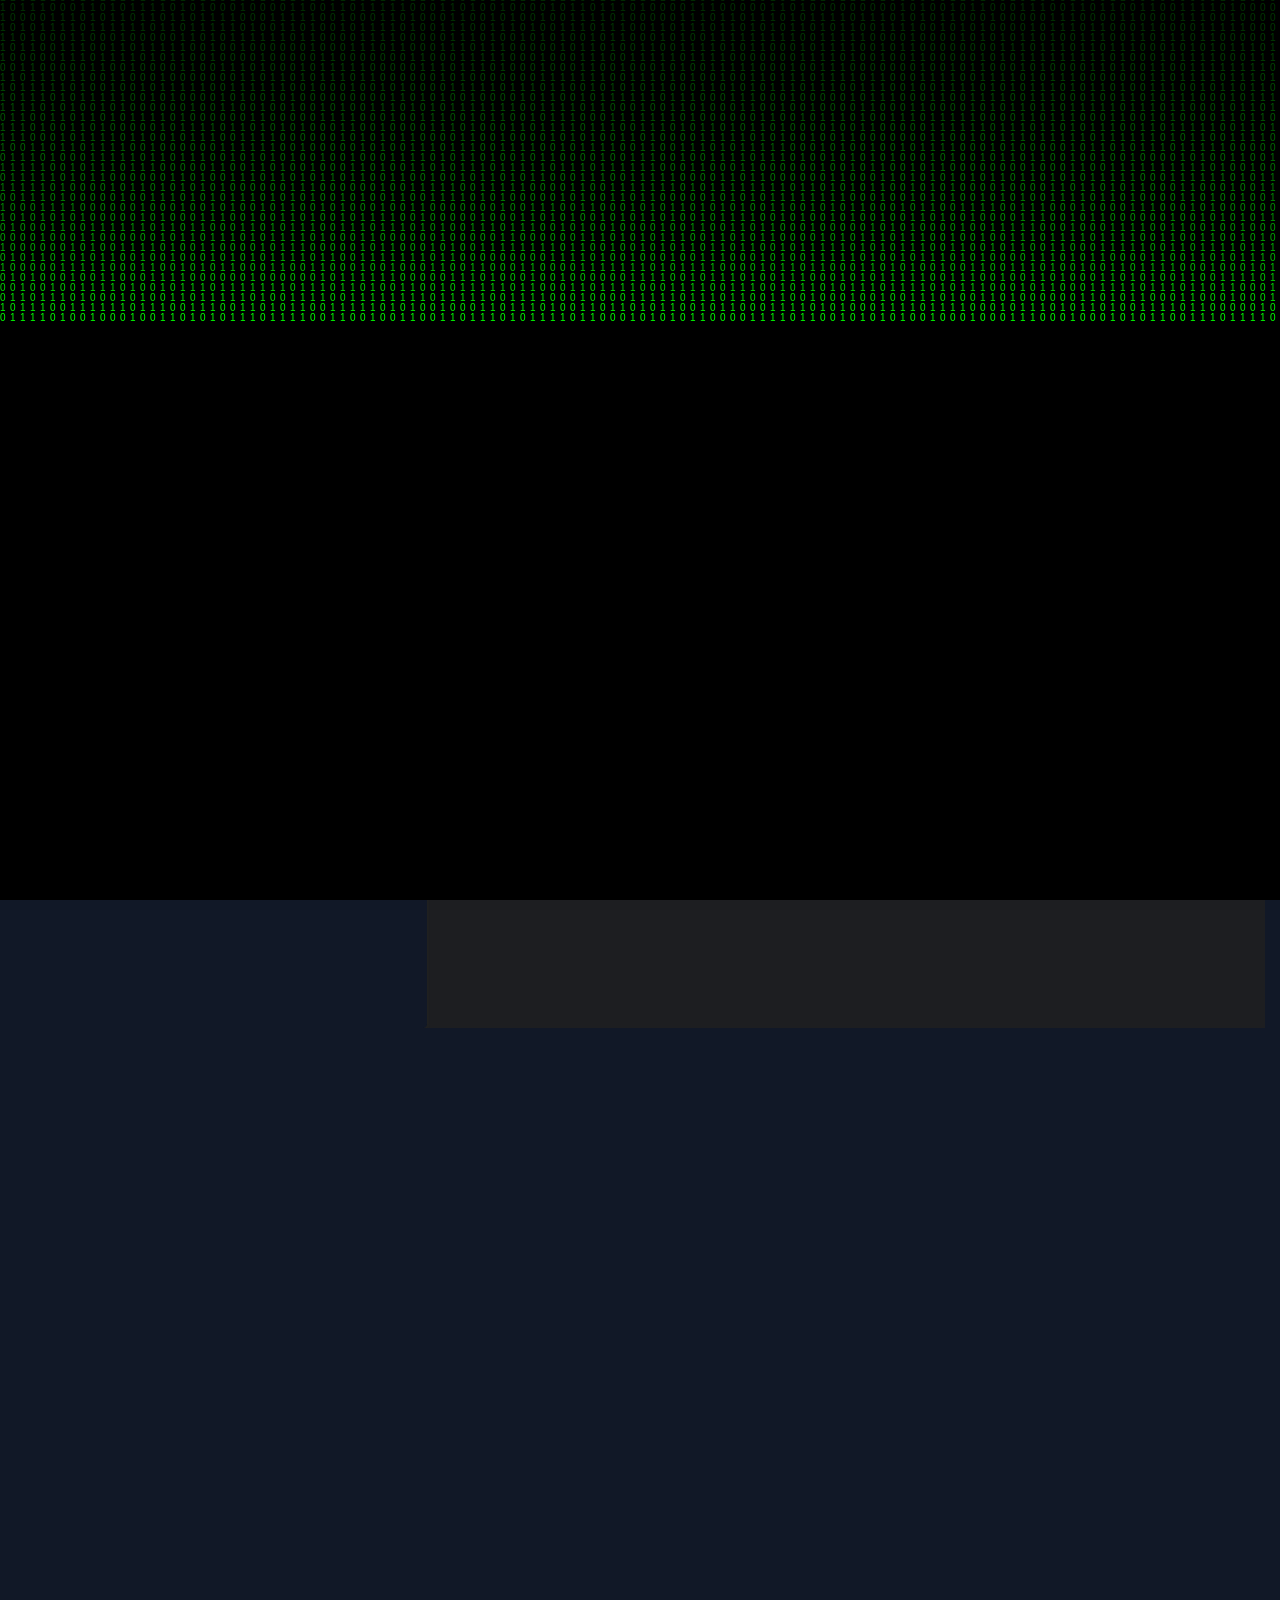
<file: index.html>
<!DOCTYPE html><html lang="es" data-beasties-container><head>
    <meta charset="utf-8">
    <title>Yilson Malambo | Desarrollador Web Angular y Laravel</title>
    <meta name="google-adsense-account" content="ca-pub-7023823599819358">
    <base href="/">
    <meta name="viewport" content="width=device-width, initial-scale=1">
    <script>
      // Maneja el redirect del 404.html de GitHub Pages
      (function() {
        var query = window.location.search;
        if (query && query[1] === 'p') {
          var decoded = query.slice(1).split('&').map(function(s) {
            return s.replace(/~and~/g, '&');
          });
          var path = '/' + decoded[0].slice(2);
          var search = decoded[1] ? '?' + decoded.slice(1).join('&') : '';
          window.history.replaceState(null, null, path + search + window.location.hash);
        }
      })();
    </script>
    <meta name="description" content="Portafolio de Yilson Alexis Malambo Madrigal, desarrollador web con experiencia en Angular, y más. Echa un vistazo a mis proyectos y habilidades.">
    <meta name="keywords" content="desarrollador web, front-end, back-end, Angular, JavaScript, HTML, CSS, desarrollador freelance, portafolio de software">
    <!-- Open Graph Meta Tags -->
    <meta property="og:type" content="website">
    <meta property="og:title" content="Inicio · Yilson Alexis Malambo Madrigal">
    <meta property="og:description" content="Portafolio de Yilson Alexis Malambo Madrigal, desarrollador web con experiencia en Angular, y más. Echa un vistazo a mis proyectos y habilidades.">
    <meta property="og:image" content="https://alexis-madrigal.com/assets/profile-yilsonMalambo.png">
    <meta property="og:url" content="https://alexis-madrigal.com/">
    <meta property="og:site_name" content="Portafolio Yilson Malambo">
    <link rel="canonical" href="https://alexis-madrigal.com/">
    <meta property="og:locale" content="es_ES">
    <!-- Metadatos adicionales -->
    <meta property="ia:markup_url" content="https://alexis-madrigal.com">
    <!-- <meta property="ia:markup_url_dev" content="https://dev-alexis14kl.github.io/welcome/#/index">
<meta property="ia:rules_url" content="https://alexis14kl.github.io/terms-and-conditions">
<meta property="ia:rules_url_dev" content="https://dev-alexis14kl.github.io/terms-and-conditions"> -->
    <!-- Twitter Card Meta Tags -->
    <meta name="twitter:card" content="summary_large_image">
    <meta name="twitter:title" content="Inicio · Yilson Alexis Malambo Madrigal">
    <meta name="twitter:description" content="Portafolio de Yilson Alexis Malambo Madrigal, desarrollador web con experiencia en Angular, y más. Echa un vistazo a mis proyectos y habilidades.">
    <meta name="twitter:image" content="https://alexis-madrigal.com/assets/profile-yilsonMalambo.png">
    <meta name="twitter:creator" content="@1007601001alex">
    <link rel="icon" type="image/x-icon" href="https://alexis-madrigal.com/favicon.ico">
    <link rel="apple-touch-icon" sizes="180x180" href="/apple-touch-icon.png">

    <!-- Schema Markup -->
    <script type="application/ld+json">
        {
            "@context": "http://schema.org",
            "@type": "Person",
            "name": "Yilson Alexis Malambo Madrigal",
            "jobTitle": "Desarrollador Web",
            "url": "https://alexis-madrigal.com/",
            "sameAs": [
                "https://www.linkedin.com/in/yilson-alexis-malambo-madrigal-ab97b526a",
                "https://github.com/alexis14kl",
                "https://linktr.ee/YilsonMalambo"
            ],
            "image": "https://alexis-madrigal.com/assets/profile-yilsonMalambo.png",
            "worksFor": {
                "@type": "Organization",
                "name": "Portafolio de Yilson Alexis Malambo Madrigal"
            }
        }
    </script>
    <script async src="https://pagead2.googlesyndication.com/pagead/js/adsbygoogle.js?client=ca-pub-7023823599819358" crossorigin="anonymous"></script>
    <style>
        :root {
            --font-base: 'Montserrat', system-ui, -apple-system, 'Segoe UI', sans-serif;
        }

        html {
            /* Reserva el ancho de la barra de scroll desde el primer frame
               para que activar/desactivar overflow no corra el layout. */
            scrollbar-gutter: stable;
        }

        html,
        body {
            font-family: var(--font-base);
        }

        body {
            overflow: hidden;
            padding: 0px;
        }

        #matrixContainer {
            position: fixed;
            inset: 0;
            background: #000;
            z-index: 99999999999099;
            overflow: hidden;
        }

        .q {
            position: fixed;
            top: 0;
            left: 0;
            width: 100%;
            height: 100%;
            z-index: 99999999999099;
            overflow: hidden;
            margin: 0;
        }
    </style>
    <link rel="preconnect" href="https://fonts.googleapis.com">
    <link rel="preconnect" href="https://fonts.gstatic.com" crossorigin>
    <link href="https://fonts.googleapis.com/css2?family=Montserrat:wght@300;400;500;600;700;900&amp;display=swap" rel="stylesheet">
<style>html{--mat-sys-background: #faf9fd;--mat-sys-error: #ba1a1a;--mat-sys-error-container: #ffdad6;--mat-sys-inverse-on-surface: #f2f0f4;--mat-sys-inverse-primary: #abc7ff;--mat-sys-inverse-surface: #2f3033;--mat-sys-on-background: #1a1b1f;--mat-sys-on-error: #ffffff;--mat-sys-on-error-container: #93000a;--mat-sys-on-primary: #ffffff;--mat-sys-on-primary-container: #00458f;--mat-sys-on-primary-fixed: #001b3f;--mat-sys-on-primary-fixed-variant: #00458f;--mat-sys-on-secondary: #ffffff;--mat-sys-on-secondary-container: #3e4759;--mat-sys-on-secondary-fixed: #131c2b;--mat-sys-on-secondary-fixed-variant: #3e4759;--mat-sys-on-surface: #1a1b1f;--mat-sys-on-surface-variant: #44474e;--mat-sys-on-tertiary: #ffffff;--mat-sys-on-tertiary-container: #0000ef;--mat-sys-on-tertiary-fixed: #00006e;--mat-sys-on-tertiary-fixed-variant: #0000ef;--mat-sys-outline: #74777f;--mat-sys-outline-variant: #c4c6d0;--mat-sys-primary: #005cbb;--mat-sys-primary-container: #d7e3ff;--mat-sys-primary-fixed: #d7e3ff;--mat-sys-primary-fixed-dim: #abc7ff;--mat-sys-scrim: #000000;--mat-sys-secondary: #565e71;--mat-sys-secondary-container: #dae2f9;--mat-sys-secondary-fixed: #dae2f9;--mat-sys-secondary-fixed-dim: #bec6dc;--mat-sys-shadow: #000000;--mat-sys-surface: #faf9fd;--mat-sys-surface-bright: #faf9fd;--mat-sys-surface-container: #efedf0;--mat-sys-surface-container-high: #e9e7eb;--mat-sys-surface-container-highest: #e3e2e6;--mat-sys-surface-container-low: #f4f3f6;--mat-sys-surface-container-lowest: #ffffff;--mat-sys-surface-dim: #dbd9dd;--mat-sys-surface-tint: #005cbb;--mat-sys-surface-variant: #e0e2ec;--mat-sys-tertiary: #343dff;--mat-sys-tertiary-container: #e0e0ff;--mat-sys-tertiary-fixed: #e0e0ff;--mat-sys-tertiary-fixed-dim: #bec2ff;--mat-sys-neutral-variant20: #2d3038;--mat-sys-neutral10: #1a1b1f;--mat-sys-level0: 0px 0px 0px 0px rgba(0, 0, 0, .2), 0px 0px 0px 0px rgba(0, 0, 0, .14), 0px 0px 0px 0px rgba(0, 0, 0, .12);--mat-sys-level1: 0px 2px 1px -1px rgba(0, 0, 0, .2), 0px 1px 1px 0px rgba(0, 0, 0, .14), 0px 1px 3px 0px rgba(0, 0, 0, .12);--mat-sys-level2: 0px 3px 3px -2px rgba(0, 0, 0, .2), 0px 3px 4px 0px rgba(0, 0, 0, .14), 0px 1px 8px 0px rgba(0, 0, 0, .12);--mat-sys-level3: 0px 3px 5px -1px rgba(0, 0, 0, .2), 0px 6px 10px 0px rgba(0, 0, 0, .14), 0px 1px 18px 0px rgba(0, 0, 0, .12);--mat-sys-level4: 0px 5px 5px -3px rgba(0, 0, 0, .2), 0px 8px 10px 1px rgba(0, 0, 0, .14), 0px 3px 14px 2px rgba(0, 0, 0, .12);--mat-sys-level5: 0px 7px 8px -4px rgba(0, 0, 0, .2), 0px 12px 17px 2px rgba(0, 0, 0, .14), 0px 5px 22px 4px rgba(0, 0, 0, .12);--mat-sys-body-large: 400 1rem / 1.5rem Roboto;--mat-sys-body-large-font: Roboto;--mat-sys-body-large-line-height: 1.5rem;--mat-sys-body-large-size: 1rem;--mat-sys-body-large-tracking: .031rem;--mat-sys-body-large-weight: 400;--mat-sys-body-medium: 400 .875rem / 1.25rem Roboto;--mat-sys-body-medium-font: Roboto;--mat-sys-body-medium-line-height: 1.25rem;--mat-sys-body-medium-size: .875rem;--mat-sys-body-medium-tracking: .016rem;--mat-sys-body-medium-weight: 400;--mat-sys-body-small: 400 .75rem / 1rem Roboto;--mat-sys-body-small-font: Roboto;--mat-sys-body-small-line-height: 1rem;--mat-sys-body-small-size: .75rem;--mat-sys-body-small-tracking: .025rem;--mat-sys-body-small-weight: 400;--mat-sys-display-large: 400 3.562rem / 4rem Roboto;--mat-sys-display-large-font: Roboto;--mat-sys-display-large-line-height: 4rem;--mat-sys-display-large-size: 3.562rem;--mat-sys-display-large-tracking: -.016rem;--mat-sys-display-large-weight: 400;--mat-sys-display-medium: 400 2.812rem / 3.25rem Roboto;--mat-sys-display-medium-font: Roboto;--mat-sys-display-medium-line-height: 3.25rem;--mat-sys-display-medium-size: 2.812rem;--mat-sys-display-medium-tracking: 0;--mat-sys-display-medium-weight: 400;--mat-sys-display-small: 400 2.25rem / 2.75rem Roboto;--mat-sys-display-small-font: Roboto;--mat-sys-display-small-line-height: 2.75rem;--mat-sys-display-small-size: 2.25rem;--mat-sys-display-small-tracking: 0;--mat-sys-display-small-weight: 400;--mat-sys-headline-large: 400 2rem / 2.5rem Roboto;--mat-sys-headline-large-font: Roboto;--mat-sys-headline-large-line-height: 2.5rem;--mat-sys-headline-large-size: 2rem;--mat-sys-headline-large-tracking: 0;--mat-sys-headline-large-weight: 400;--mat-sys-headline-medium: 400 1.75rem / 2.25rem Roboto;--mat-sys-headline-medium-font: Roboto;--mat-sys-headline-medium-line-height: 2.25rem;--mat-sys-headline-medium-size: 1.75rem;--mat-sys-headline-medium-tracking: 0;--mat-sys-headline-medium-weight: 400;--mat-sys-headline-small: 400 1.5rem / 2rem Roboto;--mat-sys-headline-small-font: Roboto;--mat-sys-headline-small-line-height: 2rem;--mat-sys-headline-small-size: 1.5rem;--mat-sys-headline-small-tracking: 0;--mat-sys-headline-small-weight: 400;--mat-sys-label-large: 500 .875rem / 1.25rem Roboto;--mat-sys-label-large-font: Roboto;--mat-sys-label-large-line-height: 1.25rem;--mat-sys-label-large-size: .875rem;--mat-sys-label-large-tracking: .006rem;--mat-sys-label-large-weight: 500;--mat-sys-label-large-weight-prominent: 700;--mat-sys-label-medium: 500 .75rem / 1rem Roboto;--mat-sys-label-medium-font: Roboto;--mat-sys-label-medium-line-height: 1rem;--mat-sys-label-medium-size: .75rem;--mat-sys-label-medium-tracking: .031rem;--mat-sys-label-medium-weight: 500;--mat-sys-label-medium-weight-prominent: 700;--mat-sys-label-small: 500 .688rem / 1rem Roboto;--mat-sys-label-small-font: Roboto;--mat-sys-label-small-line-height: 1rem;--mat-sys-label-small-size: .688rem;--mat-sys-label-small-tracking: .031rem;--mat-sys-label-small-weight: 500;--mat-sys-title-large: 400 1.375rem / 1.75rem Roboto;--mat-sys-title-large-font: Roboto;--mat-sys-title-large-line-height: 1.75rem;--mat-sys-title-large-size: 1.375rem;--mat-sys-title-large-tracking: 0;--mat-sys-title-large-weight: 400;--mat-sys-title-medium: 500 1rem / 1.5rem Roboto;--mat-sys-title-medium-font: Roboto;--mat-sys-title-medium-line-height: 1.5rem;--mat-sys-title-medium-size: 1rem;--mat-sys-title-medium-tracking: .009rem;--mat-sys-title-medium-weight: 500;--mat-sys-title-small: 500 .875rem / 1.25rem Roboto;--mat-sys-title-small-font: Roboto;--mat-sys-title-small-line-height: 1.25rem;--mat-sys-title-small-size: .875rem;--mat-sys-title-small-tracking: .006rem;--mat-sys-title-small-weight: 500;--mat-sys-corner-extra-large: 28px;--mat-sys-corner-extra-large-top: 28px 28px 0 0;--mat-sys-corner-extra-small: 4px;--mat-sys-corner-extra-small-top: 4px 4px 0 0;--mat-sys-corner-full: 9999px;--mat-sys-corner-large: 16px;--mat-sys-corner-large-end: 0 16px 16px 0;--mat-sys-corner-large-start: 16px 0 0 16px;--mat-sys-corner-large-top: 16px 16px 0 0;--mat-sys-corner-medium: 12px;--mat-sys-corner-none: 0;--mat-sys-corner-small: 8px;--mat-sys-dragged-state-layer-opacity: .16;--mat-sys-focus-state-layer-opacity: .12;--mat-sys-hover-state-layer-opacity: .08;--mat-sys-pressed-state-layer-opacity: .12}@-webkit-keyframes fa-spin{0%{-webkit-transform:rotate(0deg);transform:rotate(0)}to{-webkit-transform:rotate(359deg);transform:rotate(359deg)}}@layer tailwind-base,primeng,tailwind-utilities;@layer tailwind-base{*,:before,:after{--tw-border-spacing-x: 0;--tw-border-spacing-y: 0;--tw-translate-x: 0;--tw-translate-y: 0;--tw-rotate: 0;--tw-skew-x: 0;--tw-skew-y: 0;--tw-scale-x: 1;--tw-scale-y: 1;--tw-pan-x: ;--tw-pan-y: ;--tw-pinch-zoom: ;--tw-scroll-snap-strictness: proximity;--tw-gradient-from-position: ;--tw-gradient-via-position: ;--tw-gradient-to-position: ;--tw-ordinal: ;--tw-slashed-zero: ;--tw-numeric-figure: ;--tw-numeric-spacing: ;--tw-numeric-fraction: ;--tw-ring-inset: ;--tw-ring-offset-width: 0px;--tw-ring-offset-color: #fff;--tw-ring-color: rgb(59 130 246 / .5);--tw-ring-offset-shadow: 0 0 #0000;--tw-ring-shadow: 0 0 #0000;--tw-shadow: 0 0 #0000;--tw-shadow-colored: 0 0 #0000;--tw-blur: ;--tw-brightness: ;--tw-contrast: ;--tw-grayscale: ;--tw-hue-rotate: ;--tw-invert: ;--tw-saturate: ;--tw-sepia: ;--tw-drop-shadow: ;--tw-backdrop-blur: ;--tw-backdrop-brightness: ;--tw-backdrop-contrast: ;--tw-backdrop-grayscale: ;--tw-backdrop-hue-rotate: ;--tw-backdrop-invert: ;--tw-backdrop-opacity: ;--tw-backdrop-saturate: ;--tw-backdrop-sepia: ;--tw-contain-size: ;--tw-contain-layout: ;--tw-contain-paint: ;--tw-contain-style: }*,:before,:after{box-sizing:border-box;border-width:0;border-style:solid;border-color:#e5e7eb}:before,:after{--tw-content: ""}html{line-height:1.5;-webkit-text-size-adjust:100%;-moz-tab-size:4;tab-size:4;font-family:ui-sans-serif,system-ui,sans-serif,"Apple Color Emoji","Segoe UI Emoji",Segoe UI Symbol,"Noto Color Emoji";font-feature-settings:normal;font-variation-settings:normal;-webkit-tap-highlight-color:transparent}body{margin:0;line-height:inherit}h1,h2,h3{font-size:inherit;font-weight:inherit}a{color:inherit;text-decoration:inherit}strong{font-weight:bolder}h1,h2,h3,p{margin:0}ul{list-style:none;margin:0;padding:0}img,svg,canvas{display:block;vertical-align:middle}img{max-width:100%;height:auto}}@layer tailwind-utilities{.sr-only{position:absolute;width:1px;height:1px;padding:0;margin:-1px;overflow:hidden;clip:rect(0,0,0,0);white-space:nowrap;border-width:0}.relative{position:relative}.mb-0{margin-bottom:0}.mb-2{margin-bottom:.5rem}.mb-4{margin-bottom:1rem}.mb-6{margin-bottom:1.5rem}.mt-2{margin-top:.5rem}.mt-4{margin-top:1rem}.flex{display:flex}.h-6{height:1.5rem}.w-6{width:1.5rem}.list-disc{list-style-type:disc}.flex-col{flex-direction:column}.bg-gray-800{--tw-bg-opacity: 1;background-color:rgb(31 41 55 / var(--tw-bg-opacity, 1))}.p-6{padding:1.5rem}.px-2{padding-left:.5rem;padding-right:.5rem}.py-1{padding-top:.25rem;padding-bottom:.25rem}.pl-5{padding-left:1.25rem}.text-center{text-align:center}.text-2xl{font-size:1.5rem;line-height:2rem}.text-lg{font-size:1.125rem;line-height:1.75rem}.text-sm{font-size:.875rem;line-height:1.25rem}.text-xl{font-size:1.25rem;line-height:1.75rem}.font-bold{font-weight:700}.font-semibold{font-weight:600}.leading-relaxed{line-height:1.625}.text-gray-400{--tw-text-opacity: 1;color:rgb(156 163 175 / var(--tw-text-opacity, 1))}.text-gray-700{--tw-text-opacity: 1;color:rgb(55 65 81 / var(--tw-text-opacity, 1))}.text-gray-800{--tw-text-opacity: 1;color:rgb(31 41 55 / var(--tw-text-opacity, 1))}.text-indigo-400{--tw-text-opacity: 1;color:rgb(129 140 248 / var(--tw-text-opacity, 1))}.text-white{--tw-text-opacity: 1;color:rgb(255 255 255 / var(--tw-text-opacity, 1))}.underline{text-decoration-line:underline}.outline-none{outline:2px solid transparent;outline-offset:2px}}body:has(.introjs-overlay){overflow-x:clip!important}:root{color-scheme:white}html,body{height:100%;overscroll-behavior-y:none}body{margin:0;background-color:#111827}.hover\:text-indigo-600:hover{--tw-text-opacity: 1;color:rgb(79 70 229 / var(--tw-text-opacity, 1))}.hover\:underline:hover{text-decoration-line:underline}.focus\:outline-none:focus{outline:2px solid transparent;outline-offset:2px}@media(min-width:768px){.md\:w-1\/3{width:33.333333%}.md\:flex-row{flex-direction:row}}:root{--swiper-navigation-size:44px}:root{--swiper-theme-color:#007aff}
</style><link rel="stylesheet" href="styles-ZYGTMKHC.css" media="print" onload="this.media='all'"><noscript><link rel="stylesheet" href="styles-ZYGTMKHC.css"></noscript><style type="text/css" data-primeng-style-id="primitive-variables">@layer primeng{:root,:host{--p-stone-50:#fafaf9;--p-stone-100:#f5f5f4;--p-stone-200:#e7e5e4;--p-stone-300:#d6d3d1;--p-stone-400:#a8a29e;--p-stone-500:#78716c;--p-stone-600:#57534e;--p-stone-700:#44403c;--p-stone-800:#292524;--p-stone-900:#1c1917;--p-stone-950:#0c0a09;--p-neutral-50:#fafafa;--p-neutral-100:#f5f5f5;--p-neutral-200:#e5e5e5;--p-neutral-300:#d4d4d4;--p-neutral-400:#a3a3a3;--p-neutral-500:#737373;--p-neutral-600:#525252;--p-neutral-700:#404040;--p-neutral-800:#262626;--p-neutral-900:#171717;--p-neutral-950:#0a0a0a;--p-zinc-50:#fafafa;--p-zinc-100:#f4f4f5;--p-zinc-200:#e4e4e7;--p-zinc-300:#d4d4d8;--p-zinc-400:#a1a1aa;--p-zinc-500:#71717a;--p-zinc-600:#52525b;--p-zinc-700:#3f3f46;--p-zinc-800:#27272a;--p-zinc-900:#18181b;--p-zinc-950:#09090b;--p-gray-50:#f9fafb;--p-gray-100:#f3f4f6;--p-gray-200:#e5e7eb;--p-gray-300:#d1d5db;--p-gray-400:#9ca3af;--p-gray-500:#6b7280;--p-gray-600:#4b5563;--p-gray-700:#374151;--p-gray-800:#1f2937;--p-gray-900:#111827;--p-gray-950:#030712;--p-slate-50:#f8fafc;--p-slate-100:#f1f5f9;--p-slate-200:#e2e8f0;--p-slate-300:#cbd5e1;--p-slate-400:#94a3b8;--p-slate-500:#64748b;--p-slate-600:#475569;--p-slate-700:#334155;--p-slate-800:#1e293b;--p-slate-900:#0f172a;--p-slate-950:#020617;--p-rose-50:#fff1f2;--p-rose-100:#ffe4e6;--p-rose-200:#fecdd3;--p-rose-300:#fda4af;--p-rose-400:#fb7185;--p-rose-500:#f43f5e;--p-rose-600:#e11d48;--p-rose-700:#be123c;--p-rose-800:#9f1239;--p-rose-900:#881337;--p-rose-950:#4c0519;--p-pink-50:#fdf2f8;--p-pink-100:#fce7f3;--p-pink-200:#fbcfe8;--p-pink-300:#f9a8d4;--p-pink-400:#f472b6;--p-pink-500:#ec4899;--p-pink-600:#db2777;--p-pink-700:#be185d;--p-pink-800:#9d174d;--p-pink-900:#831843;--p-pink-950:#500724;--p-fuchsia-50:#fdf4ff;--p-fuchsia-100:#fae8ff;--p-fuchsia-200:#f5d0fe;--p-fuchsia-300:#f0abfc;--p-fuchsia-400:#e879f9;--p-fuchsia-500:#d946ef;--p-fuchsia-600:#c026d3;--p-fuchsia-700:#a21caf;--p-fuchsia-800:#86198f;--p-fuchsia-900:#701a75;--p-fuchsia-950:#4a044e;--p-purple-50:#faf5ff;--p-purple-100:#f3e8ff;--p-purple-200:#e9d5ff;--p-purple-300:#d8b4fe;--p-purple-400:#c084fc;--p-purple-500:#a855f7;--p-purple-600:#9333ea;--p-purple-700:#7e22ce;--p-purple-800:#6b21a8;--p-purple-900:#581c87;--p-purple-950:#3b0764;--p-violet-50:#f5f3ff;--p-violet-100:#ede9fe;--p-violet-200:#ddd6fe;--p-violet-300:#c4b5fd;--p-violet-400:#a78bfa;--p-violet-500:#8b5cf6;--p-violet-600:#7c3aed;--p-violet-700:#6d28d9;--p-violet-800:#5b21b6;--p-violet-900:#4c1d95;--p-violet-950:#2e1065;--p-indigo-50:#eef2ff;--p-indigo-100:#e0e7ff;--p-indigo-200:#c7d2fe;--p-indigo-300:#a5b4fc;--p-indigo-400:#818cf8;--p-indigo-500:#6366f1;--p-indigo-600:#4f46e5;--p-indigo-700:#4338ca;--p-indigo-800:#3730a3;--p-indigo-900:#312e81;--p-indigo-950:#1e1b4b;--p-blue-50:#eff6ff;--p-blue-100:#dbeafe;--p-blue-200:#bfdbfe;--p-blue-300:#93c5fd;--p-blue-400:#60a5fa;--p-blue-500:#3b82f6;--p-blue-600:#2563eb;--p-blue-700:#1d4ed8;--p-blue-800:#1e40af;--p-blue-900:#1e3a8a;--p-blue-950:#172554;--p-sky-50:#f0f9ff;--p-sky-100:#e0f2fe;--p-sky-200:#bae6fd;--p-sky-300:#7dd3fc;--p-sky-400:#38bdf8;--p-sky-500:#0ea5e9;--p-sky-600:#0284c7;--p-sky-700:#0369a1;--p-sky-800:#075985;--p-sky-900:#0c4a6e;--p-sky-950:#082f49;--p-cyan-50:#ecfeff;--p-cyan-100:#cffafe;--p-cyan-200:#a5f3fc;--p-cyan-300:#67e8f9;--p-cyan-400:#22d3ee;--p-cyan-500:#06b6d4;--p-cyan-600:#0891b2;--p-cyan-700:#0e7490;--p-cyan-800:#155e75;--p-cyan-900:#164e63;--p-cyan-950:#083344;--p-teal-50:#f0fdfa;--p-teal-100:#ccfbf1;--p-teal-200:#99f6e4;--p-teal-300:#5eead4;--p-teal-400:#2dd4bf;--p-teal-500:#14b8a6;--p-teal-600:#0d9488;--p-teal-700:#0f766e;--p-teal-800:#115e59;--p-teal-900:#134e4a;--p-teal-950:#042f2e;--p-yellow-50:#fefce8;--p-yellow-100:#fef9c3;--p-yellow-200:#fef08a;--p-yellow-300:#fde047;--p-yellow-400:#facc15;--p-yellow-500:#eab308;--p-yellow-600:#ca8a04;--p-yellow-700:#a16207;--p-yellow-800:#854d0e;--p-yellow-900:#713f12;--p-yellow-950:#422006;--p-amber-50:#fffbeb;--p-amber-100:#fef3c7;--p-amber-200:#fde68a;--p-amber-300:#fcd34d;--p-amber-400:#fbbf24;--p-amber-500:#f59e0b;--p-amber-600:#d97706;--p-amber-700:#b45309;--p-amber-800:#92400e;--p-amber-900:#78350f;--p-amber-950:#451a03;--p-orange-50:#fff7ed;--p-orange-100:#ffedd5;--p-orange-200:#fed7aa;--p-orange-300:#fdba74;--p-orange-400:#fb923c;--p-orange-500:#f97316;--p-orange-600:#ea580c;--p-orange-700:#c2410c;--p-orange-800:#9a3412;--p-orange-900:#7c2d12;--p-orange-950:#431407;--p-red-50:#fef2f2;--p-red-100:#fee2e2;--p-red-200:#fecaca;--p-red-300:#fca5a5;--p-red-400:#f87171;--p-red-500:#ef4444;--p-red-600:#dc2626;--p-red-700:#b91c1c;--p-red-800:#991b1b;--p-red-900:#7f1d1d;--p-red-950:#450a0a;--p-lime-50:#f7fee7;--p-lime-100:#ecfccb;--p-lime-200:#d9f99d;--p-lime-300:#bef264;--p-lime-400:#a3e635;--p-lime-500:#84cc16;--p-lime-600:#65a30d;--p-lime-700:#4d7c0f;--p-lime-800:#3f6212;--p-lime-900:#365314;--p-lime-950:#1a2e05;--p-green-50:#f0fdf4;--p-green-100:#dcfce7;--p-green-200:#bbf7d0;--p-green-300:#86efac;--p-green-400:#4ade80;--p-green-500:#22c55e;--p-green-600:#16a34a;--p-green-700:#15803d;--p-green-800:#166534;--p-green-900:#14532d;--p-green-950:#052e16;--p-emerald-50:#ecfdf5;--p-emerald-100:#d1fae5;--p-emerald-200:#a7f3d0;--p-emerald-300:#6ee7b7;--p-emerald-400:#34d399;--p-emerald-500:#10b981;--p-emerald-600:#059669;--p-emerald-700:#047857;--p-emerald-800:#065f46;--p-emerald-900:#064e3b;--p-emerald-950:#022c22;--p-border-radius-none:0;--p-border-radius-xs:2px;--p-border-radius-sm:4px;--p-border-radius-md:6px;--p-border-radius-lg:8px;--p-border-radius-xl:12px;}}</style><style type="text/css" data-primeng-style-id="semantic-variables">@layer primeng{:root,:host{--p-transition-duration:0s;--p-disabled-opacity:0.6;--p-icon-size:1rem;--p-anchor-gutter:0;--p-overlay-navigation-shadow:0 4px 6px -1px rgba(0,0,0,0.1),0 2px 4px -2px rgba(0,0,0,0.1);--p-overlay-modal-border-radius:var(--p-border-radius-xs);--p-overlay-modal-padding:1.25rem;--p-overlay-modal-shadow:0 20px 25px -5px rgba(0,0,0,0.1),0 8px 10px -6px rgba(0,0,0,0.1);--p-overlay-popover-border-radius:var(--p-border-radius-xs);--p-overlay-popover-padding:0.75rem;--p-overlay-popover-shadow:0 4px 6px -1px rgba(0,0,0,0.1),0 2px 4px -2px rgba(0,0,0,0.1);--p-overlay-select-border-radius:var(--p-border-radius-xs);--p-overlay-select-shadow:0 4px 6px -1px rgba(0,0,0,0.1),0 2px 4px -2px rgba(0,0,0,0.1);--p-navigation-submenu-icon-size:0.875rem;--p-navigation-submenu-label-padding:0.5rem 0.75rem;--p-navigation-submenu-label-font-weight:700;--p-navigation-item-padding:0.5rem 0.75rem;--p-navigation-item-border-radius:0;--p-navigation-item-gap:0.5rem;--p-navigation-list-padding:0.125rem 0;--p-navigation-list-gap:0;--p-mask-transition-duration:0.3s;--p-content-border-radius:var(--p-border-radius-xs);--p-list-padding:0.125rem 0;--p-list-gap:0;--p-list-option-group-padding:0.5rem 0.75rem;--p-list-option-group-font-weight:700;--p-list-option-padding:0.5rem 0.75rem;--p-list-option-border-radius:0;--p-list-header-padding:0.5rem 0.75rem 0.375rem 0.75rem;--p-form-field-padding-x:0.75rem;--p-form-field-padding-y:0.5rem;--p-form-field-border-radius:var(--p-border-radius-xs);--p-form-field-transition-duration:var(--p-transition-duration);--p-form-field-focus-ring-width:2px;--p-form-field-focus-ring-style:solid;--p-form-field-focus-ring-color:var(--p-primary-color);--p-form-field-focus-ring-offset:-1px;--p-form-field-focus-ring-shadow:none;--p-form-field-lg-font-size:1.125rem;--p-form-field-lg-padding-x:0.875rem;--p-form-field-lg-padding-y:0.625rem;--p-form-field-sm-font-size:0.875rem;--p-form-field-sm-padding-x:0.625rem;--p-form-field-sm-padding-y:0.375rem;--p-primary-50:var(--p-emerald-50);--p-primary-100:var(--p-emerald-100);--p-primary-200:var(--p-emerald-200);--p-primary-300:var(--p-emerald-300);--p-primary-400:var(--p-emerald-400);--p-primary-500:var(--p-emerald-500);--p-primary-600:var(--p-emerald-600);--p-primary-700:var(--p-emerald-700);--p-primary-800:var(--p-emerald-800);--p-primary-900:var(--p-emerald-900);--p-primary-950:var(--p-emerald-950);--p-focus-ring-width:2px;--p-focus-ring-style:solid;--p-focus-ring-color:var(--p-primary-color);--p-focus-ring-offset:2px;--p-focus-ring-shadow:none;--p-navigation-submenu-icon-color:var(--p-text-muted-color);--p-navigation-submenu-icon-focus-color:var(--p-primary-contrast-color);--p-navigation-submenu-icon-active-color:var(--p-text-hover-muted-color);--p-navigation-submenu-label-background:transparent;--p-navigation-submenu-label-color:var(--p-text-color);--p-navigation-item-focus-background:var(--p-primary-color);--p-navigation-item-active-background:var(--p-surface-200);--p-navigation-item-color:var(--p-text-color);--p-navigation-item-focus-color:var(--p-primary-contrast-color);--p-navigation-item-active-color:var(--p-text-hover-color);--p-navigation-item-icon-color:var(--p-text-muted-color);--p-navigation-item-icon-focus-color:var(--p-primary-contrast-color);--p-navigation-item-icon-active-color:var(--p-text-hover-muted-color);--p-list-option-group-background:transparent;--p-list-option-group-color:var(--p-text-color);--p-list-option-focus-background:var(--p-surface-200);--p-list-option-selected-background:var(--p-highlight-background);--p-list-option-selected-focus-background:var(--p-highlight-focus-background);--p-list-option-color:var(--p-text-color);--p-list-option-focus-color:var(--p-text-hover-color);--p-list-option-selected-color:var(--p-highlight-color);--p-list-option-selected-focus-color:var(--p-highlight-focus-color);--p-list-option-icon-color:var(--p-text-muted-color);--p-list-option-icon-focus-color:var(--p-text-hover-muted-color);--p-overlay-modal-background:var(--p-surface-0);--p-overlay-modal-border-color:transparent;--p-overlay-modal-color:var(--p-text-color);--p-overlay-popover-background:var(--p-surface-0);--p-overlay-popover-border-color:transparent;--p-overlay-popover-color:var(--p-text-color);--p-overlay-select-background:var(--p-surface-0);--p-overlay-select-border-color:transparent;--p-overlay-select-color:var(--p-text-color);--p-content-background:var(--p-surface-0);--p-content-hover-background:var(--p-surface-200);--p-content-border-color:var(--p-surface-400);--p-content-color:var(--p-text-color);--p-content-hover-color:var(--p-text-hover-color);--p-text-color:var(--p-surface-900);--p-text-hover-color:var(--p-surface-950);--p-text-muted-color:var(--p-surface-600);--p-text-hover-muted-color:var(--p-surface-700);--p-form-field-background:var(--p-surface-0);--p-form-field-disabled-background:var(--p-surface-300);--p-form-field-filled-background:var(--p-surface-100);--p-form-field-filled-hover-background:var(--p-surface-100);--p-form-field-filled-focus-background:var(--p-surface-100);--p-form-field-border-color:var(--p-surface-500);--p-form-field-hover-border-color:var(--p-surface-500);--p-form-field-focus-border-color:var(--p-surface-500);--p-form-field-invalid-border-color:var(--p-red-500);--p-form-field-color:var(--p-surface-900);--p-form-field-disabled-color:var(--p-surface-600);--p-form-field-placeholder-color:var(--p-surface-600);--p-form-field-invalid-placeholder-color:var(--p-red-600);--p-form-field-float-label-color:var(--p-surface-600);--p-form-field-float-label-focus-color:var(--p-primary-color);--p-form-field-float-label-active-color:var(--p-surface-600);--p-form-field-float-label-invalid-color:var(--p-form-field-invalid-placeholder-color);--p-form-field-icon-color:var(--p-surface-900);--p-form-field-shadow:none;--p-mask-background:rgba(0,0,0,0.4);--p-mask-color:var(--p-surface-200);--p-highlight-background:var(--p-primary-600);--p-highlight-focus-background:var(--p-primary-700);--p-highlight-color:#ffffff;--p-highlight-focus-color:#ffffff;--p-primary-color:var(--p-primary-600);--p-primary-contrast-color:#ffffff;--p-primary-hover-color:var(--p-primary-700);--p-primary-active-color:var(--p-primary-800);--p-surface-0:#ffffff;--p-surface-50:var(--p-slate-50);--p-surface-100:var(--p-slate-100);--p-surface-200:var(--p-slate-200);--p-surface-300:var(--p-slate-300);--p-surface-400:var(--p-slate-400);--p-surface-500:var(--p-slate-500);--p-surface-600:var(--p-slate-600);--p-surface-700:var(--p-slate-700);--p-surface-800:var(--p-slate-800);--p-surface-900:var(--p-slate-900);--p-surface-950:var(--p-slate-950);}}@layer primeng{@media (prefers-color-scheme:dark){:root,:host{--p-navigation-submenu-icon-color:var(--p-text-muted-color);--p-navigation-submenu-icon-focus-color:var(--p-primary-contrast-color);--p-navigation-submenu-icon-active-color:var(--p-text-hover-muted-color);--p-navigation-submenu-label-background:transparent;--p-navigation-submenu-label-color:var(--p-text-color);--p-navigation-item-focus-background:var(--p-primary-color);--p-navigation-item-active-background:var(--p-surface-700);--p-navigation-item-color:var(--p-text-color);--p-navigation-item-focus-color:var(--p-primary-contrast-color);--p-navigation-item-active-color:var(--p-text-color);--p-navigation-item-icon-color:var(--p-text-muted-color);--p-navigation-item-icon-focus-color:var(--p-primary-contrast-color);--p-navigation-item-icon-active-color:var(--p-text-hover-muted-color);--p-list-option-group-background:transparent;--p-list-option-group-color:var(--p-text-color);--p-list-option-focus-background:var(--p-surface-700);--p-list-option-selected-background:var(--p-highlight-background);--p-list-option-selected-focus-background:var(--p-highlight-focus-background);--p-list-option-color:var(--p-text-color);--p-list-option-focus-color:var(--p-text-hover-color);--p-list-option-selected-color:var(--p-highlight-color);--p-list-option-selected-focus-color:var(--p-highlight-focus-color);--p-list-option-icon-color:var(--p-text-muted-color);--p-list-option-icon-focus-color:var(--p-text-hover-muted-color);--p-overlay-modal-background:var(--p-surface-900);--p-overlay-modal-border-color:var(--p-surface-700);--p-overlay-modal-color:var(--p-text-color);--p-overlay-popover-background:var(--p-surface-900);--p-overlay-popover-border-color:var(--p-surface-700);--p-overlay-popover-color:var(--p-text-color);--p-overlay-select-background:var(--p-surface-900);--p-overlay-select-border-color:var(--p-surface-700);--p-overlay-select-color:var(--p-text-color);--p-content-background:var(--p-surface-900);--p-content-hover-background:var(--p-surface-700);--p-content-border-color:var(--p-surface-500);--p-content-color:var(--p-text-color);--p-content-hover-color:var(--p-text-hover-color);--p-text-color:var(--p-surface-0);--p-text-hover-color:var(--p-surface-0);--p-text-muted-color:var(--p-surface-400);--p-text-hover-muted-color:var(--p-surface-300);--p-form-field-background:var(--p-surface-950);--p-form-field-disabled-background:var(--p-surface-700);--p-form-field-filled-background:var(--p-surface-800);--p-form-field-filled-hover-background:var(--p-surface-800);--p-form-field-filled-focus-background:var(--p-surface-800);--p-form-field-border-color:var(--p-surface-500);--p-form-field-hover-border-color:var(--p-surface-500);--p-form-field-focus-border-color:var(--p-surface-500);--p-form-field-invalid-border-color:var(--p-red-400);--p-form-field-color:var(--p-surface-0);--p-form-field-disabled-color:var(--p-surface-400);--p-form-field-placeholder-color:var(--p-surface-400);--p-form-field-invalid-placeholder-color:var(--p-red-400);--p-form-field-float-label-color:var(--p-surface-400);--p-form-field-float-label-focus-color:var(--p-primary-color);--p-form-field-float-label-active-color:var(--p-surface-400);--p-form-field-float-label-invalid-color:var(--p-form-field-invalid-placeholder-color);--p-form-field-icon-color:var(--p-surface-0);--p-form-field-shadow:none;--p-mask-background:rgba(0,0,0,0.6);--p-mask-color:var(--p-surface-200);--p-highlight-background:var(--p-primary-500);--p-highlight-focus-background:var(--p-primary-400);--p-highlight-color:var(--p-surface-950);--p-highlight-focus-color:var(--p-surface-950);--p-primary-color:var(--p-primary-500);--p-primary-contrast-color:var(--p-surface-950);--p-primary-hover-color:var(--p-primary-400);--p-primary-active-color:var(--p-primary-300);--p-surface-0:#ffffff;--p-surface-50:var(--p-zinc-50);--p-surface-100:var(--p-zinc-100);--p-surface-200:var(--p-zinc-200);--p-surface-300:var(--p-zinc-300);--p-surface-400:var(--p-zinc-400);--p-surface-500:var(--p-zinc-500);--p-surface-600:var(--p-zinc-600);--p-surface-700:var(--p-zinc-700);--p-surface-800:var(--p-zinc-800);--p-surface-900:var(--p-zinc-900);--p-surface-950:var(--p-zinc-950);}}}</style><style type="text/css" data-primeng-style-id="global-variables">@layer primeng{:root,:host{color-scheme:light}}@layer primeng{@media (prefers-color-scheme:dark){:root,:host{color-scheme:dark}}}</style><style type="text/css" data-primeng-style-id="global-style">@layer primeng{ *,::before,::after{box-sizing:border-box;}.p-collapsible-enter-active{animation:p-animate-collapsible-expand 0.2s ease-out;overflow:hidden;}.p-collapsible-leave-active{animation:p-animate-collapsible-collapse 0.2s ease-out;overflow:hidden;}@keyframes p-animate-collapsible-expand{from{grid-template-rows:0fr;}to{grid-template-rows:1fr;}} @keyframes p-animate-collapsible-collapse{from{grid-template-rows:1fr;}to{grid-template-rows:0fr;}} .p-disabled,.p-disabled *{cursor:default;pointer-events:none;user-select:none;}.p-disabled,.p-component:disabled{opacity:var(--p-disabled-opacity);}.pi{font-size:var(--p-icon-size);}.p-icon{width:var(--p-icon-size);height:var(--p-icon-size);}.p-overlay-mask{background:var(--px-mask-background,var(--p-mask-background));color:var(--p-mask-color);position:fixed;top:0;left:0;width:100%;height:100%;}.p-overlay-mask-enter-active{animation:p-animate-overlay-mask-enter var(--p-mask-transition-duration) forwards;}.p-overlay-mask-leave-active{animation:p-animate-overlay-mask-leave var(--p-mask-transition-duration) forwards;}@keyframes p-animate-overlay-mask-enter{from{background:transparent;}to{background:var(--px-mask-background,var(--p-mask-background));}} @keyframes p-animate-overlay-mask-leave{from{background:var(--px-mask-background,var(--p-mask-background));}to{background:transparent;}} .p-anchored-overlay-enter-active{animation:p-animate-anchored-overlay-enter 300ms cubic-bezier(.19,1,.22,1);}.p-anchored-overlay-leave-active{animation:p-animate-anchored-overlay-leave 300ms cubic-bezier(.19,1,.22,1);}@keyframes p-animate-anchored-overlay-enter{from{opacity:0;transform:scale(0.93);}} @keyframes p-animate-anchored-overlay-leave{to{opacity:0;transform:scale(0.93);}}}</style><style ng-app-id="ng">#contentToConvert[_ngcontent-ng-c1944349872]{padding:0;margin:0}.cv-wrapper[_ngcontent-ng-c1944349872]{background-color:#fff!important;overflow-x:hidden}.cv-bug[_ngcontent-ng-c1944349872]{position:absolute;top:0;left:0;width:360px;z-index:5;pointer-events:none;will-change:transform;transition:transform 1s cubic-bezier(.4,0,.2,1)}.cv-bug__anim[_ngcontent-ng-c1944349872]{width:100%;height:auto;object-fit:contain;-webkit-user-select:none;user-select:none;display:block}@media(max-width:1280px){.cv-columns[_ngcontent-ng-c1944349872]{flex-wrap:wrap}.cv-bug[_ngcontent-ng-c1944349872]{position:fixed;inset:auto auto 8px 8px;margin:0;z-index:999;width:280px;transform:none!important;transition:none}}@media(max-width:768px){.cv-bug[_ngcontent-ng-c1944349872]{position:fixed;inset:auto auto 8px 8px;width:260px;margin:0;z-index:999;transform:none!important;transition:none}}.cv-wrapper[_ngcontent-ng-c1944349872]   .container-right[_ngcontent-ng-c1944349872]{background-color:#fff!important;color:#1f2937!important}.cv-wrapper[_ngcontent-ng-c1944349872]   .container-right[_ngcontent-ng-c1944349872]   h3[_ngcontent-ng-c1944349872], .cv-wrapper[_ngcontent-ng-c1944349872]   .container-right[_ngcontent-ng-c1944349872]   li[_ngcontent-ng-c1944349872], .cv-wrapper[_ngcontent-ng-c1944349872]   .container-right[_ngcontent-ng-c1944349872]   p[_ngcontent-ng-c1944349872]{color:#374151!important}.profile-photo-wrapper[_ngcontent-ng-c1944349872]{position:relative;width:180px;height:180px;margin:0 auto 1rem;border-radius:16px;padding:3px;background:linear-gradient(135deg,#6366f1,#818cf8,#10b981);background-size:200% 200%;animation:_ngcontent-ng-c1944349872_profileGlow 6s ease infinite;box-shadow:0 20px 40px -15px #0009,0 10px 25px -5px #6366f166,0 0 0 1px #ffffff0d inset;transition:transform .4s cubic-bezier(.34,1.56,.64,1),box-shadow .4s ease}.profile-photo-wrapper[_ngcontent-ng-c1944349872]:before{content:"";position:absolute;inset:-4px;border-radius:18px;background:inherit;filter:blur(14px);opacity:.5;z-index:-1;transition:opacity .4s ease}.profile-photo[_ngcontent-ng-c1944349872]{width:100%;height:100%;object-fit:cover;object-position:center top;border-radius:13px;display:block;background:#1f2937;transition:opacity .35s ease}.profile-photo-wrapper.is-loading[_ngcontent-ng-c1944349872]   .profile-photo[_ngcontent-ng-c1944349872]{opacity:0}.profile-photo-skeleton[_ngcontent-ng-c1944349872]{position:absolute;inset:3px;border-radius:13px;background:linear-gradient(100deg,#1f2937 30%,#374151,#1f2937 70%);background-size:200% 100%;animation:_ngcontent-ng-c1944349872_profileSkeleton 1.4s ease-in-out infinite}@keyframes _ngcontent-ng-c1944349872_profileSkeleton{0%{background-position:200% 0}to{background-position:-200% 0}}@media(prefers-reduced-motion:reduce){.profile-photo-skeleton[_ngcontent-ng-c1944349872]{animation:none}}.profile-photo-wrapper[_ngcontent-ng-c1944349872]:hover{transform:translateY(-4px) scale(1.03);box-shadow:0 28px 50px -15px #000000b3,0 15px 35px -5px #6366f18c,0 0 0 1px #ffffff14 inset}.profile-photo-wrapper[_ngcontent-ng-c1944349872]:hover:before{opacity:.8}@keyframes _ngcontent-ng-c1944349872_profileGlow{0%,to{background-position:0% 50%}50%{background-position:100% 50%}}.social-icons[_ngcontent-ng-c1944349872]   a[_ngcontent-ng-c1944349872]{transition:transform .3s ease,box-shadow .3s ease;-webkit-tap-highlight-color:transparent;outline:none;background-color:transparent;-webkit-appearance:none}.social-icons[_ngcontent-ng-c1944349872]   a[_ngcontent-ng-c1944349872]:hover, .social-icons[_ngcontent-ng-c1944349872]   a[_ngcontent-ng-c1944349872]:focus, .social-icons[_ngcontent-ng-c1944349872]   a[_ngcontent-ng-c1944349872]:active, .social-icons[_ngcontent-ng-c1944349872]   a[_ngcontent-ng-c1944349872]:focus-visible{outline:none;background-color:transparent;box-shadow:none;transform:rotate(360deg)}.whatsapp-container[_ngcontent-ng-c1944349872]{border:silver 75px solid;border-image-source:url("./media/b-w-YNNHZJAS.png");border-image-slice:75;text-align:justify}.container-right[_ngcontent-ng-c1944349872]{margin-right:-61px}.whatsapp-container[_ngcontent-ng-c1944349872]{position:fixed;bottom:-20px;right:20px;z-index:1000}.whatsapp-btn[_ngcontent-ng-c1944349872]{background-color:#25d366;color:#fff;border-radius:50%;width:60px;height:60px;display:flex;justify-content:center;align-items:center;box-shadow:0 4px 6px #0000001a;cursor:pointer;position:relative;overflow:hidden}.whatsapp-btn[_ngcontent-ng-c1944349872]:hover{transform:scale(1.1)}.whatsapp-btn[_ngcontent-ng-c1944349872]   svg[_ngcontent-ng-c1944349872]{width:171px;height:53px}.wave[_ngcontent-ng-c1944349872]{position:absolute;width:60px;height:60px;border:2px solid rgba(37,211,102,.5);border-radius:50%;animation:_ngcontent-ng-c1944349872_wave-animation 2.5s infinite;opacity:0}.wave[_ngcontent-ng-c1944349872]:nth-child(1){animation-delay:0s}.wave[_ngcontent-ng-c1944349872]:nth-child(2){animation-delay:.5s}.wave[_ngcontent-ng-c1944349872]:nth-child(3){animation-delay:1s}@keyframes _ngcontent-ng-c1944349872_wave-animation{0%{transform:scale(1);opacity:1}to{transform:scale(3);opacity:0}}@keyframes _ngcontent-ng-c1944349872_tooltipSlideUp{0%{opacity:0;transform:translateY(16px) scale(.97)}to{opacity:1;transform:translateY(0) scale(1)}}  .introjs-tooltip{background:linear-gradient(145deg,#0f0c29f7,#312e81f7 55%,#1e1b4bf7)!important;border:1px solid rgba(129,140,248,.28)!important;border-radius:20px!important;box-shadow:0 30px 70px -15px #000000b3,0 0 0 1px #ffffff0d inset,0 0 50px #6366f12e!important;-webkit-backdrop-filter:blur(24px)!important;backdrop-filter:blur(24px)!important;padding:0 0 20px!important;overflow:hidden!important;animation:_ngcontent-ng-c1944349872_tooltipSlideUp .35s cubic-bezier(.34,1.56,.64,1) both!important;min-width:270px!important}  .introjs-tooltip:before{content:""!important;display:block!important;width:100%!important;height:3px!important;background:linear-gradient(90deg,#6366f1,#a78bfa,#38bdf8,#6366f1)!important;background-size:300% 100%!important;animation:_ngcontent-ng-c1944349872_barShimmer 3s linear infinite!important}  .introjs-tooltip-header{padding:16px 20px 4px!important;display:flex!important;align-items:center!important;justify-content:space-between!important}  .introjs-tooltip-title{color:#fff!important;font-weight:800!important;font-size:17px!important;letter-spacing:.3px!important;text-shadow:0 0 20px rgba(129,140,248,.5)!important;font-family:var(--font-base)!important}  .introjs-tooltiptext{color:#c7d2fee0!important;font-size:14px!important;line-height:1.65!important;padding:8px 20px 12px!important;font-family:var(--font-base)!important}  .introjs-progress{background:#6366f126!important;height:4px!important;border-radius:10px!important;overflow:hidden!important;margin:0 20px 10px!important}  .introjs-progressbar{background:linear-gradient(90deg,#6366f1,#a78bfa,#38bdf8,#6366f1)!important;background-size:300% 100%!important;height:100%!important;border-radius:10px!important;animation:_ngcontent-ng-c1944349872_barShimmer 3s linear infinite!important;transition:width .45s cubic-bezier(.4,0,.2,1)!important}@keyframes _ngcontent-ng-c1944349872_barShimmer{0%{background-position:0% 0}to{background-position:300% 0}}  .introjs-bullets{display:none!important}  .introjs-stepnumbers{color:#a5b4fcb3!important;font-size:12px!important;font-weight:600!important;letter-spacing:.5px!important;text-align:center!important;padding:0 0 6px!important}  .introjs-skipbutton{color:#a5b4fc80!important;font-size:18px!important;width:28px!important;height:28px!important;border-radius:50%!important;transition:all .25s ease!important;display:flex!important;align-items:center!important;justify-content:center!important;line-height:1!important}  .introjs-skipbutton:hover{color:#fff!important;background:#ef4444b3!important;transform:rotate(90deg) scale(1.1)!important;cursor:pointer!important}@keyframes _ngcontent-ng-c1944349872_arrowNudgeRight{0%,to{transform:translate(0)}50%{transform:translate(4px)}}@keyframes _ngcontent-ng-c1944349872_arrowNudgeLeft{0%,to{transform:translate(0)}50%{transform:translate(-4px)}}@keyframes _ngcontent-ng-c1944349872_arrowPop{0%{opacity:0;transform:scale(.5) rotate(-10deg)}to{opacity:1;transform:scale(1) rotate(0)}}  .introjs-tooltipbuttons{display:flex!important;gap:16px!important;justify-content:center!important;align-items:center!important;padding:14px 20px 0!important;border-top:1px solid rgba(129,140,248,.12)!important;margin-top:4px!important;float:none!important}  .introjs-prevbutton,   .introjs-nextbutton{position:relative!important;font-size:0!important;width:46px!important;height:46px!important;padding:0!important;border-radius:50%!important;border:1.5px solid rgba(129,140,248,.4)!important;background:#6366f126!important;cursor:pointer!important;box-shadow:0 4px 14px -2px #6366f159!important;transition:all .3s cubic-bezier(.34,1.56,.64,1)!important;overflow:visible!important;animation:_ngcontent-ng-c1944349872_arrowPop .4s cubic-bezier(.34,1.56,.64,1) both!important}  .introjs-nextbutton{background:linear-gradient(135deg,#6366f1,#4f46e5)!important;border-color:transparent!important;box-shadow:0 6px 20px -4px #6366f199!important}  .introjs-prevbutton:before,   .introjs-nextbutton:before{content:""!important;position:absolute!important;inset:0!important;background-repeat:no-repeat!important;background-position:center!important;background-size:20px 20px!important;transition:transform .3s ease!important}  .introjs-prevbutton:before{background-image:url("data:image/svg+xml;utf8,<svg xmlns='http://www.w3.org/2000/svg' viewBox='0 0 24 24' fill='none' stroke='%23a5b4fc' stroke-width='2.5' stroke-linecap='round' stroke-linejoin='round'><path d='M19 12H5'/><path d='M12 19l-7-7 7-7'/></svg>")!important;animation:_ngcontent-ng-c1944349872_arrowNudgeLeft 2s ease-in-out infinite!important}  .introjs-nextbutton:before{background-image:url("data:image/svg+xml;utf8,<svg xmlns='http://www.w3.org/2000/svg' viewBox='0 0 24 24' fill='none' stroke='%23ffffff' stroke-width='2.5' stroke-linecap='round' stroke-linejoin='round'><path d='M5 12h14'/><path d='M12 5l7 7-7 7'/></svg>")!important;animation:_ngcontent-ng-c1944349872_arrowNudgeRight 2s ease-in-out infinite!important}  .introjs-prevbutton:hover,   .introjs-nextbutton:hover{transform:scale(1.15)!important}  .introjs-prevbutton:hover{background:#6366f14d!important;border-color:#a5b4fc!important;box-shadow:0 8px 24px -4px #6366f180!important}  .introjs-nextbutton:hover{background:linear-gradient(135deg,#818cf8,#6366f1)!important;box-shadow:0 10px 30px -6px #6366f1cc!important}  .introjs-prevbutton:active,   .introjs-nextbutton:active{transform:scale(.94)!important}  .introjs-disabled{opacity:.25!important;cursor:not-allowed!important;pointer-events:none!important}  .introjs-disabled:before{animation:none!important}  .swal-toast-custom{background:linear-gradient(160deg,#1f2937,#111827)!important;border:1px solid rgba(99,102,241,.3)!important;border-radius:12px!important;box-shadow:0 20px 50px -15px #0009,0 0 0 1px #ffffff0d inset,0 0 30px #6366f126!important;padding:14px 18px!important;min-width:320px!important;max-width:380px!important;-webkit-backdrop-filter:blur(10px);backdrop-filter:blur(10px);font-family:var(--font-base)!important}  .swal-toast-custom .swal2-title{color:#a5b4fc!important;font-size:15px!important;font-weight:700!important;padding:0 0 4px!important;margin:0!important;text-align:left!important;letter-spacing:.2px}  .swal-toast-custom .swal2-html-container{color:#d1d5db!important;font-size:13px!important;font-weight:400!important;padding:0!important;margin:0!important;text-align:left!important;line-height:1.45!important}  .swal-toast-custom .swal2-icon{width:32px!important;height:32px!important;margin:0 14px 0 0!important;flex-shrink:0;transform:scale(.85)}  .swal-toast-custom .swal2-timer-progress-bar{background:linear-gradient(90deg,#6366f1,#818cf8,#6366f1)!important;background-size:200% 100%!important;height:3px!important;animation:_ngcontent-ng-c1944349872_barShimmer 2s linear infinite}  .swal-toast-custom .swal2-timer-progress-bar-container{background:#6366f11f!important;height:3px!important}.tour-mobile-active[_ngcontent-ng-c1944349872]{outline:2px solid rgba(255,255,255,.75)!important;outline-offset:4px!important;border-radius:6px!important}.tour-whatsapp-visible[_ngcontent-ng-c1944349872]{bottom:24px!important;right:24px!important;z-index:9999997!important}.tour-spotlight-fixed[_ngcontent-ng-c1944349872]{z-index:9999997!important}@media(max-width:768px){  .introjs-tooltipReferenceLayer{max-width:100%}  .introjs-helperLayer{max-width:100%}.relative[_ngcontent-ng-c1944349872]{border:none}.whatsapp-container[_ngcontent-ng-c1944349872]{bottom:-44px;right:-53px}.my-8[_ngcontent-ng-c1944349872]{margin-top:0;margin-bottom:0}.flex-col[_ngcontent-ng-c1944349872]{flex-direction:column;width:100%}.container-right[_ngcontent-ng-c1944349872]{margin-right:0!important}}@media(max-width:368px){  .introjs-tooltip{min-width:200px;max-width:95%}  .introjs-button{font-size:12px;padding:8px 16px}  .introjs-tooltiptext{padding:4px}}.header-bar[_ngcontent-ng-c1944349872]{display:flex;align-items:center;justify-content:flex-end;gap:.75rem;padding:.6rem .75rem;position:relative;z-index:10;width:100%;box-sizing:border-box}.header-icons[_ngcontent-ng-c1944349872]{display:flex;align-items:center;gap:1rem}.services-cta[_ngcontent-ng-c1944349872]{position:relative;display:inline-flex;align-items:center;gap:.5rem;padding:.6rem 1.6rem;border-radius:9999px;font-weight:600;font-size:.9rem;letter-spacing:.02em;color:#fff;text-decoration:none;background:linear-gradient(135deg,#4f46e5,#7c3aed 55%,#4f46e5);background-size:200% 200%;background-position:0% 50%;box-shadow:0 0 18px #7c3aed66,0 3px 10px #0000004d;transition:transform .25s ease,box-shadow .25s ease,background-position .6s ease}.services-cta[_ngcontent-ng-c1944349872]:hover, .services-cta[_ngcontent-ng-c1944349872]:focus-visible{transform:translateY(-2px);box-shadow:0 0 26px #7c3aed99,0 6px 16px #00000059;background-position:100% 50%;outline:none}.services-cta-icon[_ngcontent-ng-c1944349872]{display:inline-flex;width:1.05rem;height:1.05rem}.services-cta-icon[_ngcontent-ng-c1944349872]   svg[_ngcontent-ng-c1944349872]{width:100%;height:100%}@media(prefers-reduced-motion:reduce){.services-cta[_ngcontent-ng-c1944349872]{transition:none}}</style></head>

<body>
    <!-- fuente de animacion matrix http://timelessname.com/sandbox/matrix.html-->
    <div id="matrixContainer">
        <canvas id="q" class="q" width="1366" height="768">
    </canvas>
    </div>
    <app-root ng-version="21.2.11" ng-server-context="ssg"><router-outlet><router-outlet></router-outlet><app-beginning _nghost-ng-c1944349872><div _ngcontent-ng-c1944349872 loading="lazy" class="cv-wrapper"><div _ngcontent-ng-c1944349872 class="relative"><div _ngcontent-ng-c1944349872 class="header-bar"><div _ngcontent-ng-c1944349872 class="header-icons"><a _ngcontent-ng-c1944349872 id="step2" href="https://www.linkedin.com/in/yilson-alexis-malambo-madrigal-ab97b526a" target="_blank" rel="noopener" class="text-indigo-400 hover:text-indigo-600 outline-none focus:outline-none"><span _ngcontent-ng-c1944349872 class="sr-only">LinkedIn de Yilson Alexis Malambo Madrigal</span><svg _ngcontent-ng-c1944349872="" xmlns="http://www.w3.org/2000/svg" fill="currentColor" viewBox="0 0 24 24" class="w-6 h-6"><path _ngcontent-ng-c1944349872="" d="M19 0h-14c-2.761 0-5 2.239-5 5v14c0 2.761 2.239 5 5 5h14c2.761 0 5-2.239 5-5v-14c0-2.761-2.239-5-5-5zm-11 20h-3v-11h3v11zm-1.5-12.268c-.966 0-1.732-.791-1.732-1.768 0-.977.766-1.764 1.732-1.764.967 0 1.768.787 1.768 1.764 0 .977-.801 1.768-1.768 1.768zm13.5 12.268h-3v-5.604c0-1.338-.027-3.065-1.869-3.065-1.869 0-2.155 1.46-2.155 2.967v5.702h-3v-11h2.887v1.503h.041c.402-.759 1.384-1.559 2.854-1.559 3.051 0 3.615 2.008 3.615 4.621v6.435z"/></svg></a><a _ngcontent-ng-c1944349872 id="step3" href="https://github.com/alexis14kl" target="_blank" rel="noopener" class="text-indigo-400 hover:text-indigo-600 outline-none focus:outline-none"><span _ngcontent-ng-c1944349872 class="sr-only">GitHub de Yilson Alexis Malambo Madrigal</span><svg _ngcontent-ng-c1944349872="" xmlns="http://www.w3.org/2000/svg" fill="currentColor" viewBox="0 0 24 24" class="w-6 h-6"><path _ngcontent-ng-c1944349872="" d="M12 .5c-6.628 0-12 5.373-12 12 0 5.302 3.438 9.8 8.205 11.385.6.113.82-.258.82-.577v-2.165c-3.338.724-4.033-1.612-4.033-1.612-.546-1.388-1.333-1.758-1.333-1.758-1.089-.744.083-.729.083-.729 1.205.085 1.839 1.238 1.839 1.238 1.07 1.834 2.809 1.304 3.494.997.108-.775.418-1.305.761-1.605-2.665-.303-5.467-1.333-5.467-5.933 0-1.312.469-2.383 1.236-3.223-.123-.303-.536-1.524.117-3.177 0 0 1.008-.322 3.301 1.23.957-.266 1.984-.399 3.004-.404 1.02.005 2.048.138 3.007.404 2.289-1.552 3.295-1.23 3.295-1.23.655 1.653.243 2.874.119 3.177.77.84 1.235 1.911 1.235 3.223 0 4.609-2.807 5.625-5.479 5.921.429.37.811 1.102.811 2.222v3.293c0 .323.218.694.825.575 4.763-1.59 8.195-6.084 8.195-11.382 0-6.627-5.372-12-12-12z"/></svg></a><a _ngcontent-ng-c1944349872 id="step4" routerlinkactive="router-link-active" routerlink="/portafolio" class="text-indigo-400 hover:text-indigo-600 outline-none focus:outline-none" href="/portafolio"><span _ngcontent-ng-c1944349872 class="sr-only">Portafolio de proyectos de desarrollo web</span><svg _ngcontent-ng-c1944349872="" version="1.1" id="Layer_1" xmlns="http://www.w3.org/2000/svg" xmlns:xlink="http://www.w3.org/1999/xlink" viewBox="0 0 512 512" xml:space="preserve" fill="#000000" class="w-6 h-6"><g _ngcontent-ng-c1944349872="" id="SVGRepo_bgCarrier" stroke-width="0"/><g _ngcontent-ng-c1944349872="" id="SVGRepo_tracerCarrier" stroke-linecap="round" stroke-linejoin="round"/><g _ngcontent-ng-c1944349872="" id="SVGRepo_iconCarrier"><g _ngcontent-ng-c1944349872=""><path _ngcontent-ng-c1944349872="" d="M347.463,488.453v-33.16c0-13.004-10.543-23.547-23.547-23.547 c-13.004,0-23.547,10.543-23.547,23.547v33.16c0,13.004,10.543,23.547,23.547,23.547C336.92,512,347.463,501.457,347.463,488.453z" style="fill: #FFB655;"/><path _ngcontent-ng-c1944349872="" d="M488.455,300.37l-33.162-0.002c-0.002,0,0,0-0.002,0c-13.003,0-23.547,10.543-23.547,23.545 c0,13.004,10.541,23.549,23.545,23.549l33.162,0.002c0.002,0,0,0,0.002,0c13.003,0,23.547-10.543,23.547-23.545 C512,310.913,501.459,300.372,488.455,300.37z" style="fill: #FFB655;"/><path _ngcontent-ng-c1944349872="" d="M440.262,463.81c6.025,0,12.053-2.3,16.651-6.898c9.194-9.194,9.196-24.103,0.002-33.3l-23.45-23.45 c-9.196-9.196-24.104-9.196-33.302-0.002c-9.194,9.196-9.196,24.106-0.002,33.302l23.45,23.45 C428.209,461.512,434.235,463.81,440.262,463.81z" style="fill: #FFB655;"/></g><g _ngcontent-ng-c1944349872=""><path _ngcontent-ng-c1944349872="" d="M211.63,23.547C211.63,10.543,201.087,0,188.083,0s-23.547,10.543-23.547,23.547v33.16 c0,13.004,10.543,23.547,23.547,23.547s23.547-10.543,23.547-23.547V23.547z" style="fill: #EE8700;"/><path _ngcontent-ng-c1944349872="" d="M56.706,211.631c13.003,0,23.547-10.543,23.547-23.545c0-13.004-10.541-23.549-23.545-23.549 l-33.159-0.002c-0.002,0,0,0-0.002,0C10.544,164.536,0,175.078,0,188.081c0,13.006,10.541,23.547,23.545,23.549L56.706,211.631 C56.706,211.631,56.704,211.631,56.706,211.631z" style="fill: #EE8700;"/><path _ngcontent-ng-c1944349872="" d="M55.086,55.087c-9.194,9.194-9.196,24.103-0.002,33.3l23.45,23.45 c4.6,4.598,10.626,6.898,16.651,6.898s12.053-2.3,16.651-6.896c9.194-9.196,9.196-24.106,0.002-33.302l-23.45-23.45 C79.189,45.892,64.28,45.89,55.086,55.087z" style="fill: #EE8700;"/></g><g _ngcontent-ng-c1944349872=""><path _ngcontent-ng-c1944349872="" d="M156.098,473.637c31.446,0,61.015-12.248,83.25-34.484c0.006-0.005,0.009-0.011,0.016-0.017 l66.586-66.586c9.196-9.194,9.196-24.104,0-33.3c-9.194-9.196-24.104-9.196-33.3,0l-66.589,66.589 c-0.005,0.005-0.009,0.009-0.016,0.014c-13.34,13.342-31.079,20.69-49.946,20.69c-18.871,0-36.608-7.348-49.951-20.69 c-27.542-27.544-27.542-72.36,0-99.904l66.6-66.6c9.196-9.194,9.196-24.104,0-33.3c-9.194-9.196-24.104-9.196-33.3,0l-66.6,66.6 c-45.904,45.904-45.904,120.597,0,166.504C95.084,461.39,124.65,473.637,156.098,473.637z" style="fill: #424EDE;"/><path _ngcontent-ng-c1944349872="" d="M439.15,72.847c-22.235-22.236-51.8-34.484-83.248-34.484c-0.002,0,0.002,0-0.002,0 c-31.446,0-61.013,12.248-83.25,34.484c-0.002,0.002-0.002,0.002-0.002,0.002s0,0-0.002,0.002l-66.6,66.6 c-9.196,9.194-9.196,24.104,0,33.3c4.598,4.598,10.624,6.898,16.649,6.898c6.026,0,12.053-2.3,16.649-6.898l66.6-66.6 c0.002-0.002,0.002-0.002,0.002-0.002s0,0,0.002-0.002c13.342-13.342,31.082-20.69,49.951-20.69 c18.869,0,36.606,7.348,49.948,20.69c27.544,27.544,27.544,72.36,0,99.904l-66.6,66.6c-9.196,9.196-9.196,24.104,0,33.3 c4.598,4.598,10.624,6.898,16.649,6.898c6.026,0,12.053-2.3,16.649-6.898l66.6-66.6C485.056,193.445,485.056,118.751,439.15,72.847 z" style="fill: #424EDE;"/></g><g _ngcontent-ng-c1944349872=""><path _ngcontent-ng-c1944349872="" d="M72.847,439.155c22.238,22.235,51.803,34.482,83.251,34.482c31.446,0,61.015-12.248,83.25-34.484 c0.006-0.005,0.009-0.011,0.016-0.017l66.586-66.586c9.196-9.194,9.196-24.104,0-33.3c-9.194-9.196-24.104-9.196-33.3,0 l-66.589,66.589c-0.005,0.005-0.009,0.009-0.016,0.014c-13.34,13.342-31.079,20.69-49.946,20.69 c-18.871,0-36.608-7.348-49.951-20.69c-0.165-0.165-0.316-0.337-0.477-0.502l-33.3,33.3 C72.533,438.817,72.682,438.99,72.847,439.155z" style="fill: #6E76E5;"/><path _ngcontent-ng-c1944349872="" d="M438.649,72.371l-33.3,33.3c0.165,0.162,0.337,0.312,0.501,0.477 c27.544,27.544,27.544,72.36,0,99.904l-66.6,66.6c-9.196,9.194-9.196,24.104,0,33.3c4.598,4.598,10.624,6.898,16.649,6.898 c6.025,0,12.053-2.3,16.649-6.898l66.6-66.6c45.906-45.904,45.906-120.598,0-166.503C438.987,72.683,438.814,72.533,438.649,72.371 z" style="fill: #6E76E5;"/></g></g></svg></a></div><a _ngcontent-ng-c1944349872 routerlink="/portafolio/contacto" class="services-cta" href="/portafolio/contacto"><span _ngcontent-ng-c1944349872 aria-hidden="true" class="services-cta-icon"><svg _ngcontent-ng-c1944349872="" xmlns="http://www.w3.org/2000/svg" viewBox="0 0 24 24" fill="none" stroke="currentColor" stroke-width="2" stroke-linecap="round" stroke-linejoin="round"><path _ngcontent-ng-c1944349872="" d="M12 2l1.8 4.2L18 8l-4.2 1.8L12 14l-1.8-4.2L6 8l4.2-1.8L12 2z"/><path _ngcontent-ng-c1944349872="" d="M19 15l.9 2.1L22 18l-2.1.9L19 21l-.9-2.1L16 18l2.1-.9L19 15z"/></svg></span><span _ngcontent-ng-c1944349872>Servicios</span></a></div><div _ngcontent-ng-c1944349872 class="flex flex-col md:flex-row cv-columns"><div _ngcontent-ng-c1944349872 id="step0" class="bg-gray-800 text-white p-6 md:w-1/3"><div _ngcontent-ng-c1944349872 class="profile-photo-wrapper"><!----><img _ngcontent-ng-c1944349872 alt="Foto de perfil de Yilson Alexis Malambo Madrigal" class="profile-photo" src="https://kyc-systems.com/blog/uploads/profile/202604/avatar_4_69d7d5345fc3a.webp"></div><h1 _ngcontent-ng-c1944349872 class="text-xl font-bold text-center">Yilson Alexis Malambo Madrigal</h1><p _ngcontent-ng-c1944349872 class="text-center text-gray-400 mb-0">id: 1007601001</p><p _ngcontent-ng-c1944349872 class="text-center text-gray-400 mb-0">Edad: 27 años</p><p _ngcontent-ng-c1944349872 class="text-center text-gray-400 mb-0">Libreta militar: primera clase</p><p _ngcontent-ng-c1944349872 class="text-center text-gray-400 mb-0">Ingeniero de Sistemas · Desarrollador Web Freelance</p><p _ngcontent-ng-c1944349872 class="text-center text-gray-400 mb-4">Modalidad: Freelance</p><h2 _ngcontent-ng-c1944349872 class="text-lg font-semibold mb-2">Perfil</h2><p _ngcontent-ng-c1944349872 class="text-sm leading-relaxed"><strong _ngcontent-ng-c1944349872>Ingeniero en Sistemas</strong> y desarrollador web con experiencia en proyectos reales para empresas como Asesoftware, Sisfinco, Natillera e Inverteccupos. Trabajo principalmente con <strong _ngcontent-ng-c1944349872>Angular</strong>, <strong _ngcontent-ng-c1944349872>Laravel</strong> y <strong _ngcontent-ng-c1944349872>MySQL</strong>, y disfruto convertir ideas y diseños en aplicaciones funcionales, responsivas y fáciles de mantener. </p><p _ngcontent-ng-c1944349872 class="text-sm leading-relaxed mt-2"> Actualmente me dedico al <strong _ngcontent-ng-c1944349872>desarrollo web freelance</strong>, acompañando a clientes y pequeñas empresas que buscan una presencia digital profesional sin complicarse. Aprendo todos los días, me tomo en serio cada proyecto por pequeño que sea, y creo en construir relaciones de trabajo basadas en la comunicación clara y la honestidad. </p><p _ngcontent-ng-c1944349872 class="text-sm leading-relaxed mt-2"> Si tienes una idea, un diseño o un proyecto en mente, estaré encantado de escucharte y ayudarte a hacerlo realidad. </p><h2 _ngcontent-ng-c1944349872 class="text-lg font-semibold mt-4 mb-2">Contacto</h2><p _ngcontent-ng-c1944349872 class="text-sm"><span _ngcontent-ng-c1944349872 class="font-bold">Teléfono:</span><a _ngcontent-ng-c1944349872 href="https://wa.me/573155042889" target="_blank" class="text-indigo-400 hover:underline">+57 3155042889</a><br _ngcontent-ng-c1944349872><span _ngcontent-ng-c1944349872 class="font-bold">Email:</span><a _ngcontent-ng-c1944349872 href="mailto:yilson.malambo@cun.edu.co" target="_blank" class="text-indigo-400 hover:underline">yilson.malambo@cun.edu.co</a></p></div><div _ngcontent-ng-c1944349872 class="container-right p-6 md:w-3/3"><h2 _ngcontent-ng-c1944349872 class="bg-gray-800 text-white text-2xl font-bold mb-4 px-2 py-1">Estudios</h2><ul _ngcontent-ng-c1944349872 class="list-disc pl-5 mb-6"><li _ngcontent-ng-c1944349872><span _ngcontent-ng-c1944349872 class="font-bold">CUN - Corporación Unificada Nacional de Educación Superior</span> - Ingeniería en Sistemas, 2022 - 2026 (Graduado) </li><li _ngcontent-ng-c1944349872><span _ngcontent-ng-c1944349872 class="font-bold">Sena</span> - Análisis y Desarrollo de Sistemas de Información, 2020 - 2022 </li><li _ngcontent-ng-c1944349872><span _ngcontent-ng-c1944349872 class="font-bold">Educación media superior</span> - Técnico class I.E.D, 2012 - 2018 </li><li _ngcontent-ng-c1944349872><span _ngcontent-ng-c1944349872 class="font-bold">Educación primaria</span> - Escuela la esmeralda. </li></ul><h2 _ngcontent-ng-c1944349872 class="bg-gray-800 text-white text-2xl font-bold mb-4 px-2 py-1">Experiencia</h2><div _ngcontent-ng-c1944349872 class="mb-4"><h3 _ngcontent-ng-c1944349872 class="font-semibold text-gray-800">Empresa: Monkeyjobs SAS - KYC · Desarrollador Web Freelancer · Junio 2025 - Agosto 2026</h3><ul _ngcontent-ng-c1944349872 class="list-disc pl-5 text-sm text-gray-700"><li _ngcontent-ng-c1944349872>Aplicación de principios KYC (Know Your Customer) en el desarrollo de soluciones orientadas al cumplimiento normativo.</li><li _ngcontent-ng-c1944349872>Desarrollo con PHP, CodeIgniter y MySQL en entornos del sector Fintech.</li><li _ngcontent-ng-c1944349872>Colaboración directa con ingenieros senior bajo metodologías de control de versiones con Git.</li><li _ngcontent-ng-c1944349872>Integración de servicios y APIs externas en aplicaciones web.</li><li _ngcontent-ng-c1944349872>Mantenimiento, optimización y aseguramiento de la calidad (QA) de sistemas web.</li><li _ngcontent-ng-c1944349872>Información: <a _ngcontent-ng-c1944349872 href="https://www.noyecode.com/" target="_blank" class="underline">noyecode.com</a></li></ul><h3 _ngcontent-ng-c1944349872 class="font-semibold text-gray-800">Empresa: Monkeyjobs SAS · SEO &amp; Marketing Digital · Junio 2025 - Agosto 2026</h3><ul _ngcontent-ng-c1944349872 class="list-disc pl-5 text-sm text-gray-700"><li _ngcontent-ng-c1944349872>Posicionamiento SEO del sitio web: auditorías técnicas, optimización de meta tags, canonical y estructura de contenido.</li><li _ngcontent-ng-c1944349872>Auditoría y análisis de registro de visitas para identificar oportunidades de mejora en la conversión.</li><li _ngcontent-ng-c1944349872>Contacto y seguimiento de clientes potenciales captados a través de canales digitales.</li><li _ngcontent-ng-c1944349872>Información: <a _ngcontent-ng-c1944349872 href="https://www.noyecode.com/" target="_blank" class="underline">noyecode.com</a></li></ul><h3 _ngcontent-ng-c1944349872 class="font-semibold text-gray-800">Empresa: Asesoftware 6 meses</h3><ul _ngcontent-ng-c1944349872 class="list-disc pl-5 text-sm text-gray-700"><li _ngcontent-ng-c1944349872>Desarrollo de aplicaciones web con Angular 12+ para interfaces interactivas.</li><li _ngcontent-ng-c1944349872>Backend con springBoot y desarrollo de APIs RESTful.</li><li _ngcontent-ng-c1944349872>Información: <a _ngcontent-ng-c1944349872 href="https://asesoftware.com/" target="_blank" class="underline">asesoftware</a>.</li><li _ngcontent-ng-c1944349872>Certificación de experiencia: <a _ngcontent-ng-c1944349872 href="https://drive.google.com/file/d/1AiZLNLctTmDArHfIayUNXQGFhQYx2P-8/view?usp=sharing" target="_blank" class="underline">Certificado</a></li></ul><h3 _ngcontent-ng-c1944349872 class="font-semibold text-gray-800">Empresa: Sisfinco - 3 meses</h3><ul _ngcontent-ng-c1944349872 class="list-disc pl-5 text-sm text-gray-700"><li _ngcontent-ng-c1944349872>Desarrollo de aplicaciones web con html:5 y php plano para interfaces interactivas.</li><li _ngcontent-ng-c1944349872>Información: <a _ngcontent-ng-c1944349872 href="https://sisfinco.com/" target="_blank" class="underline">sisfinco</a>.</li><li _ngcontent-ng-c1944349872>Certificación de experiencia: <a _ngcontent-ng-c1944349872 href="https://drive.google.com/file/d/1ssQg3kXJGdFF56s8Pf3emiqtsz3vZses/view?usp=sharing" target="_blank" class="underline">Certificado</a></li></ul><h3 _ngcontent-ng-c1944349872 class="font-semibold text-gray-800">Empresa: Natillera - 3 meses</h3><ul _ngcontent-ng-c1944349872 class="list-disc pl-5 text-sm text-gray-700"><li _ngcontent-ng-c1944349872>Desarrollo de aplicaciones web con laravel 10 y livewire junto a tailwind css para interfaces interactivas. </li><li _ngcontent-ng-c1944349872>Información: <a _ngcontent-ng-c1944349872 href="https://natillera.com/" target="_blank" class="underline">natillera</a>.</li><li _ngcontent-ng-c1944349872>Certificación de experiencia: <a _ngcontent-ng-c1944349872 href="https://natillera.com/" target="_blank" class="underline">+1 408 4668022</a></li></ul><h3 _ngcontent-ng-c1944349872 class="font-semibold text-gray-800">Empresa: Inverteccupos - 4 meses</h3><ul _ngcontent-ng-c1944349872 class="list-disc pl-5 text-sm text-gray-700"><li _ngcontent-ng-c1944349872>Como desarrollador freelance, me encargué de construir una aplicación web utilizando Angular 19, a partir de un diseño UI/UX entregado por el cliente. Implementé la arquitectura del frontend, componentes dinámicos y lógica de navegación. El proyecto fue desplegado en Hostinger, asegurando un rendimiento óptimo y compatibilidad con dispositivos móviles. Mi rol incluyó la adaptación del diseño al código, integración de funcionalidades clave, pruebas en distintos navegadores y soporte post-lanzamiento. </li><li _ngcontent-ng-c1944349872>Información: <a _ngcontent-ng-c1944349872 href="https://inversionesjog.co/#/index" target="_blank" class="underline">inverteccupos</a>.</li><li _ngcontent-ng-c1944349872>Certificación de experiencia: <a _ngcontent-ng-c1944349872 href="https://inversionesjog.co/#/index" target="_blank" class="underline">inverteccupos</a></li></ul><h3 _ngcontent-ng-c1944349872 class="font-semibold text-gray-800">Empresa: Inverteccupos · Marketing Digital · Mayo 2025 - Agosto 2025</h3><ul _ngcontent-ng-c1944349872 class="list-disc pl-5 text-sm text-gray-700"><li _ngcontent-ng-c1944349872>Gestión de campañas publicitarias en Meta (Facebook/Instagram) orientadas a captación de clientes del sector financiero.</li><li _ngcontent-ng-c1944349872>Auditoría y registro de visitas al sitio web para identificar comportamiento de usuarios.</li><li _ngcontent-ng-c1944349872>Contacto y seguimiento de clientes potenciales generados a través de campañas digitales.</li><li _ngcontent-ng-c1944349872>Información: <a _ngcontent-ng-c1944349872 href="https://inversionesjog.co/#/index" target="_blank" class="underline">inverteccupos</a></li></ul></div><h2 _ngcontent-ng-c1944349872 class="bg-gray-800 text-white text-2xl font-bold mb-4 px-2 py-1">Habilidades Técnicas</h2><div _ngcontent-ng-c1944349872 class="mb-4"><ul _ngcontent-ng-c1944349872 class="list-disc pl-5 text-sm text-gray-700"><li _ngcontent-ng-c1944349872><span _ngcontent-ng-c1944349872 class="font-bold">Desarrollo web:</span> Angular, Angular Material, PrimeNG, Angular UI, CSS/Tailwind CSS, Bootstrap, JS/jQuery, PHP/Laravel 10+, MySQL, XAMPP, GitHub. </li><li _ngcontent-ng-c1944349872><span _ngcontent-ng-c1944349872 class="font-bold">Desarrollo móvil:</span> Android Studio, Kotlin, Jetpack Compose. </li><li _ngcontent-ng-c1944349872><span _ngcontent-ng-c1944349872 class="font-bold">Manipulación de dispositivos Android:</span> uso de ADB, instalación de ROMs, optimización de sistemas operativos, desactivación de actualizaciones automáticas. </li></ul></div><h2 _ngcontent-ng-c1944349872 class="bg-gray-800 text-white text-2xl font-bold mb-4 px-2 py-1">Otras Habilidades</h2><div _ngcontent-ng-c1944349872 class="mb-4"><ul _ngcontent-ng-c1944349872 class="list-disc pl-5 text-sm text-gray-700"><li _ngcontent-ng-c1944349872> Conducir motocicleta (Licencia A2). </li></ul></div><h2 _ngcontent-ng-c1944349872 class="bg-gray-800 text-white text-2xl font-bold mb-4 px-2 py-1">Idiomas</h2><div _ngcontent-ng-c1944349872 class="mb-4"><ul _ngcontent-ng-c1944349872 class="list-disc pl-5 text-sm text-gray-700"><li _ngcontent-ng-c1944349872>Español: Nativo.</li><li _ngcontent-ng-c1944349872>Inglés: Intermedio (Lectura, escritura, y comunicación básica).</li></ul></div></div><div _ngcontent-ng-c1944349872 class="cv-bug" style="transform: translate(1340px, 104px) scaleX(1);"><img _ngcontent-ng-c1944349872 src="assets/bug-bash.webp" alt="Bug bash animación" loading="lazy" class="cv-bug__anim"></div></div></div></div><div _ngcontent-ng-c1944349872 class="whatsapp-container"><span _ngcontent-ng-c1944349872 class="wave"></span><span _ngcontent-ng-c1944349872 class="wave"></span><span _ngcontent-ng-c1944349872 class="wave"></span><a _ngcontent-ng-c1944349872 id="step1" href="https://wa.me/573155042889" target="_blank" rel="noopener" class="whatsapp-btn"><span _ngcontent-ng-c1944349872 class="sr-only">Contactar por WhatsApp</span><svg _ngcontent-ng-c1944349872="" enable-background="new 0 0 32 32" version="1.1" viewBox="0 0 32 32" xml:space="preserve" xmlns="http://www.w3.org/2000/svg" xmlns:xlink="http://www.w3.org/1999/xlink"><g _ngcontent-ng-c1944349872="" id="art_1"><g _ngcontent-ng-c1944349872=""><path _ngcontent-ng-c1944349872="" d="M16.482,0.567c-8.376,0-15.191,6.8-15.191,15.159c0,8.358,6.815,15.158,15.191,15.158s15.191-6.8,15.191-15.158    C31.673,7.367,24.859,0.567,16.482,0.567L16.482,0.567z"/><g _ngcontent-ng-c1944349872=""><path _ngcontent-ng-c1944349872="" d="M16.482,0.567c-8.376,0-15.191,6.8-15.191,15.159c0,8.358,6.815,15.158,15.191,15.158     s15.191-6.8,15.191-15.158C31.673,7.367,24.859,0.567,16.482,0.567L16.482,0.567z" fill="none"/><g _ngcontent-ng-c1944349872=""><path _ngcontent-ng-c1944349872="" d="M18.491,2.071c0.737,0.035,1.401,0.17,2,0.228c1.476,0.615,2.579,1.054,3.671,1.629      c1.056,0.601,2.184,1.26,3.219,2.603c0.946,1.155,1.669,2.225,2.196,3.379c0.51,1.154,0.931,2.36,1.042,3.799      c0.194,0.208,0.33,0.67,0.366,1.282c0.087,0.61,0.011,1.361-0.054,2.144c-0.202,1.572-0.785,3.173-1.013,4.253      c-0.547,1.346-0.771,2.167-0.135,1.212c-1.012,1.815-0.96,1.207-1.913,2.634c0.015,0.009,0.195-0.581,0.195-0.581      c-0.354,0.435-0.883,0.785-1.337,1.352l-0.471,0.704c-0.472,0.342-0.799,0.579-1.12,0.812c-0.33,0.27-0.655,0.505-0.994,0.732      c-0.333,0.236-0.669,0.486-1.077,0.68c-0.401,0.205-0.833,0.438-1.372,0.574c1.412-0.354-0.577,0.338-0.375,0.443      c-0.336,0.083-1.665,0.325-1.229,0.167c-1.816,0.384-3.58,0.81-4.644,0.405c0,0-0.698,0.056-0.697,0.036      c-1.195-0.032-2.1-0.392-3.103-0.787l-0.179,0.056c-0.711-0.155-1.92-0.743-2.402-1.158c-1.615-0.967-3.578-2.358-4.869-3.913      c-0.566-0.815-0.686-1.069-0.907-1.237c-0.197-0.183-0.432-0.32-0.851-1.134c-0.248-0.525-0.522-1.267-0.788-1.955      c-0.208-0.705-0.385-1.366-0.371-1.727c0.386,1.564,0.733,1.684,1.314,3.236c-0.09-0.307,0.242,0.313,0.531,0.83      c0.314,0.505,0.618,0.885,0.298,0.227c-0.879-1.311-1.518-3.004-1.815-4.72c-0.17-0.858-0.201-1.721-0.257-2.55      c0.027-0.828,0.004-1.625,0.086-2.358c0.135,0.129,0.293-0.759,0.601-1.802c0.129-0.528,0.366-1.071,0.525-1.582      c0.2-0.495,0.409-0.926,0.534-1.221L3.207,8.73c0.295-0.472,0.546-0.871,0.836-1.335C4.388,6.963,4.691,6.394,5.26,5.735      c1.362-1.57,3.063-2.838,4.718-3.432c1.192-0.491,2.522-0.907,3.705-1.237c1.188-0.312,2.236-0.463,2.8-0.599      c-1.614-0.114-3.18,0.192-4.573,0.619C10.531,1.578,9.296,2.11,8.147,2.569c1.998-1.085,2.118-1.167,3.726-1.925      c0,0-0.23,0.045-0.458,0.103c-0.229,0.056-0.458,0.113-0.458,0.113l0.699-0.324c-0.411,0.012,0.54-0.375,0.403-0.437      c-0.03-0.092-2.678,0.957-2.653,1.013c1.415-0.571,0.55-0.021,0.212,0.271c0,0-0.328,0.147-0.657,0.294      c-0.321,0.161-0.63,0.347-0.63,0.347c0.315-0.131,1.089-0.54,0.233,0.054c-0.25,0.139-0.53,0.321-0.82,0.502      C7.462,2.768,7.189,2.987,6.909,3.142c0,0,0.772-0.882,0.793-0.858c-1.337,1.132-2.657,1.682-3.696,3.17L3.484,5.736      c0,0-0.252,0.344-0.504,0.688C2.734,6.771,2.529,7.146,2.529,7.146l0.028-0.21c0,0-0.275,0.435-0.549,0.869      C1.761,8.256,1.536,8.72,1.536,8.72c-0.463,1.014-0.332,1.241-0.343,1.443c-0.316,0.788-0.433,1.599-0.582,1.915l0.102-0.994      l-0.275,0.876c0.202-0.596-0.11,0.759-0.048,0.996c-0.085,0.503-0.143,0.843-0.185,1.092c-0.021,0.246-0.035,0.399-0.047,0.539      C0.13,14.851,0.094,15.018,0,15.661c0.078,0.664,0.071,1.406,0.139,1.986c0.079,0.579,0.15,1.002,0.252,1.021      c0.288,2.415,1.388,4.853,2.759,6.708l0.707,0.735c0.84,1.075,1.576,1.757,2.374,2.366c0.814,0.59,1.669,1.144,2.935,1.762      l-0.227-0.045c0,0,0.365,0.133,0.73,0.265c0.181,0.065,0.362,0.13,0.498,0.179c0.14,0.037,0.234,0.061,0.234,0.061      c0.484,0.208,0.904,0.371,1.296,0.497c0.392,0.085,0.767,0.166,1.152,0.25c0.376,0.095,0.776,0.119,1.223,0.19      c0.222,0.037,0.456,0.076,0.718,0.12c0.25,0.027,0.523,0.057,0.841,0.092c0.329,0.024,0.635,0.055,0.922,0.057      c0.286-0.016,0.549-0.031,0.8-0.046c0.495-0.031,0.914-0.084,1.27-0.19c0.715-0.18,1.192-0.37,1.563-0.62      c1.192-0.365,2.693-0.823,3.712-1.319l-0.623,0.403l0.896-0.323c1.367-0.894,1.542-0.825,3.083-2.301      c2.16-1.972,1.432-2.024,2.061-3.041c0,0,0.112-0.128,0.26-0.334c0.153-0.205,0.357-0.479,0.56-0.753      c0.216-0.269,0.364-0.578,0.506-0.795c0.133-0.222,0.222-0.37,0.222-0.37l-0.077,0.031c0.225-0.786,0.241-1.104,0.464-1.644      c0.117-0.268,0.197-0.62,0.343-1.125c0.167-0.501,0.266-1.186,0.406-2.127l-0.192,0.152c0.293-1.25,0.067-1.818-0.047-3.428      c-0.032-0.196-0.062-0.496-0.095-0.858c-0.021-0.365-0.075-0.787-0.18-1.22c-0.148-0.88-0.497-1.797-0.855-2.405      c-0.28-0.658-0.525-1.24-0.865-1.704c-0.309-0.482-0.624-0.895-0.98-1.258c-0.332-0.38-0.677-0.727-1.064-1.068      c-0.193-0.186-0.38-0.367-0.57-0.55c-0.21-0.176-0.424-0.364-0.644-0.569c-1.011-1.065-2.067-1.352-2.158-1.723l0.226,0.134      l-0.325-0.519l-0.155,0.137c-0.725-0.518-1.913-0.966-2.568-1.405c0,0-0.514-0.106-1.039-0.128      c-0.258-0.02-0.516-0.04-0.71-0.055c-0.191-0.019-0.321-0.016-0.321-0.016c0.492,0.076,1.021,0.244,1.55,0.403l-0.037-0.069      c0.501,0.164,1.732,0.564,2.232,0.937l-0.686-0.259c0.735,0.406,0.066,0.186-0.153,0.114c-1.527-0.664-1.159-0.363-2.386-0.631      c-0.265-0.107-0.791-0.234-0.584-0.249c-0.373-0.027-1.035-0.192-1.628-0.24c-0.594-0.037-1.104-0.05-1.137,0.047      c-0.057-0.014-0.093-0.022-0.147-0.035c0.124,0.18,0.391,0.367,0.744,0.556C17.581,1.627,18.021,1.814,18.491,2.071z" fill="#FF0000"/></g></g></g></g><g _ngcontent-ng-c1944349872="" id="Official"><g _ngcontent-ng-c1944349872=""><path _ngcontent-ng-c1944349872="" d="M15.338,15.833c-0.421-0.389-0.888-0.935-1.091-1.419c-0.031-0.062-0.093-0.218,0-0.343    c0.187-0.249,0.218-0.265,0.421-0.499c0.14-0.172,0.249-0.327,0.203-0.468l-0.701-1.824c-0.063-0.125-0.249-0.14-0.468-0.156    c-0.187,0-0.389,0-0.53,0.031c-0.312,0.109-0.95,0.951-1.028,1.559c-0.172,1.325,1.028,3.087,2.228,4.178    c1.2,1.107,3.054,2.152,4.363,1.855c0.608-0.14,1.387-0.842,1.449-1.169c0.031-0.14,0.016-0.343-0.016-0.53    c-0.016-0.218-0.062-0.374-0.187-0.436l-1.589-0.733c-0.141-0.078-0.281-0.016-0.421,0.156c-0.171,0.234-0.25,0.327-0.452,0.577    c-0.109,0.14-0.187,0.234-0.311,0.249c-0.141,0.031-0.327-0.047-0.359-0.047C16.35,16.644,15.774,16.223,15.338,15.833    L15.338,15.833z M10.102,21.431l0.904-2.292C10.008,17.985,9.4,16.472,9.4,14.82c0-3.648,2.961-6.595,6.608-6.595    c3.646,0,6.591,2.947,6.591,6.595c0,3.648-2.945,6.611-6.591,6.611c-1.465,0-2.805-0.468-3.896-1.278L10.102,21.431z     M8.995,19.185l-1.247,4.989l4.457-2.027c1.138,0.592,2.431,0.936,3.803,0.936c4.55,0,8.243-3.695,8.243-8.264    c0-4.552-3.694-8.248-8.243-8.248c-4.566,0-8.259,3.695-8.259,8.248C7.749,16.426,8.216,17.923,8.995,19.185L8.995,19.185z" fill="#FFFFFF"/></g></g></svg></a></div></app-beginning><!----></router-outlet><!----></app-root>


    <script>
        // Esta función se ejecuta cuando la página ha cargado
        window.onload = function() {
            startMatrixEffect();
        };

        function startMatrixEffect() {
            const canvas = document.getElementById('q');
            const ctx = canvas.getContext('2d');
            const matrixContainer = document.getElementById('matrixContainer');

            if (!canvas || !ctx) {
                console.error('Canvas no encontrado');
                return;
            }

            // Configurar el tamaño del canvas
            canvas.width = window.innerWidth;
            canvas.height = window.innerHeight;

            // Variables para las columnas y las posiciones de caída
            let p = [];
            for (let i = 0; i < 256; p[i++] = 1);

            // Variable para controlar si la animación está corriendo
            let isAnimating = true;

            // Función que maneja el efecto de caída
            function step() {
                if (!isAnimating) {
                    return; // Si la animación ya terminó, no hacemos nada
                }

                ctx.fillStyle = 'rgba(0, 0, 0, 0.05)'; // Fondo oscuro
                ctx.fillRect(0, 0, canvas.width, canvas.height); // Limpiar el canvas

                ctx.fillStyle = '#0F0'; // Color verde para las letras

                p.map((v, i) => {
                    const character = Math.random() < 0.5 ? '0' : '1'; // Generar 0 o 1 aleatorio
                    ctx.fillText(character, i * 10, v); // Dibujar el carácter

                    // Desplazar hacia abajo las columnas
                    p[i] = v > 758 + Math.random() * 1e4 ? 0 : v + 10;
                });
            }

            // Ejecutar la animación 30 veces por segundo
            const intervalId = setInterval(step, 33);

            // Detener la animación después de 3 segundos (3000 ms)
            setTimeout(() => {
                isAnimating = false; // Detener la animación
                clearInterval(intervalId); // Detener el intervalo
                ctx.clearRect(0, 0, canvas.width, canvas.height); // Limpiar el canvas al detener la animación

                // Eliminar el div que contiene el canvas después de 3 segundos
                if (matrixContainer) {
                    matrixContainer.remove(); // Eliminar el contenedor que tiene el canvas
                }
                // Restaurar los estilos originales del <body>
                document.body.style.overflow = 'auto'; // Asegurar que el overflow sea 'auto'
            }, 6000); // 3000 ms = 3 segundos
        }
    </script>
<link rel="modulepreload" href="chunk-QDIYRDKK.js"><link rel="modulepreload" href="chunk-JMHMLWON.js"><link rel="modulepreload" href="chunk-B3W3PGJK.js"><link rel="modulepreload" href="chunk-GAL4ENT6.js"><script src="polyfills-DOYHMSTV.js" type="module"></script><script src="scripts-XX2HJWEU.js" defer></script><script src="main-JO5VPCRH.js" type="module"></script>

</body></html>
</file>
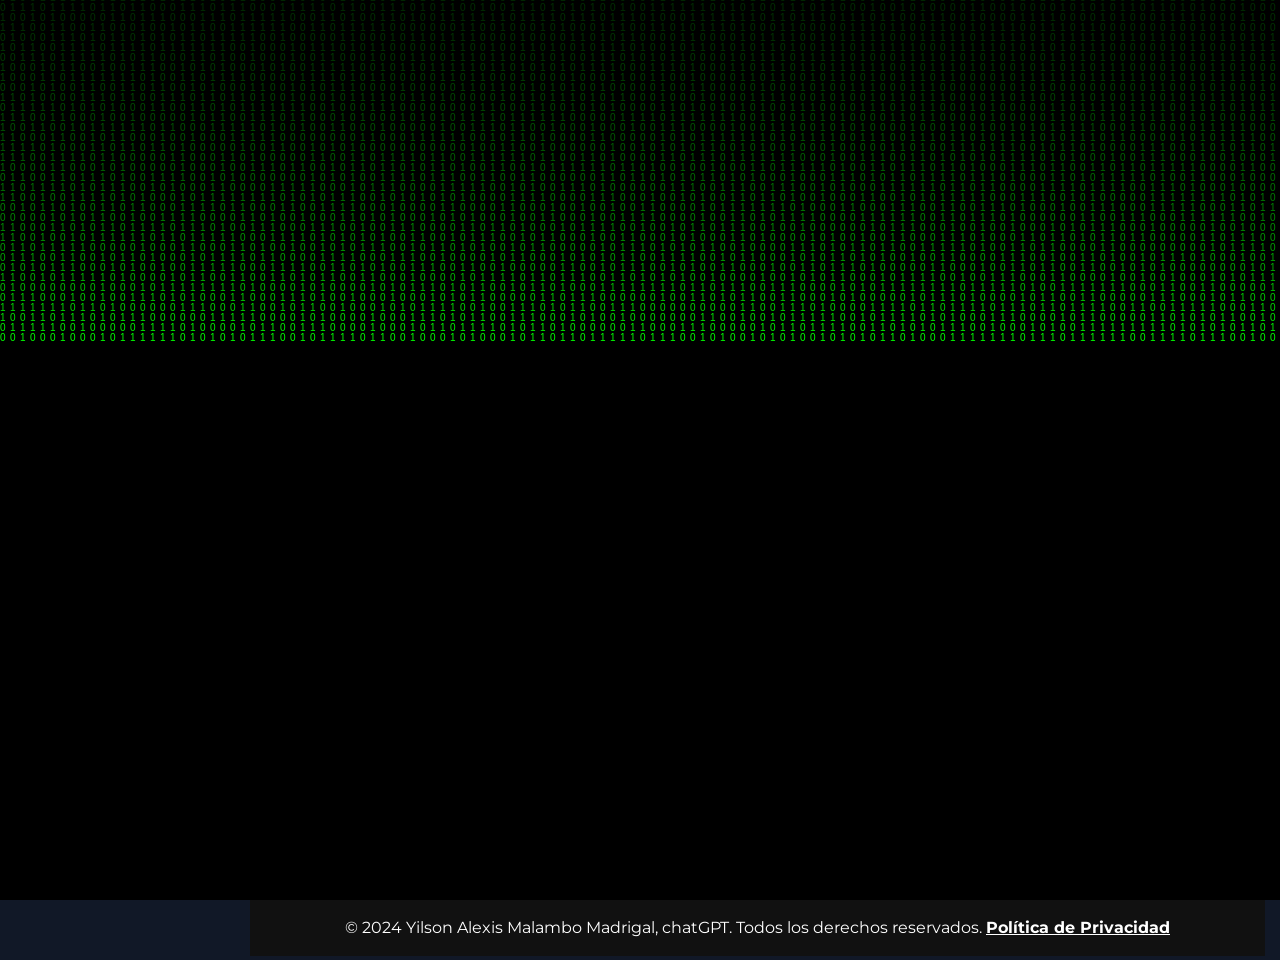
<file: portafolio/index.html>
<!DOCTYPE html><html lang="es" data-beasties-container><head>
    <meta charset="utf-8">
    <title>Portafolio | Yilson Malambo, Desarrollador Web</title>
    <meta name="google-adsense-account" content="ca-pub-7023823599819358">
    <base href="/">
    <meta name="viewport" content="width=device-width, initial-scale=1">
    <script>
      // Maneja el redirect del 404.html de GitHub Pages
      (function() {
        var query = window.location.search;
        if (query && query[1] === 'p') {
          var decoded = query.slice(1).split('&').map(function(s) {
            return s.replace(/~and~/g, '&');
          });
          var path = '/' + decoded[0].slice(2);
          var search = decoded[1] ? '?' + decoded.slice(1).join('&') : '';
          window.history.replaceState(null, null, path + search + window.location.hash);
        }
      })();
    </script>
    <meta name="description" content="Explora el portafolio de Yilson Alexis Malambo Madrigal: proyectos, tecnologías y experiencia como desarrollador web freelance especializado en Angular y Laravel.">
    <meta name="keywords" content="desarrollador web, front-end, back-end, Angular, JavaScript, HTML, CSS, desarrollador freelance, portafolio de software">
    <!-- Open Graph Meta Tags -->
    <meta property="og:type" content="website">
    <meta property="og:title" content="Portafolio · Yilson Alexis Malambo Madrigal">
    <meta property="og:description" content="Explora el portafolio de Yilson Alexis Malambo Madrigal: proyectos, tecnologías y experiencia como desarrollador web freelance especializado en Angular y Laravel.">
    <meta property="og:image" content="https://alexis-madrigal.com/assets/profile-yilsonMalambo.png">
    <meta property="og:url" content="https://alexis-madrigal.com/portafolio/">
    <meta property="og:site_name" content="Portafolio Yilson Malambo">
    <link rel="canonical" href="https://alexis-madrigal.com/portafolio/">
    <meta property="og:locale" content="es_ES">
    <!-- Metadatos adicionales -->
    <meta property="ia:markup_url" content="https://alexis-madrigal.com">
    <!-- <meta property="ia:markup_url_dev" content="https://dev-alexis14kl.github.io/welcome/#/index">
<meta property="ia:rules_url" content="https://alexis14kl.github.io/terms-and-conditions">
<meta property="ia:rules_url_dev" content="https://dev-alexis14kl.github.io/terms-and-conditions"> -->
    <!-- Twitter Card Meta Tags -->
    <meta name="twitter:card" content="summary_large_image">
    <meta name="twitter:title" content="Portafolio · Yilson Alexis Malambo Madrigal">
    <meta name="twitter:description" content="Explora el portafolio de Yilson Alexis Malambo Madrigal: proyectos, tecnologías y experiencia como desarrollador web freelance especializado en Angular y Laravel.">
    <meta name="twitter:image" content="https://alexis-madrigal.com/assets/profile-yilsonMalambo.png">
    <meta name="twitter:creator" content="@1007601001alex">
    <link rel="icon" type="image/x-icon" href="https://alexis-madrigal.com/favicon.ico">
    <link rel="apple-touch-icon" sizes="180x180" href="/apple-touch-icon.png">

    <!-- Schema Markup -->
    <script type="application/ld+json">
        {
            "@context": "http://schema.org",
            "@type": "Person",
            "name": "Yilson Alexis Malambo Madrigal",
            "jobTitle": "Desarrollador Web",
            "url": "https://alexis-madrigal.com/",
            "sameAs": [
                "https://www.linkedin.com/in/yilson-alexis-malambo-madrigal-ab97b526a",
                "https://github.com/alexis14kl",
                "https://linktr.ee/YilsonMalambo"
            ],
            "image": "https://alexis-madrigal.com/assets/profile-yilsonMalambo.png",
            "worksFor": {
                "@type": "Organization",
                "name": "Portafolio de Yilson Alexis Malambo Madrigal"
            }
        }
    </script>
    <script async src="https://pagead2.googlesyndication.com/pagead/js/adsbygoogle.js?client=ca-pub-7023823599819358" crossorigin="anonymous"></script>
    <style>
        :root {
            --font-base: 'Montserrat', system-ui, -apple-system, 'Segoe UI', sans-serif;
        }

        html {
            /* Reserva el ancho de la barra de scroll desde el primer frame
               para que activar/desactivar overflow no corra el layout. */
            scrollbar-gutter: stable;
        }

        html,
        body {
            font-family: var(--font-base);
        }

        body {
            overflow: hidden;
            padding: 0px;
        }

        #matrixContainer {
            position: fixed;
            inset: 0;
            background: #000;
            z-index: 99999999999099;
            overflow: hidden;
        }

        .q {
            position: fixed;
            top: 0;
            left: 0;
            width: 100%;
            height: 100%;
            z-index: 99999999999099;
            overflow: hidden;
            margin: 0;
        }
    </style>
    <link rel="preconnect" href="https://fonts.googleapis.com">
    <link rel="preconnect" href="https://fonts.gstatic.com" crossorigin>
    <link href="https://fonts.googleapis.com/css2?family=Montserrat:wght@300;400;500;600;700;900&amp;display=swap" rel="stylesheet">
<style>html{--mat-sys-background: #faf9fd;--mat-sys-error: #ba1a1a;--mat-sys-error-container: #ffdad6;--mat-sys-inverse-on-surface: #f2f0f4;--mat-sys-inverse-primary: #abc7ff;--mat-sys-inverse-surface: #2f3033;--mat-sys-on-background: #1a1b1f;--mat-sys-on-error: #ffffff;--mat-sys-on-error-container: #93000a;--mat-sys-on-primary: #ffffff;--mat-sys-on-primary-container: #00458f;--mat-sys-on-primary-fixed: #001b3f;--mat-sys-on-primary-fixed-variant: #00458f;--mat-sys-on-secondary: #ffffff;--mat-sys-on-secondary-container: #3e4759;--mat-sys-on-secondary-fixed: #131c2b;--mat-sys-on-secondary-fixed-variant: #3e4759;--mat-sys-on-surface: #1a1b1f;--mat-sys-on-surface-variant: #44474e;--mat-sys-on-tertiary: #ffffff;--mat-sys-on-tertiary-container: #0000ef;--mat-sys-on-tertiary-fixed: #00006e;--mat-sys-on-tertiary-fixed-variant: #0000ef;--mat-sys-outline: #74777f;--mat-sys-outline-variant: #c4c6d0;--mat-sys-primary: #005cbb;--mat-sys-primary-container: #d7e3ff;--mat-sys-primary-fixed: #d7e3ff;--mat-sys-primary-fixed-dim: #abc7ff;--mat-sys-scrim: #000000;--mat-sys-secondary: #565e71;--mat-sys-secondary-container: #dae2f9;--mat-sys-secondary-fixed: #dae2f9;--mat-sys-secondary-fixed-dim: #bec6dc;--mat-sys-shadow: #000000;--mat-sys-surface: #faf9fd;--mat-sys-surface-bright: #faf9fd;--mat-sys-surface-container: #efedf0;--mat-sys-surface-container-high: #e9e7eb;--mat-sys-surface-container-highest: #e3e2e6;--mat-sys-surface-container-low: #f4f3f6;--mat-sys-surface-container-lowest: #ffffff;--mat-sys-surface-dim: #dbd9dd;--mat-sys-surface-tint: #005cbb;--mat-sys-surface-variant: #e0e2ec;--mat-sys-tertiary: #343dff;--mat-sys-tertiary-container: #e0e0ff;--mat-sys-tertiary-fixed: #e0e0ff;--mat-sys-tertiary-fixed-dim: #bec2ff;--mat-sys-neutral-variant20: #2d3038;--mat-sys-neutral10: #1a1b1f;--mat-sys-level0: 0px 0px 0px 0px rgba(0, 0, 0, .2), 0px 0px 0px 0px rgba(0, 0, 0, .14), 0px 0px 0px 0px rgba(0, 0, 0, .12);--mat-sys-level1: 0px 2px 1px -1px rgba(0, 0, 0, .2), 0px 1px 1px 0px rgba(0, 0, 0, .14), 0px 1px 3px 0px rgba(0, 0, 0, .12);--mat-sys-level2: 0px 3px 3px -2px rgba(0, 0, 0, .2), 0px 3px 4px 0px rgba(0, 0, 0, .14), 0px 1px 8px 0px rgba(0, 0, 0, .12);--mat-sys-level3: 0px 3px 5px -1px rgba(0, 0, 0, .2), 0px 6px 10px 0px rgba(0, 0, 0, .14), 0px 1px 18px 0px rgba(0, 0, 0, .12);--mat-sys-level4: 0px 5px 5px -3px rgba(0, 0, 0, .2), 0px 8px 10px 1px rgba(0, 0, 0, .14), 0px 3px 14px 2px rgba(0, 0, 0, .12);--mat-sys-level5: 0px 7px 8px -4px rgba(0, 0, 0, .2), 0px 12px 17px 2px rgba(0, 0, 0, .14), 0px 5px 22px 4px rgba(0, 0, 0, .12);--mat-sys-body-large: 400 1rem / 1.5rem Roboto;--mat-sys-body-large-font: Roboto;--mat-sys-body-large-line-height: 1.5rem;--mat-sys-body-large-size: 1rem;--mat-sys-body-large-tracking: .031rem;--mat-sys-body-large-weight: 400;--mat-sys-body-medium: 400 .875rem / 1.25rem Roboto;--mat-sys-body-medium-font: Roboto;--mat-sys-body-medium-line-height: 1.25rem;--mat-sys-body-medium-size: .875rem;--mat-sys-body-medium-tracking: .016rem;--mat-sys-body-medium-weight: 400;--mat-sys-body-small: 400 .75rem / 1rem Roboto;--mat-sys-body-small-font: Roboto;--mat-sys-body-small-line-height: 1rem;--mat-sys-body-small-size: .75rem;--mat-sys-body-small-tracking: .025rem;--mat-sys-body-small-weight: 400;--mat-sys-display-large: 400 3.562rem / 4rem Roboto;--mat-sys-display-large-font: Roboto;--mat-sys-display-large-line-height: 4rem;--mat-sys-display-large-size: 3.562rem;--mat-sys-display-large-tracking: -.016rem;--mat-sys-display-large-weight: 400;--mat-sys-display-medium: 400 2.812rem / 3.25rem Roboto;--mat-sys-display-medium-font: Roboto;--mat-sys-display-medium-line-height: 3.25rem;--mat-sys-display-medium-size: 2.812rem;--mat-sys-display-medium-tracking: 0;--mat-sys-display-medium-weight: 400;--mat-sys-display-small: 400 2.25rem / 2.75rem Roboto;--mat-sys-display-small-font: Roboto;--mat-sys-display-small-line-height: 2.75rem;--mat-sys-display-small-size: 2.25rem;--mat-sys-display-small-tracking: 0;--mat-sys-display-small-weight: 400;--mat-sys-headline-large: 400 2rem / 2.5rem Roboto;--mat-sys-headline-large-font: Roboto;--mat-sys-headline-large-line-height: 2.5rem;--mat-sys-headline-large-size: 2rem;--mat-sys-headline-large-tracking: 0;--mat-sys-headline-large-weight: 400;--mat-sys-headline-medium: 400 1.75rem / 2.25rem Roboto;--mat-sys-headline-medium-font: Roboto;--mat-sys-headline-medium-line-height: 2.25rem;--mat-sys-headline-medium-size: 1.75rem;--mat-sys-headline-medium-tracking: 0;--mat-sys-headline-medium-weight: 400;--mat-sys-headline-small: 400 1.5rem / 2rem Roboto;--mat-sys-headline-small-font: Roboto;--mat-sys-headline-small-line-height: 2rem;--mat-sys-headline-small-size: 1.5rem;--mat-sys-headline-small-tracking: 0;--mat-sys-headline-small-weight: 400;--mat-sys-label-large: 500 .875rem / 1.25rem Roboto;--mat-sys-label-large-font: Roboto;--mat-sys-label-large-line-height: 1.25rem;--mat-sys-label-large-size: .875rem;--mat-sys-label-large-tracking: .006rem;--mat-sys-label-large-weight: 500;--mat-sys-label-large-weight-prominent: 700;--mat-sys-label-medium: 500 .75rem / 1rem Roboto;--mat-sys-label-medium-font: Roboto;--mat-sys-label-medium-line-height: 1rem;--mat-sys-label-medium-size: .75rem;--mat-sys-label-medium-tracking: .031rem;--mat-sys-label-medium-weight: 500;--mat-sys-label-medium-weight-prominent: 700;--mat-sys-label-small: 500 .688rem / 1rem Roboto;--mat-sys-label-small-font: Roboto;--mat-sys-label-small-line-height: 1rem;--mat-sys-label-small-size: .688rem;--mat-sys-label-small-tracking: .031rem;--mat-sys-label-small-weight: 500;--mat-sys-title-large: 400 1.375rem / 1.75rem Roboto;--mat-sys-title-large-font: Roboto;--mat-sys-title-large-line-height: 1.75rem;--mat-sys-title-large-size: 1.375rem;--mat-sys-title-large-tracking: 0;--mat-sys-title-large-weight: 400;--mat-sys-title-medium: 500 1rem / 1.5rem Roboto;--mat-sys-title-medium-font: Roboto;--mat-sys-title-medium-line-height: 1.5rem;--mat-sys-title-medium-size: 1rem;--mat-sys-title-medium-tracking: .009rem;--mat-sys-title-medium-weight: 500;--mat-sys-title-small: 500 .875rem / 1.25rem Roboto;--mat-sys-title-small-font: Roboto;--mat-sys-title-small-line-height: 1.25rem;--mat-sys-title-small-size: .875rem;--mat-sys-title-small-tracking: .006rem;--mat-sys-title-small-weight: 500;--mat-sys-corner-extra-large: 28px;--mat-sys-corner-extra-large-top: 28px 28px 0 0;--mat-sys-corner-extra-small: 4px;--mat-sys-corner-extra-small-top: 4px 4px 0 0;--mat-sys-corner-full: 9999px;--mat-sys-corner-large: 16px;--mat-sys-corner-large-end: 0 16px 16px 0;--mat-sys-corner-large-start: 16px 0 0 16px;--mat-sys-corner-large-top: 16px 16px 0 0;--mat-sys-corner-medium: 12px;--mat-sys-corner-none: 0;--mat-sys-corner-small: 8px;--mat-sys-dragged-state-layer-opacity: .16;--mat-sys-focus-state-layer-opacity: .12;--mat-sys-hover-state-layer-opacity: .08;--mat-sys-pressed-state-layer-opacity: .12}@font-face{font-family:primeicons;font-display:block;src:url("./media/primeicons-RSSEDYLY.eot");src:url("./media/primeicons-RSSEDYLY.eot?#iefix") format("embedded-opentype"),url("./media/primeicons-4GST5W3O.woff2") format("woff2"),url("./media/primeicons-P53SE5CV.woff") format("woff"),url("./media/primeicons-GEFHGEHP.ttf") format("truetype"),url("./media/primeicons-DHQU4SEP.svg?#primeicons") format("svg");font-weight:400;font-style:normal}.pi{font-family:primeicons;speak:none;font-style:normal;font-weight:400;font-variant:normal;text-transform:none;line-height:1;display:inline-block;-webkit-font-smoothing:antialiased;-moz-osx-font-smoothing:grayscale}.pi:before{--webkit-backface-visibility:hidden;backface-visibility:hidden}@-webkit-keyframes fa-spin{0%{-webkit-transform:rotate(0deg);transform:rotate(0)}to{-webkit-transform:rotate(359deg);transform:rotate(359deg)}}.pi-telegram:before{content:"\e9d3"}.pi-linkedin:before{content:"\e9cb"}.pi-link:before{content:"\e9c1"}.pi-facebook:before{content:"\e9b4"}.pi-desktop:before{content:"\e993"}.pi-sliders-h:before{content:"\e992"}.pi-briefcase:before{content:"\e97d"}.pi-envelope:before{content:"\e979"}.pi-info-circle:before{content:"\e924"}.pi-home:before{content:"\e925"}@layer tailwind-base,primeng,tailwind-utilities;@layer tailwind-base{*,:before,:after{--tw-border-spacing-x: 0;--tw-border-spacing-y: 0;--tw-translate-x: 0;--tw-translate-y: 0;--tw-rotate: 0;--tw-skew-x: 0;--tw-skew-y: 0;--tw-scale-x: 1;--tw-scale-y: 1;--tw-pan-x: ;--tw-pan-y: ;--tw-pinch-zoom: ;--tw-scroll-snap-strictness: proximity;--tw-gradient-from-position: ;--tw-gradient-via-position: ;--tw-gradient-to-position: ;--tw-ordinal: ;--tw-slashed-zero: ;--tw-numeric-figure: ;--tw-numeric-spacing: ;--tw-numeric-fraction: ;--tw-ring-inset: ;--tw-ring-offset-width: 0px;--tw-ring-offset-color: #fff;--tw-ring-color: rgb(59 130 246 / .5);--tw-ring-offset-shadow: 0 0 #0000;--tw-ring-shadow: 0 0 #0000;--tw-shadow: 0 0 #0000;--tw-shadow-colored: 0 0 #0000;--tw-blur: ;--tw-brightness: ;--tw-contrast: ;--tw-grayscale: ;--tw-hue-rotate: ;--tw-invert: ;--tw-saturate: ;--tw-sepia: ;--tw-drop-shadow: ;--tw-backdrop-blur: ;--tw-backdrop-brightness: ;--tw-backdrop-contrast: ;--tw-backdrop-grayscale: ;--tw-backdrop-hue-rotate: ;--tw-backdrop-invert: ;--tw-backdrop-opacity: ;--tw-backdrop-saturate: ;--tw-backdrop-sepia: ;--tw-contain-size: ;--tw-contain-layout: ;--tw-contain-paint: ;--tw-contain-style: }*,:before,:after{box-sizing:border-box;border-width:0;border-style:solid;border-color:#e5e7eb}:before,:after{--tw-content: ""}html{line-height:1.5;-webkit-text-size-adjust:100%;-moz-tab-size:4;tab-size:4;font-family:ui-sans-serif,system-ui,sans-serif,"Apple Color Emoji","Segoe UI Emoji",Segoe UI Symbol,"Noto Color Emoji";font-feature-settings:normal;font-variation-settings:normal;-webkit-tap-highlight-color:transparent}body{margin:0;line-height:inherit}h1,h3{font-size:inherit;font-weight:inherit}a{color:inherit;text-decoration:inherit}strong{font-weight:bolder}h1,h3,p{margin:0}img,canvas{display:block;vertical-align:middle}img{max-width:100%;height:auto}}@layer tailwind-utilities{.fixed{position:fixed}.relative{position:relative}.bottom-0{bottom:0}.left-0{left:0}.top-\[60px\]{top:60px}.z-50{z-index:50}.mx-auto{margin-left:auto;margin-right:auto}.my-2{margin-top:.5rem;margin-bottom:.5rem}.mb-3{margin-bottom:.75rem}.mr-2{margin-right:.5rem}.mt-4{margin-top:1rem}.flex{display:flex}.h-24{height:6rem}.w-24{width:6rem}.w-\[250px\]{width:250px}.w-full{width:100%}.max-w-3xl{max-width:48rem}.shrink-0{flex-shrink:0}.flex-col{flex-direction:column}.items-center{align-items:center}.justify-center{justify-content:center}.gap-4{gap:1rem}.rounded-full{border-radius:9999px}.border-b{border-bottom-width:1px}.border-t{border-top-width:1px}.border-gray-700{--tw-border-opacity: 1;border-color:rgb(55 65 81 / var(--tw-border-opacity, 1))}.bg-gray-900{--tw-bg-opacity: 1;background-color:rgb(17 24 39 / var(--tw-bg-opacity, 1))}.bg-cover{background-size:cover}.bg-fixed{background-attachment:fixed}.bg-center{background-position:center}.object-cover{object-fit:cover}.p-6{padding:1.5rem}.px-4{padding-left:1rem;padding-right:1rem}.py-2{padding-top:.5rem;padding-bottom:.5rem}.py-4{padding-top:1rem;padding-bottom:1rem}.text-center{text-align:center}.text-lg{font-size:1.125rem;line-height:1.75rem}.text-xs{font-size:.75rem;line-height:1rem}.font-semibold{font-weight:600}.italic{font-style:italic}.text-gray-400{--tw-text-opacity: 1;color:rgb(156 163 175 / var(--tw-text-opacity, 1))}.text-gray-500{--tw-text-opacity: 1;color:rgb(107 114 128 / var(--tw-text-opacity, 1))}.text-white{--tw-text-opacity: 1;color:rgb(255 255 255 / var(--tw-text-opacity, 1))}.shadow-lg{--tw-shadow: 0 10px 15px -3px rgb(0 0 0 / .1), 0 4px 6px -4px rgb(0 0 0 / .1);--tw-shadow-colored: 0 10px 15px -3px var(--tw-shadow-color), 0 4px 6px -4px var(--tw-shadow-color);box-shadow:var(--tw-ring-offset-shadow, 0 0 #0000),var(--tw-ring-shadow, 0 0 #0000),var(--tw-shadow)}.shadow-md{--tw-shadow: 0 4px 6px -1px rgb(0 0 0 / .1), 0 2px 4px -2px rgb(0 0 0 / .1);--tw-shadow-colored: 0 4px 6px -1px var(--tw-shadow-color), 0 2px 4px -2px var(--tw-shadow-color);box-shadow:var(--tw-ring-offset-shadow, 0 0 #0000),var(--tw-ring-shadow, 0 0 #0000),var(--tw-shadow)}.transition-transform{transition-property:transform;transition-timing-function:cubic-bezier(.4,0,.2,1);transition-duration:.15s}.duration-300{transition-duration:.3s}}body:has(.introjs-overlay){overflow-x:clip!important}:root{color-scheme:white}html,body{height:100%;overscroll-behavior-y:none}body{margin:0;background-color:#111827}.hover\:text-white:hover{--tw-text-opacity: 1;color:rgb(255 255 255 / var(--tw-text-opacity, 1))}:root{--swiper-navigation-size:44px}.swiper-button-next,.swiper-button-prev{position:absolute;top:var(--swiper-navigation-top-offset,50%);width:calc(var(--swiper-navigation-size)/ 44 * 27);height:var(--swiper-navigation-size);margin-top:calc(0px - (var(--swiper-navigation-size)/ 2));z-index:10;cursor:pointer;display:flex;align-items:center;justify-content:center;color:var(--swiper-navigation-color,var(--swiper-theme-color))}.swiper-button-prev{left:var(--swiper-navigation-sides-offset,10px);right:auto}.swiper-button-next:after,.swiper-button-prev:after{font-family:swiper-icons;font-size:var(--swiper-navigation-size);text-transform:none!important;letter-spacing:0;font-variant:initial;line-height:1}.swiper-button-prev:after{content:"prev"}.swiper-button-next{right:var(--swiper-navigation-sides-offset,10px);left:auto}.swiper-button-next:after{content:"next"}.swiper-pagination{position:absolute;text-align:center;transition:.3s opacity;transform:translateZ(0);z-index:10}@font-face{font-family:swiper-icons;src:url(data:application/font-woff;charset=utf-8;base64,\ [base64]//wADZ2x5ZgAAAywAAADMAAAD2MHtryVoZWFkAAABbAAAADAAAAA2E2+eoWhoZWEAAAGcAAAAHwAAACQC9gDzaG10eAAAAigAAAAZAAAArgJkABFsb2NhAAAC0AAAAFoAAABaFQAUGG1heHAAAAG8AAAAHwAAACAAcABAbmFtZQAAA/gAAAE5AAACXvFdBwlwb3N0AAAFNAAAAGIAAACE5s74hXjaY2BkYGAAYpf5Hu/j+W2+MnAzMYDAzaX6QjD6/4//Bxj5GA8AuRwMYGkAPywL13jaY2BkYGA88P8Agx4j+/8fQDYfA1AEBWgDAIB2BOoAeNpjYGRgYNBh4GdgYgABEMnIABJzYNADCQAACWgAsQB42mNgYfzCOIGBlYGB0YcxjYGBwR1Kf2WQZGhhYGBiYGVmgAFGBiQQkOaawtDAoMBQxXjg/wEGPcYDDA4wNUA2CCgwsAAAO4EL6gAAeNpj2M0gyAACqxgGNWBkZ2D4/wMA+xkDdgAAAHjaY2BgYGaAYBkGRgYQiAHyGMF8FgYHIM3DwMHABGQrMOgyWDLEM1T9/w8UBfEMgLzE////P/5//f/V/xv+r4eaAAeMbAxwIUYmIMHEgKYAYjUcsDAwsLKxc3BycfPw8jEQA/[base64]/uznmfPFBNODM2K7MTQ45YEAZqGP81AmGGcF3iPqOop0r1SPTaTbVkfUe4HXj97wYE+yNwWYxwWu4v1ugWHgo3S1XdZEVqWM7ET0cfnLGxWfkgR42o2PvWrDMBSFj/IHLaF0zKjRgdiVMwScNRAoWUoH78Y2icB/yIY09An6AH2Bdu/UB+yxopYshQiEvnvu0dURgDt8QeC8PDw7Fpji3fEA4z/PEJ6YOB5hKh4dj3EvXhxPqH/SKUY3rJ7srZ4FZnh1PMAtPhwP6fl2PMJMPDgeQ4rY8YT6Gzao0eAEA409DuggmTnFnOcSCiEiLMgxCiTI6Cq5DZUd3Qmp10vO0LaLTd2cjN4fOumlc7lUYbSQcZFkutRG7g6JKZKy0RmdLY680CDnEJ+UMkpFFe1RN7nxdVpXrC4aTtnaurOnYercZg2YVmLN/d/gczfEimrE/fs/bOuq29Zmn8tloORaXgZgGa78yO9/cnXm2BpaGvq25Dv9S4E9+5SIc9PqupJKhYFSSl47+Qcr1mYNAAAAeNptw0cKwkAAAMDZJA8Q7OUJvkLsPfZ6zFVERPy8qHh2YER+3i/BP83vIBLLySsoKimrqKqpa2hp6+jq6RsYGhmbmJqZSy0sraxtbO3sHRydnEMU4uR6yx7JJXveP7WrDycAAAAAAAH//wACeNpjYGRgYOABYhkgZgJCZgZNBkYGLQZtIJsFLMYAAAw3ALgAeNolizEKgDAQBCchRbC2sFER0YD6qVQiBCv/H9ezGI6Z5XBAw8CBK/m5iQQVauVbXLnOrMZv2oLdKFa8Pjuru2hJzGabmOSLzNMzvutpB3N42mNgZGBg4GKQYzBhYMxJLMlj4GBgAYow/P/PAJJhLM6sSoWKfWCAAwDAjgbRAAB42mNgYGBkAIIbCZo5IPrmUn0hGA0AO8EFTQAA);font-weight:400;font-style:normal}:root{--swiper-theme-color:#007aff}.swiper{margin-left:auto;margin-right:auto;position:relative;overflow:hidden;list-style:none;padding:0;z-index:1;display:block}.swiper-wrapper{position:relative;width:100%;height:100%;z-index:1;display:flex;transition-property:transform;transition-timing-function:var(--swiper-wrapper-transition-timing-function,initial);box-sizing:content-box}.swiper-wrapper{transform:translateZ(0)}.swiper-slide{flex-shrink:0;width:100%;height:100%;position:relative;transition-property:transform;display:block}
</style><link rel="stylesheet" href="styles-ZYGTMKHC.css" media="print" onload="this.media='all'"><noscript><link rel="stylesheet" href="styles-ZYGTMKHC.css"></noscript><style type="text/css" data-primeng-style-id="primitive-variables">@layer primeng{:root,:host{--p-stone-50:#fafaf9;--p-stone-100:#f5f5f4;--p-stone-200:#e7e5e4;--p-stone-300:#d6d3d1;--p-stone-400:#a8a29e;--p-stone-500:#78716c;--p-stone-600:#57534e;--p-stone-700:#44403c;--p-stone-800:#292524;--p-stone-900:#1c1917;--p-stone-950:#0c0a09;--p-neutral-50:#fafafa;--p-neutral-100:#f5f5f5;--p-neutral-200:#e5e5e5;--p-neutral-300:#d4d4d4;--p-neutral-400:#a3a3a3;--p-neutral-500:#737373;--p-neutral-600:#525252;--p-neutral-700:#404040;--p-neutral-800:#262626;--p-neutral-900:#171717;--p-neutral-950:#0a0a0a;--p-zinc-50:#fafafa;--p-zinc-100:#f4f4f5;--p-zinc-200:#e4e4e7;--p-zinc-300:#d4d4d8;--p-zinc-400:#a1a1aa;--p-zinc-500:#71717a;--p-zinc-600:#52525b;--p-zinc-700:#3f3f46;--p-zinc-800:#27272a;--p-zinc-900:#18181b;--p-zinc-950:#09090b;--p-gray-50:#f9fafb;--p-gray-100:#f3f4f6;--p-gray-200:#e5e7eb;--p-gray-300:#d1d5db;--p-gray-400:#9ca3af;--p-gray-500:#6b7280;--p-gray-600:#4b5563;--p-gray-700:#374151;--p-gray-800:#1f2937;--p-gray-900:#111827;--p-gray-950:#030712;--p-slate-50:#f8fafc;--p-slate-100:#f1f5f9;--p-slate-200:#e2e8f0;--p-slate-300:#cbd5e1;--p-slate-400:#94a3b8;--p-slate-500:#64748b;--p-slate-600:#475569;--p-slate-700:#334155;--p-slate-800:#1e293b;--p-slate-900:#0f172a;--p-slate-950:#020617;--p-rose-50:#fff1f2;--p-rose-100:#ffe4e6;--p-rose-200:#fecdd3;--p-rose-300:#fda4af;--p-rose-400:#fb7185;--p-rose-500:#f43f5e;--p-rose-600:#e11d48;--p-rose-700:#be123c;--p-rose-800:#9f1239;--p-rose-900:#881337;--p-rose-950:#4c0519;--p-pink-50:#fdf2f8;--p-pink-100:#fce7f3;--p-pink-200:#fbcfe8;--p-pink-300:#f9a8d4;--p-pink-400:#f472b6;--p-pink-500:#ec4899;--p-pink-600:#db2777;--p-pink-700:#be185d;--p-pink-800:#9d174d;--p-pink-900:#831843;--p-pink-950:#500724;--p-fuchsia-50:#fdf4ff;--p-fuchsia-100:#fae8ff;--p-fuchsia-200:#f5d0fe;--p-fuchsia-300:#f0abfc;--p-fuchsia-400:#e879f9;--p-fuchsia-500:#d946ef;--p-fuchsia-600:#c026d3;--p-fuchsia-700:#a21caf;--p-fuchsia-800:#86198f;--p-fuchsia-900:#701a75;--p-fuchsia-950:#4a044e;--p-purple-50:#faf5ff;--p-purple-100:#f3e8ff;--p-purple-200:#e9d5ff;--p-purple-300:#d8b4fe;--p-purple-400:#c084fc;--p-purple-500:#a855f7;--p-purple-600:#9333ea;--p-purple-700:#7e22ce;--p-purple-800:#6b21a8;--p-purple-900:#581c87;--p-purple-950:#3b0764;--p-violet-50:#f5f3ff;--p-violet-100:#ede9fe;--p-violet-200:#ddd6fe;--p-violet-300:#c4b5fd;--p-violet-400:#a78bfa;--p-violet-500:#8b5cf6;--p-violet-600:#7c3aed;--p-violet-700:#6d28d9;--p-violet-800:#5b21b6;--p-violet-900:#4c1d95;--p-violet-950:#2e1065;--p-indigo-50:#eef2ff;--p-indigo-100:#e0e7ff;--p-indigo-200:#c7d2fe;--p-indigo-300:#a5b4fc;--p-indigo-400:#818cf8;--p-indigo-500:#6366f1;--p-indigo-600:#4f46e5;--p-indigo-700:#4338ca;--p-indigo-800:#3730a3;--p-indigo-900:#312e81;--p-indigo-950:#1e1b4b;--p-blue-50:#eff6ff;--p-blue-100:#dbeafe;--p-blue-200:#bfdbfe;--p-blue-300:#93c5fd;--p-blue-400:#60a5fa;--p-blue-500:#3b82f6;--p-blue-600:#2563eb;--p-blue-700:#1d4ed8;--p-blue-800:#1e40af;--p-blue-900:#1e3a8a;--p-blue-950:#172554;--p-sky-50:#f0f9ff;--p-sky-100:#e0f2fe;--p-sky-200:#bae6fd;--p-sky-300:#7dd3fc;--p-sky-400:#38bdf8;--p-sky-500:#0ea5e9;--p-sky-600:#0284c7;--p-sky-700:#0369a1;--p-sky-800:#075985;--p-sky-900:#0c4a6e;--p-sky-950:#082f49;--p-cyan-50:#ecfeff;--p-cyan-100:#cffafe;--p-cyan-200:#a5f3fc;--p-cyan-300:#67e8f9;--p-cyan-400:#22d3ee;--p-cyan-500:#06b6d4;--p-cyan-600:#0891b2;--p-cyan-700:#0e7490;--p-cyan-800:#155e75;--p-cyan-900:#164e63;--p-cyan-950:#083344;--p-teal-50:#f0fdfa;--p-teal-100:#ccfbf1;--p-teal-200:#99f6e4;--p-teal-300:#5eead4;--p-teal-400:#2dd4bf;--p-teal-500:#14b8a6;--p-teal-600:#0d9488;--p-teal-700:#0f766e;--p-teal-800:#115e59;--p-teal-900:#134e4a;--p-teal-950:#042f2e;--p-yellow-50:#fefce8;--p-yellow-100:#fef9c3;--p-yellow-200:#fef08a;--p-yellow-300:#fde047;--p-yellow-400:#facc15;--p-yellow-500:#eab308;--p-yellow-600:#ca8a04;--p-yellow-700:#a16207;--p-yellow-800:#854d0e;--p-yellow-900:#713f12;--p-yellow-950:#422006;--p-amber-50:#fffbeb;--p-amber-100:#fef3c7;--p-amber-200:#fde68a;--p-amber-300:#fcd34d;--p-amber-400:#fbbf24;--p-amber-500:#f59e0b;--p-amber-600:#d97706;--p-amber-700:#b45309;--p-amber-800:#92400e;--p-amber-900:#78350f;--p-amber-950:#451a03;--p-orange-50:#fff7ed;--p-orange-100:#ffedd5;--p-orange-200:#fed7aa;--p-orange-300:#fdba74;--p-orange-400:#fb923c;--p-orange-500:#f97316;--p-orange-600:#ea580c;--p-orange-700:#c2410c;--p-orange-800:#9a3412;--p-orange-900:#7c2d12;--p-orange-950:#431407;--p-red-50:#fef2f2;--p-red-100:#fee2e2;--p-red-200:#fecaca;--p-red-300:#fca5a5;--p-red-400:#f87171;--p-red-500:#ef4444;--p-red-600:#dc2626;--p-red-700:#b91c1c;--p-red-800:#991b1b;--p-red-900:#7f1d1d;--p-red-950:#450a0a;--p-lime-50:#f7fee7;--p-lime-100:#ecfccb;--p-lime-200:#d9f99d;--p-lime-300:#bef264;--p-lime-400:#a3e635;--p-lime-500:#84cc16;--p-lime-600:#65a30d;--p-lime-700:#4d7c0f;--p-lime-800:#3f6212;--p-lime-900:#365314;--p-lime-950:#1a2e05;--p-green-50:#f0fdf4;--p-green-100:#dcfce7;--p-green-200:#bbf7d0;--p-green-300:#86efac;--p-green-400:#4ade80;--p-green-500:#22c55e;--p-green-600:#16a34a;--p-green-700:#15803d;--p-green-800:#166534;--p-green-900:#14532d;--p-green-950:#052e16;--p-emerald-50:#ecfdf5;--p-emerald-100:#d1fae5;--p-emerald-200:#a7f3d0;--p-emerald-300:#6ee7b7;--p-emerald-400:#34d399;--p-emerald-500:#10b981;--p-emerald-600:#059669;--p-emerald-700:#047857;--p-emerald-800:#065f46;--p-emerald-900:#064e3b;--p-emerald-950:#022c22;--p-border-radius-none:0;--p-border-radius-xs:2px;--p-border-radius-sm:4px;--p-border-radius-md:6px;--p-border-radius-lg:8px;--p-border-radius-xl:12px;}}</style><style type="text/css" data-primeng-style-id="semantic-variables">@layer primeng{:root,:host{--p-transition-duration:0s;--p-disabled-opacity:0.6;--p-icon-size:1rem;--p-anchor-gutter:0;--p-overlay-navigation-shadow:0 4px 6px -1px rgba(0,0,0,0.1),0 2px 4px -2px rgba(0,0,0,0.1);--p-overlay-modal-border-radius:var(--p-border-radius-xs);--p-overlay-modal-padding:1.25rem;--p-overlay-modal-shadow:0 20px 25px -5px rgba(0,0,0,0.1),0 8px 10px -6px rgba(0,0,0,0.1);--p-overlay-popover-border-radius:var(--p-border-radius-xs);--p-overlay-popover-padding:0.75rem;--p-overlay-popover-shadow:0 4px 6px -1px rgba(0,0,0,0.1),0 2px 4px -2px rgba(0,0,0,0.1);--p-overlay-select-border-radius:var(--p-border-radius-xs);--p-overlay-select-shadow:0 4px 6px -1px rgba(0,0,0,0.1),0 2px 4px -2px rgba(0,0,0,0.1);--p-navigation-submenu-icon-size:0.875rem;--p-navigation-submenu-label-padding:0.5rem 0.75rem;--p-navigation-submenu-label-font-weight:700;--p-navigation-item-padding:0.5rem 0.75rem;--p-navigation-item-border-radius:0;--p-navigation-item-gap:0.5rem;--p-navigation-list-padding:0.125rem 0;--p-navigation-list-gap:0;--p-mask-transition-duration:0.3s;--p-content-border-radius:var(--p-border-radius-xs);--p-list-padding:0.125rem 0;--p-list-gap:0;--p-list-option-group-padding:0.5rem 0.75rem;--p-list-option-group-font-weight:700;--p-list-option-padding:0.5rem 0.75rem;--p-list-option-border-radius:0;--p-list-header-padding:0.5rem 0.75rem 0.375rem 0.75rem;--p-form-field-padding-x:0.75rem;--p-form-field-padding-y:0.5rem;--p-form-field-border-radius:var(--p-border-radius-xs);--p-form-field-transition-duration:var(--p-transition-duration);--p-form-field-focus-ring-width:2px;--p-form-field-focus-ring-style:solid;--p-form-field-focus-ring-color:var(--p-primary-color);--p-form-field-focus-ring-offset:-1px;--p-form-field-focus-ring-shadow:none;--p-form-field-lg-font-size:1.125rem;--p-form-field-lg-padding-x:0.875rem;--p-form-field-lg-padding-y:0.625rem;--p-form-field-sm-font-size:0.875rem;--p-form-field-sm-padding-x:0.625rem;--p-form-field-sm-padding-y:0.375rem;--p-primary-50:var(--p-emerald-50);--p-primary-100:var(--p-emerald-100);--p-primary-200:var(--p-emerald-200);--p-primary-300:var(--p-emerald-300);--p-primary-400:var(--p-emerald-400);--p-primary-500:var(--p-emerald-500);--p-primary-600:var(--p-emerald-600);--p-primary-700:var(--p-emerald-700);--p-primary-800:var(--p-emerald-800);--p-primary-900:var(--p-emerald-900);--p-primary-950:var(--p-emerald-950);--p-focus-ring-width:2px;--p-focus-ring-style:solid;--p-focus-ring-color:var(--p-primary-color);--p-focus-ring-offset:2px;--p-focus-ring-shadow:none;--p-navigation-submenu-icon-color:var(--p-text-muted-color);--p-navigation-submenu-icon-focus-color:var(--p-primary-contrast-color);--p-navigation-submenu-icon-active-color:var(--p-text-hover-muted-color);--p-navigation-submenu-label-background:transparent;--p-navigation-submenu-label-color:var(--p-text-color);--p-navigation-item-focus-background:var(--p-primary-color);--p-navigation-item-active-background:var(--p-surface-200);--p-navigation-item-color:var(--p-text-color);--p-navigation-item-focus-color:var(--p-primary-contrast-color);--p-navigation-item-active-color:var(--p-text-hover-color);--p-navigation-item-icon-color:var(--p-text-muted-color);--p-navigation-item-icon-focus-color:var(--p-primary-contrast-color);--p-navigation-item-icon-active-color:var(--p-text-hover-muted-color);--p-list-option-group-background:transparent;--p-list-option-group-color:var(--p-text-color);--p-list-option-focus-background:var(--p-surface-200);--p-list-option-selected-background:var(--p-highlight-background);--p-list-option-selected-focus-background:var(--p-highlight-focus-background);--p-list-option-color:var(--p-text-color);--p-list-option-focus-color:var(--p-text-hover-color);--p-list-option-selected-color:var(--p-highlight-color);--p-list-option-selected-focus-color:var(--p-highlight-focus-color);--p-list-option-icon-color:var(--p-text-muted-color);--p-list-option-icon-focus-color:var(--p-text-hover-muted-color);--p-overlay-modal-background:var(--p-surface-0);--p-overlay-modal-border-color:transparent;--p-overlay-modal-color:var(--p-text-color);--p-overlay-popover-background:var(--p-surface-0);--p-overlay-popover-border-color:transparent;--p-overlay-popover-color:var(--p-text-color);--p-overlay-select-background:var(--p-surface-0);--p-overlay-select-border-color:transparent;--p-overlay-select-color:var(--p-text-color);--p-content-background:var(--p-surface-0);--p-content-hover-background:var(--p-surface-200);--p-content-border-color:var(--p-surface-400);--p-content-color:var(--p-text-color);--p-content-hover-color:var(--p-text-hover-color);--p-text-color:var(--p-surface-900);--p-text-hover-color:var(--p-surface-950);--p-text-muted-color:var(--p-surface-600);--p-text-hover-muted-color:var(--p-surface-700);--p-form-field-background:var(--p-surface-0);--p-form-field-disabled-background:var(--p-surface-300);--p-form-field-filled-background:var(--p-surface-100);--p-form-field-filled-hover-background:var(--p-surface-100);--p-form-field-filled-focus-background:var(--p-surface-100);--p-form-field-border-color:var(--p-surface-500);--p-form-field-hover-border-color:var(--p-surface-500);--p-form-field-focus-border-color:var(--p-surface-500);--p-form-field-invalid-border-color:var(--p-red-500);--p-form-field-color:var(--p-surface-900);--p-form-field-disabled-color:var(--p-surface-600);--p-form-field-placeholder-color:var(--p-surface-600);--p-form-field-invalid-placeholder-color:var(--p-red-600);--p-form-field-float-label-color:var(--p-surface-600);--p-form-field-float-label-focus-color:var(--p-primary-color);--p-form-field-float-label-active-color:var(--p-surface-600);--p-form-field-float-label-invalid-color:var(--p-form-field-invalid-placeholder-color);--p-form-field-icon-color:var(--p-surface-900);--p-form-field-shadow:none;--p-mask-background:rgba(0,0,0,0.4);--p-mask-color:var(--p-surface-200);--p-highlight-background:var(--p-primary-600);--p-highlight-focus-background:var(--p-primary-700);--p-highlight-color:#ffffff;--p-highlight-focus-color:#ffffff;--p-primary-color:var(--p-primary-600);--p-primary-contrast-color:#ffffff;--p-primary-hover-color:var(--p-primary-700);--p-primary-active-color:var(--p-primary-800);--p-surface-0:#ffffff;--p-surface-50:var(--p-slate-50);--p-surface-100:var(--p-slate-100);--p-surface-200:var(--p-slate-200);--p-surface-300:var(--p-slate-300);--p-surface-400:var(--p-slate-400);--p-surface-500:var(--p-slate-500);--p-surface-600:var(--p-slate-600);--p-surface-700:var(--p-slate-700);--p-surface-800:var(--p-slate-800);--p-surface-900:var(--p-slate-900);--p-surface-950:var(--p-slate-950);}}@layer primeng{@media (prefers-color-scheme:dark){:root,:host{--p-navigation-submenu-icon-color:var(--p-text-muted-color);--p-navigation-submenu-icon-focus-color:var(--p-primary-contrast-color);--p-navigation-submenu-icon-active-color:var(--p-text-hover-muted-color);--p-navigation-submenu-label-background:transparent;--p-navigation-submenu-label-color:var(--p-text-color);--p-navigation-item-focus-background:var(--p-primary-color);--p-navigation-item-active-background:var(--p-surface-700);--p-navigation-item-color:var(--p-text-color);--p-navigation-item-focus-color:var(--p-primary-contrast-color);--p-navigation-item-active-color:var(--p-text-color);--p-navigation-item-icon-color:var(--p-text-muted-color);--p-navigation-item-icon-focus-color:var(--p-primary-contrast-color);--p-navigation-item-icon-active-color:var(--p-text-hover-muted-color);--p-list-option-group-background:transparent;--p-list-option-group-color:var(--p-text-color);--p-list-option-focus-background:var(--p-surface-700);--p-list-option-selected-background:var(--p-highlight-background);--p-list-option-selected-focus-background:var(--p-highlight-focus-background);--p-list-option-color:var(--p-text-color);--p-list-option-focus-color:var(--p-text-hover-color);--p-list-option-selected-color:var(--p-highlight-color);--p-list-option-selected-focus-color:var(--p-highlight-focus-color);--p-list-option-icon-color:var(--p-text-muted-color);--p-list-option-icon-focus-color:var(--p-text-hover-muted-color);--p-overlay-modal-background:var(--p-surface-900);--p-overlay-modal-border-color:var(--p-surface-700);--p-overlay-modal-color:var(--p-text-color);--p-overlay-popover-background:var(--p-surface-900);--p-overlay-popover-border-color:var(--p-surface-700);--p-overlay-popover-color:var(--p-text-color);--p-overlay-select-background:var(--p-surface-900);--p-overlay-select-border-color:var(--p-surface-700);--p-overlay-select-color:var(--p-text-color);--p-content-background:var(--p-surface-900);--p-content-hover-background:var(--p-surface-700);--p-content-border-color:var(--p-surface-500);--p-content-color:var(--p-text-color);--p-content-hover-color:var(--p-text-hover-color);--p-text-color:var(--p-surface-0);--p-text-hover-color:var(--p-surface-0);--p-text-muted-color:var(--p-surface-400);--p-text-hover-muted-color:var(--p-surface-300);--p-form-field-background:var(--p-surface-950);--p-form-field-disabled-background:var(--p-surface-700);--p-form-field-filled-background:var(--p-surface-800);--p-form-field-filled-hover-background:var(--p-surface-800);--p-form-field-filled-focus-background:var(--p-surface-800);--p-form-field-border-color:var(--p-surface-500);--p-form-field-hover-border-color:var(--p-surface-500);--p-form-field-focus-border-color:var(--p-surface-500);--p-form-field-invalid-border-color:var(--p-red-400);--p-form-field-color:var(--p-surface-0);--p-form-field-disabled-color:var(--p-surface-400);--p-form-field-placeholder-color:var(--p-surface-400);--p-form-field-invalid-placeholder-color:var(--p-red-400);--p-form-field-float-label-color:var(--p-surface-400);--p-form-field-float-label-focus-color:var(--p-primary-color);--p-form-field-float-label-active-color:var(--p-surface-400);--p-form-field-float-label-invalid-color:var(--p-form-field-invalid-placeholder-color);--p-form-field-icon-color:var(--p-surface-0);--p-form-field-shadow:none;--p-mask-background:rgba(0,0,0,0.6);--p-mask-color:var(--p-surface-200);--p-highlight-background:var(--p-primary-500);--p-highlight-focus-background:var(--p-primary-400);--p-highlight-color:var(--p-surface-950);--p-highlight-focus-color:var(--p-surface-950);--p-primary-color:var(--p-primary-500);--p-primary-contrast-color:var(--p-surface-950);--p-primary-hover-color:var(--p-primary-400);--p-primary-active-color:var(--p-primary-300);--p-surface-0:#ffffff;--p-surface-50:var(--p-zinc-50);--p-surface-100:var(--p-zinc-100);--p-surface-200:var(--p-zinc-200);--p-surface-300:var(--p-zinc-300);--p-surface-400:var(--p-zinc-400);--p-surface-500:var(--p-zinc-500);--p-surface-600:var(--p-zinc-600);--p-surface-700:var(--p-zinc-700);--p-surface-800:var(--p-zinc-800);--p-surface-900:var(--p-zinc-900);--p-surface-950:var(--p-zinc-950);}}}</style><style type="text/css" data-primeng-style-id="global-variables">@layer primeng{:root,:host{color-scheme:light}}@layer primeng{@media (prefers-color-scheme:dark){:root,:host{color-scheme:dark}}}</style><style type="text/css" data-primeng-style-id="global-style">@layer primeng{ *,::before,::after{box-sizing:border-box;}.p-collapsible-enter-active{animation:p-animate-collapsible-expand 0.2s ease-out;overflow:hidden;}.p-collapsible-leave-active{animation:p-animate-collapsible-collapse 0.2s ease-out;overflow:hidden;}@keyframes p-animate-collapsible-expand{from{grid-template-rows:0fr;}to{grid-template-rows:1fr;}} @keyframes p-animate-collapsible-collapse{from{grid-template-rows:1fr;}to{grid-template-rows:0fr;}} .p-disabled,.p-disabled *{cursor:default;pointer-events:none;user-select:none;}.p-disabled,.p-component:disabled{opacity:var(--p-disabled-opacity);}.pi{font-size:var(--p-icon-size);}.p-icon{width:var(--p-icon-size);height:var(--p-icon-size);}.p-overlay-mask{background:var(--px-mask-background,var(--p-mask-background));color:var(--p-mask-color);position:fixed;top:0;left:0;width:100%;height:100%;}.p-overlay-mask-enter-active{animation:p-animate-overlay-mask-enter var(--p-mask-transition-duration) forwards;}.p-overlay-mask-leave-active{animation:p-animate-overlay-mask-leave var(--p-mask-transition-duration) forwards;}@keyframes p-animate-overlay-mask-enter{from{background:transparent;}to{background:var(--px-mask-background,var(--p-mask-background));}} @keyframes p-animate-overlay-mask-leave{from{background:var(--px-mask-background,var(--p-mask-background));}to{background:transparent;}} .p-anchored-overlay-enter-active{animation:p-animate-anchored-overlay-enter 300ms cubic-bezier(.19,1,.22,1);}.p-anchored-overlay-leave-active{animation:p-animate-anchored-overlay-leave 300ms cubic-bezier(.19,1,.22,1);}@keyframes p-animate-anchored-overlay-enter{from{opacity:0;transform:scale(0.93);}} @keyframes p-animate-anchored-overlay-leave{to{opacity:0;transform:scale(0.93);}}}</style><style ng-app-id="ng">app-index{display:block}main{min-height:calc(100dvh - 60px);display:flex;flex-direction:column;margin-top:60px;margin-left:250px;transition:margin-left .3s ease;overflow:hidden}.overlay{flex:1;background:#000000bf;display:flex;flex-direction:column;justify-content:center;padding:2.5rem 2rem}.section-header{text-align:center;margin-bottom:2rem}.section-header h1,.section-header h2{font-size:2rem;font-weight:800;color:#fff;letter-spacing:.5px;margin-bottom:.5rem}.header-line{width:60px;height:3px;background:linear-gradient(90deg,#6366f1,#a78bfa);margin:0 auto;border-radius:10px}.swiper-tech{padding-bottom:2.5rem!important}.slide-card{display:flex;flex-direction:row;border-radius:16px;overflow:hidden;border:1px solid rgba(129,140,248,.2);box-shadow:0 20px 50px -15px #0009;height:340px}.slide-text{flex:1;min-width:0;padding:2rem;background:#0f0c29eb;display:flex;flex-direction:column;justify-content:center;gap:1rem;overflow-y:auto}.slide-text h3{font-size:1.8rem;font-weight:800;color:#fff;letter-spacing:.3px}.slide-text p{font-size:.9rem;color:#c7d2fed9;line-height:1.7}.slide-img{width:40%;flex-shrink:0;overflow:hidden}.slide-img img{width:100%;height:100%;object-fit:cover;transition:transform .5s ease}.slide-card:hover .slide-img img{transform:scale(1.05)}.swiper-button-next,.swiper-button-prev{color:#a5b4fc!important;width:36px!important;height:36px!important}.swiper-button-next:after,.swiper-button-prev:after{font-size:18px!important}.swiper-pagination-bullet{background:#a5b4fc!important;opacity:.5!important}.swiper-pagination-bullet-active{background:#6366f1!important;opacity:1!important}@media(max-width:768px){main{margin-left:0}.section-header h1,.section-header h2{font-size:1.4rem}.slide-card{flex-direction:column;height:auto;min-height:unset}.slide-img{width:100%;height:160px;order:-1}.slide-text{padding:1.25rem;overflow-y:auto;height:calc(100dvh - 340px)}.slide-text h3{font-size:1.3rem}.slide-text p{font-size:.82rem}}
</style><style ng-app-id="ng">@layer reset,primeng;  .p-menubar{background:none!important;border:none!important}.bg-gradient-to-r[_ngcontent-ng-c1222453475]{background:linear-gradient(90deg,#1e3a8a,#3b82f6)}.badge-custom[_ngcontent-ng-c1222453475]{background-color:#2563eb;color:#fff;font-weight:700;border-radius:9999px}.text-shadow-md[_ngcontent-ng-c1222453475]{text-shadow:1px 1px 3px rgba(0,0,0,.2)}.hover\:bg-blue-500[_ngcontent-ng-c1222453475]:hover{background-color:(#3b82f6)}.p-avatar[_ngcontent-ng-c1222453475]{border:2px solid white}.p-menubar-item-link[_ngcontent-ng-c1222453475]{padding:10px 15px;display:flex;transition:background .3s ease}header[_ngcontent-ng-c1222453475]{position:fixed;top:0;left:0;width:100%;z-index:50}body[_ngcontent-ng-c1222453475]{margin-top:80px} :root{--p-menubar-transition-duration: unset !important;--p-menubar-item-focus-background: unset !important;--p-menubar-item-active-background: unset !important;--p-menubar-item-color: unset !important;--p-menubar-item-focus-color: unset !important;--p-menubar-item-active-color: unset !important;--p-menubar-item-border-radius: unset !important;--p-menubar-item-icon-color: unset !important;--p-menubar-item-icon-focus-color: unset !important;--p-menubar-item-icon-active-color: unset !important}@media(max-width:600px){  .p-1{display:none!important}}@media(max-width:325px){  .text-3xl{font-size:10pt}}header[_ngcontent-ng-c1222453475]{position:fixed;top:0;left:0;width:100%;height:60px;background-color:#111;color:#fff;display:flex;align-items:center;padding:0 1rem;z-index:1001}.logo[_ngcontent-ng-c1222453475]{font-weight:700;font-size:1.25rem}.hamburger[_ngcontent-ng-c1222453475]{display:none;flex-direction:column;cursor:pointer;width:24px;height:18px;justify-content:space-between;margin-left:auto}.hamburger[_ngcontent-ng-c1222453475]   span[_ngcontent-ng-c1222453475]{height:3px;width:100%;background:#fff;border-radius:2px}@media(max-width:768px){.hamburger[_ngcontent-ng-c1222453475]{display:flex}}.logo[_ngcontent-ng-c1222453475]{font-family:var(--font-base);font-weight:900;color:#fff;text-transform:uppercase;letter-spacing:2px;position:relative;text-shadow:2px 2px 0 #000,-2px 2px 0 #000,2px -2px 0 #000,-2px -2px 0 #000,0 0 10px #fbfafb,0 0 20px #fbfbfb,0 0 30px #ffffff,0 0 40px #ffffff;transform:rotate(-2deg) skew(-5deg,2deg);-webkit-user-select:none;user-select:none;cursor:default}</style><style ng-app-id="ng">nav[_ngcontent-ng-c421023958]{position:fixed;top:60px;bottom:0;left:0;width:250px;height:calc(100dvh - 60px);max-height:calc(100dvh - 60px);background-color:#222;display:flex;flex-direction:column;padding-top:1rem;transition:transform .3s ease;z-index:1000;overscroll-behavior:contain;touch-action:pan-y}nav[_ngcontent-ng-c421023958]   a[_ngcontent-ng-c421023958]{color:#fff;text-decoration:none;padding:1rem 1.5rem;font-weight:500;border-left:4px solid transparent;transition:background-color .2s ease,border-color .2s ease}nav[_ngcontent-ng-c421023958]   a[_ngcontent-ng-c421023958]:hover{background-color:#444;border-left-color:#4f46e5}nav[_ngcontent-ng-c421023958]   a.active-link[_ngcontent-ng-c421023958]{background:linear-gradient(90deg,#6366f140,#6366f10d);border-left-color:#6366f1;color:#a5b4fc;font-weight:700}.social-icons-row[_ngcontent-ng-c421023958]   a[_ngcontent-ng-c421023958]{padding:.4rem;border-left:none}.social-icons-row[_ngcontent-ng-c421023958]   a[_ngcontent-ng-c421023958]:hover{background-color:transparent;border-left:none}@media(max-width:768px){nav[_ngcontent-ng-c421023958]{transform:translate(-100%);width:250px;max-width:80vw;box-shadow:2px 0 12px #000000b3}nav.open[_ngcontent-ng-c421023958]{transform:translate(0)}}@media(min-width:769px){nav[_ngcontent-ng-c421023958]{transform:translate(0)!important;box-shadow:none}}</style><style ng-app-id="ng">footer[_ngcontent-ng-c1964554699]{transition:margin-left .3s ease}@media(min-width:769px){footer[_ngcontent-ng-c1964554699]{margin-left:250px}}</style><style ng-app-id="ng">perfect-scrollbar{position:relative;display:block;overflow:hidden;width:100%;height:100%;max-width:100%;max-height:100%}perfect-scrollbar[hidden]{display:none}perfect-scrollbar>.ps{position:static;display:block;width:100%;height:100%;max-width:100%;max-height:100%}perfect-scrollbar>.ps textarea{-ms-overflow-style:scrollbar}perfect-scrollbar>.ps>.ps-overlay{position:absolute;inset:0;display:block;overflow:hidden;pointer-events:none}perfect-scrollbar>.ps>.ps-overlay .ps-indicator-top,perfect-scrollbar>.ps>.ps-overlay .ps-indicator-left,perfect-scrollbar>.ps>.ps-overlay .ps-indicator-right,perfect-scrollbar>.ps>.ps-overlay .ps-indicator-bottom{position:absolute;opacity:0;transition:opacity .3s ease-in-out}perfect-scrollbar>.ps>.ps-overlay .ps-indicator-top,perfect-scrollbar>.ps>.ps-overlay .ps-indicator-bottom{left:0;min-width:100%;min-height:24px}perfect-scrollbar>.ps>.ps-overlay .ps-indicator-left,perfect-scrollbar>.ps>.ps-overlay .ps-indicator-right{top:0;min-width:24px;min-height:100%}perfect-scrollbar>.ps>.ps-overlay .ps-indicator-top{top:0}perfect-scrollbar>.ps>.ps-overlay .ps-indicator-left{left:0}perfect-scrollbar>.ps>.ps-overlay .ps-indicator-right{right:0}perfect-scrollbar>.ps>.ps-overlay .ps-indicator-bottom{bottom:0}perfect-scrollbar>.ps.ps--active-y>.ps__rail-y{top:0!important;right:0!important;left:auto!important;width:10px;cursor:default;transition:width .2s linear,opacity .2s linear,background-color .2s linear}perfect-scrollbar>.ps.ps--active-y>.ps__rail-y:hover,perfect-scrollbar>.ps.ps--active-y>.ps__rail-y.ps--clicking{width:15px}perfect-scrollbar>.ps.ps--active-x>.ps__rail-x{top:auto!important;bottom:0!important;left:0!important;height:10px;cursor:default;transition:height .2s linear,opacity .2s linear,background-color .2s linear}perfect-scrollbar>.ps.ps--active-x>.ps__rail-x:hover,perfect-scrollbar>.ps.ps--active-x>.ps__rail-x.ps--clicking{height:15px}perfect-scrollbar>.ps.ps--active-x.ps--active-y>.ps__rail-y{margin:0 0 10px}perfect-scrollbar>.ps.ps--active-x.ps--active-y>.ps__rail-x{margin:0 10px 0 0}perfect-scrollbar>.ps.ps--scrolling-y>.ps__rail-y,perfect-scrollbar>.ps.ps--scrolling-x>.ps__rail-x{opacity:.9;background-color:#eee}perfect-scrollbar.ps-show-always>.ps.ps--active-y>.ps__rail-y,perfect-scrollbar.ps-show-always>.ps.ps--active-x>.ps__rail-x{opacity:.6}perfect-scrollbar.ps-show-active>.ps.ps--active-y>.ps-overlay:not(.ps-at-top) .ps-indicator-top{opacity:1;background:linear-gradient(to bottom,#ffffff80,#fff0)}perfect-scrollbar.ps-show-active>.ps.ps--active-y>.ps-overlay:not(.ps-at-bottom) .ps-indicator-bottom{opacity:1;background:linear-gradient(to top,#ffffff80,#fff0)}perfect-scrollbar.ps-show-active>.ps.ps--active-x>.ps-overlay:not(.ps-at-left) .ps-indicator-left{opacity:1;background:linear-gradient(to right,#ffffff80,#fff0)}perfect-scrollbar.ps-show-active>.ps.ps--active-x>.ps-overlay:not(.ps-at-right) .ps-indicator-right{opacity:1;background:linear-gradient(to left,#ffffff80,#fff0)}perfect-scrollbar.ps-show-active.ps-show-limits>.ps.ps--active-y>.ps-overlay.ps-at-top .ps-indicator-top{background:linear-gradient(to bottom,#aaaaaa80,#aaa0)}perfect-scrollbar.ps-show-active.ps-show-limits>.ps.ps--active-y>.ps-overlay.ps-at-bottom .ps-indicator-bottom{background:linear-gradient(to top,#aaaaaa80,#aaa0)}perfect-scrollbar.ps-show-active.ps-show-limits>.ps.ps--active-x>.ps-overlay.ps-at-left .ps-indicator-left{background:linear-gradient(to right,#aaaaaa80,#aaa0)}perfect-scrollbar.ps-show-active.ps-show-limits>.ps.ps--active-x>.ps-overlay.ps-at-right .ps-indicator-right{background:linear-gradient(to left,#aaaaaa80,#aaa0)}perfect-scrollbar.ps-show-active.ps-show-limits>.ps.ps--active-y>.ps-overlay.ps-at-top .ps-indicator-top.ps-indicator-show,perfect-scrollbar.ps-show-active.ps-show-limits>.ps.ps--active-y>.ps-overlay.ps-at-bottom .ps-indicator-bottom.ps-indicator-show,perfect-scrollbar.ps-show-active.ps-show-limits>.ps.ps--active-x>.ps-overlay.ps-at-left .ps-indicator-left.ps-indicator-show,perfect-scrollbar.ps-show-active.ps-show-limits>.ps.ps--active-x>.ps-overlay.ps-at-right .ps-indicator-right.ps-indicator-show{opacity:1}
</style><style ng-app-id="ng">.ps{overflow:hidden!important;overflow-anchor:none;-ms-overflow-style:none;touch-action:auto;-ms-touch-action:auto}.ps__rail-x{display:none;opacity:0;transition:background-color .2s linear,opacity .2s linear;-webkit-transition:background-color .2s linear,opacity .2s linear;height:15px;bottom:0;position:absolute}.ps__rail-y{display:none;opacity:0;transition:background-color .2s linear,opacity .2s linear;-webkit-transition:background-color .2s linear,opacity .2s linear;width:15px;right:0;position:absolute}.ps--active-x>.ps__rail-x,.ps--active-y>.ps__rail-y{display:block;background-color:transparent}.ps:hover>.ps__rail-x,.ps:hover>.ps__rail-y,.ps--focus>.ps__rail-x,.ps--focus>.ps__rail-y,.ps--scrolling-x>.ps__rail-x,.ps--scrolling-y>.ps__rail-y{opacity:.6}.ps .ps__rail-x:hover,.ps .ps__rail-y:hover,.ps .ps__rail-x:focus,.ps .ps__rail-y:focus,.ps .ps__rail-x.ps--clicking,.ps .ps__rail-y.ps--clicking{background-color:#eee;opacity:.9}.ps__thumb-x{background-color:#aaa;border-radius:6px;transition:background-color .2s linear,height .2s ease-in-out;-webkit-transition:background-color .2s linear,height .2s ease-in-out;height:6px;bottom:2px;position:absolute}.ps__thumb-y{background-color:#aaa;border-radius:6px;transition:background-color .2s linear,width .2s ease-in-out;-webkit-transition:background-color .2s linear,width .2s ease-in-out;width:6px;right:2px;position:absolute}.ps__rail-x:hover>.ps__thumb-x,.ps__rail-x:focus>.ps__thumb-x,.ps__rail-x.ps--clicking .ps__thumb-x{background-color:#999;height:11px}.ps__rail-y:hover>.ps__thumb-y,.ps__rail-y:focus>.ps__thumb-y,.ps__rail-y.ps--clicking .ps__thumb-y{background-color:#999;width:11px}@supports (-ms-overflow-style: none){.ps{overflow:auto!important}}@media screen and (-ms-high-contrast: active),(-ms-high-contrast: none){.ps{overflow:auto!important}}
</style></head>

<body>
    <!-- fuente de animacion matrix http://timelessname.com/sandbox/matrix.html-->
    <div id="matrixContainer">
        <canvas id="q" class="q" width="1366" height="768">
    </canvas>
    </div>
    <app-root ng-version="21.2.11" ng-server-context="ssg"><router-outlet><router-outlet></router-outlet><app-index><app-header _nghost-ng-c1222453475><header _ngcontent-ng-c1222453475><div _ngcontent-ng-c1222453475 class="logo">Mi Portafolio</div><div _ngcontent-ng-c1222453475 class="hamburger"><span _ngcontent-ng-c1222453475></span><span _ngcontent-ng-c1222453475></span><span _ngcontent-ng-c1222453475></span></div></header></app-header><app-sidebar _nghost-ng-c421023958><!----><nav _ngcontent-ng-c421023958 class="bg-gray-900 text-white fixed top-[60px] bottom-0 left-0 w-[250px] flex flex-col shadow-lg transition-transform duration-300 z-50"><perfect-scrollbar _ngcontent-ng-c421023958 style="overflow-y: auto; flex: 1; min-height: 0; overscroll-behavior: contain;" class><div style="position: static;" class="ps"><div class="ps-content"><div _ngcontent-ng-c421023958 class="flex flex-col items-center p-6 border-b border-gray-700"><img _ngcontent-ng-c421023958 alt="Perfil" class="rounded-full w-24 h-24 object-cover mb-3 shadow-md" src="assets/header-img-profile-fotor-20241231111158.png"><p _ngcontent-ng-c421023958 class="text-lg font-semibold text-center">Yilson Alexis Malambo Madrigal</p></div><div _ngcontent-ng-c421023958 class="flex justify-center items-center gap-4 social-icons-row text-gray-400 my-2"><a _ngcontent-ng-c421023958 href="https://www.facebook.com/yammx100pre" target="_blank" class="hover:text-white"><i _ngcontent-ng-c421023958 class="pi pi-facebook"></i></a><a _ngcontent-ng-c421023958 href="https://t.me/H0l4Mund0" target="_blank" class="hover:text-white"><i _ngcontent-ng-c421023958 class="pi pi-telegram"></i></a><a _ngcontent-ng-c421023958 href="https://co.linkedin.com/in/yilson-alexis-malambo-madrigal-ab97b526a" target="_blank" class="hover:text-white"><i _ngcontent-ng-c421023958 class="pi pi-linkedin"></i></a><a _ngcontent-ng-c421023958 href="https://linktr.ee/YilsonMalambo" target="_blank" aria-label="Linktree" class="hover:text-white"><i _ngcontent-ng-c421023958 class="pi pi-link"></i></a></div><div _ngcontent-ng-c421023958 class="flex flex-col mt-4"><a _ngcontent-ng-c421023958 routerlink="/index" routerlinkactive="active-link" class="nav-link" href="/index"><i _ngcontent-ng-c421023958 class="pi pi-home mr-2"></i>Inicio</a><a _ngcontent-ng-c421023958 routerlink="/portafolio" routerlinkactive="active-link" class="nav-link active-link" href="/portafolio"><i _ngcontent-ng-c421023958 class="pi pi-briefcase mr-2"></i>Portafolio</a><a _ngcontent-ng-c421023958 routerlink="/portafolio/proyectos" routerlinkactive="active-link" class="nav-link" href="/portafolio/proyectos"><i _ngcontent-ng-c421023958 class="pi pi-desktop mr-2"></i>Proyectos</a><a _ngcontent-ng-c421023958 routerlink="/portafolio/tecnologia" routerlinkactive="active-link" class="nav-link" href="/portafolio/tecnologia"><i _ngcontent-ng-c421023958 class="pi pi-sliders-h mr-2"></i>Tecnología</a><a _ngcontent-ng-c421023958 routerlink="/portafolio/contacto" routerlinkactive="active-link" class="nav-link" href="/portafolio/contacto"><i _ngcontent-ng-c421023958 class="pi pi-envelope mr-2"></i>Contacto</a><a _ngcontent-ng-c421023958 routerlink="/portafolio/acerca" routerlinkactive="active-link" class="nav-link" href="/portafolio/acerca"><i _ngcontent-ng-c421023958 class="pi pi-info-circle mr-2"></i>Acerca</a></div></div><!----></div></perfect-scrollbar><div _ngcontent-ng-c421023958 class="py-2 px-4 text-xs text-gray-500 text-center border-t border-gray-700 shrink-0"><p _ngcontent-ng-c421023958>Versión 2.0</p><p _ngcontent-ng-c421023958 class="italic">Última actualización: Ago 2025</p></div></nav></app-sidebar><main class="relative bg-cover bg-center bg-fixed" style="background-image: url('https://images.unsplash.com/photo-1504384308090-c894fdcc538d');"><div class="overlay w-full"><div class="section-header"><h1>Stack Tecnológico</h1><div class="header-line"></div></div><div class="swiper swiper-tech w-full max-w-3xl mx-auto relative"><div class="swiper-wrapper"><div class="swiper-slide"><div class="slide-card"><div class="slide-text"><h3>GitHub</h3><p>Uso GitHub por el control de versiones, ya que me permite gestionar y seguir los cambios en mi código de manera eficiente. Con GitHub, puedo colaborar fácilmente con otros desarrolladores, realizar un seguimiento del historial de mi proyecto y asegurarme de que el código esté respaldado y organizado. Además, su integración con otras herramientas de desarrollo facilita el flujo de trabajo y mejora la productividad.</p></div><div class="slide-img"><img src="assets/Imgswiper-carousel/gitHub.jpg" alt="GitHub"></div></div></div><div class="swiper-slide"><div class="slide-card"><div class="slide-text"><h3>Laravel</h3><p>Uso Laravel porque me gusta su estructura y lo entiendo bien. Es fácil de usar y ofrece un desarrollo rápido para aplicaciones web backend. Además, proporciona herramientas útiles y una sintaxis clara que optimiza el tiempo de desarrollo.</p></div><div class="slide-img"><img src="assets/Imgswiper-carousel/laravel-image-resize-intervention.jpg" alt="Laravel"></div></div></div><div class="swiper-slide"><div class="slide-card"><div class="slide-text"><h3>Angular</h3><p>Uso Angular porque desde que comencé en el desarrollo web, me atraen las aplicaciones SPA (Single Page Application). Angular facilita la creación de interfaces dinámicas y rápidas, con un flujo de trabajo organizado gracias a su arquitectura basada encomponentes, lo que hace que el desarrollo sea más eficiente y escalable.</p></div><div class="slide-img"><img src="assets/Imgswiper-carousel/angular.png" alt="Angular"></div></div></div><div class="swiper-slide"><div class="slide-card"><div class="slide-text"><h3>MySQL</h3><p>Uso MySQL porque su estructura relacional permite una conexión estable y fácil de manejar. Es ideal para organizar y gestionar datos de manera eficiente, y su flexibilidad y soporte para consultas complejas lo hacen perfecto para aplicaciones web con necesidades de datos estructurados. Además, su popularidad garantiza una amplia comunidad y recursos de soporte.</p></div><div class="slide-img"><img src="assets/Imgswiper-carousel/mysql.jpg" alt="MySQL"></div></div></div><!----></div><div class="swiper-pagination"></div><div class="swiper-button-next"></div><div class="swiper-button-prev"></div></div></div></main><app-footer _nghost-ng-c1964554699><footer _ngcontent-ng-c1964554699 class="text-white py-4 text-center" style="background: #111;"><p _ngcontent-ng-c1964554699>© 2024 Yilson Alexis Malambo Madrigal, chatGPT. Todos los derechos reservados. <a _ngcontent-ng-c1964554699 routerlink="/portafolio/politica" style="text-align: right; text-decoration: revert;" href="/portafolio/politica"><strong _ngcontent-ng-c1964554699>Política de Privacidad</strong></a></p></footer></app-footer></app-index><!----></router-outlet><!----></app-root>


    <script>
        // Esta función se ejecuta cuando la página ha cargado
        window.onload = function() {
            startMatrixEffect();
        };

        function startMatrixEffect() {
            const canvas = document.getElementById('q');
            const ctx = canvas.getContext('2d');
            const matrixContainer = document.getElementById('matrixContainer');

            if (!canvas || !ctx) {
                console.error('Canvas no encontrado');
                return;
            }

            // Configurar el tamaño del canvas
            canvas.width = window.innerWidth;
            canvas.height = window.innerHeight;

            // Variables para las columnas y las posiciones de caída
            let p = [];
            for (let i = 0; i < 256; p[i++] = 1);

            // Variable para controlar si la animación está corriendo
            let isAnimating = true;

            // Función que maneja el efecto de caída
            function step() {
                if (!isAnimating) {
                    return; // Si la animación ya terminó, no hacemos nada
                }

                ctx.fillStyle = 'rgba(0, 0, 0, 0.05)'; // Fondo oscuro
                ctx.fillRect(0, 0, canvas.width, canvas.height); // Limpiar el canvas

                ctx.fillStyle = '#0F0'; // Color verde para las letras

                p.map((v, i) => {
                    const character = Math.random() < 0.5 ? '0' : '1'; // Generar 0 o 1 aleatorio
                    ctx.fillText(character, i * 10, v); // Dibujar el carácter

                    // Desplazar hacia abajo las columnas
                    p[i] = v > 758 + Math.random() * 1e4 ? 0 : v + 10;
                });
            }

            // Ejecutar la animación 30 veces por segundo
            const intervalId = setInterval(step, 33);

            // Detener la animación después de 3 segundos (3000 ms)
            setTimeout(() => {
                isAnimating = false; // Detener la animación
                clearInterval(intervalId); // Detener el intervalo
                ctx.clearRect(0, 0, canvas.width, canvas.height); // Limpiar el canvas al detener la animación

                // Eliminar el div que contiene el canvas después de 3 segundos
                if (matrixContainer) {
                    matrixContainer.remove(); // Eliminar el contenedor que tiene el canvas
                }
                // Restaurar los estilos originales del <body>
                document.body.style.overflow = 'auto'; // Asegurar que el overflow sea 'auto'
            }, 6000); // 3000 ms = 3 segundos
        }
    </script>
<link rel="modulepreload" href="chunk-QDIYRDKK.js"><link rel="modulepreload" href="chunk-JMHMLWON.js"><link rel="modulepreload" href="chunk-B3W3PGJK.js"><link rel="modulepreload" href="chunk-GAL4ENT6.js"><script src="polyfills-DOYHMSTV.js" type="module"></script><script src="scripts-XX2HJWEU.js" defer></script><script src="main-JO5VPCRH.js" type="module"></script>
<link rel="modulepreload" href="chunk-YUKXP5FT.js">
<link rel="modulepreload" href="chunk-HVUZU4M5.js">
<link rel="modulepreload" href="chunk-5SW3YXWB.js">


</body></html>
</file>
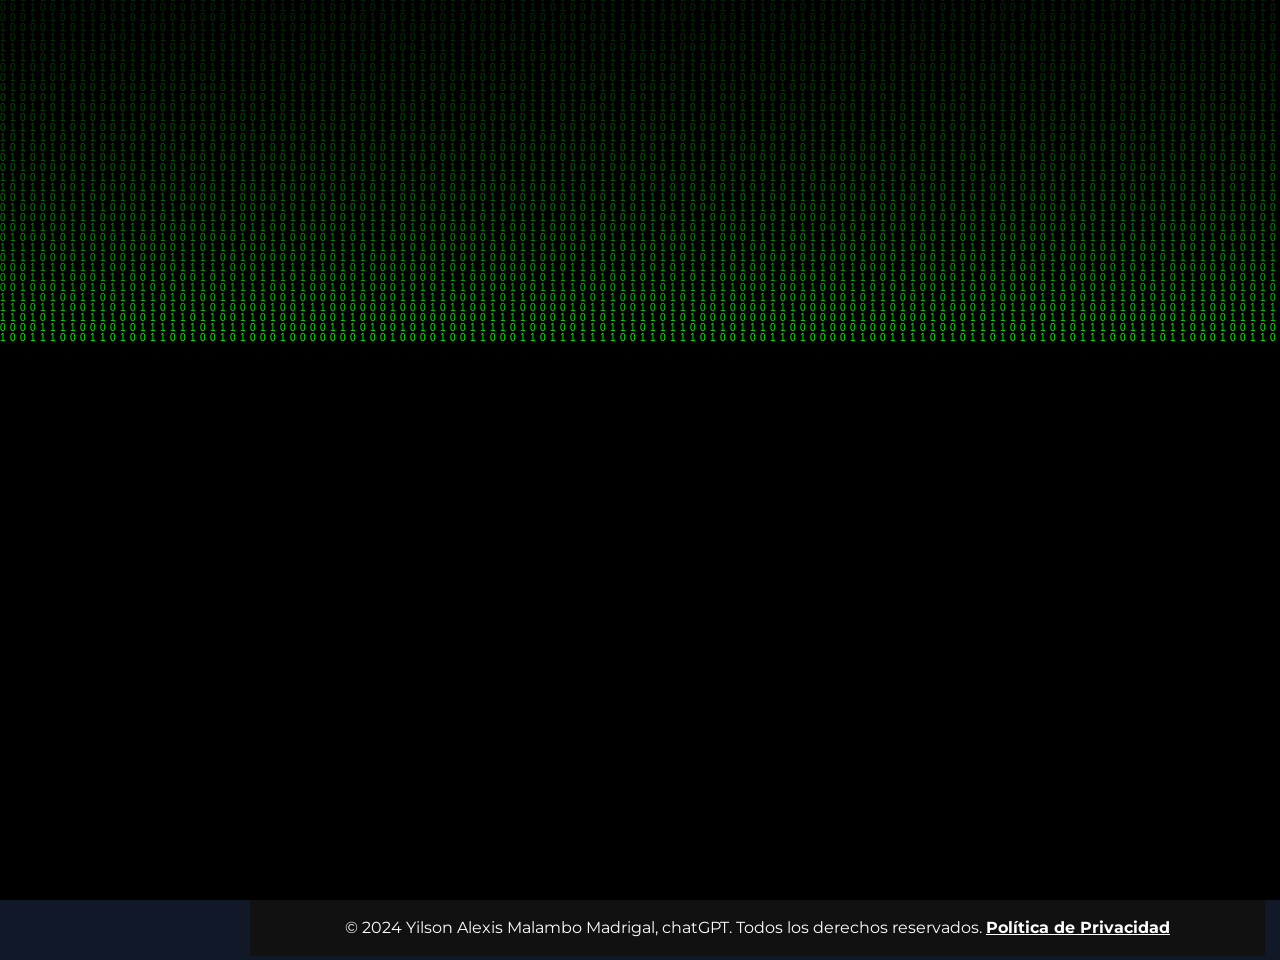
<file: portafolio/acerca/index.html>
<!DOCTYPE html><html lang="es" data-beasties-container><head>
    <meta charset="utf-8">
    <title>Acerca de mí | Yilson Malambo, Ing. de Sistemas</title>
    <meta name="google-adsense-account" content="ca-pub-7023823599819358">
    <base href="/">
    <meta name="viewport" content="width=device-width, initial-scale=1">
    <script>
      // Maneja el redirect del 404.html de GitHub Pages
      (function() {
        var query = window.location.search;
        if (query && query[1] === 'p') {
          var decoded = query.slice(1).split('&').map(function(s) {
            return s.replace(/~and~/g, '&');
          });
          var path = '/' + decoded[0].slice(2);
          var search = decoded[1] ? '?' + decoded.slice(1).join('&') : '';
          window.history.replaceState(null, null, path + search + window.location.hash);
        }
      })();
    </script>
    <meta name="description" content="Conoce más sobre Yilson Alexis Malambo Madrigal, Ingeniero de Sistemas y desarrollador web freelance con experiencia en proyectos reales.">
    <meta name="keywords" content="desarrollador web, front-end, back-end, Angular, JavaScript, HTML, CSS, desarrollador freelance, portafolio de software">
    <!-- Open Graph Meta Tags -->
    <meta property="og:type" content="website">
    <meta property="og:title" content="Acerca · Yilson Alexis Malambo Madrigal">
    <meta property="og:description" content="Conoce más sobre Yilson Alexis Malambo Madrigal, Ingeniero de Sistemas y desarrollador web freelance con experiencia en proyectos reales.">
    <meta property="og:image" content="https://alexis-madrigal.com/assets/profile-yilsonMalambo.png">
    <meta property="og:url" content="https://alexis-madrigal.com/portafolio/acerca/">
    <meta property="og:site_name" content="Portafolio Yilson Malambo">
    <link rel="canonical" href="https://alexis-madrigal.com/portafolio/acerca/">
    <meta property="og:locale" content="es_ES">
    <!-- Metadatos adicionales -->
    <meta property="ia:markup_url" content="https://alexis-madrigal.com">
    <!-- <meta property="ia:markup_url_dev" content="https://dev-alexis14kl.github.io/welcome/#/index">
<meta property="ia:rules_url" content="https://alexis14kl.github.io/terms-and-conditions">
<meta property="ia:rules_url_dev" content="https://dev-alexis14kl.github.io/terms-and-conditions"> -->
    <!-- Twitter Card Meta Tags -->
    <meta name="twitter:card" content="summary_large_image">
    <meta name="twitter:title" content="Acerca · Yilson Alexis Malambo Madrigal">
    <meta name="twitter:description" content="Conoce más sobre Yilson Alexis Malambo Madrigal, Ingeniero de Sistemas y desarrollador web freelance con experiencia en proyectos reales.">
    <meta name="twitter:image" content="https://alexis-madrigal.com/assets/profile-yilsonMalambo.png">
    <meta name="twitter:creator" content="@1007601001alex">
    <link rel="icon" type="image/x-icon" href="https://alexis-madrigal.com/favicon.ico">
    <link rel="apple-touch-icon" sizes="180x180" href="/apple-touch-icon.png">

    <!-- Schema Markup -->
    <script type="application/ld+json">
        {
            "@context": "http://schema.org",
            "@type": "Person",
            "name": "Yilson Alexis Malambo Madrigal",
            "jobTitle": "Desarrollador Web",
            "url": "https://alexis-madrigal.com/",
            "sameAs": [
                "https://www.linkedin.com/in/yilson-alexis-malambo-madrigal-ab97b526a",
                "https://github.com/alexis14kl",
                "https://linktr.ee/YilsonMalambo"
            ],
            "image": "https://alexis-madrigal.com/assets/profile-yilsonMalambo.png",
            "worksFor": {
                "@type": "Organization",
                "name": "Portafolio de Yilson Alexis Malambo Madrigal"
            }
        }
    </script>
    <script async src="https://pagead2.googlesyndication.com/pagead/js/adsbygoogle.js?client=ca-pub-7023823599819358" crossorigin="anonymous"></script>
    <style>
        :root {
            --font-base: 'Montserrat', system-ui, -apple-system, 'Segoe UI', sans-serif;
        }

        html {
            /* Reserva el ancho de la barra de scroll desde el primer frame
               para que activar/desactivar overflow no corra el layout. */
            scrollbar-gutter: stable;
        }

        html,
        body {
            font-family: var(--font-base);
        }

        body {
            overflow: hidden;
            padding: 0px;
        }

        #matrixContainer {
            position: fixed;
            inset: 0;
            background: #000;
            z-index: 99999999999099;
            overflow: hidden;
        }

        .q {
            position: fixed;
            top: 0;
            left: 0;
            width: 100%;
            height: 100%;
            z-index: 99999999999099;
            overflow: hidden;
            margin: 0;
        }
    </style>
    <link rel="preconnect" href="https://fonts.googleapis.com">
    <link rel="preconnect" href="https://fonts.gstatic.com" crossorigin>
    <link href="https://fonts.googleapis.com/css2?family=Montserrat:wght@300;400;500;600;700;900&amp;display=swap" rel="stylesheet">
<style>html{--mat-sys-background: #faf9fd;--mat-sys-error: #ba1a1a;--mat-sys-error-container: #ffdad6;--mat-sys-inverse-on-surface: #f2f0f4;--mat-sys-inverse-primary: #abc7ff;--mat-sys-inverse-surface: #2f3033;--mat-sys-on-background: #1a1b1f;--mat-sys-on-error: #ffffff;--mat-sys-on-error-container: #93000a;--mat-sys-on-primary: #ffffff;--mat-sys-on-primary-container: #00458f;--mat-sys-on-primary-fixed: #001b3f;--mat-sys-on-primary-fixed-variant: #00458f;--mat-sys-on-secondary: #ffffff;--mat-sys-on-secondary-container: #3e4759;--mat-sys-on-secondary-fixed: #131c2b;--mat-sys-on-secondary-fixed-variant: #3e4759;--mat-sys-on-surface: #1a1b1f;--mat-sys-on-surface-variant: #44474e;--mat-sys-on-tertiary: #ffffff;--mat-sys-on-tertiary-container: #0000ef;--mat-sys-on-tertiary-fixed: #00006e;--mat-sys-on-tertiary-fixed-variant: #0000ef;--mat-sys-outline: #74777f;--mat-sys-outline-variant: #c4c6d0;--mat-sys-primary: #005cbb;--mat-sys-primary-container: #d7e3ff;--mat-sys-primary-fixed: #d7e3ff;--mat-sys-primary-fixed-dim: #abc7ff;--mat-sys-scrim: #000000;--mat-sys-secondary: #565e71;--mat-sys-secondary-container: #dae2f9;--mat-sys-secondary-fixed: #dae2f9;--mat-sys-secondary-fixed-dim: #bec6dc;--mat-sys-shadow: #000000;--mat-sys-surface: #faf9fd;--mat-sys-surface-bright: #faf9fd;--mat-sys-surface-container: #efedf0;--mat-sys-surface-container-high: #e9e7eb;--mat-sys-surface-container-highest: #e3e2e6;--mat-sys-surface-container-low: #f4f3f6;--mat-sys-surface-container-lowest: #ffffff;--mat-sys-surface-dim: #dbd9dd;--mat-sys-surface-tint: #005cbb;--mat-sys-surface-variant: #e0e2ec;--mat-sys-tertiary: #343dff;--mat-sys-tertiary-container: #e0e0ff;--mat-sys-tertiary-fixed: #e0e0ff;--mat-sys-tertiary-fixed-dim: #bec2ff;--mat-sys-neutral-variant20: #2d3038;--mat-sys-neutral10: #1a1b1f;--mat-sys-level0: 0px 0px 0px 0px rgba(0, 0, 0, .2), 0px 0px 0px 0px rgba(0, 0, 0, .14), 0px 0px 0px 0px rgba(0, 0, 0, .12);--mat-sys-level1: 0px 2px 1px -1px rgba(0, 0, 0, .2), 0px 1px 1px 0px rgba(0, 0, 0, .14), 0px 1px 3px 0px rgba(0, 0, 0, .12);--mat-sys-level2: 0px 3px 3px -2px rgba(0, 0, 0, .2), 0px 3px 4px 0px rgba(0, 0, 0, .14), 0px 1px 8px 0px rgba(0, 0, 0, .12);--mat-sys-level3: 0px 3px 5px -1px rgba(0, 0, 0, .2), 0px 6px 10px 0px rgba(0, 0, 0, .14), 0px 1px 18px 0px rgba(0, 0, 0, .12);--mat-sys-level4: 0px 5px 5px -3px rgba(0, 0, 0, .2), 0px 8px 10px 1px rgba(0, 0, 0, .14), 0px 3px 14px 2px rgba(0, 0, 0, .12);--mat-sys-level5: 0px 7px 8px -4px rgba(0, 0, 0, .2), 0px 12px 17px 2px rgba(0, 0, 0, .14), 0px 5px 22px 4px rgba(0, 0, 0, .12);--mat-sys-body-large: 400 1rem / 1.5rem Roboto;--mat-sys-body-large-font: Roboto;--mat-sys-body-large-line-height: 1.5rem;--mat-sys-body-large-size: 1rem;--mat-sys-body-large-tracking: .031rem;--mat-sys-body-large-weight: 400;--mat-sys-body-medium: 400 .875rem / 1.25rem Roboto;--mat-sys-body-medium-font: Roboto;--mat-sys-body-medium-line-height: 1.25rem;--mat-sys-body-medium-size: .875rem;--mat-sys-body-medium-tracking: .016rem;--mat-sys-body-medium-weight: 400;--mat-sys-body-small: 400 .75rem / 1rem Roboto;--mat-sys-body-small-font: Roboto;--mat-sys-body-small-line-height: 1rem;--mat-sys-body-small-size: .75rem;--mat-sys-body-small-tracking: .025rem;--mat-sys-body-small-weight: 400;--mat-sys-display-large: 400 3.562rem / 4rem Roboto;--mat-sys-display-large-font: Roboto;--mat-sys-display-large-line-height: 4rem;--mat-sys-display-large-size: 3.562rem;--mat-sys-display-large-tracking: -.016rem;--mat-sys-display-large-weight: 400;--mat-sys-display-medium: 400 2.812rem / 3.25rem Roboto;--mat-sys-display-medium-font: Roboto;--mat-sys-display-medium-line-height: 3.25rem;--mat-sys-display-medium-size: 2.812rem;--mat-sys-display-medium-tracking: 0;--mat-sys-display-medium-weight: 400;--mat-sys-display-small: 400 2.25rem / 2.75rem Roboto;--mat-sys-display-small-font: Roboto;--mat-sys-display-small-line-height: 2.75rem;--mat-sys-display-small-size: 2.25rem;--mat-sys-display-small-tracking: 0;--mat-sys-display-small-weight: 400;--mat-sys-headline-large: 400 2rem / 2.5rem Roboto;--mat-sys-headline-large-font: Roboto;--mat-sys-headline-large-line-height: 2.5rem;--mat-sys-headline-large-size: 2rem;--mat-sys-headline-large-tracking: 0;--mat-sys-headline-large-weight: 400;--mat-sys-headline-medium: 400 1.75rem / 2.25rem Roboto;--mat-sys-headline-medium-font: Roboto;--mat-sys-headline-medium-line-height: 2.25rem;--mat-sys-headline-medium-size: 1.75rem;--mat-sys-headline-medium-tracking: 0;--mat-sys-headline-medium-weight: 400;--mat-sys-headline-small: 400 1.5rem / 2rem Roboto;--mat-sys-headline-small-font: Roboto;--mat-sys-headline-small-line-height: 2rem;--mat-sys-headline-small-size: 1.5rem;--mat-sys-headline-small-tracking: 0;--mat-sys-headline-small-weight: 400;--mat-sys-label-large: 500 .875rem / 1.25rem Roboto;--mat-sys-label-large-font: Roboto;--mat-sys-label-large-line-height: 1.25rem;--mat-sys-label-large-size: .875rem;--mat-sys-label-large-tracking: .006rem;--mat-sys-label-large-weight: 500;--mat-sys-label-large-weight-prominent: 700;--mat-sys-label-medium: 500 .75rem / 1rem Roboto;--mat-sys-label-medium-font: Roboto;--mat-sys-label-medium-line-height: 1rem;--mat-sys-label-medium-size: .75rem;--mat-sys-label-medium-tracking: .031rem;--mat-sys-label-medium-weight: 500;--mat-sys-label-medium-weight-prominent: 700;--mat-sys-label-small: 500 .688rem / 1rem Roboto;--mat-sys-label-small-font: Roboto;--mat-sys-label-small-line-height: 1rem;--mat-sys-label-small-size: .688rem;--mat-sys-label-small-tracking: .031rem;--mat-sys-label-small-weight: 500;--mat-sys-title-large: 400 1.375rem / 1.75rem Roboto;--mat-sys-title-large-font: Roboto;--mat-sys-title-large-line-height: 1.75rem;--mat-sys-title-large-size: 1.375rem;--mat-sys-title-large-tracking: 0;--mat-sys-title-large-weight: 400;--mat-sys-title-medium: 500 1rem / 1.5rem Roboto;--mat-sys-title-medium-font: Roboto;--mat-sys-title-medium-line-height: 1.5rem;--mat-sys-title-medium-size: 1rem;--mat-sys-title-medium-tracking: .009rem;--mat-sys-title-medium-weight: 500;--mat-sys-title-small: 500 .875rem / 1.25rem Roboto;--mat-sys-title-small-font: Roboto;--mat-sys-title-small-line-height: 1.25rem;--mat-sys-title-small-size: .875rem;--mat-sys-title-small-tracking: .006rem;--mat-sys-title-small-weight: 500;--mat-sys-corner-extra-large: 28px;--mat-sys-corner-extra-large-top: 28px 28px 0 0;--mat-sys-corner-extra-small: 4px;--mat-sys-corner-extra-small-top: 4px 4px 0 0;--mat-sys-corner-full: 9999px;--mat-sys-corner-large: 16px;--mat-sys-corner-large-end: 0 16px 16px 0;--mat-sys-corner-large-start: 16px 0 0 16px;--mat-sys-corner-large-top: 16px 16px 0 0;--mat-sys-corner-medium: 12px;--mat-sys-corner-none: 0;--mat-sys-corner-small: 8px;--mat-sys-dragged-state-layer-opacity: .16;--mat-sys-focus-state-layer-opacity: .12;--mat-sys-hover-state-layer-opacity: .08;--mat-sys-pressed-state-layer-opacity: .12}@font-face{font-family:primeicons;font-display:block;src:url("./media/primeicons-RSSEDYLY.eot");src:url("./media/primeicons-RSSEDYLY.eot?#iefix") format("embedded-opentype"),url("./media/primeicons-4GST5W3O.woff2") format("woff2"),url("./media/primeicons-P53SE5CV.woff") format("woff"),url("./media/primeicons-GEFHGEHP.ttf") format("truetype"),url("./media/primeicons-DHQU4SEP.svg?#primeicons") format("svg");font-weight:400;font-style:normal}.pi{font-family:primeicons;speak:none;font-style:normal;font-weight:400;font-variant:normal;text-transform:none;line-height:1;display:inline-block;-webkit-font-smoothing:antialiased;-moz-osx-font-smoothing:grayscale}.pi:before{--webkit-backface-visibility:hidden;backface-visibility:hidden}@-webkit-keyframes fa-spin{0%{-webkit-transform:rotate(0deg);transform:rotate(0)}to{-webkit-transform:rotate(359deg);transform:rotate(359deg)}}.pi-telegram:before{content:"\e9d3"}.pi-linkedin:before{content:"\e9cb"}.pi-link:before{content:"\e9c1"}.pi-facebook:before{content:"\e9b4"}.pi-compass:before{content:"\e9ab"}.pi-desktop:before{content:"\e993"}.pi-sliders-h:before{content:"\e992"}.pi-briefcase:before{content:"\e97d"}.pi-envelope:before{content:"\e979"}.pi-eye:before{content:"\e966"}.pi-info-circle:before{content:"\e924"}.pi-home:before{content:"\e925"}@layer tailwind-base,primeng,tailwind-utilities;@layer tailwind-base{*,:before,:after{--tw-border-spacing-x: 0;--tw-border-spacing-y: 0;--tw-translate-x: 0;--tw-translate-y: 0;--tw-rotate: 0;--tw-skew-x: 0;--tw-skew-y: 0;--tw-scale-x: 1;--tw-scale-y: 1;--tw-pan-x: ;--tw-pan-y: ;--tw-pinch-zoom: ;--tw-scroll-snap-strictness: proximity;--tw-gradient-from-position: ;--tw-gradient-via-position: ;--tw-gradient-to-position: ;--tw-ordinal: ;--tw-slashed-zero: ;--tw-numeric-figure: ;--tw-numeric-spacing: ;--tw-numeric-fraction: ;--tw-ring-inset: ;--tw-ring-offset-width: 0px;--tw-ring-offset-color: #fff;--tw-ring-color: rgb(59 130 246 / .5);--tw-ring-offset-shadow: 0 0 #0000;--tw-ring-shadow: 0 0 #0000;--tw-shadow: 0 0 #0000;--tw-shadow-colored: 0 0 #0000;--tw-blur: ;--tw-brightness: ;--tw-contrast: ;--tw-grayscale: ;--tw-hue-rotate: ;--tw-invert: ;--tw-saturate: ;--tw-sepia: ;--tw-drop-shadow: ;--tw-backdrop-blur: ;--tw-backdrop-brightness: ;--tw-backdrop-contrast: ;--tw-backdrop-grayscale: ;--tw-backdrop-hue-rotate: ;--tw-backdrop-invert: ;--tw-backdrop-opacity: ;--tw-backdrop-saturate: ;--tw-backdrop-sepia: ;--tw-contain-size: ;--tw-contain-layout: ;--tw-contain-paint: ;--tw-contain-style: }*,:before,:after{box-sizing:border-box;border-width:0;border-style:solid;border-color:#e5e7eb}:before,:after{--tw-content: ""}html{line-height:1.5;-webkit-text-size-adjust:100%;-moz-tab-size:4;tab-size:4;font-family:ui-sans-serif,system-ui,sans-serif,"Apple Color Emoji","Segoe UI Emoji",Segoe UI Symbol,"Noto Color Emoji";font-feature-settings:normal;font-variation-settings:normal;-webkit-tap-highlight-color:transparent}body{margin:0;line-height:inherit}h1,h3{font-size:inherit;font-weight:inherit}a{color:inherit;text-decoration:inherit}strong{font-weight:bolder}h1,h3,p{margin:0}img,canvas{display:block;vertical-align:middle}img{max-width:100%;height:auto}}@layer tailwind-utilities{.fixed{position:fixed}.relative{position:relative}.bottom-0{bottom:0}.left-0{left:0}.top-\[60px\]{top:60px}.z-50{z-index:50}.my-2{margin-top:.5rem;margin-bottom:.5rem}.mb-3{margin-bottom:.75rem}.mr-2{margin-right:.5rem}.mt-4{margin-top:1rem}.flex{display:flex}.h-24{height:6rem}.w-24{width:6rem}.w-\[250px\]{width:250px}.w-full{width:100%}.shrink-0{flex-shrink:0}.flex-col{flex-direction:column}.items-center{align-items:center}.justify-center{justify-content:center}.gap-4{gap:1rem}.rounded-full{border-radius:9999px}.border-b{border-bottom-width:1px}.border-t{border-top-width:1px}.border-gray-700{--tw-border-opacity: 1;border-color:rgb(55 65 81 / var(--tw-border-opacity, 1))}.bg-gray-900{--tw-bg-opacity: 1;background-color:rgb(17 24 39 / var(--tw-bg-opacity, 1))}.bg-cover{background-size:cover}.bg-fixed{background-attachment:fixed}.bg-center{background-position:center}.object-cover{object-fit:cover}.p-6{padding:1.5rem}.px-4{padding-left:1rem;padding-right:1rem}.py-2{padding-top:.5rem;padding-bottom:.5rem}.py-4{padding-top:1rem;padding-bottom:1rem}.text-center{text-align:center}.text-lg{font-size:1.125rem;line-height:1.75rem}.text-xs{font-size:.75rem;line-height:1rem}.font-semibold{font-weight:600}.italic{font-style:italic}.text-gray-400{--tw-text-opacity: 1;color:rgb(156 163 175 / var(--tw-text-opacity, 1))}.text-gray-500{--tw-text-opacity: 1;color:rgb(107 114 128 / var(--tw-text-opacity, 1))}.text-white{--tw-text-opacity: 1;color:rgb(255 255 255 / var(--tw-text-opacity, 1))}.shadow-lg{--tw-shadow: 0 10px 15px -3px rgb(0 0 0 / .1), 0 4px 6px -4px rgb(0 0 0 / .1);--tw-shadow-colored: 0 10px 15px -3px var(--tw-shadow-color), 0 4px 6px -4px var(--tw-shadow-color);box-shadow:var(--tw-ring-offset-shadow, 0 0 #0000),var(--tw-ring-shadow, 0 0 #0000),var(--tw-shadow)}.shadow-md{--tw-shadow: 0 4px 6px -1px rgb(0 0 0 / .1), 0 2px 4px -2px rgb(0 0 0 / .1);--tw-shadow-colored: 0 4px 6px -1px var(--tw-shadow-color), 0 2px 4px -2px var(--tw-shadow-color);box-shadow:var(--tw-ring-offset-shadow, 0 0 #0000),var(--tw-ring-shadow, 0 0 #0000),var(--tw-shadow)}.transition-transform{transition-property:transform;transition-timing-function:cubic-bezier(.4,0,.2,1);transition-duration:.15s}.duration-300{transition-duration:.3s}}body:has(.introjs-overlay){overflow-x:clip!important}:root{color-scheme:white}html,body{height:100%;overscroll-behavior-y:none}body{margin:0;background-color:#111827}.hover\:text-white:hover{--tw-text-opacity: 1;color:rgb(255 255 255 / var(--tw-text-opacity, 1))}:root{--swiper-navigation-size:44px}:root{--swiper-theme-color:#007aff}
</style><link rel="stylesheet" href="styles-ZYGTMKHC.css" media="print" onload="this.media='all'"><noscript><link rel="stylesheet" href="styles-ZYGTMKHC.css"></noscript><style type="text/css" data-primeng-style-id="primitive-variables">@layer primeng{:root,:host{--p-stone-50:#fafaf9;--p-stone-100:#f5f5f4;--p-stone-200:#e7e5e4;--p-stone-300:#d6d3d1;--p-stone-400:#a8a29e;--p-stone-500:#78716c;--p-stone-600:#57534e;--p-stone-700:#44403c;--p-stone-800:#292524;--p-stone-900:#1c1917;--p-stone-950:#0c0a09;--p-neutral-50:#fafafa;--p-neutral-100:#f5f5f5;--p-neutral-200:#e5e5e5;--p-neutral-300:#d4d4d4;--p-neutral-400:#a3a3a3;--p-neutral-500:#737373;--p-neutral-600:#525252;--p-neutral-700:#404040;--p-neutral-800:#262626;--p-neutral-900:#171717;--p-neutral-950:#0a0a0a;--p-zinc-50:#fafafa;--p-zinc-100:#f4f4f5;--p-zinc-200:#e4e4e7;--p-zinc-300:#d4d4d8;--p-zinc-400:#a1a1aa;--p-zinc-500:#71717a;--p-zinc-600:#52525b;--p-zinc-700:#3f3f46;--p-zinc-800:#27272a;--p-zinc-900:#18181b;--p-zinc-950:#09090b;--p-gray-50:#f9fafb;--p-gray-100:#f3f4f6;--p-gray-200:#e5e7eb;--p-gray-300:#d1d5db;--p-gray-400:#9ca3af;--p-gray-500:#6b7280;--p-gray-600:#4b5563;--p-gray-700:#374151;--p-gray-800:#1f2937;--p-gray-900:#111827;--p-gray-950:#030712;--p-slate-50:#f8fafc;--p-slate-100:#f1f5f9;--p-slate-200:#e2e8f0;--p-slate-300:#cbd5e1;--p-slate-400:#94a3b8;--p-slate-500:#64748b;--p-slate-600:#475569;--p-slate-700:#334155;--p-slate-800:#1e293b;--p-slate-900:#0f172a;--p-slate-950:#020617;--p-rose-50:#fff1f2;--p-rose-100:#ffe4e6;--p-rose-200:#fecdd3;--p-rose-300:#fda4af;--p-rose-400:#fb7185;--p-rose-500:#f43f5e;--p-rose-600:#e11d48;--p-rose-700:#be123c;--p-rose-800:#9f1239;--p-rose-900:#881337;--p-rose-950:#4c0519;--p-pink-50:#fdf2f8;--p-pink-100:#fce7f3;--p-pink-200:#fbcfe8;--p-pink-300:#f9a8d4;--p-pink-400:#f472b6;--p-pink-500:#ec4899;--p-pink-600:#db2777;--p-pink-700:#be185d;--p-pink-800:#9d174d;--p-pink-900:#831843;--p-pink-950:#500724;--p-fuchsia-50:#fdf4ff;--p-fuchsia-100:#fae8ff;--p-fuchsia-200:#f5d0fe;--p-fuchsia-300:#f0abfc;--p-fuchsia-400:#e879f9;--p-fuchsia-500:#d946ef;--p-fuchsia-600:#c026d3;--p-fuchsia-700:#a21caf;--p-fuchsia-800:#86198f;--p-fuchsia-900:#701a75;--p-fuchsia-950:#4a044e;--p-purple-50:#faf5ff;--p-purple-100:#f3e8ff;--p-purple-200:#e9d5ff;--p-purple-300:#d8b4fe;--p-purple-400:#c084fc;--p-purple-500:#a855f7;--p-purple-600:#9333ea;--p-purple-700:#7e22ce;--p-purple-800:#6b21a8;--p-purple-900:#581c87;--p-purple-950:#3b0764;--p-violet-50:#f5f3ff;--p-violet-100:#ede9fe;--p-violet-200:#ddd6fe;--p-violet-300:#c4b5fd;--p-violet-400:#a78bfa;--p-violet-500:#8b5cf6;--p-violet-600:#7c3aed;--p-violet-700:#6d28d9;--p-violet-800:#5b21b6;--p-violet-900:#4c1d95;--p-violet-950:#2e1065;--p-indigo-50:#eef2ff;--p-indigo-100:#e0e7ff;--p-indigo-200:#c7d2fe;--p-indigo-300:#a5b4fc;--p-indigo-400:#818cf8;--p-indigo-500:#6366f1;--p-indigo-600:#4f46e5;--p-indigo-700:#4338ca;--p-indigo-800:#3730a3;--p-indigo-900:#312e81;--p-indigo-950:#1e1b4b;--p-blue-50:#eff6ff;--p-blue-100:#dbeafe;--p-blue-200:#bfdbfe;--p-blue-300:#93c5fd;--p-blue-400:#60a5fa;--p-blue-500:#3b82f6;--p-blue-600:#2563eb;--p-blue-700:#1d4ed8;--p-blue-800:#1e40af;--p-blue-900:#1e3a8a;--p-blue-950:#172554;--p-sky-50:#f0f9ff;--p-sky-100:#e0f2fe;--p-sky-200:#bae6fd;--p-sky-300:#7dd3fc;--p-sky-400:#38bdf8;--p-sky-500:#0ea5e9;--p-sky-600:#0284c7;--p-sky-700:#0369a1;--p-sky-800:#075985;--p-sky-900:#0c4a6e;--p-sky-950:#082f49;--p-cyan-50:#ecfeff;--p-cyan-100:#cffafe;--p-cyan-200:#a5f3fc;--p-cyan-300:#67e8f9;--p-cyan-400:#22d3ee;--p-cyan-500:#06b6d4;--p-cyan-600:#0891b2;--p-cyan-700:#0e7490;--p-cyan-800:#155e75;--p-cyan-900:#164e63;--p-cyan-950:#083344;--p-teal-50:#f0fdfa;--p-teal-100:#ccfbf1;--p-teal-200:#99f6e4;--p-teal-300:#5eead4;--p-teal-400:#2dd4bf;--p-teal-500:#14b8a6;--p-teal-600:#0d9488;--p-teal-700:#0f766e;--p-teal-800:#115e59;--p-teal-900:#134e4a;--p-teal-950:#042f2e;--p-yellow-50:#fefce8;--p-yellow-100:#fef9c3;--p-yellow-200:#fef08a;--p-yellow-300:#fde047;--p-yellow-400:#facc15;--p-yellow-500:#eab308;--p-yellow-600:#ca8a04;--p-yellow-700:#a16207;--p-yellow-800:#854d0e;--p-yellow-900:#713f12;--p-yellow-950:#422006;--p-amber-50:#fffbeb;--p-amber-100:#fef3c7;--p-amber-200:#fde68a;--p-amber-300:#fcd34d;--p-amber-400:#fbbf24;--p-amber-500:#f59e0b;--p-amber-600:#d97706;--p-amber-700:#b45309;--p-amber-800:#92400e;--p-amber-900:#78350f;--p-amber-950:#451a03;--p-orange-50:#fff7ed;--p-orange-100:#ffedd5;--p-orange-200:#fed7aa;--p-orange-300:#fdba74;--p-orange-400:#fb923c;--p-orange-500:#f97316;--p-orange-600:#ea580c;--p-orange-700:#c2410c;--p-orange-800:#9a3412;--p-orange-900:#7c2d12;--p-orange-950:#431407;--p-red-50:#fef2f2;--p-red-100:#fee2e2;--p-red-200:#fecaca;--p-red-300:#fca5a5;--p-red-400:#f87171;--p-red-500:#ef4444;--p-red-600:#dc2626;--p-red-700:#b91c1c;--p-red-800:#991b1b;--p-red-900:#7f1d1d;--p-red-950:#450a0a;--p-lime-50:#f7fee7;--p-lime-100:#ecfccb;--p-lime-200:#d9f99d;--p-lime-300:#bef264;--p-lime-400:#a3e635;--p-lime-500:#84cc16;--p-lime-600:#65a30d;--p-lime-700:#4d7c0f;--p-lime-800:#3f6212;--p-lime-900:#365314;--p-lime-950:#1a2e05;--p-green-50:#f0fdf4;--p-green-100:#dcfce7;--p-green-200:#bbf7d0;--p-green-300:#86efac;--p-green-400:#4ade80;--p-green-500:#22c55e;--p-green-600:#16a34a;--p-green-700:#15803d;--p-green-800:#166534;--p-green-900:#14532d;--p-green-950:#052e16;--p-emerald-50:#ecfdf5;--p-emerald-100:#d1fae5;--p-emerald-200:#a7f3d0;--p-emerald-300:#6ee7b7;--p-emerald-400:#34d399;--p-emerald-500:#10b981;--p-emerald-600:#059669;--p-emerald-700:#047857;--p-emerald-800:#065f46;--p-emerald-900:#064e3b;--p-emerald-950:#022c22;--p-border-radius-none:0;--p-border-radius-xs:2px;--p-border-radius-sm:4px;--p-border-radius-md:6px;--p-border-radius-lg:8px;--p-border-radius-xl:12px;}}</style><style type="text/css" data-primeng-style-id="semantic-variables">@layer primeng{:root,:host{--p-transition-duration:0s;--p-disabled-opacity:0.6;--p-icon-size:1rem;--p-anchor-gutter:0;--p-overlay-navigation-shadow:0 4px 6px -1px rgba(0,0,0,0.1),0 2px 4px -2px rgba(0,0,0,0.1);--p-overlay-modal-border-radius:var(--p-border-radius-xs);--p-overlay-modal-padding:1.25rem;--p-overlay-modal-shadow:0 20px 25px -5px rgba(0,0,0,0.1),0 8px 10px -6px rgba(0,0,0,0.1);--p-overlay-popover-border-radius:var(--p-border-radius-xs);--p-overlay-popover-padding:0.75rem;--p-overlay-popover-shadow:0 4px 6px -1px rgba(0,0,0,0.1),0 2px 4px -2px rgba(0,0,0,0.1);--p-overlay-select-border-radius:var(--p-border-radius-xs);--p-overlay-select-shadow:0 4px 6px -1px rgba(0,0,0,0.1),0 2px 4px -2px rgba(0,0,0,0.1);--p-navigation-submenu-icon-size:0.875rem;--p-navigation-submenu-label-padding:0.5rem 0.75rem;--p-navigation-submenu-label-font-weight:700;--p-navigation-item-padding:0.5rem 0.75rem;--p-navigation-item-border-radius:0;--p-navigation-item-gap:0.5rem;--p-navigation-list-padding:0.125rem 0;--p-navigation-list-gap:0;--p-mask-transition-duration:0.3s;--p-content-border-radius:var(--p-border-radius-xs);--p-list-padding:0.125rem 0;--p-list-gap:0;--p-list-option-group-padding:0.5rem 0.75rem;--p-list-option-group-font-weight:700;--p-list-option-padding:0.5rem 0.75rem;--p-list-option-border-radius:0;--p-list-header-padding:0.5rem 0.75rem 0.375rem 0.75rem;--p-form-field-padding-x:0.75rem;--p-form-field-padding-y:0.5rem;--p-form-field-border-radius:var(--p-border-radius-xs);--p-form-field-transition-duration:var(--p-transition-duration);--p-form-field-focus-ring-width:2px;--p-form-field-focus-ring-style:solid;--p-form-field-focus-ring-color:var(--p-primary-color);--p-form-field-focus-ring-offset:-1px;--p-form-field-focus-ring-shadow:none;--p-form-field-lg-font-size:1.125rem;--p-form-field-lg-padding-x:0.875rem;--p-form-field-lg-padding-y:0.625rem;--p-form-field-sm-font-size:0.875rem;--p-form-field-sm-padding-x:0.625rem;--p-form-field-sm-padding-y:0.375rem;--p-primary-50:var(--p-emerald-50);--p-primary-100:var(--p-emerald-100);--p-primary-200:var(--p-emerald-200);--p-primary-300:var(--p-emerald-300);--p-primary-400:var(--p-emerald-400);--p-primary-500:var(--p-emerald-500);--p-primary-600:var(--p-emerald-600);--p-primary-700:var(--p-emerald-700);--p-primary-800:var(--p-emerald-800);--p-primary-900:var(--p-emerald-900);--p-primary-950:var(--p-emerald-950);--p-focus-ring-width:2px;--p-focus-ring-style:solid;--p-focus-ring-color:var(--p-primary-color);--p-focus-ring-offset:2px;--p-focus-ring-shadow:none;--p-navigation-submenu-icon-color:var(--p-text-muted-color);--p-navigation-submenu-icon-focus-color:var(--p-primary-contrast-color);--p-navigation-submenu-icon-active-color:var(--p-text-hover-muted-color);--p-navigation-submenu-label-background:transparent;--p-navigation-submenu-label-color:var(--p-text-color);--p-navigation-item-focus-background:var(--p-primary-color);--p-navigation-item-active-background:var(--p-surface-200);--p-navigation-item-color:var(--p-text-color);--p-navigation-item-focus-color:var(--p-primary-contrast-color);--p-navigation-item-active-color:var(--p-text-hover-color);--p-navigation-item-icon-color:var(--p-text-muted-color);--p-navigation-item-icon-focus-color:var(--p-primary-contrast-color);--p-navigation-item-icon-active-color:var(--p-text-hover-muted-color);--p-list-option-group-background:transparent;--p-list-option-group-color:var(--p-text-color);--p-list-option-focus-background:var(--p-surface-200);--p-list-option-selected-background:var(--p-highlight-background);--p-list-option-selected-focus-background:var(--p-highlight-focus-background);--p-list-option-color:var(--p-text-color);--p-list-option-focus-color:var(--p-text-hover-color);--p-list-option-selected-color:var(--p-highlight-color);--p-list-option-selected-focus-color:var(--p-highlight-focus-color);--p-list-option-icon-color:var(--p-text-muted-color);--p-list-option-icon-focus-color:var(--p-text-hover-muted-color);--p-overlay-modal-background:var(--p-surface-0);--p-overlay-modal-border-color:transparent;--p-overlay-modal-color:var(--p-text-color);--p-overlay-popover-background:var(--p-surface-0);--p-overlay-popover-border-color:transparent;--p-overlay-popover-color:var(--p-text-color);--p-overlay-select-background:var(--p-surface-0);--p-overlay-select-border-color:transparent;--p-overlay-select-color:var(--p-text-color);--p-content-background:var(--p-surface-0);--p-content-hover-background:var(--p-surface-200);--p-content-border-color:var(--p-surface-400);--p-content-color:var(--p-text-color);--p-content-hover-color:var(--p-text-hover-color);--p-text-color:var(--p-surface-900);--p-text-hover-color:var(--p-surface-950);--p-text-muted-color:var(--p-surface-600);--p-text-hover-muted-color:var(--p-surface-700);--p-form-field-background:var(--p-surface-0);--p-form-field-disabled-background:var(--p-surface-300);--p-form-field-filled-background:var(--p-surface-100);--p-form-field-filled-hover-background:var(--p-surface-100);--p-form-field-filled-focus-background:var(--p-surface-100);--p-form-field-border-color:var(--p-surface-500);--p-form-field-hover-border-color:var(--p-surface-500);--p-form-field-focus-border-color:var(--p-surface-500);--p-form-field-invalid-border-color:var(--p-red-500);--p-form-field-color:var(--p-surface-900);--p-form-field-disabled-color:var(--p-surface-600);--p-form-field-placeholder-color:var(--p-surface-600);--p-form-field-invalid-placeholder-color:var(--p-red-600);--p-form-field-float-label-color:var(--p-surface-600);--p-form-field-float-label-focus-color:var(--p-primary-color);--p-form-field-float-label-active-color:var(--p-surface-600);--p-form-field-float-label-invalid-color:var(--p-form-field-invalid-placeholder-color);--p-form-field-icon-color:var(--p-surface-900);--p-form-field-shadow:none;--p-mask-background:rgba(0,0,0,0.4);--p-mask-color:var(--p-surface-200);--p-highlight-background:var(--p-primary-600);--p-highlight-focus-background:var(--p-primary-700);--p-highlight-color:#ffffff;--p-highlight-focus-color:#ffffff;--p-primary-color:var(--p-primary-600);--p-primary-contrast-color:#ffffff;--p-primary-hover-color:var(--p-primary-700);--p-primary-active-color:var(--p-primary-800);--p-surface-0:#ffffff;--p-surface-50:var(--p-slate-50);--p-surface-100:var(--p-slate-100);--p-surface-200:var(--p-slate-200);--p-surface-300:var(--p-slate-300);--p-surface-400:var(--p-slate-400);--p-surface-500:var(--p-slate-500);--p-surface-600:var(--p-slate-600);--p-surface-700:var(--p-slate-700);--p-surface-800:var(--p-slate-800);--p-surface-900:var(--p-slate-900);--p-surface-950:var(--p-slate-950);}}@layer primeng{@media (prefers-color-scheme:dark){:root,:host{--p-navigation-submenu-icon-color:var(--p-text-muted-color);--p-navigation-submenu-icon-focus-color:var(--p-primary-contrast-color);--p-navigation-submenu-icon-active-color:var(--p-text-hover-muted-color);--p-navigation-submenu-label-background:transparent;--p-navigation-submenu-label-color:var(--p-text-color);--p-navigation-item-focus-background:var(--p-primary-color);--p-navigation-item-active-background:var(--p-surface-700);--p-navigation-item-color:var(--p-text-color);--p-navigation-item-focus-color:var(--p-primary-contrast-color);--p-navigation-item-active-color:var(--p-text-color);--p-navigation-item-icon-color:var(--p-text-muted-color);--p-navigation-item-icon-focus-color:var(--p-primary-contrast-color);--p-navigation-item-icon-active-color:var(--p-text-hover-muted-color);--p-list-option-group-background:transparent;--p-list-option-group-color:var(--p-text-color);--p-list-option-focus-background:var(--p-surface-700);--p-list-option-selected-background:var(--p-highlight-background);--p-list-option-selected-focus-background:var(--p-highlight-focus-background);--p-list-option-color:var(--p-text-color);--p-list-option-focus-color:var(--p-text-hover-color);--p-list-option-selected-color:var(--p-highlight-color);--p-list-option-selected-focus-color:var(--p-highlight-focus-color);--p-list-option-icon-color:var(--p-text-muted-color);--p-list-option-icon-focus-color:var(--p-text-hover-muted-color);--p-overlay-modal-background:var(--p-surface-900);--p-overlay-modal-border-color:var(--p-surface-700);--p-overlay-modal-color:var(--p-text-color);--p-overlay-popover-background:var(--p-surface-900);--p-overlay-popover-border-color:var(--p-surface-700);--p-overlay-popover-color:var(--p-text-color);--p-overlay-select-background:var(--p-surface-900);--p-overlay-select-border-color:var(--p-surface-700);--p-overlay-select-color:var(--p-text-color);--p-content-background:var(--p-surface-900);--p-content-hover-background:var(--p-surface-700);--p-content-border-color:var(--p-surface-500);--p-content-color:var(--p-text-color);--p-content-hover-color:var(--p-text-hover-color);--p-text-color:var(--p-surface-0);--p-text-hover-color:var(--p-surface-0);--p-text-muted-color:var(--p-surface-400);--p-text-hover-muted-color:var(--p-surface-300);--p-form-field-background:var(--p-surface-950);--p-form-field-disabled-background:var(--p-surface-700);--p-form-field-filled-background:var(--p-surface-800);--p-form-field-filled-hover-background:var(--p-surface-800);--p-form-field-filled-focus-background:var(--p-surface-800);--p-form-field-border-color:var(--p-surface-500);--p-form-field-hover-border-color:var(--p-surface-500);--p-form-field-focus-border-color:var(--p-surface-500);--p-form-field-invalid-border-color:var(--p-red-400);--p-form-field-color:var(--p-surface-0);--p-form-field-disabled-color:var(--p-surface-400);--p-form-field-placeholder-color:var(--p-surface-400);--p-form-field-invalid-placeholder-color:var(--p-red-400);--p-form-field-float-label-color:var(--p-surface-400);--p-form-field-float-label-focus-color:var(--p-primary-color);--p-form-field-float-label-active-color:var(--p-surface-400);--p-form-field-float-label-invalid-color:var(--p-form-field-invalid-placeholder-color);--p-form-field-icon-color:var(--p-surface-0);--p-form-field-shadow:none;--p-mask-background:rgba(0,0,0,0.6);--p-mask-color:var(--p-surface-200);--p-highlight-background:var(--p-primary-500);--p-highlight-focus-background:var(--p-primary-400);--p-highlight-color:var(--p-surface-950);--p-highlight-focus-color:var(--p-surface-950);--p-primary-color:var(--p-primary-500);--p-primary-contrast-color:var(--p-surface-950);--p-primary-hover-color:var(--p-primary-400);--p-primary-active-color:var(--p-primary-300);--p-surface-0:#ffffff;--p-surface-50:var(--p-zinc-50);--p-surface-100:var(--p-zinc-100);--p-surface-200:var(--p-zinc-200);--p-surface-300:var(--p-zinc-300);--p-surface-400:var(--p-zinc-400);--p-surface-500:var(--p-zinc-500);--p-surface-600:var(--p-zinc-600);--p-surface-700:var(--p-zinc-700);--p-surface-800:var(--p-zinc-800);--p-surface-900:var(--p-zinc-900);--p-surface-950:var(--p-zinc-950);}}}</style><style type="text/css" data-primeng-style-id="global-variables">@layer primeng{:root,:host{color-scheme:light}}@layer primeng{@media (prefers-color-scheme:dark){:root,:host{color-scheme:dark}}}</style><style type="text/css" data-primeng-style-id="global-style">@layer primeng{ *,::before,::after{box-sizing:border-box;}.p-collapsible-enter-active{animation:p-animate-collapsible-expand 0.2s ease-out;overflow:hidden;}.p-collapsible-leave-active{animation:p-animate-collapsible-collapse 0.2s ease-out;overflow:hidden;}@keyframes p-animate-collapsible-expand{from{grid-template-rows:0fr;}to{grid-template-rows:1fr;}} @keyframes p-animate-collapsible-collapse{from{grid-template-rows:1fr;}to{grid-template-rows:0fr;}} .p-disabled,.p-disabled *{cursor:default;pointer-events:none;user-select:none;}.p-disabled,.p-component:disabled{opacity:var(--p-disabled-opacity);}.pi{font-size:var(--p-icon-size);}.p-icon{width:var(--p-icon-size);height:var(--p-icon-size);}.p-overlay-mask{background:var(--px-mask-background,var(--p-mask-background));color:var(--p-mask-color);position:fixed;top:0;left:0;width:100%;height:100%;}.p-overlay-mask-enter-active{animation:p-animate-overlay-mask-enter var(--p-mask-transition-duration) forwards;}.p-overlay-mask-leave-active{animation:p-animate-overlay-mask-leave var(--p-mask-transition-duration) forwards;}@keyframes p-animate-overlay-mask-enter{from{background:transparent;}to{background:var(--px-mask-background,var(--p-mask-background));}} @keyframes p-animate-overlay-mask-leave{from{background:var(--px-mask-background,var(--p-mask-background));}to{background:transparent;}} .p-anchored-overlay-enter-active{animation:p-animate-anchored-overlay-enter 300ms cubic-bezier(.19,1,.22,1);}.p-anchored-overlay-leave-active{animation:p-animate-anchored-overlay-leave 300ms cubic-bezier(.19,1,.22,1);}@keyframes p-animate-anchored-overlay-enter{from{opacity:0;transform:scale(0.93);}} @keyframes p-animate-anchored-overlay-leave{to{opacity:0;transform:scale(0.93);}}}</style><style ng-app-id="ng">main[_ngcontent-ng-c606688452]{min-height:calc(100dvh - 60px);display:block;margin-top:60px;margin-left:250px;transition:margin-left .3s ease}@media(max-width:768px){main[_ngcontent-ng-c606688452]{margin-left:0}}.overlay[_ngcontent-ng-c606688452]{min-height:calc(100dvh - 60px);background:#000000bf;display:flex;flex-direction:column;justify-content:center;padding:3rem 1.5rem 4rem}.section-header[_ngcontent-ng-c606688452]{text-align:center;margin-bottom:2.5rem}.section-header[_ngcontent-ng-c606688452]   h1[_ngcontent-ng-c606688452]{font-size:2.25rem;font-weight:800;color:#fff;letter-spacing:.5px;margin-bottom:.5rem}.header-line[_ngcontent-ng-c606688452]{width:60px;height:3px;background:linear-gradient(90deg,#6366f1,#a78bfa);margin:0 auto;border-radius:10px}.mission-vision-container[_ngcontent-ng-c606688452]{width:100%;max-width:1100px;margin:0 auto}.cards-grid[_ngcontent-ng-c606688452]{display:grid;grid-template-columns:repeat(auto-fit,minmax(300px,1fr));gap:2rem}.mv-card[_ngcontent-ng-c606688452]{background:#0f172abf;border:1px solid rgba(129,140,248,.25);border-radius:20px;padding:2.5rem 2rem;backdrop-filter:blur(14px);-webkit-backdrop-filter:blur(14px);box-shadow:0 20px 40px -15px #0009;transition:transform .35s ease,box-shadow .35s ease,border-color .35s ease;display:flex;flex-direction:column;position:relative;overflow:hidden}.mv-card[_ngcontent-ng-c606688452]:before{content:"";position:absolute;top:0;left:0;right:0;height:3px;background:linear-gradient(90deg,#6366f1,#a78bfa);opacity:.8}.mv-card[_ngcontent-ng-c606688452]:hover{transform:translateY(-6px);border-color:#818cf899;box-shadow:0 25px 50px -12px #6366f140}.card-icon-wrap[_ngcontent-ng-c606688452]{width:56px;height:56px;border-radius:14px;background:#6366f126;border:1px solid rgba(129,140,248,.3);display:flex;align-items:center;justify-content:center;margin-bottom:1.5rem;color:#a5b4fc;font-size:1.5rem;transition:transform .3s ease,background-color .3s ease}.mv-card[_ngcontent-ng-c606688452]:hover   .card-icon-wrap[_ngcontent-ng-c606688452]{transform:scale(1.1);background:#6366f140;color:#fff}.mv-card[_ngcontent-ng-c606688452]   h3[_ngcontent-ng-c606688452]{font-size:1.75rem;font-weight:700;color:#fff;margin-bottom:1rem;letter-spacing:.3px}.mv-card[_ngcontent-ng-c606688452]   p[_ngcontent-ng-c606688452]{font-size:1.02rem;line-height:1.8;color:#e2e8f0e6;font-weight:400;text-align:justify}@media(max-width:768px){.section-header[_ngcontent-ng-c606688452]   h1[_ngcontent-ng-c606688452]{font-size:1.75rem}.overlay[_ngcontent-ng-c606688452]{padding:2rem 1rem 3rem}.mv-card[_ngcontent-ng-c606688452]{padding:2rem 1.5rem}.mv-card[_ngcontent-ng-c606688452]   h3[_ngcontent-ng-c606688452]{font-size:1.5rem}.mv-card[_ngcontent-ng-c606688452]   p[_ngcontent-ng-c606688452]{font-size:.95rem;line-height:1.7;text-align:left}}</style><style ng-app-id="ng">@layer reset,primeng;  .p-menubar{background:none!important;border:none!important}.bg-gradient-to-r[_ngcontent-ng-c1222453475]{background:linear-gradient(90deg,#1e3a8a,#3b82f6)}.badge-custom[_ngcontent-ng-c1222453475]{background-color:#2563eb;color:#fff;font-weight:700;border-radius:9999px}.text-shadow-md[_ngcontent-ng-c1222453475]{text-shadow:1px 1px 3px rgba(0,0,0,.2)}.hover\:bg-blue-500[_ngcontent-ng-c1222453475]:hover{background-color:(#3b82f6)}.p-avatar[_ngcontent-ng-c1222453475]{border:2px solid white}.p-menubar-item-link[_ngcontent-ng-c1222453475]{padding:10px 15px;display:flex;transition:background .3s ease}header[_ngcontent-ng-c1222453475]{position:fixed;top:0;left:0;width:100%;z-index:50}body[_ngcontent-ng-c1222453475]{margin-top:80px} :root{--p-menubar-transition-duration: unset !important;--p-menubar-item-focus-background: unset !important;--p-menubar-item-active-background: unset !important;--p-menubar-item-color: unset !important;--p-menubar-item-focus-color: unset !important;--p-menubar-item-active-color: unset !important;--p-menubar-item-border-radius: unset !important;--p-menubar-item-icon-color: unset !important;--p-menubar-item-icon-focus-color: unset !important;--p-menubar-item-icon-active-color: unset !important}@media(max-width:600px){  .p-1{display:none!important}}@media(max-width:325px){  .text-3xl{font-size:10pt}}header[_ngcontent-ng-c1222453475]{position:fixed;top:0;left:0;width:100%;height:60px;background-color:#111;color:#fff;display:flex;align-items:center;padding:0 1rem;z-index:1001}.logo[_ngcontent-ng-c1222453475]{font-weight:700;font-size:1.25rem}.hamburger[_ngcontent-ng-c1222453475]{display:none;flex-direction:column;cursor:pointer;width:24px;height:18px;justify-content:space-between;margin-left:auto}.hamburger[_ngcontent-ng-c1222453475]   span[_ngcontent-ng-c1222453475]{height:3px;width:100%;background:#fff;border-radius:2px}@media(max-width:768px){.hamburger[_ngcontent-ng-c1222453475]{display:flex}}.logo[_ngcontent-ng-c1222453475]{font-family:var(--font-base);font-weight:900;color:#fff;text-transform:uppercase;letter-spacing:2px;position:relative;text-shadow:2px 2px 0 #000,-2px 2px 0 #000,2px -2px 0 #000,-2px -2px 0 #000,0 0 10px #fbfafb,0 0 20px #fbfbfb,0 0 30px #ffffff,0 0 40px #ffffff;transform:rotate(-2deg) skew(-5deg,2deg);-webkit-user-select:none;user-select:none;cursor:default}</style><style ng-app-id="ng">nav[_ngcontent-ng-c421023958]{position:fixed;top:60px;bottom:0;left:0;width:250px;height:calc(100dvh - 60px);max-height:calc(100dvh - 60px);background-color:#222;display:flex;flex-direction:column;padding-top:1rem;transition:transform .3s ease;z-index:1000;overscroll-behavior:contain;touch-action:pan-y}nav[_ngcontent-ng-c421023958]   a[_ngcontent-ng-c421023958]{color:#fff;text-decoration:none;padding:1rem 1.5rem;font-weight:500;border-left:4px solid transparent;transition:background-color .2s ease,border-color .2s ease}nav[_ngcontent-ng-c421023958]   a[_ngcontent-ng-c421023958]:hover{background-color:#444;border-left-color:#4f46e5}nav[_ngcontent-ng-c421023958]   a.active-link[_ngcontent-ng-c421023958]{background:linear-gradient(90deg,#6366f140,#6366f10d);border-left-color:#6366f1;color:#a5b4fc;font-weight:700}.social-icons-row[_ngcontent-ng-c421023958]   a[_ngcontent-ng-c421023958]{padding:.4rem;border-left:none}.social-icons-row[_ngcontent-ng-c421023958]   a[_ngcontent-ng-c421023958]:hover{background-color:transparent;border-left:none}@media(max-width:768px){nav[_ngcontent-ng-c421023958]{transform:translate(-100%);width:250px;max-width:80vw;box-shadow:2px 0 12px #000000b3}nav.open[_ngcontent-ng-c421023958]{transform:translate(0)}}@media(min-width:769px){nav[_ngcontent-ng-c421023958]{transform:translate(0)!important;box-shadow:none}}</style><style ng-app-id="ng">footer[_ngcontent-ng-c1964554699]{transition:margin-left .3s ease}@media(min-width:769px){footer[_ngcontent-ng-c1964554699]{margin-left:250px}}</style><style ng-app-id="ng">perfect-scrollbar{position:relative;display:block;overflow:hidden;width:100%;height:100%;max-width:100%;max-height:100%}perfect-scrollbar[hidden]{display:none}perfect-scrollbar>.ps{position:static;display:block;width:100%;height:100%;max-width:100%;max-height:100%}perfect-scrollbar>.ps textarea{-ms-overflow-style:scrollbar}perfect-scrollbar>.ps>.ps-overlay{position:absolute;inset:0;display:block;overflow:hidden;pointer-events:none}perfect-scrollbar>.ps>.ps-overlay .ps-indicator-top,perfect-scrollbar>.ps>.ps-overlay .ps-indicator-left,perfect-scrollbar>.ps>.ps-overlay .ps-indicator-right,perfect-scrollbar>.ps>.ps-overlay .ps-indicator-bottom{position:absolute;opacity:0;transition:opacity .3s ease-in-out}perfect-scrollbar>.ps>.ps-overlay .ps-indicator-top,perfect-scrollbar>.ps>.ps-overlay .ps-indicator-bottom{left:0;min-width:100%;min-height:24px}perfect-scrollbar>.ps>.ps-overlay .ps-indicator-left,perfect-scrollbar>.ps>.ps-overlay .ps-indicator-right{top:0;min-width:24px;min-height:100%}perfect-scrollbar>.ps>.ps-overlay .ps-indicator-top{top:0}perfect-scrollbar>.ps>.ps-overlay .ps-indicator-left{left:0}perfect-scrollbar>.ps>.ps-overlay .ps-indicator-right{right:0}perfect-scrollbar>.ps>.ps-overlay .ps-indicator-bottom{bottom:0}perfect-scrollbar>.ps.ps--active-y>.ps__rail-y{top:0!important;right:0!important;left:auto!important;width:10px;cursor:default;transition:width .2s linear,opacity .2s linear,background-color .2s linear}perfect-scrollbar>.ps.ps--active-y>.ps__rail-y:hover,perfect-scrollbar>.ps.ps--active-y>.ps__rail-y.ps--clicking{width:15px}perfect-scrollbar>.ps.ps--active-x>.ps__rail-x{top:auto!important;bottom:0!important;left:0!important;height:10px;cursor:default;transition:height .2s linear,opacity .2s linear,background-color .2s linear}perfect-scrollbar>.ps.ps--active-x>.ps__rail-x:hover,perfect-scrollbar>.ps.ps--active-x>.ps__rail-x.ps--clicking{height:15px}perfect-scrollbar>.ps.ps--active-x.ps--active-y>.ps__rail-y{margin:0 0 10px}perfect-scrollbar>.ps.ps--active-x.ps--active-y>.ps__rail-x{margin:0 10px 0 0}perfect-scrollbar>.ps.ps--scrolling-y>.ps__rail-y,perfect-scrollbar>.ps.ps--scrolling-x>.ps__rail-x{opacity:.9;background-color:#eee}perfect-scrollbar.ps-show-always>.ps.ps--active-y>.ps__rail-y,perfect-scrollbar.ps-show-always>.ps.ps--active-x>.ps__rail-x{opacity:.6}perfect-scrollbar.ps-show-active>.ps.ps--active-y>.ps-overlay:not(.ps-at-top) .ps-indicator-top{opacity:1;background:linear-gradient(to bottom,#ffffff80,#fff0)}perfect-scrollbar.ps-show-active>.ps.ps--active-y>.ps-overlay:not(.ps-at-bottom) .ps-indicator-bottom{opacity:1;background:linear-gradient(to top,#ffffff80,#fff0)}perfect-scrollbar.ps-show-active>.ps.ps--active-x>.ps-overlay:not(.ps-at-left) .ps-indicator-left{opacity:1;background:linear-gradient(to right,#ffffff80,#fff0)}perfect-scrollbar.ps-show-active>.ps.ps--active-x>.ps-overlay:not(.ps-at-right) .ps-indicator-right{opacity:1;background:linear-gradient(to left,#ffffff80,#fff0)}perfect-scrollbar.ps-show-active.ps-show-limits>.ps.ps--active-y>.ps-overlay.ps-at-top .ps-indicator-top{background:linear-gradient(to bottom,#aaaaaa80,#aaa0)}perfect-scrollbar.ps-show-active.ps-show-limits>.ps.ps--active-y>.ps-overlay.ps-at-bottom .ps-indicator-bottom{background:linear-gradient(to top,#aaaaaa80,#aaa0)}perfect-scrollbar.ps-show-active.ps-show-limits>.ps.ps--active-x>.ps-overlay.ps-at-left .ps-indicator-left{background:linear-gradient(to right,#aaaaaa80,#aaa0)}perfect-scrollbar.ps-show-active.ps-show-limits>.ps.ps--active-x>.ps-overlay.ps-at-right .ps-indicator-right{background:linear-gradient(to left,#aaaaaa80,#aaa0)}perfect-scrollbar.ps-show-active.ps-show-limits>.ps.ps--active-y>.ps-overlay.ps-at-top .ps-indicator-top.ps-indicator-show,perfect-scrollbar.ps-show-active.ps-show-limits>.ps.ps--active-y>.ps-overlay.ps-at-bottom .ps-indicator-bottom.ps-indicator-show,perfect-scrollbar.ps-show-active.ps-show-limits>.ps.ps--active-x>.ps-overlay.ps-at-left .ps-indicator-left.ps-indicator-show,perfect-scrollbar.ps-show-active.ps-show-limits>.ps.ps--active-x>.ps-overlay.ps-at-right .ps-indicator-right.ps-indicator-show{opacity:1}
</style><style ng-app-id="ng">.ps{overflow:hidden!important;overflow-anchor:none;-ms-overflow-style:none;touch-action:auto;-ms-touch-action:auto}.ps__rail-x{display:none;opacity:0;transition:background-color .2s linear,opacity .2s linear;-webkit-transition:background-color .2s linear,opacity .2s linear;height:15px;bottom:0;position:absolute}.ps__rail-y{display:none;opacity:0;transition:background-color .2s linear,opacity .2s linear;-webkit-transition:background-color .2s linear,opacity .2s linear;width:15px;right:0;position:absolute}.ps--active-x>.ps__rail-x,.ps--active-y>.ps__rail-y{display:block;background-color:transparent}.ps:hover>.ps__rail-x,.ps:hover>.ps__rail-y,.ps--focus>.ps__rail-x,.ps--focus>.ps__rail-y,.ps--scrolling-x>.ps__rail-x,.ps--scrolling-y>.ps__rail-y{opacity:.6}.ps .ps__rail-x:hover,.ps .ps__rail-y:hover,.ps .ps__rail-x:focus,.ps .ps__rail-y:focus,.ps .ps__rail-x.ps--clicking,.ps .ps__rail-y.ps--clicking{background-color:#eee;opacity:.9}.ps__thumb-x{background-color:#aaa;border-radius:6px;transition:background-color .2s linear,height .2s ease-in-out;-webkit-transition:background-color .2s linear,height .2s ease-in-out;height:6px;bottom:2px;position:absolute}.ps__thumb-y{background-color:#aaa;border-radius:6px;transition:background-color .2s linear,width .2s ease-in-out;-webkit-transition:background-color .2s linear,width .2s ease-in-out;width:6px;right:2px;position:absolute}.ps__rail-x:hover>.ps__thumb-x,.ps__rail-x:focus>.ps__thumb-x,.ps__rail-x.ps--clicking .ps__thumb-x{background-color:#999;height:11px}.ps__rail-y:hover>.ps__thumb-y,.ps__rail-y:focus>.ps__thumb-y,.ps__rail-y.ps--clicking .ps__thumb-y{background-color:#999;width:11px}@supports (-ms-overflow-style: none){.ps{overflow:auto!important}}@media screen and (-ms-high-contrast: active),(-ms-high-contrast: none){.ps{overflow:auto!important}}
</style></head>

<body>
    <!-- fuente de animacion matrix http://timelessname.com/sandbox/matrix.html-->
    <div id="matrixContainer">
        <canvas id="q" class="q" width="1366" height="768">
    </canvas>
    </div>
    <app-root ng-version="21.2.11" ng-server-context="ssg"><router-outlet><router-outlet></router-outlet><app-about-me _nghost-ng-c606688452><app-header _ngcontent-ng-c606688452 _nghost-ng-c1222453475><header _ngcontent-ng-c1222453475><div _ngcontent-ng-c1222453475 class="logo">Mi Portafolio</div><div _ngcontent-ng-c1222453475 class="hamburger"><span _ngcontent-ng-c1222453475></span><span _ngcontent-ng-c1222453475></span><span _ngcontent-ng-c1222453475></span></div></header></app-header><app-sidebar _ngcontent-ng-c606688452 _nghost-ng-c421023958><!----><nav _ngcontent-ng-c421023958 class="bg-gray-900 text-white fixed top-[60px] bottom-0 left-0 w-[250px] flex flex-col shadow-lg transition-transform duration-300 z-50"><perfect-scrollbar _ngcontent-ng-c421023958 style="overflow-y: auto; flex: 1; min-height: 0; overscroll-behavior: contain;" class><div style="position: static;" class="ps"><div class="ps-content"><div _ngcontent-ng-c421023958 class="flex flex-col items-center p-6 border-b border-gray-700"><img _ngcontent-ng-c421023958 alt="Perfil" class="rounded-full w-24 h-24 object-cover mb-3 shadow-md" src="assets/header-img-profile-fotor-20241231111158.png"><p _ngcontent-ng-c421023958 class="text-lg font-semibold text-center">Yilson Alexis Malambo Madrigal</p></div><div _ngcontent-ng-c421023958 class="flex justify-center items-center gap-4 social-icons-row text-gray-400 my-2"><a _ngcontent-ng-c421023958 href="https://www.facebook.com/yammx100pre" target="_blank" class="hover:text-white"><i _ngcontent-ng-c421023958 class="pi pi-facebook"></i></a><a _ngcontent-ng-c421023958 href="https://t.me/H0l4Mund0" target="_blank" class="hover:text-white"><i _ngcontent-ng-c421023958 class="pi pi-telegram"></i></a><a _ngcontent-ng-c421023958 href="https://co.linkedin.com/in/yilson-alexis-malambo-madrigal-ab97b526a" target="_blank" class="hover:text-white"><i _ngcontent-ng-c421023958 class="pi pi-linkedin"></i></a><a _ngcontent-ng-c421023958 href="https://linktr.ee/YilsonMalambo" target="_blank" aria-label="Linktree" class="hover:text-white"><i _ngcontent-ng-c421023958 class="pi pi-link"></i></a></div><div _ngcontent-ng-c421023958 class="flex flex-col mt-4"><a _ngcontent-ng-c421023958 routerlink="/index" routerlinkactive="active-link" class="nav-link" href="/index"><i _ngcontent-ng-c421023958 class="pi pi-home mr-2"></i>Inicio</a><a _ngcontent-ng-c421023958 routerlink="/portafolio" routerlinkactive="active-link" class="nav-link" href="/portafolio"><i _ngcontent-ng-c421023958 class="pi pi-briefcase mr-2"></i>Portafolio</a><a _ngcontent-ng-c421023958 routerlink="/portafolio/proyectos" routerlinkactive="active-link" class="nav-link" href="/portafolio/proyectos"><i _ngcontent-ng-c421023958 class="pi pi-desktop mr-2"></i>Proyectos</a><a _ngcontent-ng-c421023958 routerlink="/portafolio/tecnologia" routerlinkactive="active-link" class="nav-link" href="/portafolio/tecnologia"><i _ngcontent-ng-c421023958 class="pi pi-sliders-h mr-2"></i>Tecnología</a><a _ngcontent-ng-c421023958 routerlink="/portafolio/contacto" routerlinkactive="active-link" class="nav-link" href="/portafolio/contacto"><i _ngcontent-ng-c421023958 class="pi pi-envelope mr-2"></i>Contacto</a><a _ngcontent-ng-c421023958 routerlink="/portafolio/acerca" routerlinkactive="active-link" class="nav-link active-link" href="/portafolio/acerca"><i _ngcontent-ng-c421023958 class="pi pi-info-circle mr-2"></i>Acerca</a></div></div><!----></div></perfect-scrollbar><div _ngcontent-ng-c421023958 class="py-2 px-4 text-xs text-gray-500 text-center border-t border-gray-700 shrink-0"><p _ngcontent-ng-c421023958>Versión 2.0</p><p _ngcontent-ng-c421023958 class="italic">Última actualización: Ago 2025</p></div></nav></app-sidebar><main _ngcontent-ng-c606688452 class="relative bg-cover bg-center bg-fixed" style="background-image: url('https://images.unsplash.com/photo-1504384308090-c894fdcc538d');"><div _ngcontent-ng-c606688452 class="overlay w-full"><div _ngcontent-ng-c606688452 class="section-header"><h1 _ngcontent-ng-c606688452>Misión y Visión</h1><div _ngcontent-ng-c606688452 class="header-line"></div></div><section _ngcontent-ng-c606688452 id="mission-vision" class="mission-vision-container"><div _ngcontent-ng-c606688452 class="cards-grid"><div _ngcontent-ng-c606688452 class="mv-card"><div _ngcontent-ng-c606688452 class="card-icon-wrap"><i _ngcontent-ng-c606688452 class="pi pi-compass"></i></div><h3 _ngcontent-ng-c606688452>Misión</h3><p _ngcontent-ng-c606688452> Mi misión es continuar desarrollando mis habilidades en ingeniería en sistemas, promoviendo el aprendizaje constante y la innovación. A través de la formación académica y la investigación, busco adquirir los conocimientos necesarios para contribuir al desarrollo tecnológico y, en el futuro, transmitir esos aprendizajes a otros, convirtiéndome en un referente de la enseñanza en el ámbito de las ciencias y la tecnología. </p></div><div _ngcontent-ng-c606688452 class="mv-card"><div _ngcontent-ng-c606688452 class="card-icon-wrap"><i _ngcontent-ng-c606688452 class="pi pi-eye"></i></div><h3 _ngcontent-ng-c606688452>Visión</h3><p _ngcontent-ng-c606688452> Mi visión es ser un profesional comprometido con la educación y la tecnología, orientado a inspirar y formar nuevas generaciones de ingenieros. A largo plazo, quiero ser un docente destacado, que fomente el pensamiento crítico y la creatividad en mis estudiantes, y que promueva la implementación de soluciones tecnológicas innovadoras que mejoren la sociedad. </p></div></div></section></div></main><app-footer _ngcontent-ng-c606688452 _nghost-ng-c1964554699><footer _ngcontent-ng-c1964554699 class="text-white py-4 text-center" style="background: #111;"><p _ngcontent-ng-c1964554699>© 2024 Yilson Alexis Malambo Madrigal, chatGPT. Todos los derechos reservados. <a _ngcontent-ng-c1964554699 routerlink="/portafolio/politica" style="text-align: right; text-decoration: revert;" href="/portafolio/politica"><strong _ngcontent-ng-c1964554699>Política de Privacidad</strong></a></p></footer></app-footer></app-about-me><!----></router-outlet><!----></app-root>


    <script>
        // Esta función se ejecuta cuando la página ha cargado
        window.onload = function() {
            startMatrixEffect();
        };

        function startMatrixEffect() {
            const canvas = document.getElementById('q');
            const ctx = canvas.getContext('2d');
            const matrixContainer = document.getElementById('matrixContainer');

            if (!canvas || !ctx) {
                console.error('Canvas no encontrado');
                return;
            }

            // Configurar el tamaño del canvas
            canvas.width = window.innerWidth;
            canvas.height = window.innerHeight;

            // Variables para las columnas y las posiciones de caída
            let p = [];
            for (let i = 0; i < 256; p[i++] = 1);

            // Variable para controlar si la animación está corriendo
            let isAnimating = true;

            // Función que maneja el efecto de caída
            function step() {
                if (!isAnimating) {
                    return; // Si la animación ya terminó, no hacemos nada
                }

                ctx.fillStyle = 'rgba(0, 0, 0, 0.05)'; // Fondo oscuro
                ctx.fillRect(0, 0, canvas.width, canvas.height); // Limpiar el canvas

                ctx.fillStyle = '#0F0'; // Color verde para las letras

                p.map((v, i) => {
                    const character = Math.random() < 0.5 ? '0' : '1'; // Generar 0 o 1 aleatorio
                    ctx.fillText(character, i * 10, v); // Dibujar el carácter

                    // Desplazar hacia abajo las columnas
                    p[i] = v > 758 + Math.random() * 1e4 ? 0 : v + 10;
                });
            }

            // Ejecutar la animación 30 veces por segundo
            const intervalId = setInterval(step, 33);

            // Detener la animación después de 3 segundos (3000 ms)
            setTimeout(() => {
                isAnimating = false; // Detener la animación
                clearInterval(intervalId); // Detener el intervalo
                ctx.clearRect(0, 0, canvas.width, canvas.height); // Limpiar el canvas al detener la animación

                // Eliminar el div que contiene el canvas después de 3 segundos
                if (matrixContainer) {
                    matrixContainer.remove(); // Eliminar el contenedor que tiene el canvas
                }
                // Restaurar los estilos originales del <body>
                document.body.style.overflow = 'auto'; // Asegurar que el overflow sea 'auto'
            }, 6000); // 3000 ms = 3 segundos
        }
    </script>
<link rel="modulepreload" href="chunk-QDIYRDKK.js"><link rel="modulepreload" href="chunk-JMHMLWON.js"><link rel="modulepreload" href="chunk-B3W3PGJK.js"><link rel="modulepreload" href="chunk-GAL4ENT6.js"><script src="polyfills-DOYHMSTV.js" type="module"></script><script src="scripts-XX2HJWEU.js" defer></script><script src="main-JO5VPCRH.js" type="module"></script>
<link rel="modulepreload" href="chunk-YUKXP5FT.js">
<link rel="modulepreload" href="chunk-XSSQ2Y52.js">
<link rel="modulepreload" href="chunk-5SW3YXWB.js">


</body></html>
</file>
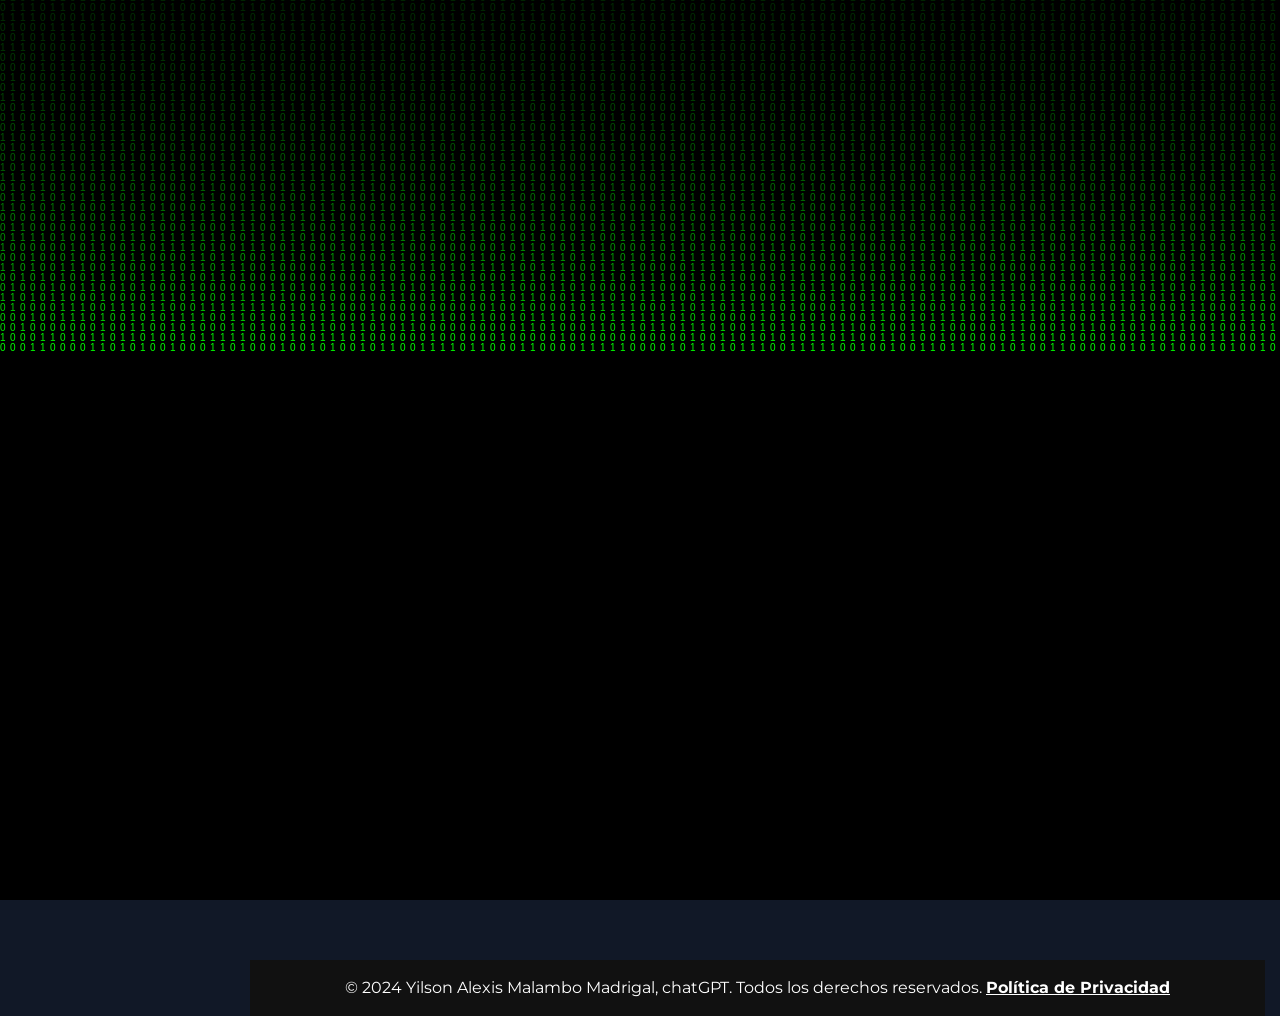
<file: portafolio/contacto/index.html>
<!DOCTYPE html><html lang="es" data-beasties-container><head><style type="text/css" data-primeng-style-id="layer-order">@layer tailwind-base,primeng,tailwind-utilities</style>
    <meta charset="utf-8">
    <title>Contacto | Yilson Malambo, Desarrollador Freelance</title>
    <meta name="google-adsense-account" content="ca-pub-7023823599819358">
    <base href="/">
    <meta name="viewport" content="width=device-width, initial-scale=1">
    <script>
      // Maneja el redirect del 404.html de GitHub Pages
      (function() {
        var query = window.location.search;
        if (query && query[1] === 'p') {
          var decoded = query.slice(1).split('&').map(function(s) {
            return s.replace(/~and~/g, '&');
          });
          var path = '/' + decoded[0].slice(2);
          var search = decoded[1] ? '?' + decoded.slice(1).join('&') : '';
          window.history.replaceState(null, null, path + search + window.location.hash);
        }
      })();
    </script>
    <meta name="description" content="Contacta a Yilson Alexis Malambo Madrigal, desarrollador web freelance, vía WhatsApp o correo para tu próximo proyecto.">
    <meta name="keywords" content="desarrollador web, front-end, back-end, Angular, JavaScript, HTML, CSS, desarrollador freelance, portafolio de software">
    <!-- Open Graph Meta Tags -->
    <meta property="og:type" content="website">
    <meta property="og:title" content="Contacto · Yilson Alexis Malambo Madrigal">
    <meta property="og:description" content="Contacta a Yilson Alexis Malambo Madrigal, desarrollador web freelance, vía WhatsApp o correo para tu próximo proyecto.">
    <meta property="og:image" content="https://alexis-madrigal.com/assets/profile-yilsonMalambo.png">
    <meta property="og:url" content="https://alexis-madrigal.com/portafolio/contacto/">
    <meta property="og:site_name" content="Portafolio Yilson Malambo">
    <link rel="canonical" href="https://alexis-madrigal.com/portafolio/contacto/">
    <meta property="og:locale" content="es_ES">
    <!-- Metadatos adicionales -->
    <meta property="ia:markup_url" content="https://alexis-madrigal.com">
    <!-- <meta property="ia:markup_url_dev" content="https://dev-alexis14kl.github.io/welcome/#/index">
<meta property="ia:rules_url" content="https://alexis14kl.github.io/terms-and-conditions">
<meta property="ia:rules_url_dev" content="https://dev-alexis14kl.github.io/terms-and-conditions"> -->
    <!-- Twitter Card Meta Tags -->
    <meta name="twitter:card" content="summary_large_image">
    <meta name="twitter:title" content="Contacto · Yilson Alexis Malambo Madrigal">
    <meta name="twitter:description" content="Contacta a Yilson Alexis Malambo Madrigal, desarrollador web freelance, vía WhatsApp o correo para tu próximo proyecto.">
    <meta name="twitter:image" content="https://alexis-madrigal.com/assets/profile-yilsonMalambo.png">
    <meta name="twitter:creator" content="@1007601001alex">
    <link rel="icon" type="image/x-icon" href="https://alexis-madrigal.com/favicon.ico">
    <link rel="apple-touch-icon" sizes="180x180" href="/apple-touch-icon.png">

    <!-- Schema Markup -->
    <script type="application/ld+json">
        {
            "@context": "http://schema.org",
            "@type": "Person",
            "name": "Yilson Alexis Malambo Madrigal",
            "jobTitle": "Desarrollador Web",
            "url": "https://alexis-madrigal.com/",
            "sameAs": [
                "https://www.linkedin.com/in/yilson-alexis-malambo-madrigal-ab97b526a",
                "https://github.com/alexis14kl",
                "https://linktr.ee/YilsonMalambo"
            ],
            "image": "https://alexis-madrigal.com/assets/profile-yilsonMalambo.png",
            "worksFor": {
                "@type": "Organization",
                "name": "Portafolio de Yilson Alexis Malambo Madrigal"
            }
        }
    </script>
    <script async src="https://pagead2.googlesyndication.com/pagead/js/adsbygoogle.js?client=ca-pub-7023823599819358" crossorigin="anonymous"></script>
    <style>
        :root {
            --font-base: 'Montserrat', system-ui, -apple-system, 'Segoe UI', sans-serif;
        }

        html {
            /* Reserva el ancho de la barra de scroll desde el primer frame
               para que activar/desactivar overflow no corra el layout. */
            scrollbar-gutter: stable;
        }

        html,
        body {
            font-family: var(--font-base);
        }

        body {
            overflow: hidden;
            padding: 0px;
        }

        #matrixContainer {
            position: fixed;
            inset: 0;
            background: #000;
            z-index: 99999999999099;
            overflow: hidden;
        }

        .q {
            position: fixed;
            top: 0;
            left: 0;
            width: 100%;
            height: 100%;
            z-index: 99999999999099;
            overflow: hidden;
            margin: 0;
        }
    </style>
    <link rel="preconnect" href="https://fonts.googleapis.com">
    <link rel="preconnect" href="https://fonts.gstatic.com" crossorigin>
    <link href="https://fonts.googleapis.com/css2?family=Montserrat:wght@300;400;500;600;700;900&amp;display=swap" rel="stylesheet">
<style>html{--mat-sys-background: #faf9fd;--mat-sys-error: #ba1a1a;--mat-sys-error-container: #ffdad6;--mat-sys-inverse-on-surface: #f2f0f4;--mat-sys-inverse-primary: #abc7ff;--mat-sys-inverse-surface: #2f3033;--mat-sys-on-background: #1a1b1f;--mat-sys-on-error: #ffffff;--mat-sys-on-error-container: #93000a;--mat-sys-on-primary: #ffffff;--mat-sys-on-primary-container: #00458f;--mat-sys-on-primary-fixed: #001b3f;--mat-sys-on-primary-fixed-variant: #00458f;--mat-sys-on-secondary: #ffffff;--mat-sys-on-secondary-container: #3e4759;--mat-sys-on-secondary-fixed: #131c2b;--mat-sys-on-secondary-fixed-variant: #3e4759;--mat-sys-on-surface: #1a1b1f;--mat-sys-on-surface-variant: #44474e;--mat-sys-on-tertiary: #ffffff;--mat-sys-on-tertiary-container: #0000ef;--mat-sys-on-tertiary-fixed: #00006e;--mat-sys-on-tertiary-fixed-variant: #0000ef;--mat-sys-outline: #74777f;--mat-sys-outline-variant: #c4c6d0;--mat-sys-primary: #005cbb;--mat-sys-primary-container: #d7e3ff;--mat-sys-primary-fixed: #d7e3ff;--mat-sys-primary-fixed-dim: #abc7ff;--mat-sys-scrim: #000000;--mat-sys-secondary: #565e71;--mat-sys-secondary-container: #dae2f9;--mat-sys-secondary-fixed: #dae2f9;--mat-sys-secondary-fixed-dim: #bec6dc;--mat-sys-shadow: #000000;--mat-sys-surface: #faf9fd;--mat-sys-surface-bright: #faf9fd;--mat-sys-surface-container: #efedf0;--mat-sys-surface-container-high: #e9e7eb;--mat-sys-surface-container-highest: #e3e2e6;--mat-sys-surface-container-low: #f4f3f6;--mat-sys-surface-container-lowest: #ffffff;--mat-sys-surface-dim: #dbd9dd;--mat-sys-surface-tint: #005cbb;--mat-sys-surface-variant: #e0e2ec;--mat-sys-tertiary: #343dff;--mat-sys-tertiary-container: #e0e0ff;--mat-sys-tertiary-fixed: #e0e0ff;--mat-sys-tertiary-fixed-dim: #bec2ff;--mat-sys-neutral-variant20: #2d3038;--mat-sys-neutral10: #1a1b1f;--mat-sys-level0: 0px 0px 0px 0px rgba(0, 0, 0, .2), 0px 0px 0px 0px rgba(0, 0, 0, .14), 0px 0px 0px 0px rgba(0, 0, 0, .12);--mat-sys-level1: 0px 2px 1px -1px rgba(0, 0, 0, .2), 0px 1px 1px 0px rgba(0, 0, 0, .14), 0px 1px 3px 0px rgba(0, 0, 0, .12);--mat-sys-level2: 0px 3px 3px -2px rgba(0, 0, 0, .2), 0px 3px 4px 0px rgba(0, 0, 0, .14), 0px 1px 8px 0px rgba(0, 0, 0, .12);--mat-sys-level3: 0px 3px 5px -1px rgba(0, 0, 0, .2), 0px 6px 10px 0px rgba(0, 0, 0, .14), 0px 1px 18px 0px rgba(0, 0, 0, .12);--mat-sys-level4: 0px 5px 5px -3px rgba(0, 0, 0, .2), 0px 8px 10px 1px rgba(0, 0, 0, .14), 0px 3px 14px 2px rgba(0, 0, 0, .12);--mat-sys-level5: 0px 7px 8px -4px rgba(0, 0, 0, .2), 0px 12px 17px 2px rgba(0, 0, 0, .14), 0px 5px 22px 4px rgba(0, 0, 0, .12);--mat-sys-body-large: 400 1rem / 1.5rem Roboto;--mat-sys-body-large-font: Roboto;--mat-sys-body-large-line-height: 1.5rem;--mat-sys-body-large-size: 1rem;--mat-sys-body-large-tracking: .031rem;--mat-sys-body-large-weight: 400;--mat-sys-body-medium: 400 .875rem / 1.25rem Roboto;--mat-sys-body-medium-font: Roboto;--mat-sys-body-medium-line-height: 1.25rem;--mat-sys-body-medium-size: .875rem;--mat-sys-body-medium-tracking: .016rem;--mat-sys-body-medium-weight: 400;--mat-sys-body-small: 400 .75rem / 1rem Roboto;--mat-sys-body-small-font: Roboto;--mat-sys-body-small-line-height: 1rem;--mat-sys-body-small-size: .75rem;--mat-sys-body-small-tracking: .025rem;--mat-sys-body-small-weight: 400;--mat-sys-display-large: 400 3.562rem / 4rem Roboto;--mat-sys-display-large-font: Roboto;--mat-sys-display-large-line-height: 4rem;--mat-sys-display-large-size: 3.562rem;--mat-sys-display-large-tracking: -.016rem;--mat-sys-display-large-weight: 400;--mat-sys-display-medium: 400 2.812rem / 3.25rem Roboto;--mat-sys-display-medium-font: Roboto;--mat-sys-display-medium-line-height: 3.25rem;--mat-sys-display-medium-size: 2.812rem;--mat-sys-display-medium-tracking: 0;--mat-sys-display-medium-weight: 400;--mat-sys-display-small: 400 2.25rem / 2.75rem Roboto;--mat-sys-display-small-font: Roboto;--mat-sys-display-small-line-height: 2.75rem;--mat-sys-display-small-size: 2.25rem;--mat-sys-display-small-tracking: 0;--mat-sys-display-small-weight: 400;--mat-sys-headline-large: 400 2rem / 2.5rem Roboto;--mat-sys-headline-large-font: Roboto;--mat-sys-headline-large-line-height: 2.5rem;--mat-sys-headline-large-size: 2rem;--mat-sys-headline-large-tracking: 0;--mat-sys-headline-large-weight: 400;--mat-sys-headline-medium: 400 1.75rem / 2.25rem Roboto;--mat-sys-headline-medium-font: Roboto;--mat-sys-headline-medium-line-height: 2.25rem;--mat-sys-headline-medium-size: 1.75rem;--mat-sys-headline-medium-tracking: 0;--mat-sys-headline-medium-weight: 400;--mat-sys-headline-small: 400 1.5rem / 2rem Roboto;--mat-sys-headline-small-font: Roboto;--mat-sys-headline-small-line-height: 2rem;--mat-sys-headline-small-size: 1.5rem;--mat-sys-headline-small-tracking: 0;--mat-sys-headline-small-weight: 400;--mat-sys-label-large: 500 .875rem / 1.25rem Roboto;--mat-sys-label-large-font: Roboto;--mat-sys-label-large-line-height: 1.25rem;--mat-sys-label-large-size: .875rem;--mat-sys-label-large-tracking: .006rem;--mat-sys-label-large-weight: 500;--mat-sys-label-large-weight-prominent: 700;--mat-sys-label-medium: 500 .75rem / 1rem Roboto;--mat-sys-label-medium-font: Roboto;--mat-sys-label-medium-line-height: 1rem;--mat-sys-label-medium-size: .75rem;--mat-sys-label-medium-tracking: .031rem;--mat-sys-label-medium-weight: 500;--mat-sys-label-medium-weight-prominent: 700;--mat-sys-label-small: 500 .688rem / 1rem Roboto;--mat-sys-label-small-font: Roboto;--mat-sys-label-small-line-height: 1rem;--mat-sys-label-small-size: .688rem;--mat-sys-label-small-tracking: .031rem;--mat-sys-label-small-weight: 500;--mat-sys-title-large: 400 1.375rem / 1.75rem Roboto;--mat-sys-title-large-font: Roboto;--mat-sys-title-large-line-height: 1.75rem;--mat-sys-title-large-size: 1.375rem;--mat-sys-title-large-tracking: 0;--mat-sys-title-large-weight: 400;--mat-sys-title-medium: 500 1rem / 1.5rem Roboto;--mat-sys-title-medium-font: Roboto;--mat-sys-title-medium-line-height: 1.5rem;--mat-sys-title-medium-size: 1rem;--mat-sys-title-medium-tracking: .009rem;--mat-sys-title-medium-weight: 500;--mat-sys-title-small: 500 .875rem / 1.25rem Roboto;--mat-sys-title-small-font: Roboto;--mat-sys-title-small-line-height: 1.25rem;--mat-sys-title-small-size: .875rem;--mat-sys-title-small-tracking: .006rem;--mat-sys-title-small-weight: 500;--mat-sys-corner-extra-large: 28px;--mat-sys-corner-extra-large-top: 28px 28px 0 0;--mat-sys-corner-extra-small: 4px;--mat-sys-corner-extra-small-top: 4px 4px 0 0;--mat-sys-corner-full: 9999px;--mat-sys-corner-large: 16px;--mat-sys-corner-large-end: 0 16px 16px 0;--mat-sys-corner-large-start: 16px 0 0 16px;--mat-sys-corner-large-top: 16px 16px 0 0;--mat-sys-corner-medium: 12px;--mat-sys-corner-none: 0;--mat-sys-corner-small: 8px;--mat-sys-dragged-state-layer-opacity: .16;--mat-sys-focus-state-layer-opacity: .12;--mat-sys-hover-state-layer-opacity: .08;--mat-sys-pressed-state-layer-opacity: .12}@font-face{font-family:primeicons;font-display:block;src:url("./media/primeicons-RSSEDYLY.eot");src:url("./media/primeicons-RSSEDYLY.eot?#iefix") format("embedded-opentype"),url("./media/primeicons-4GST5W3O.woff2") format("woff2"),url("./media/primeicons-P53SE5CV.woff") format("woff"),url("./media/primeicons-GEFHGEHP.ttf") format("truetype"),url("./media/primeicons-DHQU4SEP.svg?#primeicons") format("svg");font-weight:400;font-style:normal}.pi{font-family:primeicons;speak:none;font-style:normal;font-weight:400;font-variant:normal;text-transform:none;line-height:1;display:inline-block;-webkit-font-smoothing:antialiased;-moz-osx-font-smoothing:grayscale}.pi:before{--webkit-backface-visibility:hidden;backface-visibility:hidden}@-webkit-keyframes fa-spin{0%{-webkit-transform:rotate(0deg);transform:rotate(0)}to{-webkit-transform:rotate(359deg);transform:rotate(359deg)}}.pi-telegram:before{content:"\e9d3"}.pi-linkedin:before{content:"\e9cb"}.pi-link:before{content:"\e9c1"}.pi-facebook:before{content:"\e9b4"}.pi-desktop:before{content:"\e993"}.pi-sliders-h:before{content:"\e992"}.pi-briefcase:before{content:"\e97d"}.pi-envelope:before{content:"\e979"}.pi-check:before{content:"\e909"}.pi-info-circle:before{content:"\e924"}.pi-home:before{content:"\e925"}@layer tailwind-base,primeng,tailwind-utilities;@layer tailwind-base{*,:before,:after{--tw-border-spacing-x: 0;--tw-border-spacing-y: 0;--tw-translate-x: 0;--tw-translate-y: 0;--tw-rotate: 0;--tw-skew-x: 0;--tw-skew-y: 0;--tw-scale-x: 1;--tw-scale-y: 1;--tw-pan-x: ;--tw-pan-y: ;--tw-pinch-zoom: ;--tw-scroll-snap-strictness: proximity;--tw-gradient-from-position: ;--tw-gradient-via-position: ;--tw-gradient-to-position: ;--tw-ordinal: ;--tw-slashed-zero: ;--tw-numeric-figure: ;--tw-numeric-spacing: ;--tw-numeric-fraction: ;--tw-ring-inset: ;--tw-ring-offset-width: 0px;--tw-ring-offset-color: #fff;--tw-ring-color: rgb(59 130 246 / .5);--tw-ring-offset-shadow: 0 0 #0000;--tw-ring-shadow: 0 0 #0000;--tw-shadow: 0 0 #0000;--tw-shadow-colored: 0 0 #0000;--tw-blur: ;--tw-brightness: ;--tw-contrast: ;--tw-grayscale: ;--tw-hue-rotate: ;--tw-invert: ;--tw-saturate: ;--tw-sepia: ;--tw-drop-shadow: ;--tw-backdrop-blur: ;--tw-backdrop-brightness: ;--tw-backdrop-contrast: ;--tw-backdrop-grayscale: ;--tw-backdrop-hue-rotate: ;--tw-backdrop-invert: ;--tw-backdrop-opacity: ;--tw-backdrop-saturate: ;--tw-backdrop-sepia: ;--tw-contain-size: ;--tw-contain-layout: ;--tw-contain-paint: ;--tw-contain-style: }*,:before,:after{box-sizing:border-box;border-width:0;border-style:solid;border-color:#e5e7eb}:before,:after{--tw-content: ""}html{line-height:1.5;-webkit-text-size-adjust:100%;-moz-tab-size:4;tab-size:4;font-family:ui-sans-serif,system-ui,sans-serif,"Apple Color Emoji","Segoe UI Emoji",Segoe UI Symbol,"Noto Color Emoji";font-feature-settings:normal;font-variation-settings:normal;-webkit-tap-highlight-color:transparent}body{margin:0;line-height:inherit}h1{font-size:inherit;font-weight:inherit}a{color:inherit;text-decoration:inherit}strong{font-weight:bolder}button,input{font-family:inherit;font-feature-settings:inherit;font-variation-settings:inherit;font-size:100%;font-weight:inherit;line-height:inherit;letter-spacing:inherit;color:inherit;margin:0;padding:0}button{text-transform:none}button,input:where([type=button]),input:where([type=reset]),input:where([type=submit]){-webkit-appearance:button;background-color:transparent;background-image:none}h1,p{margin:0}input::placeholder{opacity:1;color:#9ca3af}button{cursor:pointer}img,canvas,iframe{display:block;vertical-align:middle}img{max-width:100%;height:auto}}@layer tailwind-utilities{.fixed{position:fixed}.relative{position:relative}.bottom-0{bottom:0}.left-0{left:0}.top-\[60px\]{top:60px}.z-50{z-index:50}.my-2{margin-top:.5rem;margin-bottom:.5rem}.mb-1{margin-bottom:.25rem}.mb-3{margin-bottom:.75rem}.mb-6{margin-bottom:1.5rem}.mr-2{margin-right:.5rem}.mt-4{margin-top:1rem}.block{display:block}.flex{display:flex}.h-24{height:6rem}.h-\[300px\]{height:300px}.h-full{height:100%}.min-h-\[150px\]{min-height:150px}.min-h-screen{min-height:100vh}.w-24{width:6rem}.w-\[250px\]{width:250px}.w-full{width:100%}.max-w-6xl{max-width:72rem}.shrink-0{flex-shrink:0}.flex-col{flex-direction:column}.items-center{align-items:center}.justify-center{justify-content:center}.gap-4{gap:1rem}.space-y-6>:not([hidden])~:not([hidden]){--tw-space-y-reverse: 0;margin-top:calc(1.5rem * calc(1 - var(--tw-space-y-reverse)));margin-bottom:calc(1.5rem * var(--tw-space-y-reverse))}.overflow-hidden{overflow:hidden}.rounded-full{border-radius:9999px}.rounded-lg{border-radius:.5rem}.rounded-xl{border-radius:.75rem}.border{border-width:1px}.border-0{border-width:0px}.border-b{border-bottom-width:1px}.border-t{border-top-width:1px}.border-gray-300{--tw-border-opacity: 1;border-color:rgb(209 213 219 / var(--tw-border-opacity, 1))}.border-gray-700{--tw-border-opacity: 1;border-color:rgb(55 65 81 / var(--tw-border-opacity, 1))}.bg-black{--tw-bg-opacity: 1;background-color:rgb(0 0 0 / var(--tw-bg-opacity, 1))}.bg-blue-600{--tw-bg-opacity: 1;background-color:rgb(37 99 235 / var(--tw-bg-opacity, 1))}.bg-gray-900{--tw-bg-opacity: 1;background-color:rgb(17 24 39 / var(--tw-bg-opacity, 1))}.bg-white{--tw-bg-opacity: 1;background-color:rgb(255 255 255 / var(--tw-bg-opacity, 1))}.bg-opacity-60{--tw-bg-opacity: .6}.bg-cover{background-size:cover}.bg-center{background-position:center}.object-cover{object-fit:cover}.p-6{padding:1.5rem}.px-4{padding-left:1rem;padding-right:1rem}.px-6{padding-left:1.5rem;padding-right:1.5rem}.py-12{padding-top:3rem;padding-bottom:3rem}.py-2{padding-top:.5rem;padding-bottom:.5rem}.py-3{padding-top:.75rem;padding-bottom:.75rem}.py-4{padding-top:1rem;padding-bottom:1rem}.text-center{text-align:center}.text-3xl{font-size:1.875rem;line-height:2.25rem}.text-lg{font-size:1.125rem;line-height:1.75rem}.text-sm{font-size:.875rem;line-height:1.25rem}.text-xs{font-size:.75rem;line-height:1rem}.font-bold{font-weight:700}.font-medium{font-weight:500}.font-semibold{font-weight:600}.italic{font-style:italic}.text-blue-600{--tw-text-opacity: 1;color:rgb(37 99 235 / var(--tw-text-opacity, 1))}.text-gray-400{--tw-text-opacity: 1;color:rgb(156 163 175 / var(--tw-text-opacity, 1))}.text-gray-500{--tw-text-opacity: 1;color:rgb(107 114 128 / var(--tw-text-opacity, 1))}.text-gray-700{--tw-text-opacity: 1;color:rgb(55 65 81 / var(--tw-text-opacity, 1))}.text-white{--tw-text-opacity: 1;color:rgb(255 255 255 / var(--tw-text-opacity, 1))}.shadow-2xl{--tw-shadow: 0 25px 50px -12px rgb(0 0 0 / .25);--tw-shadow-colored: 0 25px 50px -12px var(--tw-shadow-color);box-shadow:var(--tw-ring-offset-shadow, 0 0 #0000),var(--tw-ring-shadow, 0 0 #0000),var(--tw-shadow)}.shadow-lg{--tw-shadow: 0 10px 15px -3px rgb(0 0 0 / .1), 0 4px 6px -4px rgb(0 0 0 / .1);--tw-shadow-colored: 0 10px 15px -3px var(--tw-shadow-color), 0 4px 6px -4px var(--tw-shadow-color);box-shadow:var(--tw-ring-offset-shadow, 0 0 #0000),var(--tw-ring-shadow, 0 0 #0000),var(--tw-shadow)}.shadow-md{--tw-shadow: 0 4px 6px -1px rgb(0 0 0 / .1), 0 2px 4px -2px rgb(0 0 0 / .1);--tw-shadow-colored: 0 4px 6px -1px var(--tw-shadow-color), 0 2px 4px -2px var(--tw-shadow-color);box-shadow:var(--tw-ring-offset-shadow, 0 0 #0000),var(--tw-ring-shadow, 0 0 #0000),var(--tw-shadow)}.shadow-sm{--tw-shadow: 0 1px 2px 0 rgb(0 0 0 / .05);--tw-shadow-colored: 0 1px 2px 0 var(--tw-shadow-color);box-shadow:var(--tw-ring-offset-shadow, 0 0 #0000),var(--tw-ring-shadow, 0 0 #0000),var(--tw-shadow)}.transition{transition-property:color,background-color,border-color,text-decoration-color,fill,stroke,opacity,box-shadow,transform,filter,backdrop-filter;transition-timing-function:cubic-bezier(.4,0,.2,1);transition-duration:.15s}.transition-transform{transition-property:transform;transition-timing-function:cubic-bezier(.4,0,.2,1);transition-duration:.15s}.duration-300{transition-duration:.3s}}body:has(.introjs-overlay){overflow-x:clip!important}:root{color-scheme:white}html,body{height:100%;overscroll-behavior-y:none}body{margin:0;background-color:#111827}input,button,.p-component{font-family:var(--font-base)!important}.hover\:bg-blue-700:hover{--tw-bg-opacity: 1;background-color:rgb(29 78 216 / var(--tw-bg-opacity, 1))}.hover\:text-white:hover{--tw-text-opacity: 1;color:rgb(255 255 255 / var(--tw-text-opacity, 1))}.focus\:ring-2:focus{--tw-ring-offset-shadow: var(--tw-ring-inset) 0 0 0 var(--tw-ring-offset-width) var(--tw-ring-offset-color);--tw-ring-shadow: var(--tw-ring-inset) 0 0 0 calc(2px + var(--tw-ring-offset-width)) var(--tw-ring-color);box-shadow:var(--tw-ring-offset-shadow),var(--tw-ring-shadow),var(--tw-shadow, 0 0 #0000)}.focus\:ring-blue-500:focus{--tw-ring-opacity: 1;--tw-ring-color: rgb(59 130 246 / var(--tw-ring-opacity, 1))}.disabled\:cursor-not-allowed:disabled{cursor:not-allowed}.disabled\:opacity-50:disabled{opacity:.5}@media(min-width:640px){.sm\:px-6{padding-left:1.5rem;padding-right:1.5rem}}@media(min-width:768px){.md\:h-auto{height:auto}.md\:w-1\/2{width:50%}.md\:flex-row{flex-direction:row}.md\:p-10{padding:2.5rem}.md\:px-10{padding-left:2.5rem;padding-right:2.5rem}.md\:text-left{text-align:left}}:root{--swiper-navigation-size:44px}:root{--swiper-theme-color:#007aff}
</style><link rel="stylesheet" href="styles-ZYGTMKHC.css" media="print" onload="this.media='all'"><noscript><link rel="stylesheet" href="styles-ZYGTMKHC.css"></noscript><style type="text/css" data-primeng-style-id="primitive-variables">@layer primeng{:root,:host{--p-stone-50:#fafaf9;--p-stone-100:#f5f5f4;--p-stone-200:#e7e5e4;--p-stone-300:#d6d3d1;--p-stone-400:#a8a29e;--p-stone-500:#78716c;--p-stone-600:#57534e;--p-stone-700:#44403c;--p-stone-800:#292524;--p-stone-900:#1c1917;--p-stone-950:#0c0a09;--p-neutral-50:#fafafa;--p-neutral-100:#f5f5f5;--p-neutral-200:#e5e5e5;--p-neutral-300:#d4d4d4;--p-neutral-400:#a3a3a3;--p-neutral-500:#737373;--p-neutral-600:#525252;--p-neutral-700:#404040;--p-neutral-800:#262626;--p-neutral-900:#171717;--p-neutral-950:#0a0a0a;--p-zinc-50:#fafafa;--p-zinc-100:#f4f4f5;--p-zinc-200:#e4e4e7;--p-zinc-300:#d4d4d8;--p-zinc-400:#a1a1aa;--p-zinc-500:#71717a;--p-zinc-600:#52525b;--p-zinc-700:#3f3f46;--p-zinc-800:#27272a;--p-zinc-900:#18181b;--p-zinc-950:#09090b;--p-gray-50:#f9fafb;--p-gray-100:#f3f4f6;--p-gray-200:#e5e7eb;--p-gray-300:#d1d5db;--p-gray-400:#9ca3af;--p-gray-500:#6b7280;--p-gray-600:#4b5563;--p-gray-700:#374151;--p-gray-800:#1f2937;--p-gray-900:#111827;--p-gray-950:#030712;--p-slate-50:#f8fafc;--p-slate-100:#f1f5f9;--p-slate-200:#e2e8f0;--p-slate-300:#cbd5e1;--p-slate-400:#94a3b8;--p-slate-500:#64748b;--p-slate-600:#475569;--p-slate-700:#334155;--p-slate-800:#1e293b;--p-slate-900:#0f172a;--p-slate-950:#020617;--p-rose-50:#fff1f2;--p-rose-100:#ffe4e6;--p-rose-200:#fecdd3;--p-rose-300:#fda4af;--p-rose-400:#fb7185;--p-rose-500:#f43f5e;--p-rose-600:#e11d48;--p-rose-700:#be123c;--p-rose-800:#9f1239;--p-rose-900:#881337;--p-rose-950:#4c0519;--p-pink-50:#fdf2f8;--p-pink-100:#fce7f3;--p-pink-200:#fbcfe8;--p-pink-300:#f9a8d4;--p-pink-400:#f472b6;--p-pink-500:#ec4899;--p-pink-600:#db2777;--p-pink-700:#be185d;--p-pink-800:#9d174d;--p-pink-900:#831843;--p-pink-950:#500724;--p-fuchsia-50:#fdf4ff;--p-fuchsia-100:#fae8ff;--p-fuchsia-200:#f5d0fe;--p-fuchsia-300:#f0abfc;--p-fuchsia-400:#e879f9;--p-fuchsia-500:#d946ef;--p-fuchsia-600:#c026d3;--p-fuchsia-700:#a21caf;--p-fuchsia-800:#86198f;--p-fuchsia-900:#701a75;--p-fuchsia-950:#4a044e;--p-purple-50:#faf5ff;--p-purple-100:#f3e8ff;--p-purple-200:#e9d5ff;--p-purple-300:#d8b4fe;--p-purple-400:#c084fc;--p-purple-500:#a855f7;--p-purple-600:#9333ea;--p-purple-700:#7e22ce;--p-purple-800:#6b21a8;--p-purple-900:#581c87;--p-purple-950:#3b0764;--p-violet-50:#f5f3ff;--p-violet-100:#ede9fe;--p-violet-200:#ddd6fe;--p-violet-300:#c4b5fd;--p-violet-400:#a78bfa;--p-violet-500:#8b5cf6;--p-violet-600:#7c3aed;--p-violet-700:#6d28d9;--p-violet-800:#5b21b6;--p-violet-900:#4c1d95;--p-violet-950:#2e1065;--p-indigo-50:#eef2ff;--p-indigo-100:#e0e7ff;--p-indigo-200:#c7d2fe;--p-indigo-300:#a5b4fc;--p-indigo-400:#818cf8;--p-indigo-500:#6366f1;--p-indigo-600:#4f46e5;--p-indigo-700:#4338ca;--p-indigo-800:#3730a3;--p-indigo-900:#312e81;--p-indigo-950:#1e1b4b;--p-blue-50:#eff6ff;--p-blue-100:#dbeafe;--p-blue-200:#bfdbfe;--p-blue-300:#93c5fd;--p-blue-400:#60a5fa;--p-blue-500:#3b82f6;--p-blue-600:#2563eb;--p-blue-700:#1d4ed8;--p-blue-800:#1e40af;--p-blue-900:#1e3a8a;--p-blue-950:#172554;--p-sky-50:#f0f9ff;--p-sky-100:#e0f2fe;--p-sky-200:#bae6fd;--p-sky-300:#7dd3fc;--p-sky-400:#38bdf8;--p-sky-500:#0ea5e9;--p-sky-600:#0284c7;--p-sky-700:#0369a1;--p-sky-800:#075985;--p-sky-900:#0c4a6e;--p-sky-950:#082f49;--p-cyan-50:#ecfeff;--p-cyan-100:#cffafe;--p-cyan-200:#a5f3fc;--p-cyan-300:#67e8f9;--p-cyan-400:#22d3ee;--p-cyan-500:#06b6d4;--p-cyan-600:#0891b2;--p-cyan-700:#0e7490;--p-cyan-800:#155e75;--p-cyan-900:#164e63;--p-cyan-950:#083344;--p-teal-50:#f0fdfa;--p-teal-100:#ccfbf1;--p-teal-200:#99f6e4;--p-teal-300:#5eead4;--p-teal-400:#2dd4bf;--p-teal-500:#14b8a6;--p-teal-600:#0d9488;--p-teal-700:#0f766e;--p-teal-800:#115e59;--p-teal-900:#134e4a;--p-teal-950:#042f2e;--p-yellow-50:#fefce8;--p-yellow-100:#fef9c3;--p-yellow-200:#fef08a;--p-yellow-300:#fde047;--p-yellow-400:#facc15;--p-yellow-500:#eab308;--p-yellow-600:#ca8a04;--p-yellow-700:#a16207;--p-yellow-800:#854d0e;--p-yellow-900:#713f12;--p-yellow-950:#422006;--p-amber-50:#fffbeb;--p-amber-100:#fef3c7;--p-amber-200:#fde68a;--p-amber-300:#fcd34d;--p-amber-400:#fbbf24;--p-amber-500:#f59e0b;--p-amber-600:#d97706;--p-amber-700:#b45309;--p-amber-800:#92400e;--p-amber-900:#78350f;--p-amber-950:#451a03;--p-orange-50:#fff7ed;--p-orange-100:#ffedd5;--p-orange-200:#fed7aa;--p-orange-300:#fdba74;--p-orange-400:#fb923c;--p-orange-500:#f97316;--p-orange-600:#ea580c;--p-orange-700:#c2410c;--p-orange-800:#9a3412;--p-orange-900:#7c2d12;--p-orange-950:#431407;--p-red-50:#fef2f2;--p-red-100:#fee2e2;--p-red-200:#fecaca;--p-red-300:#fca5a5;--p-red-400:#f87171;--p-red-500:#ef4444;--p-red-600:#dc2626;--p-red-700:#b91c1c;--p-red-800:#991b1b;--p-red-900:#7f1d1d;--p-red-950:#450a0a;--p-lime-50:#f7fee7;--p-lime-100:#ecfccb;--p-lime-200:#d9f99d;--p-lime-300:#bef264;--p-lime-400:#a3e635;--p-lime-500:#84cc16;--p-lime-600:#65a30d;--p-lime-700:#4d7c0f;--p-lime-800:#3f6212;--p-lime-900:#365314;--p-lime-950:#1a2e05;--p-green-50:#f0fdf4;--p-green-100:#dcfce7;--p-green-200:#bbf7d0;--p-green-300:#86efac;--p-green-400:#4ade80;--p-green-500:#22c55e;--p-green-600:#16a34a;--p-green-700:#15803d;--p-green-800:#166534;--p-green-900:#14532d;--p-green-950:#052e16;--p-emerald-50:#ecfdf5;--p-emerald-100:#d1fae5;--p-emerald-200:#a7f3d0;--p-emerald-300:#6ee7b7;--p-emerald-400:#34d399;--p-emerald-500:#10b981;--p-emerald-600:#059669;--p-emerald-700:#047857;--p-emerald-800:#065f46;--p-emerald-900:#064e3b;--p-emerald-950:#022c22;--p-border-radius-none:0;--p-border-radius-xs:2px;--p-border-radius-sm:4px;--p-border-radius-md:6px;--p-border-radius-lg:8px;--p-border-radius-xl:12px;}}</style><style type="text/css" data-primeng-style-id="semantic-variables">@layer primeng{:root,:host{--p-transition-duration:0s;--p-disabled-opacity:0.6;--p-icon-size:1rem;--p-anchor-gutter:0;--p-overlay-navigation-shadow:0 4px 6px -1px rgba(0,0,0,0.1),0 2px 4px -2px rgba(0,0,0,0.1);--p-overlay-modal-border-radius:var(--p-border-radius-xs);--p-overlay-modal-padding:1.25rem;--p-overlay-modal-shadow:0 20px 25px -5px rgba(0,0,0,0.1),0 8px 10px -6px rgba(0,0,0,0.1);--p-overlay-popover-border-radius:var(--p-border-radius-xs);--p-overlay-popover-padding:0.75rem;--p-overlay-popover-shadow:0 4px 6px -1px rgba(0,0,0,0.1),0 2px 4px -2px rgba(0,0,0,0.1);--p-overlay-select-border-radius:var(--p-border-radius-xs);--p-overlay-select-shadow:0 4px 6px -1px rgba(0,0,0,0.1),0 2px 4px -2px rgba(0,0,0,0.1);--p-navigation-submenu-icon-size:0.875rem;--p-navigation-submenu-label-padding:0.5rem 0.75rem;--p-navigation-submenu-label-font-weight:700;--p-navigation-item-padding:0.5rem 0.75rem;--p-navigation-item-border-radius:0;--p-navigation-item-gap:0.5rem;--p-navigation-list-padding:0.125rem 0;--p-navigation-list-gap:0;--p-mask-transition-duration:0.3s;--p-content-border-radius:var(--p-border-radius-xs);--p-list-padding:0.125rem 0;--p-list-gap:0;--p-list-option-group-padding:0.5rem 0.75rem;--p-list-option-group-font-weight:700;--p-list-option-padding:0.5rem 0.75rem;--p-list-option-border-radius:0;--p-list-header-padding:0.5rem 0.75rem 0.375rem 0.75rem;--p-form-field-padding-x:0.75rem;--p-form-field-padding-y:0.5rem;--p-form-field-border-radius:var(--p-border-radius-xs);--p-form-field-transition-duration:var(--p-transition-duration);--p-form-field-focus-ring-width:2px;--p-form-field-focus-ring-style:solid;--p-form-field-focus-ring-color:var(--p-primary-color);--p-form-field-focus-ring-offset:-1px;--p-form-field-focus-ring-shadow:none;--p-form-field-lg-font-size:1.125rem;--p-form-field-lg-padding-x:0.875rem;--p-form-field-lg-padding-y:0.625rem;--p-form-field-sm-font-size:0.875rem;--p-form-field-sm-padding-x:0.625rem;--p-form-field-sm-padding-y:0.375rem;--p-primary-50:var(--p-emerald-50);--p-primary-100:var(--p-emerald-100);--p-primary-200:var(--p-emerald-200);--p-primary-300:var(--p-emerald-300);--p-primary-400:var(--p-emerald-400);--p-primary-500:var(--p-emerald-500);--p-primary-600:var(--p-emerald-600);--p-primary-700:var(--p-emerald-700);--p-primary-800:var(--p-emerald-800);--p-primary-900:var(--p-emerald-900);--p-primary-950:var(--p-emerald-950);--p-focus-ring-width:2px;--p-focus-ring-style:solid;--p-focus-ring-color:var(--p-primary-color);--p-focus-ring-offset:2px;--p-focus-ring-shadow:none;--p-navigation-submenu-icon-color:var(--p-text-muted-color);--p-navigation-submenu-icon-focus-color:var(--p-primary-contrast-color);--p-navigation-submenu-icon-active-color:var(--p-text-hover-muted-color);--p-navigation-submenu-label-background:transparent;--p-navigation-submenu-label-color:var(--p-text-color);--p-navigation-item-focus-background:var(--p-primary-color);--p-navigation-item-active-background:var(--p-surface-200);--p-navigation-item-color:var(--p-text-color);--p-navigation-item-focus-color:var(--p-primary-contrast-color);--p-navigation-item-active-color:var(--p-text-hover-color);--p-navigation-item-icon-color:var(--p-text-muted-color);--p-navigation-item-icon-focus-color:var(--p-primary-contrast-color);--p-navigation-item-icon-active-color:var(--p-text-hover-muted-color);--p-list-option-group-background:transparent;--p-list-option-group-color:var(--p-text-color);--p-list-option-focus-background:var(--p-surface-200);--p-list-option-selected-background:var(--p-highlight-background);--p-list-option-selected-focus-background:var(--p-highlight-focus-background);--p-list-option-color:var(--p-text-color);--p-list-option-focus-color:var(--p-text-hover-color);--p-list-option-selected-color:var(--p-highlight-color);--p-list-option-selected-focus-color:var(--p-highlight-focus-color);--p-list-option-icon-color:var(--p-text-muted-color);--p-list-option-icon-focus-color:var(--p-text-hover-muted-color);--p-overlay-modal-background:var(--p-surface-0);--p-overlay-modal-border-color:transparent;--p-overlay-modal-color:var(--p-text-color);--p-overlay-popover-background:var(--p-surface-0);--p-overlay-popover-border-color:transparent;--p-overlay-popover-color:var(--p-text-color);--p-overlay-select-background:var(--p-surface-0);--p-overlay-select-border-color:transparent;--p-overlay-select-color:var(--p-text-color);--p-content-background:var(--p-surface-0);--p-content-hover-background:var(--p-surface-200);--p-content-border-color:var(--p-surface-400);--p-content-color:var(--p-text-color);--p-content-hover-color:var(--p-text-hover-color);--p-text-color:var(--p-surface-900);--p-text-hover-color:var(--p-surface-950);--p-text-muted-color:var(--p-surface-600);--p-text-hover-muted-color:var(--p-surface-700);--p-form-field-background:var(--p-surface-0);--p-form-field-disabled-background:var(--p-surface-300);--p-form-field-filled-background:var(--p-surface-100);--p-form-field-filled-hover-background:var(--p-surface-100);--p-form-field-filled-focus-background:var(--p-surface-100);--p-form-field-border-color:var(--p-surface-500);--p-form-field-hover-border-color:var(--p-surface-500);--p-form-field-focus-border-color:var(--p-surface-500);--p-form-field-invalid-border-color:var(--p-red-500);--p-form-field-color:var(--p-surface-900);--p-form-field-disabled-color:var(--p-surface-600);--p-form-field-placeholder-color:var(--p-surface-600);--p-form-field-invalid-placeholder-color:var(--p-red-600);--p-form-field-float-label-color:var(--p-surface-600);--p-form-field-float-label-focus-color:var(--p-primary-color);--p-form-field-float-label-active-color:var(--p-surface-600);--p-form-field-float-label-invalid-color:var(--p-form-field-invalid-placeholder-color);--p-form-field-icon-color:var(--p-surface-900);--p-form-field-shadow:none;--p-mask-background:rgba(0,0,0,0.4);--p-mask-color:var(--p-surface-200);--p-highlight-background:var(--p-primary-600);--p-highlight-focus-background:var(--p-primary-700);--p-highlight-color:#ffffff;--p-highlight-focus-color:#ffffff;--p-primary-color:var(--p-primary-600);--p-primary-contrast-color:#ffffff;--p-primary-hover-color:var(--p-primary-700);--p-primary-active-color:var(--p-primary-800);--p-surface-0:#ffffff;--p-surface-50:var(--p-slate-50);--p-surface-100:var(--p-slate-100);--p-surface-200:var(--p-slate-200);--p-surface-300:var(--p-slate-300);--p-surface-400:var(--p-slate-400);--p-surface-500:var(--p-slate-500);--p-surface-600:var(--p-slate-600);--p-surface-700:var(--p-slate-700);--p-surface-800:var(--p-slate-800);--p-surface-900:var(--p-slate-900);--p-surface-950:var(--p-slate-950);}}@layer primeng{@media (prefers-color-scheme:dark){:root,:host{--p-navigation-submenu-icon-color:var(--p-text-muted-color);--p-navigation-submenu-icon-focus-color:var(--p-primary-contrast-color);--p-navigation-submenu-icon-active-color:var(--p-text-hover-muted-color);--p-navigation-submenu-label-background:transparent;--p-navigation-submenu-label-color:var(--p-text-color);--p-navigation-item-focus-background:var(--p-primary-color);--p-navigation-item-active-background:var(--p-surface-700);--p-navigation-item-color:var(--p-text-color);--p-navigation-item-focus-color:var(--p-primary-contrast-color);--p-navigation-item-active-color:var(--p-text-color);--p-navigation-item-icon-color:var(--p-text-muted-color);--p-navigation-item-icon-focus-color:var(--p-primary-contrast-color);--p-navigation-item-icon-active-color:var(--p-text-hover-muted-color);--p-list-option-group-background:transparent;--p-list-option-group-color:var(--p-text-color);--p-list-option-focus-background:var(--p-surface-700);--p-list-option-selected-background:var(--p-highlight-background);--p-list-option-selected-focus-background:var(--p-highlight-focus-background);--p-list-option-color:var(--p-text-color);--p-list-option-focus-color:var(--p-text-hover-color);--p-list-option-selected-color:var(--p-highlight-color);--p-list-option-selected-focus-color:var(--p-highlight-focus-color);--p-list-option-icon-color:var(--p-text-muted-color);--p-list-option-icon-focus-color:var(--p-text-hover-muted-color);--p-overlay-modal-background:var(--p-surface-900);--p-overlay-modal-border-color:var(--p-surface-700);--p-overlay-modal-color:var(--p-text-color);--p-overlay-popover-background:var(--p-surface-900);--p-overlay-popover-border-color:var(--p-surface-700);--p-overlay-popover-color:var(--p-text-color);--p-overlay-select-background:var(--p-surface-900);--p-overlay-select-border-color:var(--p-surface-700);--p-overlay-select-color:var(--p-text-color);--p-content-background:var(--p-surface-900);--p-content-hover-background:var(--p-surface-700);--p-content-border-color:var(--p-surface-500);--p-content-color:var(--p-text-color);--p-content-hover-color:var(--p-text-hover-color);--p-text-color:var(--p-surface-0);--p-text-hover-color:var(--p-surface-0);--p-text-muted-color:var(--p-surface-400);--p-text-hover-muted-color:var(--p-surface-300);--p-form-field-background:var(--p-surface-950);--p-form-field-disabled-background:var(--p-surface-700);--p-form-field-filled-background:var(--p-surface-800);--p-form-field-filled-hover-background:var(--p-surface-800);--p-form-field-filled-focus-background:var(--p-surface-800);--p-form-field-border-color:var(--p-surface-500);--p-form-field-hover-border-color:var(--p-surface-500);--p-form-field-focus-border-color:var(--p-surface-500);--p-form-field-invalid-border-color:var(--p-red-400);--p-form-field-color:var(--p-surface-0);--p-form-field-disabled-color:var(--p-surface-400);--p-form-field-placeholder-color:var(--p-surface-400);--p-form-field-invalid-placeholder-color:var(--p-red-400);--p-form-field-float-label-color:var(--p-surface-400);--p-form-field-float-label-focus-color:var(--p-primary-color);--p-form-field-float-label-active-color:var(--p-surface-400);--p-form-field-float-label-invalid-color:var(--p-form-field-invalid-placeholder-color);--p-form-field-icon-color:var(--p-surface-0);--p-form-field-shadow:none;--p-mask-background:rgba(0,0,0,0.6);--p-mask-color:var(--p-surface-200);--p-highlight-background:var(--p-primary-500);--p-highlight-focus-background:var(--p-primary-400);--p-highlight-color:var(--p-surface-950);--p-highlight-focus-color:var(--p-surface-950);--p-primary-color:var(--p-primary-500);--p-primary-contrast-color:var(--p-surface-950);--p-primary-hover-color:var(--p-primary-400);--p-primary-active-color:var(--p-primary-300);--p-surface-0:#ffffff;--p-surface-50:var(--p-zinc-50);--p-surface-100:var(--p-zinc-100);--p-surface-200:var(--p-zinc-200);--p-surface-300:var(--p-zinc-300);--p-surface-400:var(--p-zinc-400);--p-surface-500:var(--p-zinc-500);--p-surface-600:var(--p-zinc-600);--p-surface-700:var(--p-zinc-700);--p-surface-800:var(--p-zinc-800);--p-surface-900:var(--p-zinc-900);--p-surface-950:var(--p-zinc-950);}}}</style><style type="text/css" data-primeng-style-id="global-variables">@layer primeng{:root,:host{color-scheme:light}}@layer primeng{@media (prefers-color-scheme:dark){:root,:host{color-scheme:dark}}}</style><style type="text/css" data-primeng-style-id="global-style">@layer primeng{ *,::before,::after{box-sizing:border-box;}.p-collapsible-enter-active{animation:p-animate-collapsible-expand 0.2s ease-out;overflow:hidden;}.p-collapsible-leave-active{animation:p-animate-collapsible-collapse 0.2s ease-out;overflow:hidden;}@keyframes p-animate-collapsible-expand{from{grid-template-rows:0fr;}to{grid-template-rows:1fr;}} @keyframes p-animate-collapsible-collapse{from{grid-template-rows:1fr;}to{grid-template-rows:0fr;}} .p-disabled,.p-disabled *{cursor:default;pointer-events:none;user-select:none;}.p-disabled,.p-component:disabled{opacity:var(--p-disabled-opacity);}.pi{font-size:var(--p-icon-size);}.p-icon{width:var(--p-icon-size);height:var(--p-icon-size);}.p-overlay-mask{background:var(--px-mask-background,var(--p-mask-background));color:var(--p-mask-color);position:fixed;top:0;left:0;width:100%;height:100%;}.p-overlay-mask-enter-active{animation:p-animate-overlay-mask-enter var(--p-mask-transition-duration) forwards;}.p-overlay-mask-leave-active{animation:p-animate-overlay-mask-leave var(--p-mask-transition-duration) forwards;}@keyframes p-animate-overlay-mask-enter{from{background:transparent;}to{background:var(--px-mask-background,var(--p-mask-background));}} @keyframes p-animate-overlay-mask-leave{from{background:var(--px-mask-background,var(--p-mask-background));}to{background:transparent;}} .p-anchored-overlay-enter-active{animation:p-animate-anchored-overlay-enter 300ms cubic-bezier(.19,1,.22,1);}.p-anchored-overlay-leave-active{animation:p-animate-anchored-overlay-leave 300ms cubic-bezier(.19,1,.22,1);}@keyframes p-animate-anchored-overlay-enter{from{opacity:0;transform:scale(0.93);}} @keyframes p-animate-anchored-overlay-leave{to{opacity:0;transform:scale(0.93);}}}</style><style ng-app-id="ng">@layer reset,primeng;@layer reset;  .introjs-tooltipReferenceLayer{display:none}  .introjs-helperLayer{display:none}  .introjs-overlay{display:none!important}[_nghost-ng-c818403611]     .p-toast{margin-right:-21px!important;margin-top:-21px!important}[_nghost-ng-c818403611]     .ql-snow, .ql-snow[_ngcontent-ng-c818403611]   *[_ngcontent-ng-c818403611]{background:#fff}@media(max-width:768px){#contactH2[_ngcontent-ng-c818403611]{font-size:1.3rem!important}[_nghost-ng-c818403611]     .p-toast{width:100%!important}}main[_ngcontent-ng-c818403611]{height:100dvh;display:list-item;margin-top:60px;margin-left:250px;padding:1rem;transition:margin-left .3s ease}@media(max-width:768px){main[_ngcontent-ng-c818403611]{margin-left:0}}.map-frame[_ngcontent-ng-c818403611]{transition:opacity .35s ease}.is-loading[_ngcontent-ng-c818403611]   .map-frame[_ngcontent-ng-c818403611]{opacity:0}.map-skeleton[_ngcontent-ng-c818403611]{position:absolute;inset:0;background:linear-gradient(100deg,#e5e7eb 30%,#f3f4f6,#e5e7eb 70%);background-size:200% 100%;animation:_ngcontent-ng-c818403611_mapSkeleton 1.4s ease-in-out infinite}@keyframes _ngcontent-ng-c818403611_mapSkeleton{0%{background-position:200% 0}to{background-position:-200% 0}}@media(prefers-reduced-motion:reduce){.map-skeleton[_ngcontent-ng-c818403611]{animation:none}}</style><style ng-app-id="ng">@layer reset,primeng;  .p-menubar{background:none!important;border:none!important}.bg-gradient-to-r[_ngcontent-ng-c1222453475]{background:linear-gradient(90deg,#1e3a8a,#3b82f6)}.badge-custom[_ngcontent-ng-c1222453475]{background-color:#2563eb;color:#fff;font-weight:700;border-radius:9999px}.text-shadow-md[_ngcontent-ng-c1222453475]{text-shadow:1px 1px 3px rgba(0,0,0,.2)}.hover\:bg-blue-500[_ngcontent-ng-c1222453475]:hover{background-color:(#3b82f6)}.p-avatar[_ngcontent-ng-c1222453475]{border:2px solid white}.p-menubar-item-link[_ngcontent-ng-c1222453475]{padding:10px 15px;display:flex;transition:background .3s ease}header[_ngcontent-ng-c1222453475]{position:fixed;top:0;left:0;width:100%;z-index:50}body[_ngcontent-ng-c1222453475]{margin-top:80px} :root{--p-menubar-transition-duration: unset !important;--p-menubar-item-focus-background: unset !important;--p-menubar-item-active-background: unset !important;--p-menubar-item-color: unset !important;--p-menubar-item-focus-color: unset !important;--p-menubar-item-active-color: unset !important;--p-menubar-item-border-radius: unset !important;--p-menubar-item-icon-color: unset !important;--p-menubar-item-icon-focus-color: unset !important;--p-menubar-item-icon-active-color: unset !important}@media(max-width:600px){  .p-1{display:none!important}}@media(max-width:325px){  .text-3xl{font-size:10pt}}header[_ngcontent-ng-c1222453475]{position:fixed;top:0;left:0;width:100%;height:60px;background-color:#111;color:#fff;display:flex;align-items:center;padding:0 1rem;z-index:1001}.logo[_ngcontent-ng-c1222453475]{font-weight:700;font-size:1.25rem}.hamburger[_ngcontent-ng-c1222453475]{display:none;flex-direction:column;cursor:pointer;width:24px;height:18px;justify-content:space-between;margin-left:auto}.hamburger[_ngcontent-ng-c1222453475]   span[_ngcontent-ng-c1222453475]{height:3px;width:100%;background:#fff;border-radius:2px}@media(max-width:768px){.hamburger[_ngcontent-ng-c1222453475]{display:flex}}.logo[_ngcontent-ng-c1222453475]{font-family:var(--font-base);font-weight:900;color:#fff;text-transform:uppercase;letter-spacing:2px;position:relative;text-shadow:2px 2px 0 #000,-2px 2px 0 #000,2px -2px 0 #000,-2px -2px 0 #000,0 0 10px #fbfafb,0 0 20px #fbfbfb,0 0 30px #ffffff,0 0 40px #ffffff;transform:rotate(-2deg) skew(-5deg,2deg);-webkit-user-select:none;user-select:none;cursor:default}</style><style ng-app-id="ng">nav[_ngcontent-ng-c421023958]{position:fixed;top:60px;bottom:0;left:0;width:250px;height:calc(100dvh - 60px);max-height:calc(100dvh - 60px);background-color:#222;display:flex;flex-direction:column;padding-top:1rem;transition:transform .3s ease;z-index:1000;overscroll-behavior:contain;touch-action:pan-y}nav[_ngcontent-ng-c421023958]   a[_ngcontent-ng-c421023958]{color:#fff;text-decoration:none;padding:1rem 1.5rem;font-weight:500;border-left:4px solid transparent;transition:background-color .2s ease,border-color .2s ease}nav[_ngcontent-ng-c421023958]   a[_ngcontent-ng-c421023958]:hover{background-color:#444;border-left-color:#4f46e5}nav[_ngcontent-ng-c421023958]   a.active-link[_ngcontent-ng-c421023958]{background:linear-gradient(90deg,#6366f140,#6366f10d);border-left-color:#6366f1;color:#a5b4fc;font-weight:700}.social-icons-row[_ngcontent-ng-c421023958]   a[_ngcontent-ng-c421023958]{padding:.4rem;border-left:none}.social-icons-row[_ngcontent-ng-c421023958]   a[_ngcontent-ng-c421023958]:hover{background-color:transparent;border-left:none}@media(max-width:768px){nav[_ngcontent-ng-c421023958]{transform:translate(-100%);width:250px;max-width:80vw;box-shadow:2px 0 12px #000000b3}nav.open[_ngcontent-ng-c421023958]{transform:translate(0)}}@media(min-width:769px){nav[_ngcontent-ng-c421023958]{transform:translate(0)!important;box-shadow:none}}</style><style ng-app-id="ng">footer[_ngcontent-ng-c1964554699]{transition:margin-left .3s ease}@media(min-width:769px){footer[_ngcontent-ng-c1964554699]{margin-left:250px}}</style><style ng-app-id="ng">perfect-scrollbar{position:relative;display:block;overflow:hidden;width:100%;height:100%;max-width:100%;max-height:100%}perfect-scrollbar[hidden]{display:none}perfect-scrollbar>.ps{position:static;display:block;width:100%;height:100%;max-width:100%;max-height:100%}perfect-scrollbar>.ps textarea{-ms-overflow-style:scrollbar}perfect-scrollbar>.ps>.ps-overlay{position:absolute;inset:0;display:block;overflow:hidden;pointer-events:none}perfect-scrollbar>.ps>.ps-overlay .ps-indicator-top,perfect-scrollbar>.ps>.ps-overlay .ps-indicator-left,perfect-scrollbar>.ps>.ps-overlay .ps-indicator-right,perfect-scrollbar>.ps>.ps-overlay .ps-indicator-bottom{position:absolute;opacity:0;transition:opacity .3s ease-in-out}perfect-scrollbar>.ps>.ps-overlay .ps-indicator-top,perfect-scrollbar>.ps>.ps-overlay .ps-indicator-bottom{left:0;min-width:100%;min-height:24px}perfect-scrollbar>.ps>.ps-overlay .ps-indicator-left,perfect-scrollbar>.ps>.ps-overlay .ps-indicator-right{top:0;min-width:24px;min-height:100%}perfect-scrollbar>.ps>.ps-overlay .ps-indicator-top{top:0}perfect-scrollbar>.ps>.ps-overlay .ps-indicator-left{left:0}perfect-scrollbar>.ps>.ps-overlay .ps-indicator-right{right:0}perfect-scrollbar>.ps>.ps-overlay .ps-indicator-bottom{bottom:0}perfect-scrollbar>.ps.ps--active-y>.ps__rail-y{top:0!important;right:0!important;left:auto!important;width:10px;cursor:default;transition:width .2s linear,opacity .2s linear,background-color .2s linear}perfect-scrollbar>.ps.ps--active-y>.ps__rail-y:hover,perfect-scrollbar>.ps.ps--active-y>.ps__rail-y.ps--clicking{width:15px}perfect-scrollbar>.ps.ps--active-x>.ps__rail-x{top:auto!important;bottom:0!important;left:0!important;height:10px;cursor:default;transition:height .2s linear,opacity .2s linear,background-color .2s linear}perfect-scrollbar>.ps.ps--active-x>.ps__rail-x:hover,perfect-scrollbar>.ps.ps--active-x>.ps__rail-x.ps--clicking{height:15px}perfect-scrollbar>.ps.ps--active-x.ps--active-y>.ps__rail-y{margin:0 0 10px}perfect-scrollbar>.ps.ps--active-x.ps--active-y>.ps__rail-x{margin:0 10px 0 0}perfect-scrollbar>.ps.ps--scrolling-y>.ps__rail-y,perfect-scrollbar>.ps.ps--scrolling-x>.ps__rail-x{opacity:.9;background-color:#eee}perfect-scrollbar.ps-show-always>.ps.ps--active-y>.ps__rail-y,perfect-scrollbar.ps-show-always>.ps.ps--active-x>.ps__rail-x{opacity:.6}perfect-scrollbar.ps-show-active>.ps.ps--active-y>.ps-overlay:not(.ps-at-top) .ps-indicator-top{opacity:1;background:linear-gradient(to bottom,#ffffff80,#fff0)}perfect-scrollbar.ps-show-active>.ps.ps--active-y>.ps-overlay:not(.ps-at-bottom) .ps-indicator-bottom{opacity:1;background:linear-gradient(to top,#ffffff80,#fff0)}perfect-scrollbar.ps-show-active>.ps.ps--active-x>.ps-overlay:not(.ps-at-left) .ps-indicator-left{opacity:1;background:linear-gradient(to right,#ffffff80,#fff0)}perfect-scrollbar.ps-show-active>.ps.ps--active-x>.ps-overlay:not(.ps-at-right) .ps-indicator-right{opacity:1;background:linear-gradient(to left,#ffffff80,#fff0)}perfect-scrollbar.ps-show-active.ps-show-limits>.ps.ps--active-y>.ps-overlay.ps-at-top .ps-indicator-top{background:linear-gradient(to bottom,#aaaaaa80,#aaa0)}perfect-scrollbar.ps-show-active.ps-show-limits>.ps.ps--active-y>.ps-overlay.ps-at-bottom .ps-indicator-bottom{background:linear-gradient(to top,#aaaaaa80,#aaa0)}perfect-scrollbar.ps-show-active.ps-show-limits>.ps.ps--active-x>.ps-overlay.ps-at-left .ps-indicator-left{background:linear-gradient(to right,#aaaaaa80,#aaa0)}perfect-scrollbar.ps-show-active.ps-show-limits>.ps.ps--active-x>.ps-overlay.ps-at-right .ps-indicator-right{background:linear-gradient(to left,#aaaaaa80,#aaa0)}perfect-scrollbar.ps-show-active.ps-show-limits>.ps.ps--active-y>.ps-overlay.ps-at-top .ps-indicator-top.ps-indicator-show,perfect-scrollbar.ps-show-active.ps-show-limits>.ps.ps--active-y>.ps-overlay.ps-at-bottom .ps-indicator-bottom.ps-indicator-show,perfect-scrollbar.ps-show-active.ps-show-limits>.ps.ps--active-x>.ps-overlay.ps-at-left .ps-indicator-left.ps-indicator-show,perfect-scrollbar.ps-show-active.ps-show-limits>.ps.ps--active-x>.ps-overlay.ps-at-right .ps-indicator-right.ps-indicator-show{opacity:1}
</style><style ng-app-id="ng">.ps{overflow:hidden!important;overflow-anchor:none;-ms-overflow-style:none;touch-action:auto;-ms-touch-action:auto}.ps__rail-x{display:none;opacity:0;transition:background-color .2s linear,opacity .2s linear;-webkit-transition:background-color .2s linear,opacity .2s linear;height:15px;bottom:0;position:absolute}.ps__rail-y{display:none;opacity:0;transition:background-color .2s linear,opacity .2s linear;-webkit-transition:background-color .2s linear,opacity .2s linear;width:15px;right:0;position:absolute}.ps--active-x>.ps__rail-x,.ps--active-y>.ps__rail-y{display:block;background-color:transparent}.ps:hover>.ps__rail-x,.ps:hover>.ps__rail-y,.ps--focus>.ps__rail-x,.ps--focus>.ps__rail-y,.ps--scrolling-x>.ps__rail-x,.ps--scrolling-y>.ps__rail-y{opacity:.6}.ps .ps__rail-x:hover,.ps .ps__rail-y:hover,.ps .ps__rail-x:focus,.ps .ps__rail-y:focus,.ps .ps__rail-x.ps--clicking,.ps .ps__rail-y.ps--clicking{background-color:#eee;opacity:.9}.ps__thumb-x{background-color:#aaa;border-radius:6px;transition:background-color .2s linear,height .2s ease-in-out;-webkit-transition:background-color .2s linear,height .2s ease-in-out;height:6px;bottom:2px;position:absolute}.ps__thumb-y{background-color:#aaa;border-radius:6px;transition:background-color .2s linear,width .2s ease-in-out;-webkit-transition:background-color .2s linear,width .2s ease-in-out;width:6px;right:2px;position:absolute}.ps__rail-x:hover>.ps__thumb-x,.ps__rail-x:focus>.ps__thumb-x,.ps__rail-x.ps--clicking .ps__thumb-x{background-color:#999;height:11px}.ps__rail-y:hover>.ps__thumb-y,.ps__rail-y:focus>.ps__thumb-y,.ps__rail-y.ps--clicking .ps__thumb-y{background-color:#999;width:11px}@supports (-ms-overflow-style: none){.ps{overflow:auto!important}}@media screen and (-ms-high-contrast: active),(-ms-high-contrast: none){.ps{overflow:auto!important}}
</style><style type="text/css" data-primeng-style-id="base">.p-hidden-accessible{border:0;clip:rect(0 0 0 0);height:1px;margin:-1px;overflow:hidden;padding:0;position:absolute;width:1px;}.p-hidden-accessible input,.p-hidden-accessible select{transform:scale(0);}.p-overflow-hidden{overflow:hidden;padding-right:var(--p-scrollbar-width);}</style><style type="text/css" data-primeng-style-id="toast-variables">@layer primeng{:root,:host{--p-toast-close-icon-size:1rem;--p-toast-close-button-width:1.75rem;--p-toast-close-button-height:1.75rem;--p-toast-close-button-border-radius:50%;--p-toast-close-button-focus-ring-width:var(--p-focus-ring-width);--p-toast-close-button-focus-ring-style:var(--p-focus-ring-style);--p-toast-close-button-focus-ring-offset:var(--p-focus-ring-offset);--p-toast-detail-font-weight:500;--p-toast-detail-font-size:0.875rem;--p-toast-summary-font-weight:700;--p-toast-summary-font-size:1rem;--p-toast-text-gap:0.5rem;--p-toast-content-padding:var(--p-overlay-popover-padding);--p-toast-content-gap:0.5rem;--p-toast-icon-size:1.125rem;--p-toast-width:25rem;--p-toast-border-radius:var(--p-content-border-radius);--p-toast-border-width:0 0 0 6px;--p-toast-transition-duration:var(--p-transition-duration);--p-toast-blur:0;--p-toast-contrast-background:var(--p-surface-900);--p-toast-contrast-border-color:var(--p-surface-900);--p-toast-contrast-color:var(--p-surface-50);--p-toast-contrast-detail-color:var(--p-surface-0);--p-toast-contrast-shadow:0px 4px 8px 0px color-mix(in srgb,var(--p-surface-950),transparent 96%);--p-toast-contrast-close-button-hover-background:var(--p-surface-700);--p-toast-contrast-close-button-focus-ring-color:var(--p-surface-50);--p-toast-contrast-close-button-focus-ring-shadow:none;--p-toast-secondary-background:var(--p-surface-200);--p-toast-secondary-border-color:var(--p-surface-200);--p-toast-secondary-color:var(--p-surface-700);--p-toast-secondary-detail-color:var(--p-surface-700);--p-toast-secondary-shadow:var(--p-overlay-popover-shadow);--p-toast-secondary-close-button-hover-background:var(--p-surface-50);--p-toast-secondary-close-button-focus-ring-color:var(--p-surface-700);--p-toast-secondary-close-button-focus-ring-shadow:none;--p-toast-error-background:var(--p-red-800);--p-toast-error-border-color:var(--p-red-800);--p-toast-error-color:var(--p-red-50);--p-toast-error-detail-color:var(--p-red-50);--p-toast-error-shadow:var(--p-overlay-popover-shadow);--p-toast-error-close-button-hover-background:var(--p-red-600);--p-toast-error-close-button-focus-ring-color:var(--p-red-50);--p-toast-error-close-button-focus-ring-shadow:none;--p-toast-warn-background:var(--p-yellow-600);--p-toast-warn-border-color:var(--p-yellow-600);--p-toast-warn-color:var(--p-yellow-50);--p-toast-warn-detail-color:var(--p-yellow-50);--p-toast-warn-shadow:var(--p-overlay-popover-shadow);--p-toast-warn-close-button-hover-background:var(--p-yellow-400);--p-toast-warn-close-button-focus-ring-color:var(--p-yellow-50);--p-toast-warn-close-button-focus-ring-shadow:none;--p-toast-success-background:var(--p-green-800);--p-toast-success-border-color:var(--p-green-800);--p-toast-success-color:var(--p-green-50);--p-toast-success-detail-color:var(--p-green-50);--p-toast-success-shadow:var(--p-overlay-popover-shadow);--p-toast-success-close-button-hover-background:var(--p-green-600);--p-toast-success-close-button-focus-ring-color:var(--p-green-50);--p-toast-success-close-button-focus-ring-shadow:none;--p-toast-info-background:var(--p-blue-800);--p-toast-info-border-color:var(--p-blue-800);--p-toast-info-color:var(--p-blue-50);--p-toast-info-detail-color:var(--p-blue-50);--p-toast-info-shadow:var(--p-overlay-popover-shadow);--p-toast-info-close-button-hover-background:var(--p-blue-600);--p-toast-info-close-button-focus-ring-color:var(--p-blue-50);--p-toast-info-close-button-focus-ring-shadow:none;}}@layer primeng{@media (prefers-color-scheme:dark){:root,:host{--p-toast-contrast-background:var(--p-surface-0);--p-toast-contrast-border-color:var(--p-surface-0);--p-toast-contrast-color:var(--p-surface-950);--p-toast-contrast-detail-color:var(--p-surface-950);--p-toast-contrast-shadow:var(--p-overlay-popover-shadow);--p-toast-contrast-close-button-hover-background:var(--p-surface-200);--p-toast-contrast-close-button-focus-ring-color:var(--p-surface-950);--p-toast-contrast-close-button-focus-ring-shadow:none;--p-toast-secondary-background:var(--p-surface-700);--p-toast-secondary-border-color:var(--p-surface-700);--p-toast-secondary-color:var(--p-surface-200);--p-toast-secondary-detail-color:var(--p-surface-200);--p-toast-secondary-shadow:var(--p-overlay-popover-shadow);--p-toast-secondary-close-button-hover-background:var(--p-surface-500);--p-toast-secondary-close-button-focus-ring-color:var(--p-surface-200);--p-toast-secondary-close-button-focus-ring-shadow:none;--p-toast-error-background:var(--p-red-200);--p-toast-error-border-color:var(--p-red-200);--p-toast-error-color:var(--p-red-950);--p-toast-error-detail-color:var(--p-red-950);--p-toast-error-shadow:var(--p-overlay-popover-shadow);--p-toast-error-close-button-hover-background:var(--p-red-50);--p-toast-error-close-button-focus-ring-color:var(--p-red-950);--p-toast-error-close-button-focus-ring-shadow:none;--p-toast-warn-background:var(--p-yellow-200);--p-toast-warn-border-color:var(--p-yellow-200);--p-toast-warn-color:var(--p-yellow-950);--p-toast-warn-detail-color:var(--p-yellow-950);--p-toast-warn-shadow:var(--p-overlay-popover-shadow);--p-toast-warn-close-button-hover-background:var(--p-yellow-50);--p-toast-warn-close-button-focus-ring-color:var(--p-yellow-950);--p-toast-warn-close-button-focus-ring-shadow:none;--p-toast-success-background:var(--p-green-200);--p-toast-success-border-color:var(--p-green-200);--p-toast-success-color:var(--p-green-950);--p-toast-success-detail-color:var(--p-green-950);--p-toast-success-shadow:var(--p-overlay-popover-shadow);--p-toast-success-close-button-hover-background:var(--p-green-50);--p-toast-success-close-button-focus-ring-color:var(--p-green-950);--p-toast-success-close-button-focus-ring-shadow:none;--p-toast-info-background:var(--p-blue-200);--p-toast-info-border-color:var(--p-blue-200);--p-toast-info-color:var(--p-blue-950);--p-toast-info-detail-color:var(--p-blue-950);--p-toast-info-shadow:var(--p-overlay-popover-shadow);--p-toast-info-close-button-hover-background:var(--p-blue-50);--p-toast-info-close-button-focus-ring-color:var(--p-blue-950);--p-toast-info-close-button-focus-ring-shadow:none;}}}</style><style type="text/css" data-primeng-style-id="toast-style">@layer primeng{ .p-toast{width:var(--p-toast-width);white-space:pre-line;word-break:break-word;}.p-toast-message{margin:0 0 1rem 0;display:grid;grid-template-rows:1fr;}.p-toast-message-icon{flex-shrink:0;font-size:var(--p-toast-icon-size);width:var(--p-toast-icon-size);height:var(--p-toast-icon-size);}.p-toast-message-content{display:flex;align-items:flex-start;padding:var(--p-toast-content-padding);gap:var(--p-toast-content-gap);min-height:0;overflow:hidden;transition:padding 250ms ease-in;}.p-toast-message-text{flex:1 1 auto;display:flex;flex-direction:column;gap:var(--p-toast-text-gap);}.p-toast-summary{font-weight:var(--p-toast-summary-font-weight);font-size:var(--p-toast-summary-font-size);}.p-toast-detail{font-weight:var(--p-toast-detail-font-weight);font-size:var(--p-toast-detail-font-size);}.p-toast-close-button{display:flex;align-items:center;justify-content:center;overflow:hidden;position:relative;cursor:pointer;background:transparent;transition:background var(--p-toast-transition-duration),color var(--p-toast-transition-duration),outline-color var(--p-toast-transition-duration),box-shadow var(--p-toast-transition-duration);outline-color:transparent;color:inherit;width:var(--p-toast-close-button-width);height:var(--p-toast-close-button-height);border-radius:var(--p-toast-close-button-border-radius);margin:-25% 0 0 0;right:-25%;padding:0;border:none;user-select:none;}.p-toast-close-button:dir(rtl){margin:-25% 0 0 auto;left:-25%;right:auto;}.p-toast-message-info,.p-toast-message-success,.p-toast-message-warn,.p-toast-message-error,.p-toast-message-secondary,.p-toast-message-contrast{border-width:var(--p-toast-border-width);border-style:solid;backdrop-filter:blur(var(--p-toast-blur));border-radius:var(--p-toast-border-radius);}.p-toast-close-icon{font-size:var(--p-toast-close-icon-size);width:var(--p-toast-close-icon-size);height:var(--p-toast-close-icon-size);}.p-toast-close-button:focus-visible{outline-width:var(--p-focus-ring-width);outline-style:var(--p-focus-ring-style);outline-offset:var(--p-focus-ring-offset);}.p-toast-message-info{background:var(--p-toast-info-background);border-color:var(--p-toast-info-border-color);color:var(--p-toast-info-color);box-shadow:var(--p-toast-info-shadow);}.p-toast-message-info .p-toast-detail{color:var(--p-toast-info-detail-color);}.p-toast-message-info .p-toast-close-button:focus-visible{outline-color:var(--p-toast-info-close-button-focus-ring-color);box-shadow:var(--p-toast-info-close-button-focus-ring-shadow);}.p-toast-message-info .p-toast-close-button:hover{background:var(--p-toast-info-close-button-hover-background);}.p-toast-message-success{background:var(--p-toast-success-background);border-color:var(--p-toast-success-border-color);color:var(--p-toast-success-color);box-shadow:var(--p-toast-success-shadow);}.p-toast-message-success .p-toast-detail{color:var(--p-toast-success-detail-color);}.p-toast-message-success .p-toast-close-button:focus-visible{outline-color:var(--p-toast-success-close-button-focus-ring-color);box-shadow:var(--p-toast-success-close-button-focus-ring-shadow);}.p-toast-message-success .p-toast-close-button:hover{background:var(--p-toast-success-close-button-hover-background);}.p-toast-message-warn{background:var(--p-toast-warn-background);border-color:var(--p-toast-warn-border-color);color:var(--p-toast-warn-color);box-shadow:var(--p-toast-warn-shadow);}.p-toast-message-warn .p-toast-detail{color:var(--p-toast-warn-detail-color);}.p-toast-message-warn .p-toast-close-button:focus-visible{outline-color:var(--p-toast-warn-close-button-focus-ring-color);box-shadow:var(--p-toast-warn-close-button-focus-ring-shadow);}.p-toast-message-warn .p-toast-close-button:hover{background:var(--p-toast-warn-close-button-hover-background);}.p-toast-message-error{background:var(--p-toast-error-background);border-color:var(--p-toast-error-border-color);color:var(--p-toast-error-color);box-shadow:var(--p-toast-error-shadow);}.p-toast-message-error .p-toast-detail{color:var(--p-toast-error-detail-color);}.p-toast-message-error .p-toast-close-button:focus-visible{outline-color:var(--p-toast-error-close-button-focus-ring-color);box-shadow:var(--p-toast-error-close-button-focus-ring-shadow);}.p-toast-message-error .p-toast-close-button:hover{background:var(--p-toast-error-close-button-hover-background);}.p-toast-message-secondary{background:var(--p-toast-secondary-background);border-color:var(--p-toast-secondary-border-color);color:var(--p-toast-secondary-color);box-shadow:var(--p-toast-secondary-shadow);}.p-toast-message-secondary .p-toast-detail{color:var(--p-toast-secondary-detail-color);}.p-toast-message-secondary .p-toast-close-button:focus-visible{outline-color:var(--p-toast-secondary-close-button-focus-ring-color);box-shadow:var(--p-toast-secondary-close-button-focus-ring-shadow);}.p-toast-message-secondary .p-toast-close-button:hover{background:var(--p-toast-secondary-close-button-hover-background);}.p-toast-message-contrast{background:var(--p-toast-contrast-background);border-color:var(--p-toast-contrast-border-color);color:var(--p-toast-contrast-color);box-shadow:var(--p-toast-contrast-shadow);}.p-toast-message-contrast .p-toast-detail{color:var(--p-toast-contrast-detail-color);}.p-toast-message-contrast .p-toast-close-button:focus-visible{outline-color:var(--p-toast-contrast-close-button-focus-ring-color);box-shadow:var(--p-toast-contrast-close-button-focus-ring-shadow);}.p-toast-message-contrast .p-toast-close-button:hover{background:var(--p-toast-contrast-close-button-hover-background);}.p-toast-top-center{transform:translateX(-50%);}.p-toast-bottom-center{transform:translateX(-50%);}.p-toast-center{min-width:20vw;transform:translate(-50%,-50%);}.p-toast-message-enter-active{animation:p-animate-toast-enter 300ms ease-out;}.p-toast-message-leave-active{animation:p-animate-toast-leave 250ms ease-in;}.p-toast-message-leave-to .p-toast-message-content{padding-top:0;padding-bottom:0;}@keyframes p-animate-toast-enter{from{opacity:0;transform:scale(0.6);}to{opacity:1;grid-template-rows:1fr;}} @keyframes p-animate-toast-leave{from{opacity:1;}to{opacity:0;margin-bottom:0;grid-template-rows:0fr;transform:translateY(-100%) scale(0.6);}}}</style></head>

<body>
    <!-- fuente de animacion matrix http://timelessname.com/sandbox/matrix.html-->
    <div id="matrixContainer">
        <canvas id="q" class="q" width="1366" height="768">
    </canvas>
    </div>
    <app-root ng-version="21.2.11" ng-server-context="ssg"><router-outlet><router-outlet></router-outlet><app-contact _nghost-ng-c818403611><app-header _ngcontent-ng-c818403611 _nghost-ng-c1222453475><header _ngcontent-ng-c1222453475><div _ngcontent-ng-c1222453475 class="logo">Mi Portafolio</div><div _ngcontent-ng-c1222453475 class="hamburger"><span _ngcontent-ng-c1222453475></span><span _ngcontent-ng-c1222453475></span><span _ngcontent-ng-c1222453475></span></div></header></app-header><app-sidebar _ngcontent-ng-c818403611 _nghost-ng-c421023958><!----><nav _ngcontent-ng-c421023958 class="bg-gray-900 text-white fixed top-[60px] bottom-0 left-0 w-[250px] flex flex-col shadow-lg transition-transform duration-300 z-50"><perfect-scrollbar _ngcontent-ng-c421023958 style="overflow-y: auto; flex: 1; min-height: 0; overscroll-behavior: contain;" class><div style="position: static;" class="ps"><div class="ps-content"><div _ngcontent-ng-c421023958 class="flex flex-col items-center p-6 border-b border-gray-700"><img _ngcontent-ng-c421023958 alt="Perfil" class="rounded-full w-24 h-24 object-cover mb-3 shadow-md" src="assets/header-img-profile-fotor-20241231111158.png"><p _ngcontent-ng-c421023958 class="text-lg font-semibold text-center">Yilson Alexis Malambo Madrigal</p></div><div _ngcontent-ng-c421023958 class="flex justify-center items-center gap-4 social-icons-row text-gray-400 my-2"><a _ngcontent-ng-c421023958 href="https://www.facebook.com/yammx100pre" target="_blank" class="hover:text-white"><i _ngcontent-ng-c421023958 class="pi pi-facebook"></i></a><a _ngcontent-ng-c421023958 href="https://t.me/H0l4Mund0" target="_blank" class="hover:text-white"><i _ngcontent-ng-c421023958 class="pi pi-telegram"></i></a><a _ngcontent-ng-c421023958 href="https://co.linkedin.com/in/yilson-alexis-malambo-madrigal-ab97b526a" target="_blank" class="hover:text-white"><i _ngcontent-ng-c421023958 class="pi pi-linkedin"></i></a><a _ngcontent-ng-c421023958 href="https://linktr.ee/YilsonMalambo" target="_blank" aria-label="Linktree" class="hover:text-white"><i _ngcontent-ng-c421023958 class="pi pi-link"></i></a></div><div _ngcontent-ng-c421023958 class="flex flex-col mt-4"><a _ngcontent-ng-c421023958 routerlink="/index" routerlinkactive="active-link" class="nav-link" href="/index"><i _ngcontent-ng-c421023958 class="pi pi-home mr-2"></i>Inicio</a><a _ngcontent-ng-c421023958 routerlink="/portafolio" routerlinkactive="active-link" class="nav-link" href="/portafolio"><i _ngcontent-ng-c421023958 class="pi pi-briefcase mr-2"></i>Portafolio</a><a _ngcontent-ng-c421023958 routerlink="/portafolio/proyectos" routerlinkactive="active-link" class="nav-link" href="/portafolio/proyectos"><i _ngcontent-ng-c421023958 class="pi pi-desktop mr-2"></i>Proyectos</a><a _ngcontent-ng-c421023958 routerlink="/portafolio/tecnologia" routerlinkactive="active-link" class="nav-link" href="/portafolio/tecnologia"><i _ngcontent-ng-c421023958 class="pi pi-sliders-h mr-2"></i>Tecnología</a><a _ngcontent-ng-c421023958 routerlink="/portafolio/contacto" routerlinkactive="active-link" class="nav-link active-link" href="/portafolio/contacto"><i _ngcontent-ng-c421023958 class="pi pi-envelope mr-2"></i>Contacto</a><a _ngcontent-ng-c421023958 routerlink="/portafolio/acerca" routerlinkactive="active-link" class="nav-link" href="/portafolio/acerca"><i _ngcontent-ng-c421023958 class="pi pi-info-circle mr-2"></i>Acerca</a></div></div><!----></div></perfect-scrollbar><div _ngcontent-ng-c421023958 class="py-2 px-4 text-xs text-gray-500 text-center border-t border-gray-700 shrink-0"><p _ngcontent-ng-c421023958>Versión 2.0</p><p _ngcontent-ng-c421023958 class="italic">Última actualización: Ago 2025</p></div></nav></app-sidebar><main _ngcontent-ng-c818403611 class="relative bg-cover bg-center min-h-screen" style="background-image: url('https://images.unsplash.com/photo-1504384308090-c894fdcc538d'); height: auto;"><div _ngcontent-ng-c818403611 class="bg-black bg-opacity-60 w-full h-full flex items-center justify-center px-4 sm:px-6 md:px-10 py-12"><div _ngcontent-ng-c818403611 class="bg-white rounded-xl shadow-2xl w-full max-w-6xl flex flex-col md:flex-row overflow-hidden"><div _ngcontent-ng-c818403611 class="md:w-1/2 w-full h-[300px] md:h-auto relative"><!----><iframe _ngcontent-ng-c818403611 src="https://www.google.com/maps/embed?pb=!1m18!1m12!1m3!1d3976.8499436528436!2d-74.1819396258261!3d4.620846942346321!2m3!1f0!2f0!3f0!3m2!1i1024!2i768!4f13.1!3m3!1m2!1s0x8e3f9e7b1cfbf145%3A0x97c0d4a9ecbe8ae7!2sCl.%2054c%20Sur%20%2382b-30%2C%20Bogot%C3%A1!5e0!3m2!1ses-419!2sco!4v1736434605645!5m2!1ses-419!2sco" allowfullscreen loading="lazy" referrerpolicy="no-referrer-when-downgrade" class="w-full h-full border-0 map-frame"></iframe></div><div _ngcontent-ng-c818403611 class="md:w-1/2 w-full p-6 md:p-10"><h1 _ngcontent-ng-c818403611 class="text-3xl font-bold text-blue-600 mb-6 text-center md:text-left"> Contáctame <i _ngcontent-ng-c818403611 class="pi pi-check text-sm"></i></h1><form _ngcontent-ng-c818403611 novalidate toolname="contactYilsonMalambo" tooldescription="Envía un mensaje de contacto a Yilson Alexis Malambo Madrigal, desarrollador web freelance, para propuestas de trabajo o colaboración. Requiere nombre y correo electrónico; el usuario debe revisar y enviar manualmente." class="space-y-6 ng-untouched ng-pristine ng-invalid"><div _ngcontent-ng-c818403611><label _ngcontent-ng-c818403611 for="name" class="block text-sm font-medium text-gray-700 mb-1">Nombre</label><input _ngcontent-ng-c818403611 type="text" id="name" name="user_name" placeholder="Escribe tu nombre" required class="w-full px-4 py-3 rounded-lg border border-gray-300 shadow-sm focus:ring-2 focus:ring-blue-500 transition ng-untouched ng-pristine ng-invalid" value></div><div _ngcontent-ng-c818403611><label _ngcontent-ng-c818403611 for="email" class="block text-sm font-medium text-gray-700 mb-1">Email</label><input _ngcontent-ng-c818403611 type="email" id="email" name="user_email" placeholder="ejemplo@correo.com" required class="w-full px-4 py-3 rounded-lg border border-gray-300 shadow-sm focus:ring-2 focus:ring-blue-500 transition ng-untouched ng-pristine ng-invalid" value></div><div _ngcontent-ng-c818403611><label _ngcontent-ng-c818403611 for="message" class="block text-sm font-medium text-gray-700 mb-1">Mensaje</label><div _ngcontent-ng-c818403611 id="editor" contenteditable="true" class="w-full px-4 py-3 min-h-[150px] rounded-lg border border-gray-300 shadow-sm focus:ring-2 focus:ring-blue-500 transition"></div></div><div _ngcontent-ng-c818403611 class="flex justify-center"><div _ngcontent-ng-c818403611 id="recaptcha-container"></div></div><div _ngcontent-ng-c818403611 class="text-center"><button _ngcontent-ng-c818403611 type="submit" class="w-full py-3 px-6 text-white bg-blue-600 rounded-lg hover:bg-blue-700 focus:ring-2 focus:ring-blue-500 transition disabled:opacity-50 disabled:cursor-not-allowed"> Enviar Mensaje </button></div></form><p-toast _ngcontent-ng-c818403611 data-p="top-right" style="bottom: false; position: fixed; right: 20px; top: 20px;" class="p-component p-toast p-toast-top-right" pc14 data-pc-section="root" data-pc-name="toast"><!----></p-toast></div></div></div></main><app-footer _ngcontent-ng-c818403611 _nghost-ng-c1964554699><footer _ngcontent-ng-c1964554699 class="text-white py-4 text-center" style="background: #111;"><p _ngcontent-ng-c1964554699>© 2024 Yilson Alexis Malambo Madrigal, chatGPT. Todos los derechos reservados. <a _ngcontent-ng-c1964554699 routerlink="/portafolio/politica" style="text-align: right; text-decoration: revert;" href="/portafolio/politica"><strong _ngcontent-ng-c1964554699>Política de Privacidad</strong></a></p></footer></app-footer></app-contact><!----></router-outlet><!----></app-root>


    <script>
        // Esta función se ejecuta cuando la página ha cargado
        window.onload = function() {
            startMatrixEffect();
        };

        function startMatrixEffect() {
            const canvas = document.getElementById('q');
            const ctx = canvas.getContext('2d');
            const matrixContainer = document.getElementById('matrixContainer');

            if (!canvas || !ctx) {
                console.error('Canvas no encontrado');
                return;
            }

            // Configurar el tamaño del canvas
            canvas.width = window.innerWidth;
            canvas.height = window.innerHeight;

            // Variables para las columnas y las posiciones de caída
            let p = [];
            for (let i = 0; i < 256; p[i++] = 1);

            // Variable para controlar si la animación está corriendo
            let isAnimating = true;

            // Función que maneja el efecto de caída
            function step() {
                if (!isAnimating) {
                    return; // Si la animación ya terminó, no hacemos nada
                }

                ctx.fillStyle = 'rgba(0, 0, 0, 0.05)'; // Fondo oscuro
                ctx.fillRect(0, 0, canvas.width, canvas.height); // Limpiar el canvas

                ctx.fillStyle = '#0F0'; // Color verde para las letras

                p.map((v, i) => {
                    const character = Math.random() < 0.5 ? '0' : '1'; // Generar 0 o 1 aleatorio
                    ctx.fillText(character, i * 10, v); // Dibujar el carácter

                    // Desplazar hacia abajo las columnas
                    p[i] = v > 758 + Math.random() * 1e4 ? 0 : v + 10;
                });
            }

            // Ejecutar la animación 30 veces por segundo
            const intervalId = setInterval(step, 33);

            // Detener la animación después de 3 segundos (3000 ms)
            setTimeout(() => {
                isAnimating = false; // Detener la animación
                clearInterval(intervalId); // Detener el intervalo
                ctx.clearRect(0, 0, canvas.width, canvas.height); // Limpiar el canvas al detener la animación

                // Eliminar el div que contiene el canvas después de 3 segundos
                if (matrixContainer) {
                    matrixContainer.remove(); // Eliminar el contenedor que tiene el canvas
                }
                // Restaurar los estilos originales del <body>
                document.body.style.overflow = 'auto'; // Asegurar que el overflow sea 'auto'
            }, 6000); // 3000 ms = 3 segundos
        }
    </script>
<link rel="modulepreload" href="chunk-QDIYRDKK.js"><link rel="modulepreload" href="chunk-JMHMLWON.js"><link rel="modulepreload" href="chunk-B3W3PGJK.js"><link rel="modulepreload" href="chunk-GAL4ENT6.js"><script src="polyfills-DOYHMSTV.js" type="module"></script><script src="scripts-XX2HJWEU.js" defer></script><script src="main-JO5VPCRH.js" type="module"></script>
<link rel="modulepreload" href="chunk-YUKXP5FT.js">
<link rel="modulepreload" href="chunk-JJ2F7BQC.js">
<link rel="modulepreload" href="chunk-5SW3YXWB.js">


</body></html>
</file>
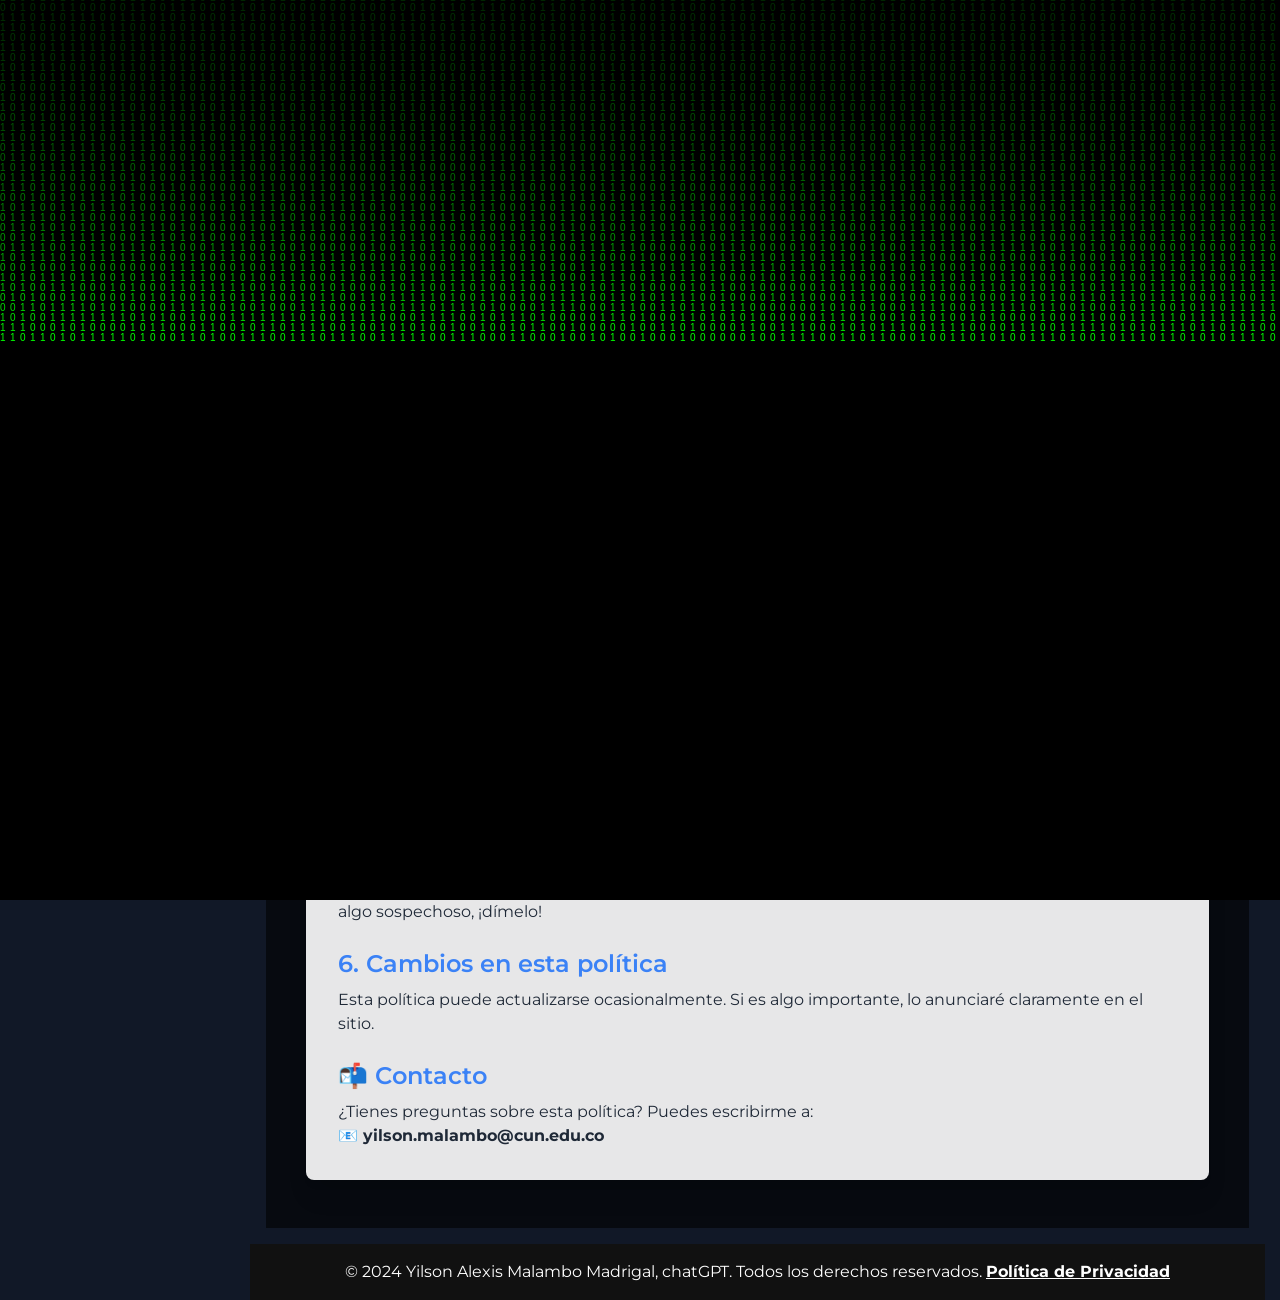
<file: portafolio/politica/index.html>
<!DOCTYPE html><html lang="es" data-beasties-container><head>
    <meta charset="utf-8">
    <title>Política de Privacidad | Yilson Malambo</title>
    <meta name="google-adsense-account" content="ca-pub-7023823599819358">
    <base href="/">
    <meta name="viewport" content="width=device-width, initial-scale=1">
    <script>
      // Maneja el redirect del 404.html de GitHub Pages
      (function() {
        var query = window.location.search;
        if (query && query[1] === 'p') {
          var decoded = query.slice(1).split('&').map(function(s) {
            return s.replace(/~and~/g, '&');
          });
          var path = '/' + decoded[0].slice(2);
          var search = decoded[1] ? '?' + decoded.slice(1).join('&') : '';
          window.history.replaceState(null, null, path + search + window.location.hash);
        }
      })();
    </script>
    <meta name="description" content="Política de privacidad del portafolio de Yilson Alexis Malambo Madrigal.">
    <meta name="keywords" content="desarrollador web, front-end, back-end, Angular, JavaScript, HTML, CSS, desarrollador freelance, portafolio de software">
    <!-- Open Graph Meta Tags -->
    <meta property="og:type" content="website">
    <meta property="og:title" content="Política · Yilson Alexis Malambo Madrigal">
    <meta property="og:description" content="Política de privacidad del portafolio de Yilson Alexis Malambo Madrigal.">
    <meta property="og:image" content="https://alexis-madrigal.com/assets/profile-yilsonMalambo.png">
    <meta property="og:url" content="https://alexis-madrigal.com/portafolio/politica/">
    <meta property="og:site_name" content="Portafolio Yilson Malambo">
    <link rel="canonical" href="https://alexis-madrigal.com/portafolio/politica/">
    <meta property="og:locale" content="es_ES">
    <!-- Metadatos adicionales -->
    <meta property="ia:markup_url" content="https://alexis-madrigal.com">
    <!-- <meta property="ia:markup_url_dev" content="https://dev-alexis14kl.github.io/welcome/#/index">
<meta property="ia:rules_url" content="https://alexis14kl.github.io/terms-and-conditions">
<meta property="ia:rules_url_dev" content="https://dev-alexis14kl.github.io/terms-and-conditions"> -->
    <!-- Twitter Card Meta Tags -->
    <meta name="twitter:card" content="summary_large_image">
    <meta name="twitter:title" content="Política · Yilson Alexis Malambo Madrigal">
    <meta name="twitter:description" content="Política de privacidad del portafolio de Yilson Alexis Malambo Madrigal.">
    <meta name="twitter:image" content="https://alexis-madrigal.com/assets/profile-yilsonMalambo.png">
    <meta name="twitter:creator" content="@1007601001alex">
    <link rel="icon" type="image/x-icon" href="https://alexis-madrigal.com/favicon.ico">
    <link rel="apple-touch-icon" sizes="180x180" href="/apple-touch-icon.png">

    <!-- Schema Markup -->
    <script type="application/ld+json">
        {
            "@context": "http://schema.org",
            "@type": "Person",
            "name": "Yilson Alexis Malambo Madrigal",
            "jobTitle": "Desarrollador Web",
            "url": "https://alexis-madrigal.com/",
            "sameAs": [
                "https://www.linkedin.com/in/yilson-alexis-malambo-madrigal-ab97b526a",
                "https://github.com/alexis14kl",
                "https://linktr.ee/YilsonMalambo"
            ],
            "image": "https://alexis-madrigal.com/assets/profile-yilsonMalambo.png",
            "worksFor": {
                "@type": "Organization",
                "name": "Portafolio de Yilson Alexis Malambo Madrigal"
            }
        }
    </script>
    <script async src="https://pagead2.googlesyndication.com/pagead/js/adsbygoogle.js?client=ca-pub-7023823599819358" crossorigin="anonymous"></script>
    <style>
        :root {
            --font-base: 'Montserrat', system-ui, -apple-system, 'Segoe UI', sans-serif;
        }

        html {
            /* Reserva el ancho de la barra de scroll desde el primer frame
               para que activar/desactivar overflow no corra el layout. */
            scrollbar-gutter: stable;
        }

        html,
        body {
            font-family: var(--font-base);
        }

        body {
            overflow: hidden;
            padding: 0px;
        }

        #matrixContainer {
            position: fixed;
            inset: 0;
            background: #000;
            z-index: 99999999999099;
            overflow: hidden;
        }

        .q {
            position: fixed;
            top: 0;
            left: 0;
            width: 100%;
            height: 100%;
            z-index: 99999999999099;
            overflow: hidden;
            margin: 0;
        }
    </style>
    <link rel="preconnect" href="https://fonts.googleapis.com">
    <link rel="preconnect" href="https://fonts.gstatic.com" crossorigin>
    <link href="https://fonts.googleapis.com/css2?family=Montserrat:wght@300;400;500;600;700;900&amp;display=swap" rel="stylesheet">
<style>html{--mat-sys-background: #faf9fd;--mat-sys-error: #ba1a1a;--mat-sys-error-container: #ffdad6;--mat-sys-inverse-on-surface: #f2f0f4;--mat-sys-inverse-primary: #abc7ff;--mat-sys-inverse-surface: #2f3033;--mat-sys-on-background: #1a1b1f;--mat-sys-on-error: #ffffff;--mat-sys-on-error-container: #93000a;--mat-sys-on-primary: #ffffff;--mat-sys-on-primary-container: #00458f;--mat-sys-on-primary-fixed: #001b3f;--mat-sys-on-primary-fixed-variant: #00458f;--mat-sys-on-secondary: #ffffff;--mat-sys-on-secondary-container: #3e4759;--mat-sys-on-secondary-fixed: #131c2b;--mat-sys-on-secondary-fixed-variant: #3e4759;--mat-sys-on-surface: #1a1b1f;--mat-sys-on-surface-variant: #44474e;--mat-sys-on-tertiary: #ffffff;--mat-sys-on-tertiary-container: #0000ef;--mat-sys-on-tertiary-fixed: #00006e;--mat-sys-on-tertiary-fixed-variant: #0000ef;--mat-sys-outline: #74777f;--mat-sys-outline-variant: #c4c6d0;--mat-sys-primary: #005cbb;--mat-sys-primary-container: #d7e3ff;--mat-sys-primary-fixed: #d7e3ff;--mat-sys-primary-fixed-dim: #abc7ff;--mat-sys-scrim: #000000;--mat-sys-secondary: #565e71;--mat-sys-secondary-container: #dae2f9;--mat-sys-secondary-fixed: #dae2f9;--mat-sys-secondary-fixed-dim: #bec6dc;--mat-sys-shadow: #000000;--mat-sys-surface: #faf9fd;--mat-sys-surface-bright: #faf9fd;--mat-sys-surface-container: #efedf0;--mat-sys-surface-container-high: #e9e7eb;--mat-sys-surface-container-highest: #e3e2e6;--mat-sys-surface-container-low: #f4f3f6;--mat-sys-surface-container-lowest: #ffffff;--mat-sys-surface-dim: #dbd9dd;--mat-sys-surface-tint: #005cbb;--mat-sys-surface-variant: #e0e2ec;--mat-sys-tertiary: #343dff;--mat-sys-tertiary-container: #e0e0ff;--mat-sys-tertiary-fixed: #e0e0ff;--mat-sys-tertiary-fixed-dim: #bec2ff;--mat-sys-neutral-variant20: #2d3038;--mat-sys-neutral10: #1a1b1f;--mat-sys-level0: 0px 0px 0px 0px rgba(0, 0, 0, .2), 0px 0px 0px 0px rgba(0, 0, 0, .14), 0px 0px 0px 0px rgba(0, 0, 0, .12);--mat-sys-level1: 0px 2px 1px -1px rgba(0, 0, 0, .2), 0px 1px 1px 0px rgba(0, 0, 0, .14), 0px 1px 3px 0px rgba(0, 0, 0, .12);--mat-sys-level2: 0px 3px 3px -2px rgba(0, 0, 0, .2), 0px 3px 4px 0px rgba(0, 0, 0, .14), 0px 1px 8px 0px rgba(0, 0, 0, .12);--mat-sys-level3: 0px 3px 5px -1px rgba(0, 0, 0, .2), 0px 6px 10px 0px rgba(0, 0, 0, .14), 0px 1px 18px 0px rgba(0, 0, 0, .12);--mat-sys-level4: 0px 5px 5px -3px rgba(0, 0, 0, .2), 0px 8px 10px 1px rgba(0, 0, 0, .14), 0px 3px 14px 2px rgba(0, 0, 0, .12);--mat-sys-level5: 0px 7px 8px -4px rgba(0, 0, 0, .2), 0px 12px 17px 2px rgba(0, 0, 0, .14), 0px 5px 22px 4px rgba(0, 0, 0, .12);--mat-sys-body-large: 400 1rem / 1.5rem Roboto;--mat-sys-body-large-font: Roboto;--mat-sys-body-large-line-height: 1.5rem;--mat-sys-body-large-size: 1rem;--mat-sys-body-large-tracking: .031rem;--mat-sys-body-large-weight: 400;--mat-sys-body-medium: 400 .875rem / 1.25rem Roboto;--mat-sys-body-medium-font: Roboto;--mat-sys-body-medium-line-height: 1.25rem;--mat-sys-body-medium-size: .875rem;--mat-sys-body-medium-tracking: .016rem;--mat-sys-body-medium-weight: 400;--mat-sys-body-small: 400 .75rem / 1rem Roboto;--mat-sys-body-small-font: Roboto;--mat-sys-body-small-line-height: 1rem;--mat-sys-body-small-size: .75rem;--mat-sys-body-small-tracking: .025rem;--mat-sys-body-small-weight: 400;--mat-sys-display-large: 400 3.562rem / 4rem Roboto;--mat-sys-display-large-font: Roboto;--mat-sys-display-large-line-height: 4rem;--mat-sys-display-large-size: 3.562rem;--mat-sys-display-large-tracking: -.016rem;--mat-sys-display-large-weight: 400;--mat-sys-display-medium: 400 2.812rem / 3.25rem Roboto;--mat-sys-display-medium-font: Roboto;--mat-sys-display-medium-line-height: 3.25rem;--mat-sys-display-medium-size: 2.812rem;--mat-sys-display-medium-tracking: 0;--mat-sys-display-medium-weight: 400;--mat-sys-display-small: 400 2.25rem / 2.75rem Roboto;--mat-sys-display-small-font: Roboto;--mat-sys-display-small-line-height: 2.75rem;--mat-sys-display-small-size: 2.25rem;--mat-sys-display-small-tracking: 0;--mat-sys-display-small-weight: 400;--mat-sys-headline-large: 400 2rem / 2.5rem Roboto;--mat-sys-headline-large-font: Roboto;--mat-sys-headline-large-line-height: 2.5rem;--mat-sys-headline-large-size: 2rem;--mat-sys-headline-large-tracking: 0;--mat-sys-headline-large-weight: 400;--mat-sys-headline-medium: 400 1.75rem / 2.25rem Roboto;--mat-sys-headline-medium-font: Roboto;--mat-sys-headline-medium-line-height: 2.25rem;--mat-sys-headline-medium-size: 1.75rem;--mat-sys-headline-medium-tracking: 0;--mat-sys-headline-medium-weight: 400;--mat-sys-headline-small: 400 1.5rem / 2rem Roboto;--mat-sys-headline-small-font: Roboto;--mat-sys-headline-small-line-height: 2rem;--mat-sys-headline-small-size: 1.5rem;--mat-sys-headline-small-tracking: 0;--mat-sys-headline-small-weight: 400;--mat-sys-label-large: 500 .875rem / 1.25rem Roboto;--mat-sys-label-large-font: Roboto;--mat-sys-label-large-line-height: 1.25rem;--mat-sys-label-large-size: .875rem;--mat-sys-label-large-tracking: .006rem;--mat-sys-label-large-weight: 500;--mat-sys-label-large-weight-prominent: 700;--mat-sys-label-medium: 500 .75rem / 1rem Roboto;--mat-sys-label-medium-font: Roboto;--mat-sys-label-medium-line-height: 1rem;--mat-sys-label-medium-size: .75rem;--mat-sys-label-medium-tracking: .031rem;--mat-sys-label-medium-weight: 500;--mat-sys-label-medium-weight-prominent: 700;--mat-sys-label-small: 500 .688rem / 1rem Roboto;--mat-sys-label-small-font: Roboto;--mat-sys-label-small-line-height: 1rem;--mat-sys-label-small-size: .688rem;--mat-sys-label-small-tracking: .031rem;--mat-sys-label-small-weight: 500;--mat-sys-title-large: 400 1.375rem / 1.75rem Roboto;--mat-sys-title-large-font: Roboto;--mat-sys-title-large-line-height: 1.75rem;--mat-sys-title-large-size: 1.375rem;--mat-sys-title-large-tracking: 0;--mat-sys-title-large-weight: 400;--mat-sys-title-medium: 500 1rem / 1.5rem Roboto;--mat-sys-title-medium-font: Roboto;--mat-sys-title-medium-line-height: 1.5rem;--mat-sys-title-medium-size: 1rem;--mat-sys-title-medium-tracking: .009rem;--mat-sys-title-medium-weight: 500;--mat-sys-title-small: 500 .875rem / 1.25rem Roboto;--mat-sys-title-small-font: Roboto;--mat-sys-title-small-line-height: 1.25rem;--mat-sys-title-small-size: .875rem;--mat-sys-title-small-tracking: .006rem;--mat-sys-title-small-weight: 500;--mat-sys-corner-extra-large: 28px;--mat-sys-corner-extra-large-top: 28px 28px 0 0;--mat-sys-corner-extra-small: 4px;--mat-sys-corner-extra-small-top: 4px 4px 0 0;--mat-sys-corner-full: 9999px;--mat-sys-corner-large: 16px;--mat-sys-corner-large-end: 0 16px 16px 0;--mat-sys-corner-large-start: 16px 0 0 16px;--mat-sys-corner-large-top: 16px 16px 0 0;--mat-sys-corner-medium: 12px;--mat-sys-corner-none: 0;--mat-sys-corner-small: 8px;--mat-sys-dragged-state-layer-opacity: .16;--mat-sys-focus-state-layer-opacity: .12;--mat-sys-hover-state-layer-opacity: .08;--mat-sys-pressed-state-layer-opacity: .12}@font-face{font-family:primeicons;font-display:block;src:url("./media/primeicons-RSSEDYLY.eot");src:url("./media/primeicons-RSSEDYLY.eot?#iefix") format("embedded-opentype"),url("./media/primeicons-4GST5W3O.woff2") format("woff2"),url("./media/primeicons-P53SE5CV.woff") format("woff"),url("./media/primeicons-GEFHGEHP.ttf") format("truetype"),url("./media/primeicons-DHQU4SEP.svg?#primeicons") format("svg");font-weight:400;font-style:normal}.pi{font-family:primeicons;speak:none;font-style:normal;font-weight:400;font-variant:normal;text-transform:none;line-height:1;display:inline-block;-webkit-font-smoothing:antialiased;-moz-osx-font-smoothing:grayscale}.pi:before{--webkit-backface-visibility:hidden;backface-visibility:hidden}@-webkit-keyframes fa-spin{0%{-webkit-transform:rotate(0deg);transform:rotate(0)}to{-webkit-transform:rotate(359deg);transform:rotate(359deg)}}.pi-telegram:before{content:"\e9d3"}.pi-linkedin:before{content:"\e9cb"}.pi-link:before{content:"\e9c1"}.pi-facebook:before{content:"\e9b4"}.pi-desktop:before{content:"\e993"}.pi-sliders-h:before{content:"\e992"}.pi-briefcase:before{content:"\e97d"}.pi-envelope:before{content:"\e979"}.pi-info-circle:before{content:"\e924"}.pi-home:before{content:"\e925"}@layer tailwind-base,primeng,tailwind-utilities;@layer tailwind-base{*,:before,:after{--tw-border-spacing-x: 0;--tw-border-spacing-y: 0;--tw-translate-x: 0;--tw-translate-y: 0;--tw-rotate: 0;--tw-skew-x: 0;--tw-skew-y: 0;--tw-scale-x: 1;--tw-scale-y: 1;--tw-pan-x: ;--tw-pan-y: ;--tw-pinch-zoom: ;--tw-scroll-snap-strictness: proximity;--tw-gradient-from-position: ;--tw-gradient-via-position: ;--tw-gradient-to-position: ;--tw-ordinal: ;--tw-slashed-zero: ;--tw-numeric-figure: ;--tw-numeric-spacing: ;--tw-numeric-fraction: ;--tw-ring-inset: ;--tw-ring-offset-width: 0px;--tw-ring-offset-color: #fff;--tw-ring-color: rgb(59 130 246 / .5);--tw-ring-offset-shadow: 0 0 #0000;--tw-ring-shadow: 0 0 #0000;--tw-shadow: 0 0 #0000;--tw-shadow-colored: 0 0 #0000;--tw-blur: ;--tw-brightness: ;--tw-contrast: ;--tw-grayscale: ;--tw-hue-rotate: ;--tw-invert: ;--tw-saturate: ;--tw-sepia: ;--tw-drop-shadow: ;--tw-backdrop-blur: ;--tw-backdrop-brightness: ;--tw-backdrop-contrast: ;--tw-backdrop-grayscale: ;--tw-backdrop-hue-rotate: ;--tw-backdrop-invert: ;--tw-backdrop-opacity: ;--tw-backdrop-saturate: ;--tw-backdrop-sepia: ;--tw-contain-size: ;--tw-contain-layout: ;--tw-contain-paint: ;--tw-contain-style: }*,:before,:after{box-sizing:border-box;border-width:0;border-style:solid;border-color:#e5e7eb}:before,:after{--tw-content: ""}html{line-height:1.5;-webkit-text-size-adjust:100%;-moz-tab-size:4;tab-size:4;font-family:ui-sans-serif,system-ui,sans-serif,"Apple Color Emoji","Segoe UI Emoji",Segoe UI Symbol,"Noto Color Emoji";font-feature-settings:normal;font-variation-settings:normal;-webkit-tap-highlight-color:transparent}body{margin:0;line-height:inherit}h1,h3{font-size:inherit;font-weight:inherit}a{color:inherit;text-decoration:inherit}strong{font-weight:bolder}h1,h3,p{margin:0}ul{list-style:none;margin:0;padding:0}img,canvas{display:block;vertical-align:middle}img{max-width:100%;height:auto}}@layer tailwind-utilities{.fixed{position:fixed}.relative{position:relative}.bottom-0{bottom:0}.left-0{left:0}.top-\[60px\]{top:60px}.z-50{z-index:50}.my-2{margin-top:.5rem;margin-bottom:.5rem}.mb-2{margin-bottom:.5rem}.mb-3{margin-bottom:.75rem}.mb-4{margin-bottom:1rem}.mb-6{margin-bottom:1.5rem}.ml-4{margin-left:1rem}.mr-2{margin-right:.5rem}.mt-2{margin-top:.5rem}.mt-4{margin-top:1rem}.flex{display:flex}.h-24{height:6rem}.min-h-screen{min-height:100vh}.w-24{width:6rem}.w-\[250px\]{width:250px}.w-full{width:100%}.max-w-5xl{max-width:64rem}.shrink-0{flex-shrink:0}.list-inside{list-style-position:inside}.list-disc{list-style-type:disc}.flex-col{flex-direction:column}.items-center{align-items:center}.justify-center{justify-content:center}.gap-4{gap:1rem}.overflow-y-auto{overflow-y:auto}.rounded-full{border-radius:9999px}.rounded-lg{border-radius:.5rem}.border-b{border-bottom-width:1px}.border-t{border-top-width:1px}.border-gray-700{--tw-border-opacity: 1;border-color:rgb(55 65 81 / var(--tw-border-opacity, 1))}.bg-black{--tw-bg-opacity: 1;background-color:rgb(0 0 0 / var(--tw-bg-opacity, 1))}.bg-gray-900{--tw-bg-opacity: 1;background-color:rgb(17 24 39 / var(--tw-bg-opacity, 1))}.bg-white{--tw-bg-opacity: 1;background-color:rgb(255 255 255 / var(--tw-bg-opacity, 1))}.bg-opacity-60{--tw-bg-opacity: .6}.bg-opacity-90{--tw-bg-opacity: .9}.bg-cover{background-size:cover}.bg-center{background-position:center}.object-cover{object-fit:cover}.p-6{padding:1.5rem}.p-8{padding:2rem}.px-4{padding-left:1rem;padding-right:1rem}.py-12{padding-top:3rem;padding-bottom:3rem}.py-2{padding-top:.5rem;padding-bottom:.5rem}.py-4{padding-top:1rem;padding-bottom:1rem}.text-center{text-align:center}.text-2xl{font-size:1.5rem;line-height:2rem}.text-4xl{font-size:2.25rem;line-height:2.5rem}.text-lg{font-size:1.125rem;line-height:1.75rem}.text-xs{font-size:.75rem;line-height:1rem}.font-bold{font-weight:700}.font-semibold{font-weight:600}.italic{font-style:italic}.text-blue-500{--tw-text-opacity: 1;color:rgb(59 130 246 / var(--tw-text-opacity, 1))}.text-blue-600{--tw-text-opacity: 1;color:rgb(37 99 235 / var(--tw-text-opacity, 1))}.text-gray-400{--tw-text-opacity: 1;color:rgb(156 163 175 / var(--tw-text-opacity, 1))}.text-gray-500{--tw-text-opacity: 1;color:rgb(107 114 128 / var(--tw-text-opacity, 1))}.text-gray-800{--tw-text-opacity: 1;color:rgb(31 41 55 / var(--tw-text-opacity, 1))}.text-white{--tw-text-opacity: 1;color:rgb(255 255 255 / var(--tw-text-opacity, 1))}.shadow-lg{--tw-shadow: 0 10px 15px -3px rgb(0 0 0 / .1), 0 4px 6px -4px rgb(0 0 0 / .1);--tw-shadow-colored: 0 10px 15px -3px var(--tw-shadow-color), 0 4px 6px -4px var(--tw-shadow-color);box-shadow:var(--tw-ring-offset-shadow, 0 0 #0000),var(--tw-ring-shadow, 0 0 #0000),var(--tw-shadow)}.shadow-md{--tw-shadow: 0 4px 6px -1px rgb(0 0 0 / .1), 0 2px 4px -2px rgb(0 0 0 / .1);--tw-shadow-colored: 0 4px 6px -1px var(--tw-shadow-color), 0 2px 4px -2px var(--tw-shadow-color);box-shadow:var(--tw-ring-offset-shadow, 0 0 #0000),var(--tw-ring-shadow, 0 0 #0000),var(--tw-shadow)}.shadow-xl{--tw-shadow: 0 20px 25px -5px rgb(0 0 0 / .1), 0 8px 10px -6px rgb(0 0 0 / .1);--tw-shadow-colored: 0 20px 25px -5px var(--tw-shadow-color), 0 8px 10px -6px var(--tw-shadow-color);box-shadow:var(--tw-ring-offset-shadow, 0 0 #0000),var(--tw-ring-shadow, 0 0 #0000),var(--tw-shadow)}.transition-transform{transition-property:transform;transition-timing-function:cubic-bezier(.4,0,.2,1);transition-duration:.15s}.duration-300{transition-duration:.3s}}body:has(.introjs-overlay){overflow-x:clip!important}:root{color-scheme:white}html,body{height:100%;overscroll-behavior-y:none}body{margin:0;background-color:#111827}.hover\:text-white:hover{--tw-text-opacity: 1;color:rgb(255 255 255 / var(--tw-text-opacity, 1))}@media(min-width:640px){.sm\:px-8{padding-left:2rem;padding-right:2rem}}@media(min-width:768px){.md\:px-10{padding-left:2.5rem;padding-right:2.5rem}}:root{--swiper-navigation-size:44px}:root{--swiper-theme-color:#007aff}
</style><link rel="stylesheet" href="styles-ZYGTMKHC.css" media="print" onload="this.media='all'"><noscript><link rel="stylesheet" href="styles-ZYGTMKHC.css"></noscript><style type="text/css" data-primeng-style-id="primitive-variables">@layer primeng{:root,:host{--p-stone-50:#fafaf9;--p-stone-100:#f5f5f4;--p-stone-200:#e7e5e4;--p-stone-300:#d6d3d1;--p-stone-400:#a8a29e;--p-stone-500:#78716c;--p-stone-600:#57534e;--p-stone-700:#44403c;--p-stone-800:#292524;--p-stone-900:#1c1917;--p-stone-950:#0c0a09;--p-neutral-50:#fafafa;--p-neutral-100:#f5f5f5;--p-neutral-200:#e5e5e5;--p-neutral-300:#d4d4d4;--p-neutral-400:#a3a3a3;--p-neutral-500:#737373;--p-neutral-600:#525252;--p-neutral-700:#404040;--p-neutral-800:#262626;--p-neutral-900:#171717;--p-neutral-950:#0a0a0a;--p-zinc-50:#fafafa;--p-zinc-100:#f4f4f5;--p-zinc-200:#e4e4e7;--p-zinc-300:#d4d4d8;--p-zinc-400:#a1a1aa;--p-zinc-500:#71717a;--p-zinc-600:#52525b;--p-zinc-700:#3f3f46;--p-zinc-800:#27272a;--p-zinc-900:#18181b;--p-zinc-950:#09090b;--p-gray-50:#f9fafb;--p-gray-100:#f3f4f6;--p-gray-200:#e5e7eb;--p-gray-300:#d1d5db;--p-gray-400:#9ca3af;--p-gray-500:#6b7280;--p-gray-600:#4b5563;--p-gray-700:#374151;--p-gray-800:#1f2937;--p-gray-900:#111827;--p-gray-950:#030712;--p-slate-50:#f8fafc;--p-slate-100:#f1f5f9;--p-slate-200:#e2e8f0;--p-slate-300:#cbd5e1;--p-slate-400:#94a3b8;--p-slate-500:#64748b;--p-slate-600:#475569;--p-slate-700:#334155;--p-slate-800:#1e293b;--p-slate-900:#0f172a;--p-slate-950:#020617;--p-rose-50:#fff1f2;--p-rose-100:#ffe4e6;--p-rose-200:#fecdd3;--p-rose-300:#fda4af;--p-rose-400:#fb7185;--p-rose-500:#f43f5e;--p-rose-600:#e11d48;--p-rose-700:#be123c;--p-rose-800:#9f1239;--p-rose-900:#881337;--p-rose-950:#4c0519;--p-pink-50:#fdf2f8;--p-pink-100:#fce7f3;--p-pink-200:#fbcfe8;--p-pink-300:#f9a8d4;--p-pink-400:#f472b6;--p-pink-500:#ec4899;--p-pink-600:#db2777;--p-pink-700:#be185d;--p-pink-800:#9d174d;--p-pink-900:#831843;--p-pink-950:#500724;--p-fuchsia-50:#fdf4ff;--p-fuchsia-100:#fae8ff;--p-fuchsia-200:#f5d0fe;--p-fuchsia-300:#f0abfc;--p-fuchsia-400:#e879f9;--p-fuchsia-500:#d946ef;--p-fuchsia-600:#c026d3;--p-fuchsia-700:#a21caf;--p-fuchsia-800:#86198f;--p-fuchsia-900:#701a75;--p-fuchsia-950:#4a044e;--p-purple-50:#faf5ff;--p-purple-100:#f3e8ff;--p-purple-200:#e9d5ff;--p-purple-300:#d8b4fe;--p-purple-400:#c084fc;--p-purple-500:#a855f7;--p-purple-600:#9333ea;--p-purple-700:#7e22ce;--p-purple-800:#6b21a8;--p-purple-900:#581c87;--p-purple-950:#3b0764;--p-violet-50:#f5f3ff;--p-violet-100:#ede9fe;--p-violet-200:#ddd6fe;--p-violet-300:#c4b5fd;--p-violet-400:#a78bfa;--p-violet-500:#8b5cf6;--p-violet-600:#7c3aed;--p-violet-700:#6d28d9;--p-violet-800:#5b21b6;--p-violet-900:#4c1d95;--p-violet-950:#2e1065;--p-indigo-50:#eef2ff;--p-indigo-100:#e0e7ff;--p-indigo-200:#c7d2fe;--p-indigo-300:#a5b4fc;--p-indigo-400:#818cf8;--p-indigo-500:#6366f1;--p-indigo-600:#4f46e5;--p-indigo-700:#4338ca;--p-indigo-800:#3730a3;--p-indigo-900:#312e81;--p-indigo-950:#1e1b4b;--p-blue-50:#eff6ff;--p-blue-100:#dbeafe;--p-blue-200:#bfdbfe;--p-blue-300:#93c5fd;--p-blue-400:#60a5fa;--p-blue-500:#3b82f6;--p-blue-600:#2563eb;--p-blue-700:#1d4ed8;--p-blue-800:#1e40af;--p-blue-900:#1e3a8a;--p-blue-950:#172554;--p-sky-50:#f0f9ff;--p-sky-100:#e0f2fe;--p-sky-200:#bae6fd;--p-sky-300:#7dd3fc;--p-sky-400:#38bdf8;--p-sky-500:#0ea5e9;--p-sky-600:#0284c7;--p-sky-700:#0369a1;--p-sky-800:#075985;--p-sky-900:#0c4a6e;--p-sky-950:#082f49;--p-cyan-50:#ecfeff;--p-cyan-100:#cffafe;--p-cyan-200:#a5f3fc;--p-cyan-300:#67e8f9;--p-cyan-400:#22d3ee;--p-cyan-500:#06b6d4;--p-cyan-600:#0891b2;--p-cyan-700:#0e7490;--p-cyan-800:#155e75;--p-cyan-900:#164e63;--p-cyan-950:#083344;--p-teal-50:#f0fdfa;--p-teal-100:#ccfbf1;--p-teal-200:#99f6e4;--p-teal-300:#5eead4;--p-teal-400:#2dd4bf;--p-teal-500:#14b8a6;--p-teal-600:#0d9488;--p-teal-700:#0f766e;--p-teal-800:#115e59;--p-teal-900:#134e4a;--p-teal-950:#042f2e;--p-yellow-50:#fefce8;--p-yellow-100:#fef9c3;--p-yellow-200:#fef08a;--p-yellow-300:#fde047;--p-yellow-400:#facc15;--p-yellow-500:#eab308;--p-yellow-600:#ca8a04;--p-yellow-700:#a16207;--p-yellow-800:#854d0e;--p-yellow-900:#713f12;--p-yellow-950:#422006;--p-amber-50:#fffbeb;--p-amber-100:#fef3c7;--p-amber-200:#fde68a;--p-amber-300:#fcd34d;--p-amber-400:#fbbf24;--p-amber-500:#f59e0b;--p-amber-600:#d97706;--p-amber-700:#b45309;--p-amber-800:#92400e;--p-amber-900:#78350f;--p-amber-950:#451a03;--p-orange-50:#fff7ed;--p-orange-100:#ffedd5;--p-orange-200:#fed7aa;--p-orange-300:#fdba74;--p-orange-400:#fb923c;--p-orange-500:#f97316;--p-orange-600:#ea580c;--p-orange-700:#c2410c;--p-orange-800:#9a3412;--p-orange-900:#7c2d12;--p-orange-950:#431407;--p-red-50:#fef2f2;--p-red-100:#fee2e2;--p-red-200:#fecaca;--p-red-300:#fca5a5;--p-red-400:#f87171;--p-red-500:#ef4444;--p-red-600:#dc2626;--p-red-700:#b91c1c;--p-red-800:#991b1b;--p-red-900:#7f1d1d;--p-red-950:#450a0a;--p-lime-50:#f7fee7;--p-lime-100:#ecfccb;--p-lime-200:#d9f99d;--p-lime-300:#bef264;--p-lime-400:#a3e635;--p-lime-500:#84cc16;--p-lime-600:#65a30d;--p-lime-700:#4d7c0f;--p-lime-800:#3f6212;--p-lime-900:#365314;--p-lime-950:#1a2e05;--p-green-50:#f0fdf4;--p-green-100:#dcfce7;--p-green-200:#bbf7d0;--p-green-300:#86efac;--p-green-400:#4ade80;--p-green-500:#22c55e;--p-green-600:#16a34a;--p-green-700:#15803d;--p-green-800:#166534;--p-green-900:#14532d;--p-green-950:#052e16;--p-emerald-50:#ecfdf5;--p-emerald-100:#d1fae5;--p-emerald-200:#a7f3d0;--p-emerald-300:#6ee7b7;--p-emerald-400:#34d399;--p-emerald-500:#10b981;--p-emerald-600:#059669;--p-emerald-700:#047857;--p-emerald-800:#065f46;--p-emerald-900:#064e3b;--p-emerald-950:#022c22;--p-border-radius-none:0;--p-border-radius-xs:2px;--p-border-radius-sm:4px;--p-border-radius-md:6px;--p-border-radius-lg:8px;--p-border-radius-xl:12px;}}</style><style type="text/css" data-primeng-style-id="semantic-variables">@layer primeng{:root,:host{--p-transition-duration:0s;--p-disabled-opacity:0.6;--p-icon-size:1rem;--p-anchor-gutter:0;--p-overlay-navigation-shadow:0 4px 6px -1px rgba(0,0,0,0.1),0 2px 4px -2px rgba(0,0,0,0.1);--p-overlay-modal-border-radius:var(--p-border-radius-xs);--p-overlay-modal-padding:1.25rem;--p-overlay-modal-shadow:0 20px 25px -5px rgba(0,0,0,0.1),0 8px 10px -6px rgba(0,0,0,0.1);--p-overlay-popover-border-radius:var(--p-border-radius-xs);--p-overlay-popover-padding:0.75rem;--p-overlay-popover-shadow:0 4px 6px -1px rgba(0,0,0,0.1),0 2px 4px -2px rgba(0,0,0,0.1);--p-overlay-select-border-radius:var(--p-border-radius-xs);--p-overlay-select-shadow:0 4px 6px -1px rgba(0,0,0,0.1),0 2px 4px -2px rgba(0,0,0,0.1);--p-navigation-submenu-icon-size:0.875rem;--p-navigation-submenu-label-padding:0.5rem 0.75rem;--p-navigation-submenu-label-font-weight:700;--p-navigation-item-padding:0.5rem 0.75rem;--p-navigation-item-border-radius:0;--p-navigation-item-gap:0.5rem;--p-navigation-list-padding:0.125rem 0;--p-navigation-list-gap:0;--p-mask-transition-duration:0.3s;--p-content-border-radius:var(--p-border-radius-xs);--p-list-padding:0.125rem 0;--p-list-gap:0;--p-list-option-group-padding:0.5rem 0.75rem;--p-list-option-group-font-weight:700;--p-list-option-padding:0.5rem 0.75rem;--p-list-option-border-radius:0;--p-list-header-padding:0.5rem 0.75rem 0.375rem 0.75rem;--p-form-field-padding-x:0.75rem;--p-form-field-padding-y:0.5rem;--p-form-field-border-radius:var(--p-border-radius-xs);--p-form-field-transition-duration:var(--p-transition-duration);--p-form-field-focus-ring-width:2px;--p-form-field-focus-ring-style:solid;--p-form-field-focus-ring-color:var(--p-primary-color);--p-form-field-focus-ring-offset:-1px;--p-form-field-focus-ring-shadow:none;--p-form-field-lg-font-size:1.125rem;--p-form-field-lg-padding-x:0.875rem;--p-form-field-lg-padding-y:0.625rem;--p-form-field-sm-font-size:0.875rem;--p-form-field-sm-padding-x:0.625rem;--p-form-field-sm-padding-y:0.375rem;--p-primary-50:var(--p-emerald-50);--p-primary-100:var(--p-emerald-100);--p-primary-200:var(--p-emerald-200);--p-primary-300:var(--p-emerald-300);--p-primary-400:var(--p-emerald-400);--p-primary-500:var(--p-emerald-500);--p-primary-600:var(--p-emerald-600);--p-primary-700:var(--p-emerald-700);--p-primary-800:var(--p-emerald-800);--p-primary-900:var(--p-emerald-900);--p-primary-950:var(--p-emerald-950);--p-focus-ring-width:2px;--p-focus-ring-style:solid;--p-focus-ring-color:var(--p-primary-color);--p-focus-ring-offset:2px;--p-focus-ring-shadow:none;--p-navigation-submenu-icon-color:var(--p-text-muted-color);--p-navigation-submenu-icon-focus-color:var(--p-primary-contrast-color);--p-navigation-submenu-icon-active-color:var(--p-text-hover-muted-color);--p-navigation-submenu-label-background:transparent;--p-navigation-submenu-label-color:var(--p-text-color);--p-navigation-item-focus-background:var(--p-primary-color);--p-navigation-item-active-background:var(--p-surface-200);--p-navigation-item-color:var(--p-text-color);--p-navigation-item-focus-color:var(--p-primary-contrast-color);--p-navigation-item-active-color:var(--p-text-hover-color);--p-navigation-item-icon-color:var(--p-text-muted-color);--p-navigation-item-icon-focus-color:var(--p-primary-contrast-color);--p-navigation-item-icon-active-color:var(--p-text-hover-muted-color);--p-list-option-group-background:transparent;--p-list-option-group-color:var(--p-text-color);--p-list-option-focus-background:var(--p-surface-200);--p-list-option-selected-background:var(--p-highlight-background);--p-list-option-selected-focus-background:var(--p-highlight-focus-background);--p-list-option-color:var(--p-text-color);--p-list-option-focus-color:var(--p-text-hover-color);--p-list-option-selected-color:var(--p-highlight-color);--p-list-option-selected-focus-color:var(--p-highlight-focus-color);--p-list-option-icon-color:var(--p-text-muted-color);--p-list-option-icon-focus-color:var(--p-text-hover-muted-color);--p-overlay-modal-background:var(--p-surface-0);--p-overlay-modal-border-color:transparent;--p-overlay-modal-color:var(--p-text-color);--p-overlay-popover-background:var(--p-surface-0);--p-overlay-popover-border-color:transparent;--p-overlay-popover-color:var(--p-text-color);--p-overlay-select-background:var(--p-surface-0);--p-overlay-select-border-color:transparent;--p-overlay-select-color:var(--p-text-color);--p-content-background:var(--p-surface-0);--p-content-hover-background:var(--p-surface-200);--p-content-border-color:var(--p-surface-400);--p-content-color:var(--p-text-color);--p-content-hover-color:var(--p-text-hover-color);--p-text-color:var(--p-surface-900);--p-text-hover-color:var(--p-surface-950);--p-text-muted-color:var(--p-surface-600);--p-text-hover-muted-color:var(--p-surface-700);--p-form-field-background:var(--p-surface-0);--p-form-field-disabled-background:var(--p-surface-300);--p-form-field-filled-background:var(--p-surface-100);--p-form-field-filled-hover-background:var(--p-surface-100);--p-form-field-filled-focus-background:var(--p-surface-100);--p-form-field-border-color:var(--p-surface-500);--p-form-field-hover-border-color:var(--p-surface-500);--p-form-field-focus-border-color:var(--p-surface-500);--p-form-field-invalid-border-color:var(--p-red-500);--p-form-field-color:var(--p-surface-900);--p-form-field-disabled-color:var(--p-surface-600);--p-form-field-placeholder-color:var(--p-surface-600);--p-form-field-invalid-placeholder-color:var(--p-red-600);--p-form-field-float-label-color:var(--p-surface-600);--p-form-field-float-label-focus-color:var(--p-primary-color);--p-form-field-float-label-active-color:var(--p-surface-600);--p-form-field-float-label-invalid-color:var(--p-form-field-invalid-placeholder-color);--p-form-field-icon-color:var(--p-surface-900);--p-form-field-shadow:none;--p-mask-background:rgba(0,0,0,0.4);--p-mask-color:var(--p-surface-200);--p-highlight-background:var(--p-primary-600);--p-highlight-focus-background:var(--p-primary-700);--p-highlight-color:#ffffff;--p-highlight-focus-color:#ffffff;--p-primary-color:var(--p-primary-600);--p-primary-contrast-color:#ffffff;--p-primary-hover-color:var(--p-primary-700);--p-primary-active-color:var(--p-primary-800);--p-surface-0:#ffffff;--p-surface-50:var(--p-slate-50);--p-surface-100:var(--p-slate-100);--p-surface-200:var(--p-slate-200);--p-surface-300:var(--p-slate-300);--p-surface-400:var(--p-slate-400);--p-surface-500:var(--p-slate-500);--p-surface-600:var(--p-slate-600);--p-surface-700:var(--p-slate-700);--p-surface-800:var(--p-slate-800);--p-surface-900:var(--p-slate-900);--p-surface-950:var(--p-slate-950);}}@layer primeng{@media (prefers-color-scheme:dark){:root,:host{--p-navigation-submenu-icon-color:var(--p-text-muted-color);--p-navigation-submenu-icon-focus-color:var(--p-primary-contrast-color);--p-navigation-submenu-icon-active-color:var(--p-text-hover-muted-color);--p-navigation-submenu-label-background:transparent;--p-navigation-submenu-label-color:var(--p-text-color);--p-navigation-item-focus-background:var(--p-primary-color);--p-navigation-item-active-background:var(--p-surface-700);--p-navigation-item-color:var(--p-text-color);--p-navigation-item-focus-color:var(--p-primary-contrast-color);--p-navigation-item-active-color:var(--p-text-color);--p-navigation-item-icon-color:var(--p-text-muted-color);--p-navigation-item-icon-focus-color:var(--p-primary-contrast-color);--p-navigation-item-icon-active-color:var(--p-text-hover-muted-color);--p-list-option-group-background:transparent;--p-list-option-group-color:var(--p-text-color);--p-list-option-focus-background:var(--p-surface-700);--p-list-option-selected-background:var(--p-highlight-background);--p-list-option-selected-focus-background:var(--p-highlight-focus-background);--p-list-option-color:var(--p-text-color);--p-list-option-focus-color:var(--p-text-hover-color);--p-list-option-selected-color:var(--p-highlight-color);--p-list-option-selected-focus-color:var(--p-highlight-focus-color);--p-list-option-icon-color:var(--p-text-muted-color);--p-list-option-icon-focus-color:var(--p-text-hover-muted-color);--p-overlay-modal-background:var(--p-surface-900);--p-overlay-modal-border-color:var(--p-surface-700);--p-overlay-modal-color:var(--p-text-color);--p-overlay-popover-background:var(--p-surface-900);--p-overlay-popover-border-color:var(--p-surface-700);--p-overlay-popover-color:var(--p-text-color);--p-overlay-select-background:var(--p-surface-900);--p-overlay-select-border-color:var(--p-surface-700);--p-overlay-select-color:var(--p-text-color);--p-content-background:var(--p-surface-900);--p-content-hover-background:var(--p-surface-700);--p-content-border-color:var(--p-surface-500);--p-content-color:var(--p-text-color);--p-content-hover-color:var(--p-text-hover-color);--p-text-color:var(--p-surface-0);--p-text-hover-color:var(--p-surface-0);--p-text-muted-color:var(--p-surface-400);--p-text-hover-muted-color:var(--p-surface-300);--p-form-field-background:var(--p-surface-950);--p-form-field-disabled-background:var(--p-surface-700);--p-form-field-filled-background:var(--p-surface-800);--p-form-field-filled-hover-background:var(--p-surface-800);--p-form-field-filled-focus-background:var(--p-surface-800);--p-form-field-border-color:var(--p-surface-500);--p-form-field-hover-border-color:var(--p-surface-500);--p-form-field-focus-border-color:var(--p-surface-500);--p-form-field-invalid-border-color:var(--p-red-400);--p-form-field-color:var(--p-surface-0);--p-form-field-disabled-color:var(--p-surface-400);--p-form-field-placeholder-color:var(--p-surface-400);--p-form-field-invalid-placeholder-color:var(--p-red-400);--p-form-field-float-label-color:var(--p-surface-400);--p-form-field-float-label-focus-color:var(--p-primary-color);--p-form-field-float-label-active-color:var(--p-surface-400);--p-form-field-float-label-invalid-color:var(--p-form-field-invalid-placeholder-color);--p-form-field-icon-color:var(--p-surface-0);--p-form-field-shadow:none;--p-mask-background:rgba(0,0,0,0.6);--p-mask-color:var(--p-surface-200);--p-highlight-background:var(--p-primary-500);--p-highlight-focus-background:var(--p-primary-400);--p-highlight-color:var(--p-surface-950);--p-highlight-focus-color:var(--p-surface-950);--p-primary-color:var(--p-primary-500);--p-primary-contrast-color:var(--p-surface-950);--p-primary-hover-color:var(--p-primary-400);--p-primary-active-color:var(--p-primary-300);--p-surface-0:#ffffff;--p-surface-50:var(--p-zinc-50);--p-surface-100:var(--p-zinc-100);--p-surface-200:var(--p-zinc-200);--p-surface-300:var(--p-zinc-300);--p-surface-400:var(--p-zinc-400);--p-surface-500:var(--p-zinc-500);--p-surface-600:var(--p-zinc-600);--p-surface-700:var(--p-zinc-700);--p-surface-800:var(--p-zinc-800);--p-surface-900:var(--p-zinc-900);--p-surface-950:var(--p-zinc-950);}}}</style><style type="text/css" data-primeng-style-id="global-variables">@layer primeng{:root,:host{color-scheme:light}}@layer primeng{@media (prefers-color-scheme:dark){:root,:host{color-scheme:dark}}}</style><style type="text/css" data-primeng-style-id="global-style">@layer primeng{ *,::before,::after{box-sizing:border-box;}.p-collapsible-enter-active{animation:p-animate-collapsible-expand 0.2s ease-out;overflow:hidden;}.p-collapsible-leave-active{animation:p-animate-collapsible-collapse 0.2s ease-out;overflow:hidden;}@keyframes p-animate-collapsible-expand{from{grid-template-rows:0fr;}to{grid-template-rows:1fr;}} @keyframes p-animate-collapsible-collapse{from{grid-template-rows:1fr;}to{grid-template-rows:0fr;}} .p-disabled,.p-disabled *{cursor:default;pointer-events:none;user-select:none;}.p-disabled,.p-component:disabled{opacity:var(--p-disabled-opacity);}.pi{font-size:var(--p-icon-size);}.p-icon{width:var(--p-icon-size);height:var(--p-icon-size);}.p-overlay-mask{background:var(--px-mask-background,var(--p-mask-background));color:var(--p-mask-color);position:fixed;top:0;left:0;width:100%;height:100%;}.p-overlay-mask-enter-active{animation:p-animate-overlay-mask-enter var(--p-mask-transition-duration) forwards;}.p-overlay-mask-leave-active{animation:p-animate-overlay-mask-leave var(--p-mask-transition-duration) forwards;}@keyframes p-animate-overlay-mask-enter{from{background:transparent;}to{background:var(--px-mask-background,var(--p-mask-background));}} @keyframes p-animate-overlay-mask-leave{from{background:var(--px-mask-background,var(--p-mask-background));}to{background:transparent;}} .p-anchored-overlay-enter-active{animation:p-animate-anchored-overlay-enter 300ms cubic-bezier(.19,1,.22,1);}.p-anchored-overlay-leave-active{animation:p-animate-anchored-overlay-leave 300ms cubic-bezier(.19,1,.22,1);}@keyframes p-animate-anchored-overlay-enter{from{opacity:0;transform:scale(0.93);}} @keyframes p-animate-anchored-overlay-leave{to{opacity:0;transform:scale(0.93);}}}</style><style ng-app-id="ng">main[_ngcontent-ng-c2091939519]{height:100dvh;display:list-item;margin-top:60px;margin-left:250px;padding:1rem;transition:margin-left .3s ease}@media(max-width:768px){main[_ngcontent-ng-c2091939519]{margin-left:0}}</style><style ng-app-id="ng">@layer reset,primeng;  .p-menubar{background:none!important;border:none!important}.bg-gradient-to-r[_ngcontent-ng-c1222453475]{background:linear-gradient(90deg,#1e3a8a,#3b82f6)}.badge-custom[_ngcontent-ng-c1222453475]{background-color:#2563eb;color:#fff;font-weight:700;border-radius:9999px}.text-shadow-md[_ngcontent-ng-c1222453475]{text-shadow:1px 1px 3px rgba(0,0,0,.2)}.hover\:bg-blue-500[_ngcontent-ng-c1222453475]:hover{background-color:(#3b82f6)}.p-avatar[_ngcontent-ng-c1222453475]{border:2px solid white}.p-menubar-item-link[_ngcontent-ng-c1222453475]{padding:10px 15px;display:flex;transition:background .3s ease}header[_ngcontent-ng-c1222453475]{position:fixed;top:0;left:0;width:100%;z-index:50}body[_ngcontent-ng-c1222453475]{margin-top:80px} :root{--p-menubar-transition-duration: unset !important;--p-menubar-item-focus-background: unset !important;--p-menubar-item-active-background: unset !important;--p-menubar-item-color: unset !important;--p-menubar-item-focus-color: unset !important;--p-menubar-item-active-color: unset !important;--p-menubar-item-border-radius: unset !important;--p-menubar-item-icon-color: unset !important;--p-menubar-item-icon-focus-color: unset !important;--p-menubar-item-icon-active-color: unset !important}@media(max-width:600px){  .p-1{display:none!important}}@media(max-width:325px){  .text-3xl{font-size:10pt}}header[_ngcontent-ng-c1222453475]{position:fixed;top:0;left:0;width:100%;height:60px;background-color:#111;color:#fff;display:flex;align-items:center;padding:0 1rem;z-index:1001}.logo[_ngcontent-ng-c1222453475]{font-weight:700;font-size:1.25rem}.hamburger[_ngcontent-ng-c1222453475]{display:none;flex-direction:column;cursor:pointer;width:24px;height:18px;justify-content:space-between;margin-left:auto}.hamburger[_ngcontent-ng-c1222453475]   span[_ngcontent-ng-c1222453475]{height:3px;width:100%;background:#fff;border-radius:2px}@media(max-width:768px){.hamburger[_ngcontent-ng-c1222453475]{display:flex}}.logo[_ngcontent-ng-c1222453475]{font-family:var(--font-base);font-weight:900;color:#fff;text-transform:uppercase;letter-spacing:2px;position:relative;text-shadow:2px 2px 0 #000,-2px 2px 0 #000,2px -2px 0 #000,-2px -2px 0 #000,0 0 10px #fbfafb,0 0 20px #fbfbfb,0 0 30px #ffffff,0 0 40px #ffffff;transform:rotate(-2deg) skew(-5deg,2deg);-webkit-user-select:none;user-select:none;cursor:default}</style><style ng-app-id="ng">nav[_ngcontent-ng-c421023958]{position:fixed;top:60px;bottom:0;left:0;width:250px;height:calc(100dvh - 60px);max-height:calc(100dvh - 60px);background-color:#222;display:flex;flex-direction:column;padding-top:1rem;transition:transform .3s ease;z-index:1000;overscroll-behavior:contain;touch-action:pan-y}nav[_ngcontent-ng-c421023958]   a[_ngcontent-ng-c421023958]{color:#fff;text-decoration:none;padding:1rem 1.5rem;font-weight:500;border-left:4px solid transparent;transition:background-color .2s ease,border-color .2s ease}nav[_ngcontent-ng-c421023958]   a[_ngcontent-ng-c421023958]:hover{background-color:#444;border-left-color:#4f46e5}nav[_ngcontent-ng-c421023958]   a.active-link[_ngcontent-ng-c421023958]{background:linear-gradient(90deg,#6366f140,#6366f10d);border-left-color:#6366f1;color:#a5b4fc;font-weight:700}.social-icons-row[_ngcontent-ng-c421023958]   a[_ngcontent-ng-c421023958]{padding:.4rem;border-left:none}.social-icons-row[_ngcontent-ng-c421023958]   a[_ngcontent-ng-c421023958]:hover{background-color:transparent;border-left:none}@media(max-width:768px){nav[_ngcontent-ng-c421023958]{transform:translate(-100%);width:250px;max-width:80vw;box-shadow:2px 0 12px #000000b3}nav.open[_ngcontent-ng-c421023958]{transform:translate(0)}}@media(min-width:769px){nav[_ngcontent-ng-c421023958]{transform:translate(0)!important;box-shadow:none}}</style><style ng-app-id="ng">footer[_ngcontent-ng-c1964554699]{transition:margin-left .3s ease}@media(min-width:769px){footer[_ngcontent-ng-c1964554699]{margin-left:250px}}</style><style ng-app-id="ng">perfect-scrollbar{position:relative;display:block;overflow:hidden;width:100%;height:100%;max-width:100%;max-height:100%}perfect-scrollbar[hidden]{display:none}perfect-scrollbar>.ps{position:static;display:block;width:100%;height:100%;max-width:100%;max-height:100%}perfect-scrollbar>.ps textarea{-ms-overflow-style:scrollbar}perfect-scrollbar>.ps>.ps-overlay{position:absolute;inset:0;display:block;overflow:hidden;pointer-events:none}perfect-scrollbar>.ps>.ps-overlay .ps-indicator-top,perfect-scrollbar>.ps>.ps-overlay .ps-indicator-left,perfect-scrollbar>.ps>.ps-overlay .ps-indicator-right,perfect-scrollbar>.ps>.ps-overlay .ps-indicator-bottom{position:absolute;opacity:0;transition:opacity .3s ease-in-out}perfect-scrollbar>.ps>.ps-overlay .ps-indicator-top,perfect-scrollbar>.ps>.ps-overlay .ps-indicator-bottom{left:0;min-width:100%;min-height:24px}perfect-scrollbar>.ps>.ps-overlay .ps-indicator-left,perfect-scrollbar>.ps>.ps-overlay .ps-indicator-right{top:0;min-width:24px;min-height:100%}perfect-scrollbar>.ps>.ps-overlay .ps-indicator-top{top:0}perfect-scrollbar>.ps>.ps-overlay .ps-indicator-left{left:0}perfect-scrollbar>.ps>.ps-overlay .ps-indicator-right{right:0}perfect-scrollbar>.ps>.ps-overlay .ps-indicator-bottom{bottom:0}perfect-scrollbar>.ps.ps--active-y>.ps__rail-y{top:0!important;right:0!important;left:auto!important;width:10px;cursor:default;transition:width .2s linear,opacity .2s linear,background-color .2s linear}perfect-scrollbar>.ps.ps--active-y>.ps__rail-y:hover,perfect-scrollbar>.ps.ps--active-y>.ps__rail-y.ps--clicking{width:15px}perfect-scrollbar>.ps.ps--active-x>.ps__rail-x{top:auto!important;bottom:0!important;left:0!important;height:10px;cursor:default;transition:height .2s linear,opacity .2s linear,background-color .2s linear}perfect-scrollbar>.ps.ps--active-x>.ps__rail-x:hover,perfect-scrollbar>.ps.ps--active-x>.ps__rail-x.ps--clicking{height:15px}perfect-scrollbar>.ps.ps--active-x.ps--active-y>.ps__rail-y{margin:0 0 10px}perfect-scrollbar>.ps.ps--active-x.ps--active-y>.ps__rail-x{margin:0 10px 0 0}perfect-scrollbar>.ps.ps--scrolling-y>.ps__rail-y,perfect-scrollbar>.ps.ps--scrolling-x>.ps__rail-x{opacity:.9;background-color:#eee}perfect-scrollbar.ps-show-always>.ps.ps--active-y>.ps__rail-y,perfect-scrollbar.ps-show-always>.ps.ps--active-x>.ps__rail-x{opacity:.6}perfect-scrollbar.ps-show-active>.ps.ps--active-y>.ps-overlay:not(.ps-at-top) .ps-indicator-top{opacity:1;background:linear-gradient(to bottom,#ffffff80,#fff0)}perfect-scrollbar.ps-show-active>.ps.ps--active-y>.ps-overlay:not(.ps-at-bottom) .ps-indicator-bottom{opacity:1;background:linear-gradient(to top,#ffffff80,#fff0)}perfect-scrollbar.ps-show-active>.ps.ps--active-x>.ps-overlay:not(.ps-at-left) .ps-indicator-left{opacity:1;background:linear-gradient(to right,#ffffff80,#fff0)}perfect-scrollbar.ps-show-active>.ps.ps--active-x>.ps-overlay:not(.ps-at-right) .ps-indicator-right{opacity:1;background:linear-gradient(to left,#ffffff80,#fff0)}perfect-scrollbar.ps-show-active.ps-show-limits>.ps.ps--active-y>.ps-overlay.ps-at-top .ps-indicator-top{background:linear-gradient(to bottom,#aaaaaa80,#aaa0)}perfect-scrollbar.ps-show-active.ps-show-limits>.ps.ps--active-y>.ps-overlay.ps-at-bottom .ps-indicator-bottom{background:linear-gradient(to top,#aaaaaa80,#aaa0)}perfect-scrollbar.ps-show-active.ps-show-limits>.ps.ps--active-x>.ps-overlay.ps-at-left .ps-indicator-left{background:linear-gradient(to right,#aaaaaa80,#aaa0)}perfect-scrollbar.ps-show-active.ps-show-limits>.ps.ps--active-x>.ps-overlay.ps-at-right .ps-indicator-right{background:linear-gradient(to left,#aaaaaa80,#aaa0)}perfect-scrollbar.ps-show-active.ps-show-limits>.ps.ps--active-y>.ps-overlay.ps-at-top .ps-indicator-top.ps-indicator-show,perfect-scrollbar.ps-show-active.ps-show-limits>.ps.ps--active-y>.ps-overlay.ps-at-bottom .ps-indicator-bottom.ps-indicator-show,perfect-scrollbar.ps-show-active.ps-show-limits>.ps.ps--active-x>.ps-overlay.ps-at-left .ps-indicator-left.ps-indicator-show,perfect-scrollbar.ps-show-active.ps-show-limits>.ps.ps--active-x>.ps-overlay.ps-at-right .ps-indicator-right.ps-indicator-show{opacity:1}
</style><style ng-app-id="ng">.ps{overflow:hidden!important;overflow-anchor:none;-ms-overflow-style:none;touch-action:auto;-ms-touch-action:auto}.ps__rail-x{display:none;opacity:0;transition:background-color .2s linear,opacity .2s linear;-webkit-transition:background-color .2s linear,opacity .2s linear;height:15px;bottom:0;position:absolute}.ps__rail-y{display:none;opacity:0;transition:background-color .2s linear,opacity .2s linear;-webkit-transition:background-color .2s linear,opacity .2s linear;width:15px;right:0;position:absolute}.ps--active-x>.ps__rail-x,.ps--active-y>.ps__rail-y{display:block;background-color:transparent}.ps:hover>.ps__rail-x,.ps:hover>.ps__rail-y,.ps--focus>.ps__rail-x,.ps--focus>.ps__rail-y,.ps--scrolling-x>.ps__rail-x,.ps--scrolling-y>.ps__rail-y{opacity:.6}.ps .ps__rail-x:hover,.ps .ps__rail-y:hover,.ps .ps__rail-x:focus,.ps .ps__rail-y:focus,.ps .ps__rail-x.ps--clicking,.ps .ps__rail-y.ps--clicking{background-color:#eee;opacity:.9}.ps__thumb-x{background-color:#aaa;border-radius:6px;transition:background-color .2s linear,height .2s ease-in-out;-webkit-transition:background-color .2s linear,height .2s ease-in-out;height:6px;bottom:2px;position:absolute}.ps__thumb-y{background-color:#aaa;border-radius:6px;transition:background-color .2s linear,width .2s ease-in-out;-webkit-transition:background-color .2s linear,width .2s ease-in-out;width:6px;right:2px;position:absolute}.ps__rail-x:hover>.ps__thumb-x,.ps__rail-x:focus>.ps__thumb-x,.ps__rail-x.ps--clicking .ps__thumb-x{background-color:#999;height:11px}.ps__rail-y:hover>.ps__thumb-y,.ps__rail-y:focus>.ps__thumb-y,.ps__rail-y.ps--clicking .ps__thumb-y{background-color:#999;width:11px}@supports (-ms-overflow-style: none){.ps{overflow:auto!important}}@media screen and (-ms-high-contrast: active),(-ms-high-contrast: none){.ps{overflow:auto!important}}
</style></head>

<body>
    <!-- fuente de animacion matrix http://timelessname.com/sandbox/matrix.html-->
    <div id="matrixContainer">
        <canvas id="q" class="q" width="1366" height="768">
    </canvas>
    </div>
    <app-root ng-version="21.2.11" ng-server-context="ssg"><router-outlet><router-outlet></router-outlet><app-privacy-policy _nghost-ng-c2091939519><app-header _ngcontent-ng-c2091939519 _nghost-ng-c1222453475><header _ngcontent-ng-c1222453475><div _ngcontent-ng-c1222453475 class="logo">Mi Portafolio</div><div _ngcontent-ng-c1222453475 class="hamburger"><span _ngcontent-ng-c1222453475></span><span _ngcontent-ng-c1222453475></span><span _ngcontent-ng-c1222453475></span></div></header></app-header><app-sidebar _ngcontent-ng-c2091939519 _nghost-ng-c421023958><!----><nav _ngcontent-ng-c421023958 class="bg-gray-900 text-white fixed top-[60px] bottom-0 left-0 w-[250px] flex flex-col shadow-lg transition-transform duration-300 z-50"><perfect-scrollbar _ngcontent-ng-c421023958 style="overflow-y: auto; flex: 1; min-height: 0; overscroll-behavior: contain;" class><div style="position: static;" class="ps"><div class="ps-content"><div _ngcontent-ng-c421023958 class="flex flex-col items-center p-6 border-b border-gray-700"><img _ngcontent-ng-c421023958 alt="Perfil" class="rounded-full w-24 h-24 object-cover mb-3 shadow-md" src="assets/header-img-profile-fotor-20241231111158.png"><p _ngcontent-ng-c421023958 class="text-lg font-semibold text-center">Yilson Alexis Malambo Madrigal</p></div><div _ngcontent-ng-c421023958 class="flex justify-center items-center gap-4 social-icons-row text-gray-400 my-2"><a _ngcontent-ng-c421023958 href="https://www.facebook.com/yammx100pre" target="_blank" class="hover:text-white"><i _ngcontent-ng-c421023958 class="pi pi-facebook"></i></a><a _ngcontent-ng-c421023958 href="https://t.me/H0l4Mund0" target="_blank" class="hover:text-white"><i _ngcontent-ng-c421023958 class="pi pi-telegram"></i></a><a _ngcontent-ng-c421023958 href="https://co.linkedin.com/in/yilson-alexis-malambo-madrigal-ab97b526a" target="_blank" class="hover:text-white"><i _ngcontent-ng-c421023958 class="pi pi-linkedin"></i></a><a _ngcontent-ng-c421023958 href="https://linktr.ee/YilsonMalambo" target="_blank" aria-label="Linktree" class="hover:text-white"><i _ngcontent-ng-c421023958 class="pi pi-link"></i></a></div><div _ngcontent-ng-c421023958 class="flex flex-col mt-4"><a _ngcontent-ng-c421023958 routerlink="/index" routerlinkactive="active-link" class="nav-link" href="/index"><i _ngcontent-ng-c421023958 class="pi pi-home mr-2"></i>Inicio</a><a _ngcontent-ng-c421023958 routerlink="/portafolio" routerlinkactive="active-link" class="nav-link" href="/portafolio"><i _ngcontent-ng-c421023958 class="pi pi-briefcase mr-2"></i>Portafolio</a><a _ngcontent-ng-c421023958 routerlink="/portafolio/proyectos" routerlinkactive="active-link" class="nav-link" href="/portafolio/proyectos"><i _ngcontent-ng-c421023958 class="pi pi-desktop mr-2"></i>Proyectos</a><a _ngcontent-ng-c421023958 routerlink="/portafolio/tecnologia" routerlinkactive="active-link" class="nav-link" href="/portafolio/tecnologia"><i _ngcontent-ng-c421023958 class="pi pi-sliders-h mr-2"></i>Tecnología</a><a _ngcontent-ng-c421023958 routerlink="/portafolio/contacto" routerlinkactive="active-link" class="nav-link" href="/portafolio/contacto"><i _ngcontent-ng-c421023958 class="pi pi-envelope mr-2"></i>Contacto</a><a _ngcontent-ng-c421023958 routerlink="/portafolio/acerca" routerlinkactive="active-link" class="nav-link" href="/portafolio/acerca"><i _ngcontent-ng-c421023958 class="pi pi-info-circle mr-2"></i>Acerca</a></div></div><!----></div></perfect-scrollbar><div _ngcontent-ng-c421023958 class="py-2 px-4 text-xs text-gray-500 text-center border-t border-gray-700 shrink-0"><p _ngcontent-ng-c421023958>Versión 2.0</p><p _ngcontent-ng-c421023958 class="italic">Última actualización: Ago 2025</p></div></nav></app-sidebar><main _ngcontent-ng-c2091939519 class="relative bg-cover bg-center min-h-screen" style="background-image: url('https://images.unsplash.com/photo-1504384308090-c894fdcc538d'); height: auto;"><div _ngcontent-ng-c2091939519 class="bg-black bg-opacity-60 w-full min-h-screen px-4 sm:px-8 md:px-10 py-12 flex items-center justify-center"><section _ngcontent-ng-c2091939519 id="privacy-policy" class="w-full max-w-5xl bg-white bg-opacity-90 text-gray-800 rounded-lg shadow-xl p-8 overflow-y-auto"><h1 _ngcontent-ng-c2091939519 class="text-4xl font-bold text-blue-600 mb-6 text-center">Política de Privacidad</h1><p _ngcontent-ng-c2091939519 class="mb-4"><strong _ngcontent-ng-c2091939519>Última actualización:</strong> 23 de agosto de 2025 </p><p _ngcontent-ng-c2091939519 class="mb-6"> Gracias por visitar mi sitio web. Me tomo tu privacidad en serio, así que aquí te explico cómo se maneja la información (¡si es que se recoge algo!). </p><h3 _ngcontent-ng-c2091939519 class="text-2xl font-semibold text-blue-500 mb-2">1. Información que se recopila</h3><div _ngcontent-ng-c2091939519 class="mb-6"> Este sitio web está diseñado como un portafolio personal, por lo que <strong _ngcontent-ng-c2091939519>no recopila información personal automáticamente</strong>. Sin embargo, podrías proporcionar datos voluntariamente si: <ul _ngcontent-ng-c2091939519 class="list-disc list-inside ml-4 mt-2"><li _ngcontent-ng-c2091939519>Me contactas por correo o formulario.</li><li _ngcontent-ng-c2091939519>Comentas o interactúas en secciones habilitadas (como blogs o foros).</li></ul></div><h3 _ngcontent-ng-c2091939519 class="text-2xl font-semibold text-blue-500 mb-2">2. Uso de la información</h3><p _ngcontent-ng-c2091939519 class="mb-6"> Si decides contactarme, usaré tu información solo para responderte. <strong _ngcontent-ng-c2091939519>No vendo, alquilo ni comparto tus datos personales</strong> con nadie. Ni con extraterrestres 👽. </p><h3 _ngcontent-ng-c2091939519 class="text-2xl font-semibold text-blue-500 mb-2">3. Cookies</h3><p _ngcontent-ng-c2091939519 class="mb-6"> Actualmente, este sitio <strong _ngcontent-ng-c2091939519>no utiliza cookies</strong> para rastrear tu actividad. Si en el futuro se implementan, se te notificará como debe ser. </p><h3 _ngcontent-ng-c2091939519 class="text-2xl font-semibold text-blue-500 mb-2">4. Enlaces externos</h3><p _ngcontent-ng-c2091939519 class="mb-6"> Este sitio puede contener enlaces a otros sitios. No soy responsable del contenido o prácticas de privacidad de esos sitios externos. Visítalos bajo tu propio riesgo (aunque seguro están bien 👀). </p><h3 _ngcontent-ng-c2091939519 class="text-2xl font-semibold text-blue-500 mb-2">5. Seguridad</h3><p _ngcontent-ng-c2091939519 class="mb-6"> Aunque no manejo datos sensibles, me esfuerzo en mantener buenas prácticas de seguridad. Si notas algo sospechoso, ¡dímelo! </p><h3 _ngcontent-ng-c2091939519 class="text-2xl font-semibold text-blue-500 mb-2">6. Cambios en esta política</h3><p _ngcontent-ng-c2091939519 class="mb-6"> Esta política puede actualizarse ocasionalmente. Si es algo importante, lo anunciaré claramente en el sitio. </p><h3 _ngcontent-ng-c2091939519 class="text-2xl font-semibold text-blue-500 mb-2">📬 Contacto</h3><p _ngcontent-ng-c2091939519> ¿Tienes preguntas sobre esta política? Puedes escribirme a:<br _ngcontent-ng-c2091939519><strong _ngcontent-ng-c2091939519>📧 yilson.malambo@cun.edu.co</strong></p></section></div></main><app-footer _ngcontent-ng-c2091939519 _nghost-ng-c1964554699><footer _ngcontent-ng-c1964554699 class="text-white py-4 text-center" style="background: #111;"><p _ngcontent-ng-c1964554699>© 2024 Yilson Alexis Malambo Madrigal, chatGPT. Todos los derechos reservados. <a _ngcontent-ng-c1964554699 routerlink="/portafolio/politica" style="text-align: right; text-decoration: revert;" href="/portafolio/politica"><strong _ngcontent-ng-c1964554699>Política de Privacidad</strong></a></p></footer></app-footer></app-privacy-policy><!----></router-outlet><!----></app-root>


    <script>
        // Esta función se ejecuta cuando la página ha cargado
        window.onload = function() {
            startMatrixEffect();
        };

        function startMatrixEffect() {
            const canvas = document.getElementById('q');
            const ctx = canvas.getContext('2d');
            const matrixContainer = document.getElementById('matrixContainer');

            if (!canvas || !ctx) {
                console.error('Canvas no encontrado');
                return;
            }

            // Configurar el tamaño del canvas
            canvas.width = window.innerWidth;
            canvas.height = window.innerHeight;

            // Variables para las columnas y las posiciones de caída
            let p = [];
            for (let i = 0; i < 256; p[i++] = 1);

            // Variable para controlar si la animación está corriendo
            let isAnimating = true;

            // Función que maneja el efecto de caída
            function step() {
                if (!isAnimating) {
                    return; // Si la animación ya terminó, no hacemos nada
                }

                ctx.fillStyle = 'rgba(0, 0, 0, 0.05)'; // Fondo oscuro
                ctx.fillRect(0, 0, canvas.width, canvas.height); // Limpiar el canvas

                ctx.fillStyle = '#0F0'; // Color verde para las letras

                p.map((v, i) => {
                    const character = Math.random() < 0.5 ? '0' : '1'; // Generar 0 o 1 aleatorio
                    ctx.fillText(character, i * 10, v); // Dibujar el carácter

                    // Desplazar hacia abajo las columnas
                    p[i] = v > 758 + Math.random() * 1e4 ? 0 : v + 10;
                });
            }

            // Ejecutar la animación 30 veces por segundo
            const intervalId = setInterval(step, 33);

            // Detener la animación después de 3 segundos (3000 ms)
            setTimeout(() => {
                isAnimating = false; // Detener la animación
                clearInterval(intervalId); // Detener el intervalo
                ctx.clearRect(0, 0, canvas.width, canvas.height); // Limpiar el canvas al detener la animación

                // Eliminar el div que contiene el canvas después de 3 segundos
                if (matrixContainer) {
                    matrixContainer.remove(); // Eliminar el contenedor que tiene el canvas
                }
                // Restaurar los estilos originales del <body>
                document.body.style.overflow = 'auto'; // Asegurar que el overflow sea 'auto'
            }, 6000); // 3000 ms = 3 segundos
        }
    </script>
<link rel="modulepreload" href="chunk-QDIYRDKK.js"><link rel="modulepreload" href="chunk-JMHMLWON.js"><link rel="modulepreload" href="chunk-B3W3PGJK.js"><link rel="modulepreload" href="chunk-GAL4ENT6.js"><script src="polyfills-DOYHMSTV.js" type="module"></script><script src="scripts-XX2HJWEU.js" defer></script><script src="main-JO5VPCRH.js" type="module"></script>
<link rel="modulepreload" href="chunk-YUKXP5FT.js">
<link rel="modulepreload" href="chunk-7ACGZVLX.js">
<link rel="modulepreload" href="chunk-5SW3YXWB.js">


</body></html>
</file>
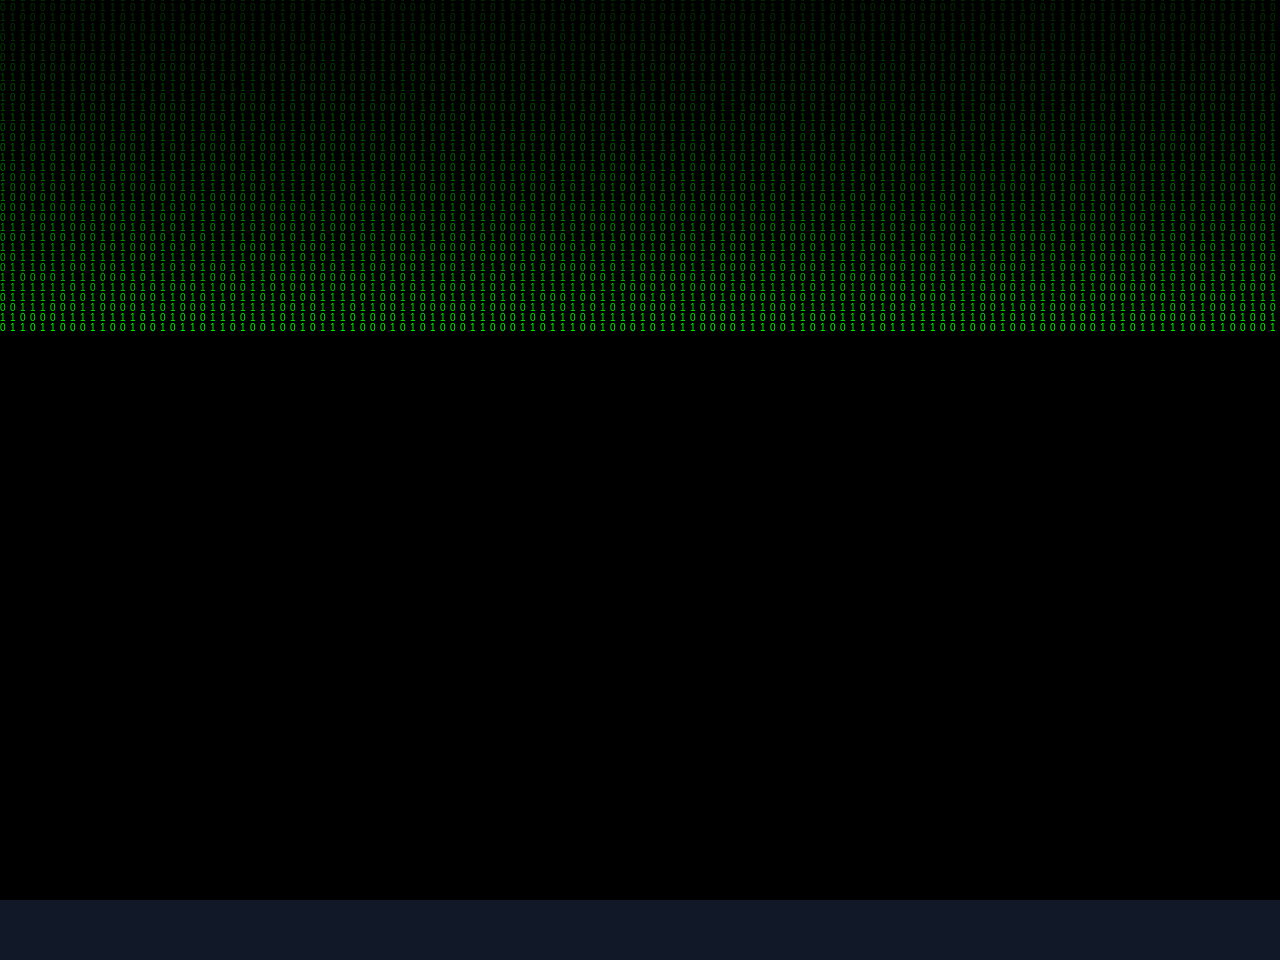
<file: portafolio/tecnologia/index.html>
<!DOCTYPE html><html lang="es" data-beasties-container><head><style type="text/css" data-primeng-style-id="layer-order">@layer tailwind-base,primeng,tailwind-utilities</style>
    <meta charset="utf-8">
    <title>Tecnologías que domino | Yilson Malambo, Dev Web</title>
    <meta name="google-adsense-account" content="ca-pub-7023823599819358">
    <base href="/">
    <meta name="viewport" content="width=device-width, initial-scale=1">
    <script>
      // Maneja el redirect del 404.html de GitHub Pages
      (function() {
        var query = window.location.search;
        if (query && query[1] === 'p') {
          var decoded = query.slice(1).split('&').map(function(s) {
            return s.replace(/~and~/g, '&');
          });
          var path = '/' + decoded[0].slice(2);
          var search = decoded[1] ? '?' + decoded.slice(1).join('&') : '';
          window.history.replaceState(null, null, path + search + window.location.hash);
        }
      })();
    </script>
    <meta name="description" content="Tecnologías y herramientas que domina Yilson Alexis Malambo Madrigal: Angular, Laravel, MySQL, Android y más, para el desarrollo de aplicaciones web y móviles.">
    <meta name="keywords" content="desarrollador web, front-end, back-end, Angular, JavaScript, HTML, CSS, desarrollador freelance, portafolio de software">
    <!-- Open Graph Meta Tags -->
    <meta property="og:type" content="website">
    <meta property="og:title" content="Tecnología · Yilson Alexis Malambo Madrigal">
    <meta property="og:description" content="Tecnologías y herramientas que domina Yilson Alexis Malambo Madrigal: Angular, Laravel, MySQL, Android y más, para el desarrollo de aplicaciones web y móviles.">
    <meta property="og:image" content="https://alexis-madrigal.com/assets/profile-yilsonMalambo.png">
    <meta property="og:url" content="https://alexis-madrigal.com/portafolio/tecnologia/">
    <meta property="og:site_name" content="Portafolio Yilson Malambo">
    <link rel="canonical" href="https://alexis-madrigal.com/portafolio/tecnologia/">
    <meta property="og:locale" content="es_ES">
    <!-- Metadatos adicionales -->
    <meta property="ia:markup_url" content="https://alexis-madrigal.com">
    <!-- <meta property="ia:markup_url_dev" content="https://dev-alexis14kl.github.io/welcome/#/index">
<meta property="ia:rules_url" content="https://alexis14kl.github.io/terms-and-conditions">
<meta property="ia:rules_url_dev" content="https://dev-alexis14kl.github.io/terms-and-conditions"> -->
    <!-- Twitter Card Meta Tags -->
    <meta name="twitter:card" content="summary_large_image">
    <meta name="twitter:title" content="Tecnología · Yilson Alexis Malambo Madrigal">
    <meta name="twitter:description" content="Tecnologías y herramientas que domina Yilson Alexis Malambo Madrigal: Angular, Laravel, MySQL, Android y más, para el desarrollo de aplicaciones web y móviles.">
    <meta name="twitter:image" content="https://alexis-madrigal.com/assets/profile-yilsonMalambo.png">
    <meta name="twitter:creator" content="@1007601001alex">
    <link rel="icon" type="image/x-icon" href="https://alexis-madrigal.com/favicon.ico">
    <link rel="apple-touch-icon" sizes="180x180" href="/apple-touch-icon.png">

    <!-- Schema Markup -->
    <script type="application/ld+json">
        {
            "@context": "http://schema.org",
            "@type": "Person",
            "name": "Yilson Alexis Malambo Madrigal",
            "jobTitle": "Desarrollador Web",
            "url": "https://alexis-madrigal.com/",
            "sameAs": [
                "https://www.linkedin.com/in/yilson-alexis-malambo-madrigal-ab97b526a",
                "https://github.com/alexis14kl",
                "https://linktr.ee/YilsonMalambo"
            ],
            "image": "https://alexis-madrigal.com/assets/profile-yilsonMalambo.png",
            "worksFor": {
                "@type": "Organization",
                "name": "Portafolio de Yilson Alexis Malambo Madrigal"
            }
        }
    </script>
    <script async src="https://pagead2.googlesyndication.com/pagead/js/adsbygoogle.js?client=ca-pub-7023823599819358" crossorigin="anonymous"></script>
    <style>
        :root {
            --font-base: 'Montserrat', system-ui, -apple-system, 'Segoe UI', sans-serif;
        }

        html {
            /* Reserva el ancho de la barra de scroll desde el primer frame
               para que activar/desactivar overflow no corra el layout. */
            scrollbar-gutter: stable;
        }

        html,
        body {
            font-family: var(--font-base);
        }

        body {
            overflow: hidden;
            padding: 0px;
        }

        #matrixContainer {
            position: fixed;
            inset: 0;
            background: #000;
            z-index: 99999999999099;
            overflow: hidden;
        }

        .q {
            position: fixed;
            top: 0;
            left: 0;
            width: 100%;
            height: 100%;
            z-index: 99999999999099;
            overflow: hidden;
            margin: 0;
        }
    </style>
    <link rel="preconnect" href="https://fonts.googleapis.com">
    <link rel="preconnect" href="https://fonts.gstatic.com" crossorigin>
    <link href="https://fonts.googleapis.com/css2?family=Montserrat:wght@300;400;500;600;700;900&amp;display=swap" rel="stylesheet">
<style>html{--mat-sys-background: #faf9fd;--mat-sys-error: #ba1a1a;--mat-sys-error-container: #ffdad6;--mat-sys-inverse-on-surface: #f2f0f4;--mat-sys-inverse-primary: #abc7ff;--mat-sys-inverse-surface: #2f3033;--mat-sys-on-background: #1a1b1f;--mat-sys-on-error: #ffffff;--mat-sys-on-error-container: #93000a;--mat-sys-on-primary: #ffffff;--mat-sys-on-primary-container: #00458f;--mat-sys-on-primary-fixed: #001b3f;--mat-sys-on-primary-fixed-variant: #00458f;--mat-sys-on-secondary: #ffffff;--mat-sys-on-secondary-container: #3e4759;--mat-sys-on-secondary-fixed: #131c2b;--mat-sys-on-secondary-fixed-variant: #3e4759;--mat-sys-on-surface: #1a1b1f;--mat-sys-on-surface-variant: #44474e;--mat-sys-on-tertiary: #ffffff;--mat-sys-on-tertiary-container: #0000ef;--mat-sys-on-tertiary-fixed: #00006e;--mat-sys-on-tertiary-fixed-variant: #0000ef;--mat-sys-outline: #74777f;--mat-sys-outline-variant: #c4c6d0;--mat-sys-primary: #005cbb;--mat-sys-primary-container: #d7e3ff;--mat-sys-primary-fixed: #d7e3ff;--mat-sys-primary-fixed-dim: #abc7ff;--mat-sys-scrim: #000000;--mat-sys-secondary: #565e71;--mat-sys-secondary-container: #dae2f9;--mat-sys-secondary-fixed: #dae2f9;--mat-sys-secondary-fixed-dim: #bec6dc;--mat-sys-shadow: #000000;--mat-sys-surface: #faf9fd;--mat-sys-surface-bright: #faf9fd;--mat-sys-surface-container: #efedf0;--mat-sys-surface-container-high: #e9e7eb;--mat-sys-surface-container-highest: #e3e2e6;--mat-sys-surface-container-low: #f4f3f6;--mat-sys-surface-container-lowest: #ffffff;--mat-sys-surface-dim: #dbd9dd;--mat-sys-surface-tint: #005cbb;--mat-sys-surface-variant: #e0e2ec;--mat-sys-tertiary: #343dff;--mat-sys-tertiary-container: #e0e0ff;--mat-sys-tertiary-fixed: #e0e0ff;--mat-sys-tertiary-fixed-dim: #bec2ff;--mat-sys-neutral-variant20: #2d3038;--mat-sys-neutral10: #1a1b1f;--mat-sys-level0: 0px 0px 0px 0px rgba(0, 0, 0, .2), 0px 0px 0px 0px rgba(0, 0, 0, .14), 0px 0px 0px 0px rgba(0, 0, 0, .12);--mat-sys-level1: 0px 2px 1px -1px rgba(0, 0, 0, .2), 0px 1px 1px 0px rgba(0, 0, 0, .14), 0px 1px 3px 0px rgba(0, 0, 0, .12);--mat-sys-level2: 0px 3px 3px -2px rgba(0, 0, 0, .2), 0px 3px 4px 0px rgba(0, 0, 0, .14), 0px 1px 8px 0px rgba(0, 0, 0, .12);--mat-sys-level3: 0px 3px 5px -1px rgba(0, 0, 0, .2), 0px 6px 10px 0px rgba(0, 0, 0, .14), 0px 1px 18px 0px rgba(0, 0, 0, .12);--mat-sys-level4: 0px 5px 5px -3px rgba(0, 0, 0, .2), 0px 8px 10px 1px rgba(0, 0, 0, .14), 0px 3px 14px 2px rgba(0, 0, 0, .12);--mat-sys-level5: 0px 7px 8px -4px rgba(0, 0, 0, .2), 0px 12px 17px 2px rgba(0, 0, 0, .14), 0px 5px 22px 4px rgba(0, 0, 0, .12);--mat-sys-body-large: 400 1rem / 1.5rem Roboto;--mat-sys-body-large-font: Roboto;--mat-sys-body-large-line-height: 1.5rem;--mat-sys-body-large-size: 1rem;--mat-sys-body-large-tracking: .031rem;--mat-sys-body-large-weight: 400;--mat-sys-body-medium: 400 .875rem / 1.25rem Roboto;--mat-sys-body-medium-font: Roboto;--mat-sys-body-medium-line-height: 1.25rem;--mat-sys-body-medium-size: .875rem;--mat-sys-body-medium-tracking: .016rem;--mat-sys-body-medium-weight: 400;--mat-sys-body-small: 400 .75rem / 1rem Roboto;--mat-sys-body-small-font: Roboto;--mat-sys-body-small-line-height: 1rem;--mat-sys-body-small-size: .75rem;--mat-sys-body-small-tracking: .025rem;--mat-sys-body-small-weight: 400;--mat-sys-display-large: 400 3.562rem / 4rem Roboto;--mat-sys-display-large-font: Roboto;--mat-sys-display-large-line-height: 4rem;--mat-sys-display-large-size: 3.562rem;--mat-sys-display-large-tracking: -.016rem;--mat-sys-display-large-weight: 400;--mat-sys-display-medium: 400 2.812rem / 3.25rem Roboto;--mat-sys-display-medium-font: Roboto;--mat-sys-display-medium-line-height: 3.25rem;--mat-sys-display-medium-size: 2.812rem;--mat-sys-display-medium-tracking: 0;--mat-sys-display-medium-weight: 400;--mat-sys-display-small: 400 2.25rem / 2.75rem Roboto;--mat-sys-display-small-font: Roboto;--mat-sys-display-small-line-height: 2.75rem;--mat-sys-display-small-size: 2.25rem;--mat-sys-display-small-tracking: 0;--mat-sys-display-small-weight: 400;--mat-sys-headline-large: 400 2rem / 2.5rem Roboto;--mat-sys-headline-large-font: Roboto;--mat-sys-headline-large-line-height: 2.5rem;--mat-sys-headline-large-size: 2rem;--mat-sys-headline-large-tracking: 0;--mat-sys-headline-large-weight: 400;--mat-sys-headline-medium: 400 1.75rem / 2.25rem Roboto;--mat-sys-headline-medium-font: Roboto;--mat-sys-headline-medium-line-height: 2.25rem;--mat-sys-headline-medium-size: 1.75rem;--mat-sys-headline-medium-tracking: 0;--mat-sys-headline-medium-weight: 400;--mat-sys-headline-small: 400 1.5rem / 2rem Roboto;--mat-sys-headline-small-font: Roboto;--mat-sys-headline-small-line-height: 2rem;--mat-sys-headline-small-size: 1.5rem;--mat-sys-headline-small-tracking: 0;--mat-sys-headline-small-weight: 400;--mat-sys-label-large: 500 .875rem / 1.25rem Roboto;--mat-sys-label-large-font: Roboto;--mat-sys-label-large-line-height: 1.25rem;--mat-sys-label-large-size: .875rem;--mat-sys-label-large-tracking: .006rem;--mat-sys-label-large-weight: 500;--mat-sys-label-large-weight-prominent: 700;--mat-sys-label-medium: 500 .75rem / 1rem Roboto;--mat-sys-label-medium-font: Roboto;--mat-sys-label-medium-line-height: 1rem;--mat-sys-label-medium-size: .75rem;--mat-sys-label-medium-tracking: .031rem;--mat-sys-label-medium-weight: 500;--mat-sys-label-medium-weight-prominent: 700;--mat-sys-label-small: 500 .688rem / 1rem Roboto;--mat-sys-label-small-font: Roboto;--mat-sys-label-small-line-height: 1rem;--mat-sys-label-small-size: .688rem;--mat-sys-label-small-tracking: .031rem;--mat-sys-label-small-weight: 500;--mat-sys-title-large: 400 1.375rem / 1.75rem Roboto;--mat-sys-title-large-font: Roboto;--mat-sys-title-large-line-height: 1.75rem;--mat-sys-title-large-size: 1.375rem;--mat-sys-title-large-tracking: 0;--mat-sys-title-large-weight: 400;--mat-sys-title-medium: 500 1rem / 1.5rem Roboto;--mat-sys-title-medium-font: Roboto;--mat-sys-title-medium-line-height: 1.5rem;--mat-sys-title-medium-size: 1rem;--mat-sys-title-medium-tracking: .009rem;--mat-sys-title-medium-weight: 500;--mat-sys-title-small: 500 .875rem / 1.25rem Roboto;--mat-sys-title-small-font: Roboto;--mat-sys-title-small-line-height: 1.25rem;--mat-sys-title-small-size: .875rem;--mat-sys-title-small-tracking: .006rem;--mat-sys-title-small-weight: 500;--mat-sys-corner-extra-large: 28px;--mat-sys-corner-extra-large-top: 28px 28px 0 0;--mat-sys-corner-extra-small: 4px;--mat-sys-corner-extra-small-top: 4px 4px 0 0;--mat-sys-corner-full: 9999px;--mat-sys-corner-large: 16px;--mat-sys-corner-large-end: 0 16px 16px 0;--mat-sys-corner-large-start: 16px 0 0 16px;--mat-sys-corner-large-top: 16px 16px 0 0;--mat-sys-corner-medium: 12px;--mat-sys-corner-none: 0;--mat-sys-corner-small: 8px;--mat-sys-dragged-state-layer-opacity: .16;--mat-sys-focus-state-layer-opacity: .12;--mat-sys-hover-state-layer-opacity: .08;--mat-sys-pressed-state-layer-opacity: .12}@font-face{font-family:primeicons;font-display:block;src:url("./media/primeicons-RSSEDYLY.eot");src:url("./media/primeicons-RSSEDYLY.eot?#iefix") format("embedded-opentype"),url("./media/primeicons-4GST5W3O.woff2") format("woff2"),url("./media/primeicons-P53SE5CV.woff") format("woff"),url("./media/primeicons-GEFHGEHP.ttf") format("truetype"),url("./media/primeicons-DHQU4SEP.svg?#primeicons") format("svg");font-weight:400;font-style:normal}.pi{font-family:primeicons;speak:none;font-style:normal;font-weight:400;font-variant:normal;text-transform:none;line-height:1;display:inline-block;-webkit-font-smoothing:antialiased;-moz-osx-font-smoothing:grayscale}.pi:before{--webkit-backface-visibility:hidden;backface-visibility:hidden}@-webkit-keyframes fa-spin{0%{-webkit-transform:rotate(0deg);transform:rotate(0)}to{-webkit-transform:rotate(359deg);transform:rotate(359deg)}}.pi-telegram:before{content:"\e9d3"}.pi-linkedin:before{content:"\e9cb"}.pi-link:before{content:"\e9c1"}.pi-facebook:before{content:"\e9b4"}.pi-desktop:before{content:"\e993"}.pi-sliders-h:before{content:"\e992"}.pi-briefcase:before{content:"\e97d"}.pi-envelope:before{content:"\e979"}.pi-info-circle:before{content:"\e924"}.pi-home:before{content:"\e925"}@layer tailwind-base,primeng,tailwind-utilities;@layer tailwind-base{*,:before,:after{--tw-border-spacing-x: 0;--tw-border-spacing-y: 0;--tw-translate-x: 0;--tw-translate-y: 0;--tw-rotate: 0;--tw-skew-x: 0;--tw-skew-y: 0;--tw-scale-x: 1;--tw-scale-y: 1;--tw-pan-x: ;--tw-pan-y: ;--tw-pinch-zoom: ;--tw-scroll-snap-strictness: proximity;--tw-gradient-from-position: ;--tw-gradient-via-position: ;--tw-gradient-to-position: ;--tw-ordinal: ;--tw-slashed-zero: ;--tw-numeric-figure: ;--tw-numeric-spacing: ;--tw-numeric-fraction: ;--tw-ring-inset: ;--tw-ring-offset-width: 0px;--tw-ring-offset-color: #fff;--tw-ring-color: rgb(59 130 246 / .5);--tw-ring-offset-shadow: 0 0 #0000;--tw-ring-shadow: 0 0 #0000;--tw-shadow: 0 0 #0000;--tw-shadow-colored: 0 0 #0000;--tw-blur: ;--tw-brightness: ;--tw-contrast: ;--tw-grayscale: ;--tw-hue-rotate: ;--tw-invert: ;--tw-saturate: ;--tw-sepia: ;--tw-drop-shadow: ;--tw-backdrop-blur: ;--tw-backdrop-brightness: ;--tw-backdrop-contrast: ;--tw-backdrop-grayscale: ;--tw-backdrop-hue-rotate: ;--tw-backdrop-invert: ;--tw-backdrop-opacity: ;--tw-backdrop-saturate: ;--tw-backdrop-sepia: ;--tw-contain-size: ;--tw-contain-layout: ;--tw-contain-paint: ;--tw-contain-style: }*,:before,:after{box-sizing:border-box;border-width:0;border-style:solid;border-color:#e5e7eb}:before,:after{--tw-content: ""}html{line-height:1.5;-webkit-text-size-adjust:100%;-moz-tab-size:4;tab-size:4;font-family:ui-sans-serif,system-ui,sans-serif,"Apple Color Emoji","Segoe UI Emoji",Segoe UI Symbol,"Noto Color Emoji";font-feature-settings:normal;font-variation-settings:normal;-webkit-tap-highlight-color:transparent}body{margin:0;line-height:inherit}h1{font-size:inherit;font-weight:inherit}a{color:inherit;text-decoration:inherit}strong{font-weight:bolder}h1,p{margin:0}img,svg,canvas{display:block;vertical-align:middle}img{max-width:100%;height:auto}}@layer tailwind-utilities{.fixed{position:fixed}.absolute{position:absolute}.relative{position:relative}.inset-0{inset:0}.bottom-0{bottom:0}.left-0{left:0}.top-\[60px\]{top:60px}.z-50{z-index:50}.mx-auto{margin-left:auto;margin-right:auto}.my-10{margin-top:2.5rem;margin-bottom:2.5rem}.my-2{margin-top:.5rem;margin-bottom:.5rem}.mb-3{margin-bottom:.75rem}.mb-8{margin-bottom:2rem}.mr-2{margin-right:.5rem}.mt-4{margin-top:1rem}.flex{display:flex}.grid{display:grid}.h-16{height:4rem}.h-24{height:6rem}.h-full{height:100%}.w-16{width:4rem}.w-24{width:6rem}.w-\[250px\]{width:250px}.w-full{width:100%}.max-w-7xl{max-width:80rem}.shrink-0{flex-shrink:0}.transform{transform:translate(var(--tw-translate-x),var(--tw-translate-y)) rotate(var(--tw-rotate)) skew(var(--tw-skew-x)) skewY(var(--tw-skew-y)) scaleX(var(--tw-scale-x)) scaleY(var(--tw-scale-y))}.grid-cols-1{grid-template-columns:repeat(1,minmax(0,1fr))}.flex-col{flex-direction:column}.items-center{align-items:center}.justify-center{justify-content:center}.gap-4{gap:1rem}.gap-8{gap:2rem}.rounded-full{border-radius:9999px}.rounded-lg{border-radius:.5rem}.border-b{border-bottom-width:1px}.border-t{border-top-width:1px}.border-gray-700{--tw-border-opacity: 1;border-color:rgb(55 65 81 / var(--tw-border-opacity, 1))}.bg-black{--tw-bg-opacity: 1;background-color:rgb(0 0 0 / var(--tw-bg-opacity, 1))}.bg-gray-100{--tw-bg-opacity: 1;background-color:rgb(243 244 246 / var(--tw-bg-opacity, 1))}.bg-gray-900{--tw-bg-opacity: 1;background-color:rgb(17 24 39 / var(--tw-bg-opacity, 1))}.bg-white{--tw-bg-opacity: 1;background-color:rgb(255 255 255 / var(--tw-bg-opacity, 1))}.bg-opacity-50{--tw-bg-opacity: .5}.bg-opacity-60{--tw-bg-opacity: .6}.bg-cover{background-size:cover}.bg-center{background-position:center}.object-cover{object-fit:cover}.p-6{padding:1.5rem}.px-4{padding-left:1rem;padding-right:1rem}.px-6{padding-left:1.5rem;padding-right:1.5rem}.py-10{padding-top:2.5rem;padding-bottom:2.5rem}.py-2{padding-top:.5rem;padding-bottom:.5rem}.py-4{padding-top:1rem;padding-bottom:1rem}.text-center{text-align:center}.text-3xl{font-size:1.875rem;line-height:2.25rem}.text-lg{font-size:1.125rem;line-height:1.75rem}.text-xs{font-size:.75rem;line-height:1rem}.font-semibold{font-weight:600}.italic{font-style:italic}.text-blue-600{--tw-text-opacity: 1;color:rgb(37 99 235 / var(--tw-text-opacity, 1))}.text-gray-400{--tw-text-opacity: 1;color:rgb(156 163 175 / var(--tw-text-opacity, 1))}.text-gray-500{--tw-text-opacity: 1;color:rgb(107 114 128 / var(--tw-text-opacity, 1))}.text-white{--tw-text-opacity: 1;color:rgb(255 255 255 / var(--tw-text-opacity, 1))}.opacity-0{opacity:0}.shadow-lg{--tw-shadow: 0 10px 15px -3px rgb(0 0 0 / .1), 0 4px 6px -4px rgb(0 0 0 / .1);--tw-shadow-colored: 0 10px 15px -3px var(--tw-shadow-color), 0 4px 6px -4px var(--tw-shadow-color);box-shadow:var(--tw-ring-offset-shadow, 0 0 #0000),var(--tw-ring-shadow, 0 0 #0000),var(--tw-shadow)}.shadow-md{--tw-shadow: 0 4px 6px -1px rgb(0 0 0 / .1), 0 2px 4px -2px rgb(0 0 0 / .1);--tw-shadow-colored: 0 4px 6px -1px var(--tw-shadow-color), 0 2px 4px -2px var(--tw-shadow-color);box-shadow:var(--tw-ring-offset-shadow, 0 0 #0000),var(--tw-ring-shadow, 0 0 #0000),var(--tw-shadow)}.transition{transition-property:color,background-color,border-color,text-decoration-color,fill,stroke,opacity,box-shadow,transform,filter,backdrop-filter;transition-timing-function:cubic-bezier(.4,0,.2,1);transition-duration:.15s}.transition-opacity{transition-property:opacity;transition-timing-function:cubic-bezier(.4,0,.2,1);transition-duration:.15s}.transition-transform{transition-property:transform;transition-timing-function:cubic-bezier(.4,0,.2,1);transition-duration:.15s}.duration-300{transition-duration:.3s}.ease-in-out{transition-timing-function:cubic-bezier(.4,0,.2,1)}}body:has(.introjs-overlay){overflow-x:clip!important}:root{color-scheme:white}html,body{height:100%;overscroll-behavior-y:none}body{margin:0;background-color:#111827}.p-component{font-family:var(--font-base)!important}.hover\:scale-105:hover{--tw-scale-x: 1.05;--tw-scale-y: 1.05;transform:translate(var(--tw-translate-x),var(--tw-translate-y)) rotate(var(--tw-rotate)) skew(var(--tw-skew-x)) skewY(var(--tw-skew-y)) scaleX(var(--tw-scale-x)) scaleY(var(--tw-scale-y))}.hover\:text-white:hover{--tw-text-opacity: 1;color:rgb(255 255 255 / var(--tw-text-opacity, 1))}.hover\:opacity-100:hover{opacity:1}.hover\:shadow-xl:hover{--tw-shadow: 0 20px 25px -5px rgb(0 0 0 / .1), 0 8px 10px -6px rgb(0 0 0 / .1);--tw-shadow-colored: 0 20px 25px -5px var(--tw-shadow-color), 0 8px 10px -6px var(--tw-shadow-color);box-shadow:var(--tw-ring-offset-shadow, 0 0 #0000),var(--tw-ring-shadow, 0 0 #0000),var(--tw-shadow)}@media(min-width:640px){.sm\:grid-cols-2{grid-template-columns:repeat(2,minmax(0,1fr))}.sm\:px-6{padding-left:1.5rem;padding-right:1.5rem}.sm\:px-8{padding-left:2rem;padding-right:2rem}.sm\:text-4xl{font-size:2.25rem;line-height:2.5rem}}@media(min-width:768px){.md\:grid-cols-3{grid-template-columns:repeat(3,minmax(0,1fr))}.md\:justify-start{justify-content:flex-start}.md\:px-10{padding-left:2.5rem;padding-right:2.5rem}}@media(min-width:1024px){.lg\:grid-cols-4{grid-template-columns:repeat(4,minmax(0,1fr))}.lg\:px-8{padding-left:2rem;padding-right:2rem}}:root{--swiper-navigation-size:44px}:root{--swiper-theme-color:#007aff}
</style><link rel="stylesheet" href="styles-ZYGTMKHC.css" media="print" onload="this.media='all'"><noscript><link rel="stylesheet" href="styles-ZYGTMKHC.css"></noscript><style type="text/css" data-primeng-style-id="primitive-variables">@layer primeng{:root,:host{--p-stone-50:#fafaf9;--p-stone-100:#f5f5f4;--p-stone-200:#e7e5e4;--p-stone-300:#d6d3d1;--p-stone-400:#a8a29e;--p-stone-500:#78716c;--p-stone-600:#57534e;--p-stone-700:#44403c;--p-stone-800:#292524;--p-stone-900:#1c1917;--p-stone-950:#0c0a09;--p-neutral-50:#fafafa;--p-neutral-100:#f5f5f5;--p-neutral-200:#e5e5e5;--p-neutral-300:#d4d4d4;--p-neutral-400:#a3a3a3;--p-neutral-500:#737373;--p-neutral-600:#525252;--p-neutral-700:#404040;--p-neutral-800:#262626;--p-neutral-900:#171717;--p-neutral-950:#0a0a0a;--p-zinc-50:#fafafa;--p-zinc-100:#f4f4f5;--p-zinc-200:#e4e4e7;--p-zinc-300:#d4d4d8;--p-zinc-400:#a1a1aa;--p-zinc-500:#71717a;--p-zinc-600:#52525b;--p-zinc-700:#3f3f46;--p-zinc-800:#27272a;--p-zinc-900:#18181b;--p-zinc-950:#09090b;--p-gray-50:#f9fafb;--p-gray-100:#f3f4f6;--p-gray-200:#e5e7eb;--p-gray-300:#d1d5db;--p-gray-400:#9ca3af;--p-gray-500:#6b7280;--p-gray-600:#4b5563;--p-gray-700:#374151;--p-gray-800:#1f2937;--p-gray-900:#111827;--p-gray-950:#030712;--p-slate-50:#f8fafc;--p-slate-100:#f1f5f9;--p-slate-200:#e2e8f0;--p-slate-300:#cbd5e1;--p-slate-400:#94a3b8;--p-slate-500:#64748b;--p-slate-600:#475569;--p-slate-700:#334155;--p-slate-800:#1e293b;--p-slate-900:#0f172a;--p-slate-950:#020617;--p-rose-50:#fff1f2;--p-rose-100:#ffe4e6;--p-rose-200:#fecdd3;--p-rose-300:#fda4af;--p-rose-400:#fb7185;--p-rose-500:#f43f5e;--p-rose-600:#e11d48;--p-rose-700:#be123c;--p-rose-800:#9f1239;--p-rose-900:#881337;--p-rose-950:#4c0519;--p-pink-50:#fdf2f8;--p-pink-100:#fce7f3;--p-pink-200:#fbcfe8;--p-pink-300:#f9a8d4;--p-pink-400:#f472b6;--p-pink-500:#ec4899;--p-pink-600:#db2777;--p-pink-700:#be185d;--p-pink-800:#9d174d;--p-pink-900:#831843;--p-pink-950:#500724;--p-fuchsia-50:#fdf4ff;--p-fuchsia-100:#fae8ff;--p-fuchsia-200:#f5d0fe;--p-fuchsia-300:#f0abfc;--p-fuchsia-400:#e879f9;--p-fuchsia-500:#d946ef;--p-fuchsia-600:#c026d3;--p-fuchsia-700:#a21caf;--p-fuchsia-800:#86198f;--p-fuchsia-900:#701a75;--p-fuchsia-950:#4a044e;--p-purple-50:#faf5ff;--p-purple-100:#f3e8ff;--p-purple-200:#e9d5ff;--p-purple-300:#d8b4fe;--p-purple-400:#c084fc;--p-purple-500:#a855f7;--p-purple-600:#9333ea;--p-purple-700:#7e22ce;--p-purple-800:#6b21a8;--p-purple-900:#581c87;--p-purple-950:#3b0764;--p-violet-50:#f5f3ff;--p-violet-100:#ede9fe;--p-violet-200:#ddd6fe;--p-violet-300:#c4b5fd;--p-violet-400:#a78bfa;--p-violet-500:#8b5cf6;--p-violet-600:#7c3aed;--p-violet-700:#6d28d9;--p-violet-800:#5b21b6;--p-violet-900:#4c1d95;--p-violet-950:#2e1065;--p-indigo-50:#eef2ff;--p-indigo-100:#e0e7ff;--p-indigo-200:#c7d2fe;--p-indigo-300:#a5b4fc;--p-indigo-400:#818cf8;--p-indigo-500:#6366f1;--p-indigo-600:#4f46e5;--p-indigo-700:#4338ca;--p-indigo-800:#3730a3;--p-indigo-900:#312e81;--p-indigo-950:#1e1b4b;--p-blue-50:#eff6ff;--p-blue-100:#dbeafe;--p-blue-200:#bfdbfe;--p-blue-300:#93c5fd;--p-blue-400:#60a5fa;--p-blue-500:#3b82f6;--p-blue-600:#2563eb;--p-blue-700:#1d4ed8;--p-blue-800:#1e40af;--p-blue-900:#1e3a8a;--p-blue-950:#172554;--p-sky-50:#f0f9ff;--p-sky-100:#e0f2fe;--p-sky-200:#bae6fd;--p-sky-300:#7dd3fc;--p-sky-400:#38bdf8;--p-sky-500:#0ea5e9;--p-sky-600:#0284c7;--p-sky-700:#0369a1;--p-sky-800:#075985;--p-sky-900:#0c4a6e;--p-sky-950:#082f49;--p-cyan-50:#ecfeff;--p-cyan-100:#cffafe;--p-cyan-200:#a5f3fc;--p-cyan-300:#67e8f9;--p-cyan-400:#22d3ee;--p-cyan-500:#06b6d4;--p-cyan-600:#0891b2;--p-cyan-700:#0e7490;--p-cyan-800:#155e75;--p-cyan-900:#164e63;--p-cyan-950:#083344;--p-teal-50:#f0fdfa;--p-teal-100:#ccfbf1;--p-teal-200:#99f6e4;--p-teal-300:#5eead4;--p-teal-400:#2dd4bf;--p-teal-500:#14b8a6;--p-teal-600:#0d9488;--p-teal-700:#0f766e;--p-teal-800:#115e59;--p-teal-900:#134e4a;--p-teal-950:#042f2e;--p-yellow-50:#fefce8;--p-yellow-100:#fef9c3;--p-yellow-200:#fef08a;--p-yellow-300:#fde047;--p-yellow-400:#facc15;--p-yellow-500:#eab308;--p-yellow-600:#ca8a04;--p-yellow-700:#a16207;--p-yellow-800:#854d0e;--p-yellow-900:#713f12;--p-yellow-950:#422006;--p-amber-50:#fffbeb;--p-amber-100:#fef3c7;--p-amber-200:#fde68a;--p-amber-300:#fcd34d;--p-amber-400:#fbbf24;--p-amber-500:#f59e0b;--p-amber-600:#d97706;--p-amber-700:#b45309;--p-amber-800:#92400e;--p-amber-900:#78350f;--p-amber-950:#451a03;--p-orange-50:#fff7ed;--p-orange-100:#ffedd5;--p-orange-200:#fed7aa;--p-orange-300:#fdba74;--p-orange-400:#fb923c;--p-orange-500:#f97316;--p-orange-600:#ea580c;--p-orange-700:#c2410c;--p-orange-800:#9a3412;--p-orange-900:#7c2d12;--p-orange-950:#431407;--p-red-50:#fef2f2;--p-red-100:#fee2e2;--p-red-200:#fecaca;--p-red-300:#fca5a5;--p-red-400:#f87171;--p-red-500:#ef4444;--p-red-600:#dc2626;--p-red-700:#b91c1c;--p-red-800:#991b1b;--p-red-900:#7f1d1d;--p-red-950:#450a0a;--p-lime-50:#f7fee7;--p-lime-100:#ecfccb;--p-lime-200:#d9f99d;--p-lime-300:#bef264;--p-lime-400:#a3e635;--p-lime-500:#84cc16;--p-lime-600:#65a30d;--p-lime-700:#4d7c0f;--p-lime-800:#3f6212;--p-lime-900:#365314;--p-lime-950:#1a2e05;--p-green-50:#f0fdf4;--p-green-100:#dcfce7;--p-green-200:#bbf7d0;--p-green-300:#86efac;--p-green-400:#4ade80;--p-green-500:#22c55e;--p-green-600:#16a34a;--p-green-700:#15803d;--p-green-800:#166534;--p-green-900:#14532d;--p-green-950:#052e16;--p-emerald-50:#ecfdf5;--p-emerald-100:#d1fae5;--p-emerald-200:#a7f3d0;--p-emerald-300:#6ee7b7;--p-emerald-400:#34d399;--p-emerald-500:#10b981;--p-emerald-600:#059669;--p-emerald-700:#047857;--p-emerald-800:#065f46;--p-emerald-900:#064e3b;--p-emerald-950:#022c22;--p-border-radius-none:0;--p-border-radius-xs:2px;--p-border-radius-sm:4px;--p-border-radius-md:6px;--p-border-radius-lg:8px;--p-border-radius-xl:12px;}}</style><style type="text/css" data-primeng-style-id="semantic-variables">@layer primeng{:root,:host{--p-transition-duration:0s;--p-disabled-opacity:0.6;--p-icon-size:1rem;--p-anchor-gutter:0;--p-overlay-navigation-shadow:0 4px 6px -1px rgba(0,0,0,0.1),0 2px 4px -2px rgba(0,0,0,0.1);--p-overlay-modal-border-radius:var(--p-border-radius-xs);--p-overlay-modal-padding:1.25rem;--p-overlay-modal-shadow:0 20px 25px -5px rgba(0,0,0,0.1),0 8px 10px -6px rgba(0,0,0,0.1);--p-overlay-popover-border-radius:var(--p-border-radius-xs);--p-overlay-popover-padding:0.75rem;--p-overlay-popover-shadow:0 4px 6px -1px rgba(0,0,0,0.1),0 2px 4px -2px rgba(0,0,0,0.1);--p-overlay-select-border-radius:var(--p-border-radius-xs);--p-overlay-select-shadow:0 4px 6px -1px rgba(0,0,0,0.1),0 2px 4px -2px rgba(0,0,0,0.1);--p-navigation-submenu-icon-size:0.875rem;--p-navigation-submenu-label-padding:0.5rem 0.75rem;--p-navigation-submenu-label-font-weight:700;--p-navigation-item-padding:0.5rem 0.75rem;--p-navigation-item-border-radius:0;--p-navigation-item-gap:0.5rem;--p-navigation-list-padding:0.125rem 0;--p-navigation-list-gap:0;--p-mask-transition-duration:0.3s;--p-content-border-radius:var(--p-border-radius-xs);--p-list-padding:0.125rem 0;--p-list-gap:0;--p-list-option-group-padding:0.5rem 0.75rem;--p-list-option-group-font-weight:700;--p-list-option-padding:0.5rem 0.75rem;--p-list-option-border-radius:0;--p-list-header-padding:0.5rem 0.75rem 0.375rem 0.75rem;--p-form-field-padding-x:0.75rem;--p-form-field-padding-y:0.5rem;--p-form-field-border-radius:var(--p-border-radius-xs);--p-form-field-transition-duration:var(--p-transition-duration);--p-form-field-focus-ring-width:2px;--p-form-field-focus-ring-style:solid;--p-form-field-focus-ring-color:var(--p-primary-color);--p-form-field-focus-ring-offset:-1px;--p-form-field-focus-ring-shadow:none;--p-form-field-lg-font-size:1.125rem;--p-form-field-lg-padding-x:0.875rem;--p-form-field-lg-padding-y:0.625rem;--p-form-field-sm-font-size:0.875rem;--p-form-field-sm-padding-x:0.625rem;--p-form-field-sm-padding-y:0.375rem;--p-primary-50:var(--p-emerald-50);--p-primary-100:var(--p-emerald-100);--p-primary-200:var(--p-emerald-200);--p-primary-300:var(--p-emerald-300);--p-primary-400:var(--p-emerald-400);--p-primary-500:var(--p-emerald-500);--p-primary-600:var(--p-emerald-600);--p-primary-700:var(--p-emerald-700);--p-primary-800:var(--p-emerald-800);--p-primary-900:var(--p-emerald-900);--p-primary-950:var(--p-emerald-950);--p-focus-ring-width:2px;--p-focus-ring-style:solid;--p-focus-ring-color:var(--p-primary-color);--p-focus-ring-offset:2px;--p-focus-ring-shadow:none;--p-navigation-submenu-icon-color:var(--p-text-muted-color);--p-navigation-submenu-icon-focus-color:var(--p-primary-contrast-color);--p-navigation-submenu-icon-active-color:var(--p-text-hover-muted-color);--p-navigation-submenu-label-background:transparent;--p-navigation-submenu-label-color:var(--p-text-color);--p-navigation-item-focus-background:var(--p-primary-color);--p-navigation-item-active-background:var(--p-surface-200);--p-navigation-item-color:var(--p-text-color);--p-navigation-item-focus-color:var(--p-primary-contrast-color);--p-navigation-item-active-color:var(--p-text-hover-color);--p-navigation-item-icon-color:var(--p-text-muted-color);--p-navigation-item-icon-focus-color:var(--p-primary-contrast-color);--p-navigation-item-icon-active-color:var(--p-text-hover-muted-color);--p-list-option-group-background:transparent;--p-list-option-group-color:var(--p-text-color);--p-list-option-focus-background:var(--p-surface-200);--p-list-option-selected-background:var(--p-highlight-background);--p-list-option-selected-focus-background:var(--p-highlight-focus-background);--p-list-option-color:var(--p-text-color);--p-list-option-focus-color:var(--p-text-hover-color);--p-list-option-selected-color:var(--p-highlight-color);--p-list-option-selected-focus-color:var(--p-highlight-focus-color);--p-list-option-icon-color:var(--p-text-muted-color);--p-list-option-icon-focus-color:var(--p-text-hover-muted-color);--p-overlay-modal-background:var(--p-surface-0);--p-overlay-modal-border-color:transparent;--p-overlay-modal-color:var(--p-text-color);--p-overlay-popover-background:var(--p-surface-0);--p-overlay-popover-border-color:transparent;--p-overlay-popover-color:var(--p-text-color);--p-overlay-select-background:var(--p-surface-0);--p-overlay-select-border-color:transparent;--p-overlay-select-color:var(--p-text-color);--p-content-background:var(--p-surface-0);--p-content-hover-background:var(--p-surface-200);--p-content-border-color:var(--p-surface-400);--p-content-color:var(--p-text-color);--p-content-hover-color:var(--p-text-hover-color);--p-text-color:var(--p-surface-900);--p-text-hover-color:var(--p-surface-950);--p-text-muted-color:var(--p-surface-600);--p-text-hover-muted-color:var(--p-surface-700);--p-form-field-background:var(--p-surface-0);--p-form-field-disabled-background:var(--p-surface-300);--p-form-field-filled-background:var(--p-surface-100);--p-form-field-filled-hover-background:var(--p-surface-100);--p-form-field-filled-focus-background:var(--p-surface-100);--p-form-field-border-color:var(--p-surface-500);--p-form-field-hover-border-color:var(--p-surface-500);--p-form-field-focus-border-color:var(--p-surface-500);--p-form-field-invalid-border-color:var(--p-red-500);--p-form-field-color:var(--p-surface-900);--p-form-field-disabled-color:var(--p-surface-600);--p-form-field-placeholder-color:var(--p-surface-600);--p-form-field-invalid-placeholder-color:var(--p-red-600);--p-form-field-float-label-color:var(--p-surface-600);--p-form-field-float-label-focus-color:var(--p-primary-color);--p-form-field-float-label-active-color:var(--p-surface-600);--p-form-field-float-label-invalid-color:var(--p-form-field-invalid-placeholder-color);--p-form-field-icon-color:var(--p-surface-900);--p-form-field-shadow:none;--p-mask-background:rgba(0,0,0,0.4);--p-mask-color:var(--p-surface-200);--p-highlight-background:var(--p-primary-600);--p-highlight-focus-background:var(--p-primary-700);--p-highlight-color:#ffffff;--p-highlight-focus-color:#ffffff;--p-primary-color:var(--p-primary-600);--p-primary-contrast-color:#ffffff;--p-primary-hover-color:var(--p-primary-700);--p-primary-active-color:var(--p-primary-800);--p-surface-0:#ffffff;--p-surface-50:var(--p-slate-50);--p-surface-100:var(--p-slate-100);--p-surface-200:var(--p-slate-200);--p-surface-300:var(--p-slate-300);--p-surface-400:var(--p-slate-400);--p-surface-500:var(--p-slate-500);--p-surface-600:var(--p-slate-600);--p-surface-700:var(--p-slate-700);--p-surface-800:var(--p-slate-800);--p-surface-900:var(--p-slate-900);--p-surface-950:var(--p-slate-950);}}@layer primeng{@media (prefers-color-scheme:dark){:root,:host{--p-navigation-submenu-icon-color:var(--p-text-muted-color);--p-navigation-submenu-icon-focus-color:var(--p-primary-contrast-color);--p-navigation-submenu-icon-active-color:var(--p-text-hover-muted-color);--p-navigation-submenu-label-background:transparent;--p-navigation-submenu-label-color:var(--p-text-color);--p-navigation-item-focus-background:var(--p-primary-color);--p-navigation-item-active-background:var(--p-surface-700);--p-navigation-item-color:var(--p-text-color);--p-navigation-item-focus-color:var(--p-primary-contrast-color);--p-navigation-item-active-color:var(--p-text-color);--p-navigation-item-icon-color:var(--p-text-muted-color);--p-navigation-item-icon-focus-color:var(--p-primary-contrast-color);--p-navigation-item-icon-active-color:var(--p-text-hover-muted-color);--p-list-option-group-background:transparent;--p-list-option-group-color:var(--p-text-color);--p-list-option-focus-background:var(--p-surface-700);--p-list-option-selected-background:var(--p-highlight-background);--p-list-option-selected-focus-background:var(--p-highlight-focus-background);--p-list-option-color:var(--p-text-color);--p-list-option-focus-color:var(--p-text-hover-color);--p-list-option-selected-color:var(--p-highlight-color);--p-list-option-selected-focus-color:var(--p-highlight-focus-color);--p-list-option-icon-color:var(--p-text-muted-color);--p-list-option-icon-focus-color:var(--p-text-hover-muted-color);--p-overlay-modal-background:var(--p-surface-900);--p-overlay-modal-border-color:var(--p-surface-700);--p-overlay-modal-color:var(--p-text-color);--p-overlay-popover-background:var(--p-surface-900);--p-overlay-popover-border-color:var(--p-surface-700);--p-overlay-popover-color:var(--p-text-color);--p-overlay-select-background:var(--p-surface-900);--p-overlay-select-border-color:var(--p-surface-700);--p-overlay-select-color:var(--p-text-color);--p-content-background:var(--p-surface-900);--p-content-hover-background:var(--p-surface-700);--p-content-border-color:var(--p-surface-500);--p-content-color:var(--p-text-color);--p-content-hover-color:var(--p-text-hover-color);--p-text-color:var(--p-surface-0);--p-text-hover-color:var(--p-surface-0);--p-text-muted-color:var(--p-surface-400);--p-text-hover-muted-color:var(--p-surface-300);--p-form-field-background:var(--p-surface-950);--p-form-field-disabled-background:var(--p-surface-700);--p-form-field-filled-background:var(--p-surface-800);--p-form-field-filled-hover-background:var(--p-surface-800);--p-form-field-filled-focus-background:var(--p-surface-800);--p-form-field-border-color:var(--p-surface-500);--p-form-field-hover-border-color:var(--p-surface-500);--p-form-field-focus-border-color:var(--p-surface-500);--p-form-field-invalid-border-color:var(--p-red-400);--p-form-field-color:var(--p-surface-0);--p-form-field-disabled-color:var(--p-surface-400);--p-form-field-placeholder-color:var(--p-surface-400);--p-form-field-invalid-placeholder-color:var(--p-red-400);--p-form-field-float-label-color:var(--p-surface-400);--p-form-field-float-label-focus-color:var(--p-primary-color);--p-form-field-float-label-active-color:var(--p-surface-400);--p-form-field-float-label-invalid-color:var(--p-form-field-invalid-placeholder-color);--p-form-field-icon-color:var(--p-surface-0);--p-form-field-shadow:none;--p-mask-background:rgba(0,0,0,0.6);--p-mask-color:var(--p-surface-200);--p-highlight-background:var(--p-primary-500);--p-highlight-focus-background:var(--p-primary-400);--p-highlight-color:var(--p-surface-950);--p-highlight-focus-color:var(--p-surface-950);--p-primary-color:var(--p-primary-500);--p-primary-contrast-color:var(--p-surface-950);--p-primary-hover-color:var(--p-primary-400);--p-primary-active-color:var(--p-primary-300);--p-surface-0:#ffffff;--p-surface-50:var(--p-zinc-50);--p-surface-100:var(--p-zinc-100);--p-surface-200:var(--p-zinc-200);--p-surface-300:var(--p-zinc-300);--p-surface-400:var(--p-zinc-400);--p-surface-500:var(--p-zinc-500);--p-surface-600:var(--p-zinc-600);--p-surface-700:var(--p-zinc-700);--p-surface-800:var(--p-zinc-800);--p-surface-900:var(--p-zinc-900);--p-surface-950:var(--p-zinc-950);}}}</style><style type="text/css" data-primeng-style-id="global-variables">@layer primeng{:root,:host{color-scheme:light}}@layer primeng{@media (prefers-color-scheme:dark){:root,:host{color-scheme:dark}}}</style><style type="text/css" data-primeng-style-id="global-style">@layer primeng{ *,::before,::after{box-sizing:border-box;}.p-collapsible-enter-active{animation:p-animate-collapsible-expand 0.2s ease-out;overflow:hidden;}.p-collapsible-leave-active{animation:p-animate-collapsible-collapse 0.2s ease-out;overflow:hidden;}@keyframes p-animate-collapsible-expand{from{grid-template-rows:0fr;}to{grid-template-rows:1fr;}} @keyframes p-animate-collapsible-collapse{from{grid-template-rows:1fr;}to{grid-template-rows:0fr;}} .p-disabled,.p-disabled *{cursor:default;pointer-events:none;user-select:none;}.p-disabled,.p-component:disabled{opacity:var(--p-disabled-opacity);}.pi{font-size:var(--p-icon-size);}.p-icon{width:var(--p-icon-size);height:var(--p-icon-size);}.p-overlay-mask{background:var(--px-mask-background,var(--p-mask-background));color:var(--p-mask-color);position:fixed;top:0;left:0;width:100%;height:100%;}.p-overlay-mask-enter-active{animation:p-animate-overlay-mask-enter var(--p-mask-transition-duration) forwards;}.p-overlay-mask-leave-active{animation:p-animate-overlay-mask-leave var(--p-mask-transition-duration) forwards;}@keyframes p-animate-overlay-mask-enter{from{background:transparent;}to{background:var(--px-mask-background,var(--p-mask-background));}} @keyframes p-animate-overlay-mask-leave{from{background:var(--px-mask-background,var(--p-mask-background));}to{background:transparent;}} .p-anchored-overlay-enter-active{animation:p-animate-anchored-overlay-enter 300ms cubic-bezier(.19,1,.22,1);}.p-anchored-overlay-leave-active{animation:p-animate-anchored-overlay-leave 300ms cubic-bezier(.19,1,.22,1);}@keyframes p-animate-anchored-overlay-enter{from{opacity:0;transform:scale(0.93);}} @keyframes p-animate-anchored-overlay-leave{to{opacity:0;transform:scale(0.93);}}}</style><style ng-app-id="ng">main[_ngcontent-ng-c328003071]{height:100dvh;display:list-item;margin-top:60px;margin-left:250px;padding:1rem;transition:margin-left .3s ease}@media(max-width:768px){main[_ngcontent-ng-c328003071]{margin-left:0}}#technologies[_ngcontent-ng-c328003071]{height:80dvh}@media(max-width:1400px){#technologies[_ngcontent-ng-c328003071]{height:auto}}</style><style ng-app-id="ng">@layer reset,primeng;  .p-menubar{background:none!important;border:none!important}.bg-gradient-to-r[_ngcontent-ng-c1222453475]{background:linear-gradient(90deg,#1e3a8a,#3b82f6)}.badge-custom[_ngcontent-ng-c1222453475]{background-color:#2563eb;color:#fff;font-weight:700;border-radius:9999px}.text-shadow-md[_ngcontent-ng-c1222453475]{text-shadow:1px 1px 3px rgba(0,0,0,.2)}.hover\:bg-blue-500[_ngcontent-ng-c1222453475]:hover{background-color:(#3b82f6)}.p-avatar[_ngcontent-ng-c1222453475]{border:2px solid white}.p-menubar-item-link[_ngcontent-ng-c1222453475]{padding:10px 15px;display:flex;transition:background .3s ease}header[_ngcontent-ng-c1222453475]{position:fixed;top:0;left:0;width:100%;z-index:50}body[_ngcontent-ng-c1222453475]{margin-top:80px} :root{--p-menubar-transition-duration: unset !important;--p-menubar-item-focus-background: unset !important;--p-menubar-item-active-background: unset !important;--p-menubar-item-color: unset !important;--p-menubar-item-focus-color: unset !important;--p-menubar-item-active-color: unset !important;--p-menubar-item-border-radius: unset !important;--p-menubar-item-icon-color: unset !important;--p-menubar-item-icon-focus-color: unset !important;--p-menubar-item-icon-active-color: unset !important}@media(max-width:600px){  .p-1{display:none!important}}@media(max-width:325px){  .text-3xl{font-size:10pt}}header[_ngcontent-ng-c1222453475]{position:fixed;top:0;left:0;width:100%;height:60px;background-color:#111;color:#fff;display:flex;align-items:center;padding:0 1rem;z-index:1001}.logo[_ngcontent-ng-c1222453475]{font-weight:700;font-size:1.25rem}.hamburger[_ngcontent-ng-c1222453475]{display:none;flex-direction:column;cursor:pointer;width:24px;height:18px;justify-content:space-between;margin-left:auto}.hamburger[_ngcontent-ng-c1222453475]   span[_ngcontent-ng-c1222453475]{height:3px;width:100%;background:#fff;border-radius:2px}@media(max-width:768px){.hamburger[_ngcontent-ng-c1222453475]{display:flex}}.logo[_ngcontent-ng-c1222453475]{font-family:var(--font-base);font-weight:900;color:#fff;text-transform:uppercase;letter-spacing:2px;position:relative;text-shadow:2px 2px 0 #000,-2px 2px 0 #000,2px -2px 0 #000,-2px -2px 0 #000,0 0 10px #fbfafb,0 0 20px #fbfbfb,0 0 30px #ffffff,0 0 40px #ffffff;transform:rotate(-2deg) skew(-5deg,2deg);-webkit-user-select:none;user-select:none;cursor:default}</style><style ng-app-id="ng">nav[_ngcontent-ng-c421023958]{position:fixed;top:60px;bottom:0;left:0;width:250px;height:calc(100dvh - 60px);max-height:calc(100dvh - 60px);background-color:#222;display:flex;flex-direction:column;padding-top:1rem;transition:transform .3s ease;z-index:1000;overscroll-behavior:contain;touch-action:pan-y}nav[_ngcontent-ng-c421023958]   a[_ngcontent-ng-c421023958]{color:#fff;text-decoration:none;padding:1rem 1.5rem;font-weight:500;border-left:4px solid transparent;transition:background-color .2s ease,border-color .2s ease}nav[_ngcontent-ng-c421023958]   a[_ngcontent-ng-c421023958]:hover{background-color:#444;border-left-color:#4f46e5}nav[_ngcontent-ng-c421023958]   a.active-link[_ngcontent-ng-c421023958]{background:linear-gradient(90deg,#6366f140,#6366f10d);border-left-color:#6366f1;color:#a5b4fc;font-weight:700}.social-icons-row[_ngcontent-ng-c421023958]   a[_ngcontent-ng-c421023958]{padding:.4rem;border-left:none}.social-icons-row[_ngcontent-ng-c421023958]   a[_ngcontent-ng-c421023958]:hover{background-color:transparent;border-left:none}@media(max-width:768px){nav[_ngcontent-ng-c421023958]{transform:translate(-100%);width:250px;max-width:80vw;box-shadow:2px 0 12px #000000b3}nav.open[_ngcontent-ng-c421023958]{transform:translate(0)}}@media(min-width:769px){nav[_ngcontent-ng-c421023958]{transform:translate(0)!important;box-shadow:none}}</style><style ng-app-id="ng">footer[_ngcontent-ng-c1964554699]{transition:margin-left .3s ease}@media(min-width:769px){footer[_ngcontent-ng-c1964554699]{margin-left:250px}}</style><style ng-app-id="ng">perfect-scrollbar{position:relative;display:block;overflow:hidden;width:100%;height:100%;max-width:100%;max-height:100%}perfect-scrollbar[hidden]{display:none}perfect-scrollbar>.ps{position:static;display:block;width:100%;height:100%;max-width:100%;max-height:100%}perfect-scrollbar>.ps textarea{-ms-overflow-style:scrollbar}perfect-scrollbar>.ps>.ps-overlay{position:absolute;inset:0;display:block;overflow:hidden;pointer-events:none}perfect-scrollbar>.ps>.ps-overlay .ps-indicator-top,perfect-scrollbar>.ps>.ps-overlay .ps-indicator-left,perfect-scrollbar>.ps>.ps-overlay .ps-indicator-right,perfect-scrollbar>.ps>.ps-overlay .ps-indicator-bottom{position:absolute;opacity:0;transition:opacity .3s ease-in-out}perfect-scrollbar>.ps>.ps-overlay .ps-indicator-top,perfect-scrollbar>.ps>.ps-overlay .ps-indicator-bottom{left:0;min-width:100%;min-height:24px}perfect-scrollbar>.ps>.ps-overlay .ps-indicator-left,perfect-scrollbar>.ps>.ps-overlay .ps-indicator-right{top:0;min-width:24px;min-height:100%}perfect-scrollbar>.ps>.ps-overlay .ps-indicator-top{top:0}perfect-scrollbar>.ps>.ps-overlay .ps-indicator-left{left:0}perfect-scrollbar>.ps>.ps-overlay .ps-indicator-right{right:0}perfect-scrollbar>.ps>.ps-overlay .ps-indicator-bottom{bottom:0}perfect-scrollbar>.ps.ps--active-y>.ps__rail-y{top:0!important;right:0!important;left:auto!important;width:10px;cursor:default;transition:width .2s linear,opacity .2s linear,background-color .2s linear}perfect-scrollbar>.ps.ps--active-y>.ps__rail-y:hover,perfect-scrollbar>.ps.ps--active-y>.ps__rail-y.ps--clicking{width:15px}perfect-scrollbar>.ps.ps--active-x>.ps__rail-x{top:auto!important;bottom:0!important;left:0!important;height:10px;cursor:default;transition:height .2s linear,opacity .2s linear,background-color .2s linear}perfect-scrollbar>.ps.ps--active-x>.ps__rail-x:hover,perfect-scrollbar>.ps.ps--active-x>.ps__rail-x.ps--clicking{height:15px}perfect-scrollbar>.ps.ps--active-x.ps--active-y>.ps__rail-y{margin:0 0 10px}perfect-scrollbar>.ps.ps--active-x.ps--active-y>.ps__rail-x{margin:0 10px 0 0}perfect-scrollbar>.ps.ps--scrolling-y>.ps__rail-y,perfect-scrollbar>.ps.ps--scrolling-x>.ps__rail-x{opacity:.9;background-color:#eee}perfect-scrollbar.ps-show-always>.ps.ps--active-y>.ps__rail-y,perfect-scrollbar.ps-show-always>.ps.ps--active-x>.ps__rail-x{opacity:.6}perfect-scrollbar.ps-show-active>.ps.ps--active-y>.ps-overlay:not(.ps-at-top) .ps-indicator-top{opacity:1;background:linear-gradient(to bottom,#ffffff80,#fff0)}perfect-scrollbar.ps-show-active>.ps.ps--active-y>.ps-overlay:not(.ps-at-bottom) .ps-indicator-bottom{opacity:1;background:linear-gradient(to top,#ffffff80,#fff0)}perfect-scrollbar.ps-show-active>.ps.ps--active-x>.ps-overlay:not(.ps-at-left) .ps-indicator-left{opacity:1;background:linear-gradient(to right,#ffffff80,#fff0)}perfect-scrollbar.ps-show-active>.ps.ps--active-x>.ps-overlay:not(.ps-at-right) .ps-indicator-right{opacity:1;background:linear-gradient(to left,#ffffff80,#fff0)}perfect-scrollbar.ps-show-active.ps-show-limits>.ps.ps--active-y>.ps-overlay.ps-at-top .ps-indicator-top{background:linear-gradient(to bottom,#aaaaaa80,#aaa0)}perfect-scrollbar.ps-show-active.ps-show-limits>.ps.ps--active-y>.ps-overlay.ps-at-bottom .ps-indicator-bottom{background:linear-gradient(to top,#aaaaaa80,#aaa0)}perfect-scrollbar.ps-show-active.ps-show-limits>.ps.ps--active-x>.ps-overlay.ps-at-left .ps-indicator-left{background:linear-gradient(to right,#aaaaaa80,#aaa0)}perfect-scrollbar.ps-show-active.ps-show-limits>.ps.ps--active-x>.ps-overlay.ps-at-right .ps-indicator-right{background:linear-gradient(to left,#aaaaaa80,#aaa0)}perfect-scrollbar.ps-show-active.ps-show-limits>.ps.ps--active-y>.ps-overlay.ps-at-top .ps-indicator-top.ps-indicator-show,perfect-scrollbar.ps-show-active.ps-show-limits>.ps.ps--active-y>.ps-overlay.ps-at-bottom .ps-indicator-bottom.ps-indicator-show,perfect-scrollbar.ps-show-active.ps-show-limits>.ps.ps--active-x>.ps-overlay.ps-at-left .ps-indicator-left.ps-indicator-show,perfect-scrollbar.ps-show-active.ps-show-limits>.ps.ps--active-x>.ps-overlay.ps-at-right .ps-indicator-right.ps-indicator-show{opacity:1}
</style><style ng-app-id="ng">.ps{overflow:hidden!important;overflow-anchor:none;-ms-overflow-style:none;touch-action:auto;-ms-touch-action:auto}.ps__rail-x{display:none;opacity:0;transition:background-color .2s linear,opacity .2s linear;-webkit-transition:background-color .2s linear,opacity .2s linear;height:15px;bottom:0;position:absolute}.ps__rail-y{display:none;opacity:0;transition:background-color .2s linear,opacity .2s linear;-webkit-transition:background-color .2s linear,opacity .2s linear;width:15px;right:0;position:absolute}.ps--active-x>.ps__rail-x,.ps--active-y>.ps__rail-y{display:block;background-color:transparent}.ps:hover>.ps__rail-x,.ps:hover>.ps__rail-y,.ps--focus>.ps__rail-x,.ps--focus>.ps__rail-y,.ps--scrolling-x>.ps__rail-x,.ps--scrolling-y>.ps__rail-y{opacity:.6}.ps .ps__rail-x:hover,.ps .ps__rail-y:hover,.ps .ps__rail-x:focus,.ps .ps__rail-y:focus,.ps .ps__rail-x.ps--clicking,.ps .ps__rail-y.ps--clicking{background-color:#eee;opacity:.9}.ps__thumb-x{background-color:#aaa;border-radius:6px;transition:background-color .2s linear,height .2s ease-in-out;-webkit-transition:background-color .2s linear,height .2s ease-in-out;height:6px;bottom:2px;position:absolute}.ps__thumb-y{background-color:#aaa;border-radius:6px;transition:background-color .2s linear,width .2s ease-in-out;-webkit-transition:background-color .2s linear,width .2s ease-in-out;width:6px;right:2px;position:absolute}.ps__rail-x:hover>.ps__thumb-x,.ps__rail-x:focus>.ps__thumb-x,.ps__rail-x.ps--clicking .ps__thumb-x{background-color:#999;height:11px}.ps__rail-y:hover>.ps__thumb-y,.ps__rail-y:focus>.ps__thumb-y,.ps__rail-y.ps--clicking .ps__thumb-y{background-color:#999;width:11px}@supports (-ms-overflow-style: none){.ps{overflow:auto!important}}@media screen and (-ms-high-contrast: active),(-ms-high-contrast: none){.ps{overflow:auto!important}}
</style><style type="text/css" data-primeng-style-id="base">.p-hidden-accessible{border:0;clip:rect(0 0 0 0);height:1px;margin:-1px;overflow:hidden;padding:0;position:absolute;width:1px;}.p-hidden-accessible input,.p-hidden-accessible select{transform:scale(0);}.p-overflow-hidden{overflow:hidden;padding-right:var(--p-scrollbar-width);}</style><style type="text/css" data-primeng-style-id="tabs-variables">@layer primeng{:root,:host{--p-tabs-active-bar-height:0;--p-tabs-active-bar-bottom:0;--p-tabs-active-bar-background:transparent;--p-tabs-nav-button-background:var(--p-content-background);--p-tabs-nav-button-color:var(--p-text-muted-color);--p-tabs-nav-button-hover-color:var(--p-text-color);--p-tabs-nav-button-width:2.5rem;--p-tabs-nav-button-focus-ring-width:var(--p-focus-ring-width);--p-tabs-nav-button-focus-ring-style:var(--p-focus-ring-style);--p-tabs-nav-button-focus-ring-color:var(--p-focus-ring-color);--p-tabs-nav-button-focus-ring-offset:var(--p-focus-ring-offset);--p-tabs-nav-button-focus-ring-shadow:inset var(--p-focus-ring-shadow);--p-tabs-tabpanel-background:var(--p-content-background);--p-tabs-tabpanel-color:var(--p-content-color);--p-tabs-tabpanel-padding:0.875rem 1.125rem 1.125rem 1.125rem;--p-tabs-tabpanel-focus-ring-width:var(--p-focus-ring-width);--p-tabs-tabpanel-focus-ring-style:var(--p-focus-ring-style);--p-tabs-tabpanel-focus-ring-color:var(--p-focus-ring-color);--p-tabs-tabpanel-focus-ring-offset:var(--p-focus-ring-offset);--p-tabs-tabpanel-focus-ring-shadow:inset var(--p-focus-ring-shadow);--p-tabs-tab-background:var(--p-content-background);--p-tabs-tab-hover-background:var(--p-content-hover-background);--p-tabs-tab-active-background:var(--p-primary-color);--p-tabs-tab-border-width:0;--p-tabs-tab-border-color:transparent;--p-tabs-tab-hover-border-color:transparent;--p-tabs-tab-active-border-color:transparent;--p-tabs-tab-color:var(--p-text-muted-color);--p-tabs-tab-hover-color:var(--p-text-color);--p-tabs-tab-active-color:var(--p-primary-contrast-color);--p-tabs-tab-padding:1rem 1.25rem;--p-tabs-tab-font-weight:700;--p-tabs-tab-margin:0;--p-tabs-tab-gap:0.5rem;--p-tabs-tab-focus-ring-width:var(--p-focus-ring-width);--p-tabs-tab-focus-ring-style:var(--p-focus-ring-style);--p-tabs-tab-focus-ring-color:var(--p-focus-ring-color);--p-tabs-tab-focus-ring-offset:-2px;--p-tabs-tab-focus-ring-shadow:var(--p-focus-ring-shadow);--p-tabs-tablist-border-width:0 0 1px 0;--p-tabs-tablist-background:var(--p-content-background);--p-tabs-tablist-border-color:var(--p-content-border-color);--p-tabs-transition-duration:var(--p-transition-duration);--p-tabs-nav-button-shadow:0px 0px 10px 50px rgba(255,255,255,0.6);}}@layer primeng{@media (prefers-color-scheme:dark){:root,:host{--p-tabs-nav-button-shadow:0px 0px 10px 50px color-mix(in srgb,var(--p-content-background),transparent 50%);}}}</style><style type="text/css" data-primeng-style-id="tabs-style">@layer primeng{ .p-tabs{display:flex;flex-direction:column;}.p-tablist{display:flex;position:relative;overflow:hidden;background:var(--p-tabs-tablist-background);}.p-tablist-viewport{overflow-x:auto;overflow-y:hidden;scroll-behavior:smooth;scrollbar-width:none;overscroll-behavior:contain auto;}.p-tablist-viewport::-webkit-scrollbar{display:none;}.p-tablist-tab-list{position:relative;display:flex;border-style:solid;border-color:var(--p-tabs-tablist-border-color);border-width:var(--p-tabs-tablist-border-width);}.p-tablist-content{flex-grow:1;}.p-tablist-nav-button{all:unset;position:absolute!important;flex-shrink:0;inset-block-start:0;z-index:2;height:100%;display:flex;align-items:center;justify-content:center;background:var(--p-tabs-nav-button-background);color:var(--p-tabs-nav-button-color);width:var(--p-tabs-nav-button-width);transition:color var(--p-tabs-transition-duration),outline-color var(--p-tabs-transition-duration),box-shadow var(--p-tabs-transition-duration);box-shadow:var(--p-tabs-nav-button-shadow);outline-color:transparent;cursor:pointer;}.p-tablist-nav-button:focus-visible{z-index:1;box-shadow:var(--p-tabs-nav-button-focus-ring-shadow);outline:var(--p-tabs-nav-button-focus-ring-width) var(--p-tabs-nav-button-focus-ring-style) var(--p-tabs-nav-button-focus-ring-color);outline-offset:var(--p-tabs-nav-button-focus-ring-offset);}.p-tablist-nav-button:hover{color:var(--p-tabs-nav-button-hover-color);}.p-tablist-prev-button{inset-inline-start:0;}.p-tablist-next-button{inset-inline-end:0;}.p-tablist-prev-button:dir(rtl),.p-tablist-next-button:dir(rtl){transform:rotate(180deg);}.p-tab{flex-shrink:0;cursor:pointer;user-select:none;position:relative;border-style:solid;white-space:nowrap;gap:var(--p-tabs-tab-gap);background:var(--p-tabs-tab-background);border-width:var(--p-tabs-tab-border-width);border-color:var(--p-tabs-tab-border-color);color:var(--p-tabs-tab-color);padding:var(--p-tabs-tab-padding);font-weight:var(--p-tabs-tab-font-weight);transition:background var(--p-tabs-transition-duration),border-color var(--p-tabs-transition-duration),color var(--p-tabs-transition-duration),outline-color var(--p-tabs-transition-duration),box-shadow var(--p-tabs-transition-duration);margin:var(--p-tabs-tab-margin);outline-color:transparent;}.p-tab:not(.p-disabled):focus-visible{z-index:1;box-shadow:var(--p-tabs-tab-focus-ring-shadow);outline:var(--p-tabs-tab-focus-ring-width) var(--p-tabs-tab-focus-ring-style) var(--p-tabs-tab-focus-ring-color);outline-offset:var(--p-tabs-tab-focus-ring-offset);}.p-tab:not(.p-tab-active):not(.p-disabled):hover{background:var(--p-tabs-tab-hover-background);border-color:var(--p-tabs-tab-hover-border-color);color:var(--p-tabs-tab-hover-color);}.p-tab-active{background:var(--p-tabs-tab-active-background);border-color:var(--p-tabs-tab-active-border-color);color:var(--p-tabs-tab-active-color);}.p-tabpanels{background:var(--p-tabs-tabpanel-background);color:var(--p-tabs-tabpanel-color);padding:var(--p-tabs-tabpanel-padding);outline:0 none;}.p-tabpanel:focus-visible{box-shadow:var(--p-tabs-tabpanel-focus-ring-shadow);outline:var(--p-tabs-tabpanel-focus-ring-width) var(--p-tabs-tabpanel-focus-ring-style) var(--p-tabs-tabpanel-focus-ring-color);outline-offset:var(--p-tabs-tabpanel-focus-ring-offset);}.p-tablist-active-bar{z-index:1;display:block;position:absolute;inset-block-end:var(--p-tabs-active-bar-bottom);height:var(--p-tabs-active-bar-height);background:var(--p-tabs-active-bar-background);transition:250ms cubic-bezier(0.35,0,0.25,1);}}</style><style type="text/css" data-primeng-style-id="ripple-variables">@layer primeng{:root,:host{--p-ripple-background:rgba(0,0,0,0.1);}}@layer primeng{@media (prefers-color-scheme:dark){:root,:host{--p-ripple-background:rgba(255,255,255,0.4);}}}</style><style type="text/css" data-primeng-style-id="ripple-style">@layer primeng{ .p-ink{display:block;position:absolute;background:var(--p-ripple-background);border-radius:100%;transform:scale(0);pointer-events:none;}.p-ink-active{animation:ripple 0.4s linear;}@keyframes ripple{100%{opacity:0;transform:scale(2.5);}} .p-ripple{overflow:hidden;position:relative;}.p-ripple-disabled .p-ink{display:none!important;}@keyframes ripple{100%{opacity:0;transform:scale(2.5);}}}</style></head>

<body>
    <!-- fuente de animacion matrix http://timelessname.com/sandbox/matrix.html-->
    <div id="matrixContainer">
        <canvas id="q" class="q" width="1366" height="768">
    </canvas>
    </div>
    <app-root ng-version="21.2.11" ng-server-context="ssg"><router-outlet><router-outlet></router-outlet><app-technology _nghost-ng-c328003071><app-header _ngcontent-ng-c328003071 _nghost-ng-c1222453475><header _ngcontent-ng-c1222453475><div _ngcontent-ng-c1222453475 class="logo">Mi Portafolio</div><div _ngcontent-ng-c1222453475 class="hamburger"><span _ngcontent-ng-c1222453475></span><span _ngcontent-ng-c1222453475></span><span _ngcontent-ng-c1222453475></span></div></header></app-header><app-sidebar _ngcontent-ng-c328003071 _nghost-ng-c421023958><!----><nav _ngcontent-ng-c421023958 class="bg-gray-900 text-white fixed top-[60px] bottom-0 left-0 w-[250px] flex flex-col shadow-lg transition-transform duration-300 z-50"><perfect-scrollbar _ngcontent-ng-c421023958 style="overflow-y: auto; flex: 1; min-height: 0; overscroll-behavior: contain;" class><div style="position: static;" class="ps"><div class="ps-content"><div _ngcontent-ng-c421023958 class="flex flex-col items-center p-6 border-b border-gray-700"><img _ngcontent-ng-c421023958 alt="Perfil" class="rounded-full w-24 h-24 object-cover mb-3 shadow-md" src="assets/header-img-profile-fotor-20241231111158.png"><p _ngcontent-ng-c421023958 class="text-lg font-semibold text-center">Yilson Alexis Malambo Madrigal</p></div><div _ngcontent-ng-c421023958 class="flex justify-center items-center gap-4 social-icons-row text-gray-400 my-2"><a _ngcontent-ng-c421023958 href="https://www.facebook.com/yammx100pre" target="_blank" class="hover:text-white"><i _ngcontent-ng-c421023958 class="pi pi-facebook"></i></a><a _ngcontent-ng-c421023958 href="https://t.me/H0l4Mund0" target="_blank" class="hover:text-white"><i _ngcontent-ng-c421023958 class="pi pi-telegram"></i></a><a _ngcontent-ng-c421023958 href="https://co.linkedin.com/in/yilson-alexis-malambo-madrigal-ab97b526a" target="_blank" class="hover:text-white"><i _ngcontent-ng-c421023958 class="pi pi-linkedin"></i></a><a _ngcontent-ng-c421023958 href="https://linktr.ee/YilsonMalambo" target="_blank" aria-label="Linktree" class="hover:text-white"><i _ngcontent-ng-c421023958 class="pi pi-link"></i></a></div><div _ngcontent-ng-c421023958 class="flex flex-col mt-4"><a _ngcontent-ng-c421023958 routerlink="/index" routerlinkactive="active-link" class="nav-link" href="/index"><i _ngcontent-ng-c421023958 class="pi pi-home mr-2"></i>Inicio</a><a _ngcontent-ng-c421023958 routerlink="/portafolio" routerlinkactive="active-link" class="nav-link" href="/portafolio"><i _ngcontent-ng-c421023958 class="pi pi-briefcase mr-2"></i>Portafolio</a><a _ngcontent-ng-c421023958 routerlink="/portafolio/proyectos" routerlinkactive="active-link" class="nav-link" href="/portafolio/proyectos"><i _ngcontent-ng-c421023958 class="pi pi-desktop mr-2"></i>Proyectos</a><a _ngcontent-ng-c421023958 routerlink="/portafolio/tecnologia" routerlinkactive="active-link" class="nav-link active-link" href="/portafolio/tecnologia"><i _ngcontent-ng-c421023958 class="pi pi-sliders-h mr-2"></i>Tecnología</a><a _ngcontent-ng-c421023958 routerlink="/portafolio/contacto" routerlinkactive="active-link" class="nav-link" href="/portafolio/contacto"><i _ngcontent-ng-c421023958 class="pi pi-envelope mr-2"></i>Contacto</a><a _ngcontent-ng-c421023958 routerlink="/portafolio/acerca" routerlinkactive="active-link" class="nav-link" href="/portafolio/acerca"><i _ngcontent-ng-c421023958 class="pi pi-info-circle mr-2"></i>Acerca</a></div></div><!----></div></perfect-scrollbar><div _ngcontent-ng-c421023958 class="py-2 px-4 text-xs text-gray-500 text-center border-t border-gray-700 shrink-0"><p _ngcontent-ng-c421023958>Versión 2.0</p><p _ngcontent-ng-c421023958 class="italic">Última actualización: Ago 2025</p></div></nav></app-sidebar><main _ngcontent-ng-c328003071 class="relative bg-cover bg-center" style="background-image: url('https://images.unsplash.com/photo-1504384308090-c894fdcc538d'); height: auto;"><div _ngcontent-ng-c328003071 class="bg-black bg-opacity-60 w-full h-full flex items-center justify-center md:justify-start px-4 sm:px-8 md:px-10" style="display: block;"><section _ngcontent-ng-c328003071 id="technologies" class="my-10 bg-gray-100 py-10 px-4 sm:px-6 lg:px-8"><h1 _ngcontent-ng-c328003071 class="text-3xl sm:text-4xl text-center font-semibold text-blue-600 mb-8"> Tecnologías que utilizo </h1><div _ngcontent-ng-c328003071 class="card"><p-tabs _ngcontent-ng-c328003071 scrollable id="pn_id_1" class="p-component p-tabs p-tabs-scrollable" pc1 data-pc-section="root" data-pc-name="tabs"><p-tablist _ngcontent-ng-c328003071 class="p-tablist" pc2 data-pc-section="root" data-pc-name="tablist"><!----><div class="p-tablist-content p-tablist-viewport" data-pc-section="content"><div role="tablist" class="p-tablist-tab-list" data-pc-section="tablist"><p-tab _ngcontent-ng-c328003071 class="p-ripple p-tab p-tab-active" id="pn_id_1_tab_0" aria-controls="pn_id_1_tabpanel_0" role="tab" aria-selected="true" aria-disabled="false" data-p-disabled="false" data-p-active="true" tabindex="0" pc4 pc5 data-pc-section="root" data-pc-name="tab"> Front-End: Diseño y Desarrollo Web </p-tab><p-tab _ngcontent-ng-c328003071 class="p-ripple p-tab" id="pn_id_1_tab_1" aria-controls="pn_id_1_tabpanel_1" role="tab" aria-selected="false" aria-disabled="false" data-p-disabled="false" data-p-active="false" tabindex="-1" pc6 pc7 data-pc-section="root" data-pc-name="tab"> Back-End: Programación de Lógica Web </p-tab><p-tab _ngcontent-ng-c328003071 class="p-ripple p-tab" id="pn_id_1_tab_2" aria-controls="pn_id_1_tabpanel_2" role="tab" aria-selected="false" aria-disabled="false" data-p-disabled="false" data-p-active="false" tabindex="-1" pc8 pc9 data-pc-section="root" data-pc-name="tab"> Lenguajes de Consultas </p-tab><p-tab _ngcontent-ng-c328003071 class="p-ripple p-tab" id="pn_id_1_tab_3" aria-controls="pn_id_1_tabpanel_3" role="tab" aria-selected="false" aria-disabled="false" data-p-disabled="false" data-p-active="false" tabindex="-1" pc10 pc11 data-pc-section="root" data-pc-name="tab"> Desarrollo Android </p-tab><p-tab _ngcontent-ng-c328003071 class="p-ripple p-tab" id="pn_id_1_tab_4" aria-controls="pn_id_1_tabpanel_4" role="tab" aria-selected="false" aria-disabled="false" data-p-disabled="false" data-p-active="false" tabindex="-1" pc12 pc13 data-pc-section="root" data-pc-name="tab"> Herramientas </p-tab><!----><span role="presentation" class="p-tablist-active-bar" data-pc-section="activebar"></span></div></div><!----></p-tablist><p-tabpanels _ngcontent-ng-c328003071 role="presentation" class="p-tabpanels" pc3 data-pc-section="root" data-pc-name="tabpanels"><div _ngcontent-ng-c328003071 class="max-w-7xl mx-auto px-6"><div _ngcontent-ng-c328003071 class="grid grid-cols-1 sm:grid-cols-2 md:grid-cols-3 lg:grid-cols-4 gap-8"><div _ngcontent-ng-c328003071 class="flex items-center justify-center bg-white shadow-lg rounded-lg p-6 transition duration-300 ease-in-out transform hover:scale-105 hover:shadow-xl"><svg _ngcontent-ng-c328003071="" viewBox="0 0 32 32" fill="none" xmlns="http://www.w3.org/2000/svg" class="w-16 h-16"><g _ngcontent-ng-c328003071="" id="SVGRepo_bgCarrier" stroke-width="0"/><g _ngcontent-ng-c328003071="" id="SVGRepo_tracerCarrier" stroke-linecap="round" stroke-linejoin="round"/><g _ngcontent-ng-c328003071="" id="SVGRepo_iconCarrier"><path _ngcontent-ng-c328003071="" d="M6 28L4 3H28L26 28L16 31L6 28Z" fill="#E44D26"/><path _ngcontent-ng-c328003071="" d="M26 5H16V29.5L24 27L26 5Z" fill="#F16529"/><path _ngcontent-ng-c328003071="" d="M9.5 17.5L8.5 8H24L23.5 11H11.5L12 14.5H23L22 24L16 26L10 24L9.5 19H12.5L13 21.5L16 22.5L19 21.5L19.5 17.5H9.5Z" fill="white"/></g></svg><div _ngcontent-ng-c328003071 class="absolute inset-0 flex items-center justify-center bg-black bg-opacity-50 text-white font-semibold text-lg opacity-0 transition-opacity duration-300 hover:opacity-100"> HTML </div></div><div _ngcontent-ng-c328003071 class="flex items-center justify-center bg-white shadow-lg rounded-lg p-6 transition duration-300 ease-in-out transform hover:scale-105 hover:shadow-xl"><svg _ngcontent-ng-c328003071="" viewBox="0 0 32 32" fill="none" xmlns="http://www.w3.org/2000/svg" class="w-16 h-16"><g _ngcontent-ng-c328003071="" id="SVGRepo_bgCarrier" stroke-width="0"/><g _ngcontent-ng-c328003071="" id="SVGRepo_tracerCarrier" stroke-linecap="round" stroke-linejoin="round"/><g _ngcontent-ng-c328003071="" id="SVGRepo_iconCarrier"><path _ngcontent-ng-c328003071="" d="M6 28L4 3H28L26 28L16 31L6 28Z" fill="#1172B8"/><path _ngcontent-ng-c328003071="" d="M26 5H16V29.5L24 27L26 5Z" fill="#33AADD"/><path _ngcontent-ng-c328003071="" d="M19.5 17.5H9.5L9 14L17 11.5H9L8.5 8.5H24L23.5 12L17 14.5H23L22 24L16 26L10 24L9.5 19H12.5L13 21.5L16 22.5L19 21.5L19.5 17.5Z" fill="white"/></g></svg><div _ngcontent-ng-c328003071 class="absolute inset-0 flex items-center justify-center bg-black bg-opacity-50 text-white font-semibold text-lg opacity-0 transition-opacity duration-300 hover:opacity-100"> CSS </div></div><div _ngcontent-ng-c328003071 class="flex items-center justify-center bg-white shadow-lg rounded-lg p-6 transition duration-300 ease-in-out transform hover:scale-105 hover:shadow-xl"><svg _ngcontent-ng-c328003071="" viewBox="0 0 32 32" xmlns="http://www.w3.org/2000/svg" fill="#000000" class="w-16 h-16"><g _ngcontent-ng-c328003071="" id="SVGRepo_bgCarrier" stroke-width="0"/><g _ngcontent-ng-c328003071="" id="SVGRepo_tracerCarrier" stroke-linecap="round" stroke-linejoin="round"/><g _ngcontent-ng-c328003071="" id="SVGRepo_iconCarrier"><title _ngcontent-ng-c328003071="">file_type_jsmap</title><path _ngcontent-ng-c328003071="" d="M16,30A14,14,0,1,1,30,16,14.016,14.016,0,0,1,16,30ZM16,3.176A12.824,12.824,0,1,0,28.824,16,12.84,12.84,0,0,0,16,3.176Z" style="fill: #f5de19;"/><rect _ngcontent-ng-c328003071="" x="2.784" y="15.412" width="26.432" height="1.176" style="fill: #f5de19;"/><path _ngcontent-ng-c328003071="" d="M16.317,10.474A44.779,44.779,0,0,1,4.42,8.92l.34-1.126c.111.034,11.277,3.32,22.427,0l.335,1.127A39.374,39.374,0,0,1,16.317,10.474Z" style="fill: #f5de19;"/><path _ngcontent-ng-c328003071="" d="M4.785,23.907,4.45,22.781c11.5-3.422,22.634-.14,23.1,0l-.34,1.126C27.1,23.873,15.936,20.588,4.785,23.907Z" style="fill: #f5de19;"/><path _ngcontent-ng-c328003071="" d="M11.468,28.764a35.454,35.454,0,0,1-.742-25.71l1.082.461A34.228,34.228,0,0,0,12.55,28.3Z" style="fill: #f5de19;"/><path _ngcontent-ng-c328003071="" d="M20.441,28.764,19.36,28.3A34.229,34.229,0,0,0,20.1,3.515l1.082-.461A35.461,35.461,0,0,1,20.441,28.764Z" style="fill: #f5de19;"/><rect _ngcontent-ng-c328003071="" x="15.412" y="2.783" width="1.175" height="26.919" style="fill: #f5de19;"/><path _ngcontent-ng-c328003071="" d="M22.96,26.5a3.281,3.281,0,0,0,2.972,1.829c1.248,0,2.046-.624,2.046-1.486,0-1.033-.819-1.4-2.193-2l-.753-.323c-2.174-.926-3.618-2.086-3.618-4.539,0-2.259,1.721-3.979,4.412-3.979a4.452,4.452,0,0,1,4.284,2.412l-2.346,1.506a2.049,2.049,0,0,0-1.939-1.291,1.311,1.311,0,0,0-1.442,1.291c0,.9.56,1.27,1.852,1.829l.753.323c2.559,1.1,4,2.216,4,4.732,0,2.712-2.13,4.2-4.992,4.2a5.788,5.788,0,0,1-5.489-3.08Zm-10.641.261c.473.84.9,1.549,1.939,1.549.99,0,1.614-.387,1.614-1.893V16.172h3.012V26.456c0,3.119-1.829,4.539-4.5,4.539a4.676,4.676,0,0,1-4.519-2.752Z" style="fill: #f5de19; stroke: #000000; stroke-miterlimit: 10; stroke-width: 0.5px;"/></g></svg><div _ngcontent-ng-c328003071 class="absolute inset-0 flex items-center justify-center bg-black bg-opacity-50 text-white font-semibold text-lg opacity-0 transition-opacity duration-300 hover:opacity-100"> JavaScript </div></div><div _ngcontent-ng-c328003071 class="flex items-center justify-center bg-white shadow-lg rounded-lg p-6 transition duration-300 ease-in-out transform hover:scale-105 hover:shadow-xl"><svg _ngcontent-ng-c328003071="" viewBox="0 0 32 32" fill="none" xmlns="http://www.w3.org/2000/svg" class="w-16 h-16"><g _ngcontent-ng-c328003071="" id="SVGRepo_bgCarrier" stroke-width="0"/><g _ngcontent-ng-c328003071="" id="SVGRepo_tracerCarrier" stroke-linecap="round" stroke-linejoin="round"/><g _ngcontent-ng-c328003071="" id="SVGRepo_iconCarrier"><path _ngcontent-ng-c328003071="" d="M16 2L3 7L5 24L16 30L27 24L29 7L16 2Z" fill="#DD0031"/><path _ngcontent-ng-c328003071="" d="M16 2V30L27 24L29 7L16 2Z" fill="#C3002F"/><path _ngcontent-ng-c328003071="" d="M15.9998 5.09375L7.87305 23.3638H10.9031L12.5368 19.2757H19.4348L21.0685 23.3638H24.0986L15.9998 5.09375ZM18.3736 16.7557H13.626L15.9998 11.0298L18.3736 16.7557Z" fill="white"/></g></svg><div _ngcontent-ng-c328003071 class="absolute inset-0 flex items-center justify-center bg-black bg-opacity-50 text-white font-semibold text-lg opacity-0 transition-opacity duration-300 hover:opacity-100"> Angular </div></div><div _ngcontent-ng-c328003071 class="flex items-center justify-center bg-white shadow-lg rounded-lg p-6 transition duration-300 ease-in-out transform hover:scale-105 hover:shadow-xl"><svg _ngcontent-ng-c328003071="" viewBox="0 0 256 256" version="1.1" xmlns="http://www.w3.org/2000/svg" xmlns:xlink="http://www.w3.org/1999/xlink" preserveAspectRatio="xMidYMid" fill="#000000" class="w-16 h-16"><g _ngcontent-ng-c328003071="" id="SVGRepo_bgCarrier" stroke-width="0"/><g _ngcontent-ng-c328003071="" id="SVGRepo_tracerCarrier" stroke-linecap="round" stroke-linejoin="round"/><g _ngcontent-ng-c328003071="" id="SVGRepo_iconCarrier"><g _ngcontent-ng-c328003071=""><path _ngcontent-ng-c328003071="" d="M0,222.991225 C0,241.223474 14.7785318,256 33.0087747,256 L222.991225,256 C241.223474,256 256,241.221468 256,222.991225 L256,33.0087747 C256,14.7765263 241.221468,0 222.991225,0 L33.0087747,0 C14.7765263,0 0,14.7785318 0,33.0087747 L0,222.991225 Z" fill="#563D7C"/><path _ngcontent-ng-c328003071="" d="M106.157563,113.238095 L106.157563,76.9845938 L138.069328,76.9845938 C141.108559,76.9845938 144.039202,77.2378593 146.861345,77.7443978 C149.683488,78.2509362 152.179961,79.1554557 154.35084,80.4579832 C156.52172,81.7605107 158.258397,83.5695496 159.560924,85.8851541 C160.863452,88.2007585 161.514706,91.1675823 161.514706,94.7857143 C161.514706,101.298352 159.560944,106.001853 155.653361,108.896359 C151.745779,111.790864 146.752832,113.238095 140.67437,113.238095 L106.157563,113.238095 L106.157563,113.238095 Z M72.07493,50.5 L72.07493,205.5 L147.186975,205.5 C154.133788,205.5 160.899594,204.631661 167.484594,202.894958 C174.069594,201.158255 179.93088,198.480877 185.068627,194.862745 C190.206375,191.244613 194.294803,186.577293 197.334034,180.860644 C200.373264,175.143996 201.892857,168.37819 201.892857,160.563025 C201.892857,150.866431 199.541107,142.581033 194.837535,135.706583 C190.133963,128.832132 183.00635,124.020088 173.454482,121.270308 C180.401295,117.941627 185.647508,113.672295 189.193277,108.462185 C192.739047,103.252075 194.511905,96.7395349 194.511905,88.9243697 C194.511905,81.6881057 193.317939,75.6097352 190.929972,70.6890756 C188.542005,65.7684161 185.177193,61.8247114 180.835434,58.8578431 C176.493676,55.8909749 171.283644,53.756309 165.205182,52.4537815 C159.12672,51.151254 152.397096,50.5 145.016106,50.5 L72.07493,50.5 L72.07493,50.5 Z M106.157563,179.015406 L106.157563,136.466387 L143.279412,136.466387 C150.660401,136.466387 156.594049,138.166883 161.080532,141.567927 C165.567016,144.968971 167.810224,150.649353 167.810224,158.609244 C167.810224,162.661552 167.122789,165.990183 165.747899,168.595238 C164.373009,171.200293 162.527789,173.262597 160.212185,174.782213 C157.89658,176.301828 155.219203,177.387252 152.179972,178.038515 C149.140741,178.689779 145.956833,179.015406 142.628151,179.015406 L106.157563,179.015406 L106.157563,179.015406 Z" fill="#FFFFFF"/></g></g></svg><div _ngcontent-ng-c328003071 class="absolute inset-0 flex items-center justify-center bg-black bg-opacity-50 text-white font-semibold text-lg opacity-0 transition-opacity duration-300 hover:opacity-100"> Bootstrap </div></div><div _ngcontent-ng-c328003071 class="flex items-center justify-center bg-white shadow-lg rounded-lg p-6 transition duration-300 ease-in-out transform hover:scale-105 hover:shadow-xl"><svg _ngcontent-ng-c328003071="" viewBox="0 -51 256 256" version="1.1" xmlns="http://www.w3.org/2000/svg" xmlns:xlink="http://www.w3.org/1999/xlink" preserveAspectRatio="xMidYMid" fill="#000000" class="w-16 h-16"><g _ngcontent-ng-c328003071="" id="SVGRepo_bgCarrier" stroke-width="0"/><g _ngcontent-ng-c328003071="" id="SVGRepo_tracerCarrier" stroke-linecap="round" stroke-linejoin="round"/><g _ngcontent-ng-c328003071="" id="SVGRepo_iconCarrier"><defs _ngcontent-ng-c328003071=""><linearGradient _ngcontent-ng-c328003071="" x1="-2.77777778%" y1="32%" x2="100%" y2="67.5555556%" id="linearGradient-1"><stop _ngcontent-ng-c328003071="" stop-color="#2298BD" offset="0%"/><stop _ngcontent-ng-c328003071="" stop-color="#0ED7B5" offset="100%"/></linearGradient></defs><g _ngcontent-ng-c328003071=""><path _ngcontent-ng-c328003071="" d="M128,-1.0658141e-14 C93.8666667,-1.0658141e-14 72.5333333,17.0666667 64,51.2 C76.8,34.1333333 91.7333333,27.7333333 108.8,32 C118.537481,34.4343704 125.497363,41.4985481 133.201067,49.3184 C145.750756,62.0567704 160.275437,76.8 192,76.8 C226.133333,76.8 247.466667,59.7333333 256,25.6 C243.2,42.6666667 228.266667,49.0666667 211.2,44.8 C201.462519,42.3656296 194.502637,35.3014519 186.798933,27.4816 C174.249244,14.7432296 159.724563,-1.0658141e-14 128,-1.0658141e-14 Z M64,76.8 C29.8666667,76.8 8.53333333,93.8666667 0,128 C12.8,110.933333 27.7333333,104.533333 44.8,108.8 C54.5374815,111.23437 61.497363,118.298548 69.2010667,126.1184 C81.7507556,138.85677 96.275437,153.6 128,153.6 C162.133333,153.6 183.466667,136.533333 192,102.4 C179.2,119.466667 164.266667,125.866667 147.2,121.6 C137.462519,119.16563 130.502637,112.101452 122.798933,104.2816 C110.249244,91.5432296 95.724563,76.8 64,76.8 Z" fill="url(#linearGradient-1)"/></g></g></svg><div _ngcontent-ng-c328003071 class="absolute inset-0 flex items-center justify-center bg-black bg-opacity-50 text-white font-semibold text-lg opacity-0 transition-opacity duration-300 hover:opacity-100"> Tailwind </div></div></div></div><!----><!----><!----><!----><!----><br _ngcontent-ng-c328003071></p-tabpanels></p-tabs></div></section></div></main><app-footer _ngcontent-ng-c328003071 _nghost-ng-c1964554699><footer _ngcontent-ng-c1964554699 class="text-white py-4 text-center" style="background: #111;"><p _ngcontent-ng-c1964554699>© 2024 Yilson Alexis Malambo Madrigal, chatGPT. Todos los derechos reservados. <a _ngcontent-ng-c1964554699 routerlink="/portafolio/politica" style="text-align: right; text-decoration: revert;" href="/portafolio/politica"><strong _ngcontent-ng-c1964554699>Política de Privacidad</strong></a></p></footer></app-footer></app-technology><!----></router-outlet><!----></app-root>


    <script>
        // Esta función se ejecuta cuando la página ha cargado
        window.onload = function() {
            startMatrixEffect();
        };

        function startMatrixEffect() {
            const canvas = document.getElementById('q');
            const ctx = canvas.getContext('2d');
            const matrixContainer = document.getElementById('matrixContainer');

            if (!canvas || !ctx) {
                console.error('Canvas no encontrado');
                return;
            }

            // Configurar el tamaño del canvas
            canvas.width = window.innerWidth;
            canvas.height = window.innerHeight;

            // Variables para las columnas y las posiciones de caída
            let p = [];
            for (let i = 0; i < 256; p[i++] = 1);

            // Variable para controlar si la animación está corriendo
            let isAnimating = true;

            // Función que maneja el efecto de caída
            function step() {
                if (!isAnimating) {
                    return; // Si la animación ya terminó, no hacemos nada
                }

                ctx.fillStyle = 'rgba(0, 0, 0, 0.05)'; // Fondo oscuro
                ctx.fillRect(0, 0, canvas.width, canvas.height); // Limpiar el canvas

                ctx.fillStyle = '#0F0'; // Color verde para las letras

                p.map((v, i) => {
                    const character = Math.random() < 0.5 ? '0' : '1'; // Generar 0 o 1 aleatorio
                    ctx.fillText(character, i * 10, v); // Dibujar el carácter

                    // Desplazar hacia abajo las columnas
                    p[i] = v > 758 + Math.random() * 1e4 ? 0 : v + 10;
                });
            }

            // Ejecutar la animación 30 veces por segundo
            const intervalId = setInterval(step, 33);

            // Detener la animación después de 3 segundos (3000 ms)
            setTimeout(() => {
                isAnimating = false; // Detener la animación
                clearInterval(intervalId); // Detener el intervalo
                ctx.clearRect(0, 0, canvas.width, canvas.height); // Limpiar el canvas al detener la animación

                // Eliminar el div que contiene el canvas después de 3 segundos
                if (matrixContainer) {
                    matrixContainer.remove(); // Eliminar el contenedor que tiene el canvas
                }
                // Restaurar los estilos originales del <body>
                document.body.style.overflow = 'auto'; // Asegurar que el overflow sea 'auto'
            }, 6000); // 3000 ms = 3 segundos
        }
    </script>
<link rel="modulepreload" href="chunk-QDIYRDKK.js"><link rel="modulepreload" href="chunk-JMHMLWON.js"><link rel="modulepreload" href="chunk-B3W3PGJK.js"><link rel="modulepreload" href="chunk-GAL4ENT6.js"><script src="polyfills-DOYHMSTV.js" type="module"></script><script src="scripts-XX2HJWEU.js" defer></script><script src="main-JO5VPCRH.js" type="module"></script>
<link rel="modulepreload" href="chunk-YUKXP5FT.js">
<link rel="modulepreload" href="chunk-I6IHHUNG.js">
<link rel="modulepreload" href="chunk-5SW3YXWB.js">


</body></html>
</file>
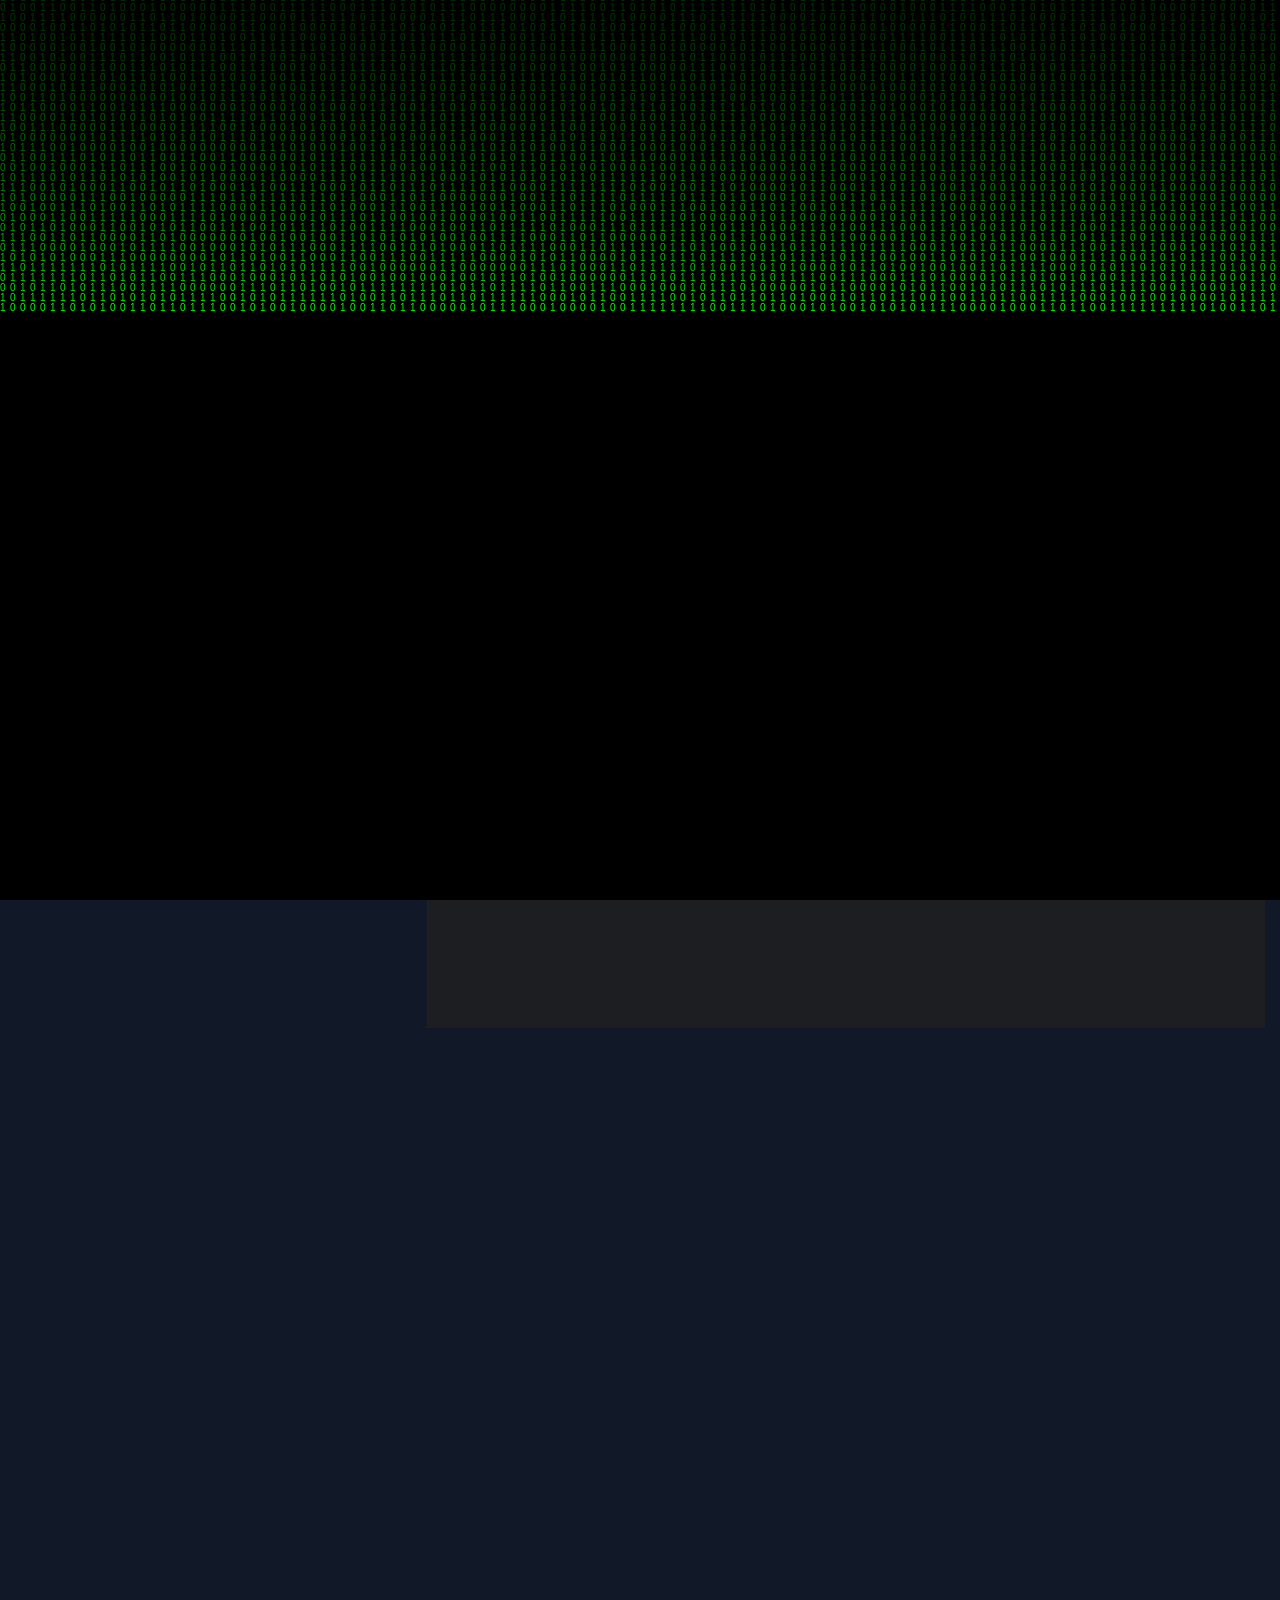
<file: index.csr.html>
<!doctype html>
<html lang="es" data-beasties-container="">

<head>
    <meta charset="utf-8">
    <title>Yilson Alexis Malambo Madrigal - Desarrollador de Software</title>
    <meta name="google-adsense-account" content="ca-pub-7023823599819358">
    <base href="/">
    <meta name="viewport" content="width=device-width, initial-scale=1">
    <script>
      // Maneja el redirect del 404.html de GitHub Pages
      (function() {
        var query = window.location.search;
        if (query && query[1] === 'p') {
          var decoded = query.slice(1).split('&').map(function(s) {
            return s.replace(/~and~/g, '&');
          });
          var path = '/' + decoded[0].slice(2);
          var search = decoded[1] ? '?' + decoded.slice(1).join('&') : '';
          window.history.replaceState(null, null, path + search + window.location.hash);
        }
      })();
    </script>
    <meta name="description" content="Portafolio de Yilson Alexis Malambo Madrigal, desarrollador web con experiencia en Angular, y más. Echa un vistazo a mis proyectos y habilidades.">
    <meta name="keywords" content="desarrollador web, front-end, back-end, Angular, JavaScript, HTML, CSS, desarrollador freelance, portafolio de software">
    <!-- Open Graph Meta Tags -->
    <meta property="og:type" content="website">
    <meta property="og:title" content="Yilson Alexis Malambo Madrigal - Desarrollador de Software">
    <meta property="og:description" content="Portafolio de Yilson Alexis Malambo Madrigal, desarrollador web con experiencia en Angular, y más. Echa un vistazo a mis proyectos y habilidades.">
    <meta property="og:image" content="https://alexis-madrigal.com/assets/profile-yilsonMalambo.png">
    <meta property="og:url" content="https://alexis-madrigal.com/">
    <meta property="og:site_name" content="Portafolio Yilson Malambo">
    <link rel="canonical" href="https://alexis-madrigal.com/">
    <meta property="og:locale" content="es_ES">
    <!-- Metadatos adicionales -->
    <meta property="ia:markup_url" content="https://alexis-madrigal.com">
    <!-- <meta property="ia:markup_url_dev" content="https://dev-alexis14kl.github.io/welcome/#/index">
<meta property="ia:rules_url" content="https://alexis14kl.github.io/terms-and-conditions">
<meta property="ia:rules_url_dev" content="https://dev-alexis14kl.github.io/terms-and-conditions"> -->
    <!-- Twitter Card Meta Tags -->
    <meta name="twitter:card" content="summary_large_image">
    <meta name="twitter:title" content="Yilson Alexis Malambo Madrigal - Desarrollador de Software">
    <meta name="twitter:description" content="Portafolio de Yilson Alexis Malambo Madrigal, desarrollador web con experiencia en Angular, y más. Echa un vistazo a mis proyectos y habilidades.">
    <meta name="twitter:image" content="https://alexis-madrigal.com/assets/profile-yilsonMalambo.png">
    <meta name="twitter:creator" content="@1007601001alex">
    <link rel="icon" type="image/x-icon" href="https://alexis-madrigal.com/favicon.ico">
    <link rel="apple-touch-icon" sizes="180x180" href="/apple-touch-icon.png">

    <!-- Schema Markup -->
    <script type="application/ld+json">
        {
            "@context": "http://schema.org",
            "@type": "Person",
            "name": "Yilson Alexis Malambo Madrigal",
            "jobTitle": "Desarrollador Web",
            "url": "https://alexis-madrigal.com/",
            "sameAs": [
                "https://www.linkedin.com/in/yilson-alexis-malambo-madrigal-ab97b526a",
                "https://github.com/alexis14kl",
                "https://linktr.ee/YilsonMalambo"
            ],
            "image": "https://alexis-madrigal.com/assets/profile-yilsonMalambo.png",
            "worksFor": {
                "@type": "Organization",
                "name": "Portafolio de Yilson Alexis Malambo Madrigal"
            }
        }
    </script>
    <script async="" src="https://pagead2.googlesyndication.com/pagead/js/adsbygoogle.js?client=ca-pub-7023823599819358" crossorigin="anonymous"></script>
    <style>
        :root {
            --font-base: 'Montserrat', system-ui, -apple-system, 'Segoe UI', sans-serif;
        }

        html {
            /* Reserva el ancho de la barra de scroll desde el primer frame
               para que activar/desactivar overflow no corra el layout. */
            scrollbar-gutter: stable;
        }

        html,
        body {
            font-family: var(--font-base);
        }

        body {
            overflow: hidden;
            padding: 0px;
        }

        #matrixContainer {
            position: fixed;
            inset: 0;
            background: #000;
            z-index: 99999999999099;
            overflow: hidden;
        }

        .q {
            position: fixed;
            top: 0;
            left: 0;
            width: 100%;
            height: 100%;
            z-index: 99999999999099;
            overflow: hidden;
            margin: 0;
        }
    </style>
    <link rel="preconnect" href="https://fonts.googleapis.com">
    <link rel="preconnect" href="https://fonts.gstatic.com" crossorigin="">
    <link href="https://fonts.googleapis.com/css2?family=Montserrat:wght@300;400;500;600;700;900&amp;display=swap" rel="stylesheet">
<style>html{--mat-sys-background:#faf9fd;--mat-sys-error:#ba1a1a;--mat-sys-error-container:#ffdad6;--mat-sys-inverse-on-surface:#f2f0f4;--mat-sys-inverse-primary:#abc7ff;--mat-sys-inverse-surface:#2f3033;--mat-sys-on-background:#1a1b1f;--mat-sys-on-error:#ffffff;--mat-sys-on-error-container:#93000a;--mat-sys-on-primary:#ffffff;--mat-sys-on-primary-container:#00458f;--mat-sys-on-primary-fixed:#001b3f;--mat-sys-on-primary-fixed-variant:#00458f;--mat-sys-on-secondary:#ffffff;--mat-sys-on-secondary-container:#3e4759;--mat-sys-on-secondary-fixed:#131c2b;--mat-sys-on-secondary-fixed-variant:#3e4759;--mat-sys-on-surface:#1a1b1f;--mat-sys-on-surface-variant:#44474e;--mat-sys-on-tertiary:#ffffff;--mat-sys-on-tertiary-container:#0000ef;--mat-sys-on-tertiary-fixed:#00006e;--mat-sys-on-tertiary-fixed-variant:#0000ef;--mat-sys-outline:#74777f;--mat-sys-outline-variant:#c4c6d0;--mat-sys-primary:#005cbb;--mat-sys-primary-container:#d7e3ff;--mat-sys-primary-fixed:#d7e3ff;--mat-sys-primary-fixed-dim:#abc7ff;--mat-sys-scrim:#000000;--mat-sys-secondary:#565e71;--mat-sys-secondary-container:#dae2f9;--mat-sys-secondary-fixed:#dae2f9;--mat-sys-secondary-fixed-dim:#bec6dc;--mat-sys-shadow:#000000;--mat-sys-surface:#faf9fd;--mat-sys-surface-bright:#faf9fd;--mat-sys-surface-container:#efedf0;--mat-sys-surface-container-high:#e9e7eb;--mat-sys-surface-container-highest:#e3e2e6;--mat-sys-surface-container-low:#f4f3f6;--mat-sys-surface-container-lowest:#ffffff;--mat-sys-surface-dim:#dbd9dd;--mat-sys-surface-tint:#005cbb;--mat-sys-surface-variant:#e0e2ec;--mat-sys-tertiary:#343dff;--mat-sys-tertiary-container:#e0e0ff;--mat-sys-tertiary-fixed:#e0e0ff;--mat-sys-tertiary-fixed-dim:#bec2ff;--mat-sys-neutral-variant20:#2d3038;--mat-sys-neutral10:#1a1b1f;--mat-sys-level0:0px 0px 0px 0px rgba(0, 0, 0, .2), 0px 0px 0px 0px rgba(0, 0, 0, .14), 0px 0px 0px 0px rgba(0, 0, 0, .12);--mat-sys-level1:0px 2px 1px -1px rgba(0, 0, 0, .2), 0px 1px 1px 0px rgba(0, 0, 0, .14), 0px 1px 3px 0px rgba(0, 0, 0, .12);--mat-sys-level2:0px 3px 3px -2px rgba(0, 0, 0, .2), 0px 3px 4px 0px rgba(0, 0, 0, .14), 0px 1px 8px 0px rgba(0, 0, 0, .12);--mat-sys-level3:0px 3px 5px -1px rgba(0, 0, 0, .2), 0px 6px 10px 0px rgba(0, 0, 0, .14), 0px 1px 18px 0px rgba(0, 0, 0, .12);--mat-sys-level4:0px 5px 5px -3px rgba(0, 0, 0, .2), 0px 8px 10px 1px rgba(0, 0, 0, .14), 0px 3px 14px 2px rgba(0, 0, 0, .12);--mat-sys-level5:0px 7px 8px -4px rgba(0, 0, 0, .2), 0px 12px 17px 2px rgba(0, 0, 0, .14), 0px 5px 22px 4px rgba(0, 0, 0, .12);--mat-sys-body-large:400 1rem / 1.5rem Roboto;--mat-sys-body-large-font:Roboto;--mat-sys-body-large-line-height:1.5rem;--mat-sys-body-large-size:1rem;--mat-sys-body-large-tracking:.031rem;--mat-sys-body-large-weight:400;--mat-sys-body-medium:400 .875rem / 1.25rem Roboto;--mat-sys-body-medium-font:Roboto;--mat-sys-body-medium-line-height:1.25rem;--mat-sys-body-medium-size:.875rem;--mat-sys-body-medium-tracking:.016rem;--mat-sys-body-medium-weight:400;--mat-sys-body-small:400 .75rem / 1rem Roboto;--mat-sys-body-small-font:Roboto;--mat-sys-body-small-line-height:1rem;--mat-sys-body-small-size:.75rem;--mat-sys-body-small-tracking:.025rem;--mat-sys-body-small-weight:400;--mat-sys-display-large:400 3.562rem / 4rem Roboto;--mat-sys-display-large-font:Roboto;--mat-sys-display-large-line-height:4rem;--mat-sys-display-large-size:3.562rem;--mat-sys-display-large-tracking:-.016rem;--mat-sys-display-large-weight:400;--mat-sys-display-medium:400 2.812rem / 3.25rem Roboto;--mat-sys-display-medium-font:Roboto;--mat-sys-display-medium-line-height:3.25rem;--mat-sys-display-medium-size:2.812rem;--mat-sys-display-medium-tracking:0;--mat-sys-display-medium-weight:400;--mat-sys-display-small:400 2.25rem / 2.75rem Roboto;--mat-sys-display-small-font:Roboto;--mat-sys-display-small-line-height:2.75rem;--mat-sys-display-small-size:2.25rem;--mat-sys-display-small-tracking:0;--mat-sys-display-small-weight:400;--mat-sys-headline-large:400 2rem / 2.5rem Roboto;--mat-sys-headline-large-font:Roboto;--mat-sys-headline-large-line-height:2.5rem;--mat-sys-headline-large-size:2rem;--mat-sys-headline-large-tracking:0;--mat-sys-headline-large-weight:400;--mat-sys-headline-medium:400 1.75rem / 2.25rem Roboto;--mat-sys-headline-medium-font:Roboto;--mat-sys-headline-medium-line-height:2.25rem;--mat-sys-headline-medium-size:1.75rem;--mat-sys-headline-medium-tracking:0;--mat-sys-headline-medium-weight:400;--mat-sys-headline-small:400 1.5rem / 2rem Roboto;--mat-sys-headline-small-font:Roboto;--mat-sys-headline-small-line-height:2rem;--mat-sys-headline-small-size:1.5rem;--mat-sys-headline-small-tracking:0;--mat-sys-headline-small-weight:400;--mat-sys-label-large:500 .875rem / 1.25rem Roboto;--mat-sys-label-large-font:Roboto;--mat-sys-label-large-line-height:1.25rem;--mat-sys-label-large-size:.875rem;--mat-sys-label-large-tracking:.006rem;--mat-sys-label-large-weight:500;--mat-sys-label-large-weight-prominent:700;--mat-sys-label-medium:500 .75rem / 1rem Roboto;--mat-sys-label-medium-font:Roboto;--mat-sys-label-medium-line-height:1rem;--mat-sys-label-medium-size:.75rem;--mat-sys-label-medium-tracking:.031rem;--mat-sys-label-medium-weight:500;--mat-sys-label-medium-weight-prominent:700;--mat-sys-label-small:500 .688rem / 1rem Roboto;--mat-sys-label-small-font:Roboto;--mat-sys-label-small-line-height:1rem;--mat-sys-label-small-size:.688rem;--mat-sys-label-small-tracking:.031rem;--mat-sys-label-small-weight:500;--mat-sys-title-large:400 1.375rem / 1.75rem Roboto;--mat-sys-title-large-font:Roboto;--mat-sys-title-large-line-height:1.75rem;--mat-sys-title-large-size:1.375rem;--mat-sys-title-large-tracking:0;--mat-sys-title-large-weight:400;--mat-sys-title-medium:500 1rem / 1.5rem Roboto;--mat-sys-title-medium-font:Roboto;--mat-sys-title-medium-line-height:1.5rem;--mat-sys-title-medium-size:1rem;--mat-sys-title-medium-tracking:.009rem;--mat-sys-title-medium-weight:500;--mat-sys-title-small:500 .875rem / 1.25rem Roboto;--mat-sys-title-small-font:Roboto;--mat-sys-title-small-line-height:1.25rem;--mat-sys-title-small-size:.875rem;--mat-sys-title-small-tracking:.006rem;--mat-sys-title-small-weight:500;--mat-sys-corner-extra-large:28px;--mat-sys-corner-extra-large-top:28px 28px 0 0;--mat-sys-corner-extra-small:4px;--mat-sys-corner-extra-small-top:4px 4px 0 0;--mat-sys-corner-full:9999px;--mat-sys-corner-large:16px;--mat-sys-corner-large-end:0 16px 16px 0;--mat-sys-corner-large-start:16px 0 0 16px;--mat-sys-corner-large-top:16px 16px 0 0;--mat-sys-corner-medium:12px;--mat-sys-corner-none:0;--mat-sys-corner-small:8px;--mat-sys-dragged-state-layer-opacity:.16;--mat-sys-focus-state-layer-opacity:.12;--mat-sys-hover-state-layer-opacity:.08;--mat-sys-pressed-state-layer-opacity:.12}@-webkit-keyframes fa-spin{0%{-webkit-transform:rotate(0deg);transform:rotate(0)}to{-webkit-transform:rotate(359deg);transform:rotate(359deg)}}@layer tailwind-base,primeng,tailwind-utilities;@layer tailwind-base{*,:before,:after{--tw-border-spacing-x:0;--tw-border-spacing-y:0;--tw-translate-x:0;--tw-translate-y:0;--tw-rotate:0;--tw-skew-x:0;--tw-skew-y:0;--tw-scale-x:1;--tw-scale-y:1;--tw-pan-x: ;--tw-pan-y: ;--tw-pinch-zoom: ;--tw-scroll-snap-strictness:proximity;--tw-gradient-from-position: ;--tw-gradient-via-position: ;--tw-gradient-to-position: ;--tw-ordinal: ;--tw-slashed-zero: ;--tw-numeric-figure: ;--tw-numeric-spacing: ;--tw-numeric-fraction: ;--tw-ring-inset: ;--tw-ring-offset-width:0px;--tw-ring-offset-color:#fff;--tw-ring-color:rgb(59 130 246 / .5);--tw-ring-offset-shadow:0 0 #0000;--tw-ring-shadow:0 0 #0000;--tw-shadow:0 0 #0000;--tw-shadow-colored:0 0 #0000;--tw-blur: ;--tw-brightness: ;--tw-contrast: ;--tw-grayscale: ;--tw-hue-rotate: ;--tw-invert: ;--tw-saturate: ;--tw-sepia: ;--tw-drop-shadow: ;--tw-backdrop-blur: ;--tw-backdrop-brightness: ;--tw-backdrop-contrast: ;--tw-backdrop-grayscale: ;--tw-backdrop-hue-rotate: ;--tw-backdrop-invert: ;--tw-backdrop-opacity: ;--tw-backdrop-saturate: ;--tw-backdrop-sepia: ;--tw-contain-size: ;--tw-contain-layout: ;--tw-contain-paint: ;--tw-contain-style: }*,:before,:after{box-sizing:border-box;border-width:0;border-style:solid;border-color:#e5e7eb}:before,:after{--tw-content:""}html{line-height:1.5;-webkit-text-size-adjust:100%;-moz-tab-size:4;tab-size:4;font-family:ui-sans-serif,system-ui,sans-serif,"Apple Color Emoji","Segoe UI Emoji",Segoe UI Symbol,"Noto Color Emoji";font-feature-settings:normal;font-variation-settings:normal;-webkit-tap-highlight-color:transparent}body{margin:0;line-height:inherit}canvas{display:block;vertical-align:middle}}@layer tailwind-utilities{}body:has(.introjs-overlay){overflow-x:clip!important}:root{color-scheme:white}html,body{height:100%;overscroll-behavior-y:none}body{margin:0;background-color:#111827}:root{--swiper-navigation-size:44px}:root{--swiper-theme-color:#007aff}</style><link rel="stylesheet" href="styles-ZYGTMKHC.css" media="print" onload="this.media='all'"><noscript><link rel="stylesheet" href="styles-ZYGTMKHC.css"></noscript></head>

<body ngcm="">
    <!-- fuente de animacion matrix http://timelessname.com/sandbox/matrix.html-->
    <div id="matrixContainer">
        <canvas id="q" class="q" width="1366" height="768">
    </canvas>
    </div>
    <app-root></app-root>


    <script>
        // Esta función se ejecuta cuando la página ha cargado
        window.onload = function() {
            startMatrixEffect();
        };

        function startMatrixEffect() {
            const canvas = document.getElementById('q');
            const ctx = canvas.getContext('2d');
            const matrixContainer = document.getElementById('matrixContainer');

            if (!canvas || !ctx) {
                console.error('Canvas no encontrado');
                return;
            }

            // Configurar el tamaño del canvas
            canvas.width = window.innerWidth;
            canvas.height = window.innerHeight;

            // Variables para las columnas y las posiciones de caída
            let p = [];
            for (let i = 0; i < 256; p[i++] = 1);

            // Variable para controlar si la animación está corriendo
            let isAnimating = true;

            // Función que maneja el efecto de caída
            function step() {
                if (!isAnimating) {
                    return; // Si la animación ya terminó, no hacemos nada
                }

                ctx.fillStyle = 'rgba(0, 0, 0, 0.05)'; // Fondo oscuro
                ctx.fillRect(0, 0, canvas.width, canvas.height); // Limpiar el canvas

                ctx.fillStyle = '#0F0'; // Color verde para las letras

                p.map((v, i) => {
                    const character = Math.random() < 0.5 ? '0' : '1'; // Generar 0 o 1 aleatorio
                    ctx.fillText(character, i * 10, v); // Dibujar el carácter

                    // Desplazar hacia abajo las columnas
                    p[i] = v > 758 + Math.random() * 1e4 ? 0 : v + 10;
                });
            }

            // Ejecutar la animación 30 veces por segundo
            const intervalId = setInterval(step, 33);

            // Detener la animación después de 3 segundos (3000 ms)
            setTimeout(() => {
                isAnimating = false; // Detener la animación
                clearInterval(intervalId); // Detener el intervalo
                ctx.clearRect(0, 0, canvas.width, canvas.height); // Limpiar el canvas al detener la animación

                // Eliminar el div que contiene el canvas después de 3 segundos
                if (matrixContainer) {
                    matrixContainer.remove(); // Eliminar el contenedor que tiene el canvas
                }
                // Restaurar los estilos originales del <body>
                document.body.style.overflow = 'auto'; // Asegurar que el overflow sea 'auto'
            }, 6000); // 3000 ms = 3 segundos
        }
    </script>
<link rel="modulepreload" href="chunk-QDIYRDKK.js"><link rel="modulepreload" href="chunk-JMHMLWON.js"><link rel="modulepreload" href="chunk-B3W3PGJK.js"><link rel="modulepreload" href="chunk-GAL4ENT6.js"><script src="polyfills-DOYHMSTV.js" type="module"></script><script src="scripts-XX2HJWEU.js" defer=""></script><script src="main-JO5VPCRH.js" type="module"></script></body>

</html>
</file>
<file: styles-ZYGTMKHC.css>
html{--mat-sys-background: #faf9fd;--mat-sys-error: #ba1a1a;--mat-sys-error-container: #ffdad6;--mat-sys-inverse-on-surface: #f2f0f4;--mat-sys-inverse-primary: #abc7ff;--mat-sys-inverse-surface: #2f3033;--mat-sys-on-background: #1a1b1f;--mat-sys-on-error: #ffffff;--mat-sys-on-error-container: #93000a;--mat-sys-on-primary: #ffffff;--mat-sys-on-primary-container: #00458f;--mat-sys-on-primary-fixed: #001b3f;--mat-sys-on-primary-fixed-variant: #00458f;--mat-sys-on-secondary: #ffffff;--mat-sys-on-secondary-container: #3e4759;--mat-sys-on-secondary-fixed: #131c2b;--mat-sys-on-secondary-fixed-variant: #3e4759;--mat-sys-on-surface: #1a1b1f;--mat-sys-on-surface-variant: #44474e;--mat-sys-on-tertiary: #ffffff;--mat-sys-on-tertiary-container: #0000ef;--mat-sys-on-tertiary-fixed: #00006e;--mat-sys-on-tertiary-fixed-variant: #0000ef;--mat-sys-outline: #74777f;--mat-sys-outline-variant: #c4c6d0;--mat-sys-primary: #005cbb;--mat-sys-primary-container: #d7e3ff;--mat-sys-primary-fixed: #d7e3ff;--mat-sys-primary-fixed-dim: #abc7ff;--mat-sys-scrim: #000000;--mat-sys-secondary: #565e71;--mat-sys-secondary-container: #dae2f9;--mat-sys-secondary-fixed: #dae2f9;--mat-sys-secondary-fixed-dim: #bec6dc;--mat-sys-shadow: #000000;--mat-sys-surface: #faf9fd;--mat-sys-surface-bright: #faf9fd;--mat-sys-surface-container: #efedf0;--mat-sys-surface-container-high: #e9e7eb;--mat-sys-surface-container-highest: #e3e2e6;--mat-sys-surface-container-low: #f4f3f6;--mat-sys-surface-container-lowest: #ffffff;--mat-sys-surface-dim: #dbd9dd;--mat-sys-surface-tint: #005cbb;--mat-sys-surface-variant: #e0e2ec;--mat-sys-tertiary: #343dff;--mat-sys-tertiary-container: #e0e0ff;--mat-sys-tertiary-fixed: #e0e0ff;--mat-sys-tertiary-fixed-dim: #bec2ff;--mat-sys-neutral-variant20: #2d3038;--mat-sys-neutral10: #1a1b1f;--mat-sys-level0: 0px 0px 0px 0px rgba(0, 0, 0, .2), 0px 0px 0px 0px rgba(0, 0, 0, .14), 0px 0px 0px 0px rgba(0, 0, 0, .12);--mat-sys-level1: 0px 2px 1px -1px rgba(0, 0, 0, .2), 0px 1px 1px 0px rgba(0, 0, 0, .14), 0px 1px 3px 0px rgba(0, 0, 0, .12);--mat-sys-level2: 0px 3px 3px -2px rgba(0, 0, 0, .2), 0px 3px 4px 0px rgba(0, 0, 0, .14), 0px 1px 8px 0px rgba(0, 0, 0, .12);--mat-sys-level3: 0px 3px 5px -1px rgba(0, 0, 0, .2), 0px 6px 10px 0px rgba(0, 0, 0, .14), 0px 1px 18px 0px rgba(0, 0, 0, .12);--mat-sys-level4: 0px 5px 5px -3px rgba(0, 0, 0, .2), 0px 8px 10px 1px rgba(0, 0, 0, .14), 0px 3px 14px 2px rgba(0, 0, 0, .12);--mat-sys-level5: 0px 7px 8px -4px rgba(0, 0, 0, .2), 0px 12px 17px 2px rgba(0, 0, 0, .14), 0px 5px 22px 4px rgba(0, 0, 0, .12);--mat-sys-body-large: 400 1rem / 1.5rem Roboto;--mat-sys-body-large-font: Roboto;--mat-sys-body-large-line-height: 1.5rem;--mat-sys-body-large-size: 1rem;--mat-sys-body-large-tracking: .031rem;--mat-sys-body-large-weight: 400;--mat-sys-body-medium: 400 .875rem / 1.25rem Roboto;--mat-sys-body-medium-font: Roboto;--mat-sys-body-medium-line-height: 1.25rem;--mat-sys-body-medium-size: .875rem;--mat-sys-body-medium-tracking: .016rem;--mat-sys-body-medium-weight: 400;--mat-sys-body-small: 400 .75rem / 1rem Roboto;--mat-sys-body-small-font: Roboto;--mat-sys-body-small-line-height: 1rem;--mat-sys-body-small-size: .75rem;--mat-sys-body-small-tracking: .025rem;--mat-sys-body-small-weight: 400;--mat-sys-display-large: 400 3.562rem / 4rem Roboto;--mat-sys-display-large-font: Roboto;--mat-sys-display-large-line-height: 4rem;--mat-sys-display-large-size: 3.562rem;--mat-sys-display-large-tracking: -.016rem;--mat-sys-display-large-weight: 400;--mat-sys-display-medium: 400 2.812rem / 3.25rem Roboto;--mat-sys-display-medium-font: Roboto;--mat-sys-display-medium-line-height: 3.25rem;--mat-sys-display-medium-size: 2.812rem;--mat-sys-display-medium-tracking: 0;--mat-sys-display-medium-weight: 400;--mat-sys-display-small: 400 2.25rem / 2.75rem Roboto;--mat-sys-display-small-font: Roboto;--mat-sys-display-small-line-height: 2.75rem;--mat-sys-display-small-size: 2.25rem;--mat-sys-display-small-tracking: 0;--mat-sys-display-small-weight: 400;--mat-sys-headline-large: 400 2rem / 2.5rem Roboto;--mat-sys-headline-large-font: Roboto;--mat-sys-headline-large-line-height: 2.5rem;--mat-sys-headline-large-size: 2rem;--mat-sys-headline-large-tracking: 0;--mat-sys-headline-large-weight: 400;--mat-sys-headline-medium: 400 1.75rem / 2.25rem Roboto;--mat-sys-headline-medium-font: Roboto;--mat-sys-headline-medium-line-height: 2.25rem;--mat-sys-headline-medium-size: 1.75rem;--mat-sys-headline-medium-tracking: 0;--mat-sys-headline-medium-weight: 400;--mat-sys-headline-small: 400 1.5rem / 2rem Roboto;--mat-sys-headline-small-font: Roboto;--mat-sys-headline-small-line-height: 2rem;--mat-sys-headline-small-size: 1.5rem;--mat-sys-headline-small-tracking: 0;--mat-sys-headline-small-weight: 400;--mat-sys-label-large: 500 .875rem / 1.25rem Roboto;--mat-sys-label-large-font: Roboto;--mat-sys-label-large-line-height: 1.25rem;--mat-sys-label-large-size: .875rem;--mat-sys-label-large-tracking: .006rem;--mat-sys-label-large-weight: 500;--mat-sys-label-large-weight-prominent: 700;--mat-sys-label-medium: 500 .75rem / 1rem Roboto;--mat-sys-label-medium-font: Roboto;--mat-sys-label-medium-line-height: 1rem;--mat-sys-label-medium-size: .75rem;--mat-sys-label-medium-tracking: .031rem;--mat-sys-label-medium-weight: 500;--mat-sys-label-medium-weight-prominent: 700;--mat-sys-label-small: 500 .688rem / 1rem Roboto;--mat-sys-label-small-font: Roboto;--mat-sys-label-small-line-height: 1rem;--mat-sys-label-small-size: .688rem;--mat-sys-label-small-tracking: .031rem;--mat-sys-label-small-weight: 500;--mat-sys-title-large: 400 1.375rem / 1.75rem Roboto;--mat-sys-title-large-font: Roboto;--mat-sys-title-large-line-height: 1.75rem;--mat-sys-title-large-size: 1.375rem;--mat-sys-title-large-tracking: 0;--mat-sys-title-large-weight: 400;--mat-sys-title-medium: 500 1rem / 1.5rem Roboto;--mat-sys-title-medium-font: Roboto;--mat-sys-title-medium-line-height: 1.5rem;--mat-sys-title-medium-size: 1rem;--mat-sys-title-medium-tracking: .009rem;--mat-sys-title-medium-weight: 500;--mat-sys-title-small: 500 .875rem / 1.25rem Roboto;--mat-sys-title-small-font: Roboto;--mat-sys-title-small-line-height: 1.25rem;--mat-sys-title-small-size: .875rem;--mat-sys-title-small-tracking: .006rem;--mat-sys-title-small-weight: 500;--mat-sys-corner-extra-large: 28px;--mat-sys-corner-extra-large-top: 28px 28px 0 0;--mat-sys-corner-extra-small: 4px;--mat-sys-corner-extra-small-top: 4px 4px 0 0;--mat-sys-corner-full: 9999px;--mat-sys-corner-large: 16px;--mat-sys-corner-large-end: 0 16px 16px 0;--mat-sys-corner-large-start: 16px 0 0 16px;--mat-sys-corner-large-top: 16px 16px 0 0;--mat-sys-corner-medium: 12px;--mat-sys-corner-none: 0;--mat-sys-corner-small: 8px;--mat-sys-dragged-state-layer-opacity: .16;--mat-sys-focus-state-layer-opacity: .12;--mat-sys-hover-state-layer-opacity: .08;--mat-sys-pressed-state-layer-opacity: .12}@font-face{font-family:primeicons;font-display:block;src:url("./media/primeicons-RSSEDYLY.eot");src:url("./media/primeicons-RSSEDYLY.eot?#iefix") format("embedded-opentype"),url("./media/primeicons-4GST5W3O.woff2") format("woff2"),url("./media/primeicons-P53SE5CV.woff") format("woff"),url("./media/primeicons-GEFHGEHP.ttf") format("truetype"),url("./media/primeicons-DHQU4SEP.svg?#primeicons") format("svg");font-weight:400;font-style:normal}.pi{font-family:primeicons;speak:none;font-style:normal;font-weight:400;font-variant:normal;text-transform:none;line-height:1;display:inline-block;-webkit-font-smoothing:antialiased;-moz-osx-font-smoothing:grayscale}.pi:before{--webkit-backface-visibility:hidden;backface-visibility:hidden}.pi-fw{width:1.28571429em;text-align:center}.pi-spin{-webkit-animation:fa-spin 2s infinite linear;animation:fa-spin 2s infinite linear}@media(prefers-reduced-motion:reduce){.pi-spin{-webkit-animation-delay:-1ms;animation-delay:-1ms;-webkit-animation-duration:1ms;animation-duration:1ms;-webkit-animation-iteration-count:1;animation-iteration-count:1;-webkit-transition-delay:0s;transition-delay:0s;-webkit-transition-duration:0s;transition-duration:0s}}@-webkit-keyframes fa-spin{0%{-webkit-transform:rotate(0deg);transform:rotate(0)}to{-webkit-transform:rotate(359deg);transform:rotate(359deg)}}@keyframes fa-spin{0%{-webkit-transform:rotate(0deg);transform:rotate(0)}to{-webkit-transform:rotate(359deg);transform:rotate(359deg)}}.pi-folder-plus:before{content:"\ea05"}.pi-receipt:before{content:"\ea06"}.pi-asterisk:before{content:"\ea07"}.pi-face-smile:before{content:"\ea08"}.pi-pinterest:before{content:"\ea09"}.pi-expand:before{content:"\ea0a"}.pi-pen-to-square:before{content:"\ea0b"}.pi-wave-pulse:before{content:"\ea0c"}.pi-turkish-lira:before{content:"\ea0d"}.pi-spinner-dotted:before{content:"\ea0e"}.pi-crown:before{content:"\ea0f"}.pi-pause-circle:before{content:"\ea10"}.pi-warehouse:before{content:"\ea11"}.pi-objects-column:before{content:"\ea12"}.pi-clipboard:before{content:"\ea13"}.pi-play-circle:before{content:"\ea14"}.pi-venus:before{content:"\ea15"}.pi-cart-minus:before{content:"\ea16"}.pi-file-plus:before{content:"\ea17"}.pi-microchip:before{content:"\ea18"}.pi-twitch:before{content:"\ea19"}.pi-building-columns:before{content:"\ea1a"}.pi-file-check:before{content:"\ea1b"}.pi-microchip-ai:before{content:"\ea1c"}.pi-trophy:before{content:"\ea1d"}.pi-barcode:before{content:"\ea1e"}.pi-file-arrow-up:before{content:"\ea1f"}.pi-mars:before{content:"\ea20"}.pi-tiktok:before{content:"\ea21"}.pi-arrow-up-right-and-arrow-down-left-from-center:before{content:"\ea22"}.pi-ethereum:before{content:"\ea23"}.pi-list-check:before{content:"\ea24"}.pi-thumbtack:before{content:"\ea25"}.pi-arrow-down-left-and-arrow-up-right-to-center:before{content:"\ea26"}.pi-equals:before{content:"\ea27"}.pi-lightbulb:before{content:"\ea28"}.pi-star-half:before{content:"\ea29"}.pi-address-book:before{content:"\ea2a"}.pi-chart-scatter:before{content:"\ea2b"}.pi-indian-rupee:before{content:"\ea2c"}.pi-star-half-fill:before{content:"\ea2d"}.pi-cart-arrow-down:before{content:"\ea2e"}.pi-calendar-clock:before{content:"\ea2f"}.pi-sort-up-fill:before{content:"\ea30"}.pi-sparkles:before{content:"\ea31"}.pi-bullseye:before{content:"\ea32"}.pi-sort-down-fill:before{content:"\ea33"}.pi-graduation-cap:before{content:"\ea34"}.pi-hammer:before{content:"\ea35"}.pi-bell-slash:before{content:"\ea36"}.pi-gauge:before{content:"\ea37"}.pi-shop:before{content:"\ea38"}.pi-headphones:before{content:"\ea39"}.pi-eraser:before{content:"\ea04"}.pi-stopwatch:before{content:"\ea01"}.pi-verified:before{content:"\ea02"}.pi-delete-left:before{content:"\ea03"}.pi-hourglass:before{content:"\e9fe"}.pi-truck:before{content:"\ea00"}.pi-wrench:before{content:"\e9ff"}.pi-microphone:before{content:"\e9fa"}.pi-megaphone:before{content:"\e9fb"}.pi-arrow-right-arrow-left:before{content:"\e9fc"}.pi-bitcoin:before{content:"\e9fd"}.pi-file-edit:before{content:"\e9f6"}.pi-language:before{content:"\e9f7"}.pi-file-export:before{content:"\e9f8"}.pi-file-import:before{content:"\e9f9"}.pi-file-word:before{content:"\e9f1"}.pi-gift:before{content:"\e9f2"}.pi-cart-plus:before{content:"\e9f3"}.pi-thumbs-down-fill:before{content:"\e9f4"}.pi-thumbs-up-fill:before{content:"\e9f5"}.pi-arrows-alt:before{content:"\e9f0"}.pi-calculator:before{content:"\e9ef"}.pi-sort-alt-slash:before{content:"\e9ee"}.pi-arrows-h:before{content:"\e9ec"}.pi-arrows-v:before{content:"\e9ed"}.pi-pound:before{content:"\e9eb"}.pi-prime:before{content:"\e9ea"}.pi-chart-pie:before{content:"\e9e9"}.pi-reddit:before{content:"\e9e8"}.pi-code:before{content:"\e9e7"}.pi-sync:before{content:"\e9e6"}.pi-shopping-bag:before{content:"\e9e5"}.pi-server:before{content:"\e9e4"}.pi-database:before{content:"\e9e3"}.pi-hashtag:before{content:"\e9e2"}.pi-bookmark-fill:before{content:"\e9df"}.pi-filter-fill:before{content:"\e9e0"}.pi-heart-fill:before{content:"\e9e1"}.pi-flag-fill:before{content:"\e9de"}.pi-circle:before{content:"\e9dc"}.pi-circle-fill:before{content:"\e9dd"}.pi-bolt:before{content:"\e9db"}.pi-history:before{content:"\e9da"}.pi-box:before{content:"\e9d9"}.pi-at:before{content:"\e9d8"}.pi-arrow-up-right:before{content:"\e9d4"}.pi-arrow-up-left:before{content:"\e9d5"}.pi-arrow-down-left:before{content:"\e9d6"}.pi-arrow-down-right:before{content:"\e9d7"}.pi-telegram:before{content:"\e9d3"}.pi-stop-circle:before{content:"\e9d2"}.pi-stop:before{content:"\e9d1"}.pi-whatsapp:before{content:"\e9d0"}.pi-building:before{content:"\e9cf"}.pi-qrcode:before{content:"\e9ce"}.pi-car:before{content:"\e9cd"}.pi-instagram:before{content:"\e9cc"}.pi-linkedin:before{content:"\e9cb"}.pi-send:before{content:"\e9ca"}.pi-slack:before{content:"\e9c9"}.pi-sun:before{content:"\e9c8"}.pi-moon:before{content:"\e9c7"}.pi-vimeo:before{content:"\e9c6"}.pi-youtube:before{content:"\e9c5"}.pi-flag:before{content:"\e9c4"}.pi-wallet:before{content:"\e9c3"}.pi-map:before{content:"\e9c2"}.pi-link:before{content:"\e9c1"}.pi-credit-card:before{content:"\e9bf"}.pi-discord:before{content:"\e9c0"}.pi-percentage:before{content:"\e9be"}.pi-euro:before{content:"\e9bd"}.pi-book:before{content:"\e9ba"}.pi-shield:before{content:"\e9b9"}.pi-paypal:before{content:"\e9bb"}.pi-amazon:before{content:"\e9bc"}.pi-phone:before{content:"\e9b8"}.pi-filter-slash:before{content:"\e9b7"}.pi-facebook:before{content:"\e9b4"}.pi-github:before{content:"\e9b5"}.pi-twitter:before{content:"\e9b6"}.pi-step-backward-alt:before{content:"\e9ac"}.pi-step-forward-alt:before{content:"\e9ad"}.pi-forward:before{content:"\e9ae"}.pi-backward:before{content:"\e9af"}.pi-fast-backward:before{content:"\e9b0"}.pi-fast-forward:before{content:"\e9b1"}.pi-pause:before{content:"\e9b2"}.pi-play:before{content:"\e9b3"}.pi-compass:before{content:"\e9ab"}.pi-id-card:before{content:"\e9aa"}.pi-ticket:before{content:"\e9a9"}.pi-file-o:before{content:"\e9a8"}.pi-reply:before{content:"\e9a7"}.pi-directions-alt:before{content:"\e9a5"}.pi-directions:before{content:"\e9a6"}.pi-thumbs-up:before{content:"\e9a3"}.pi-thumbs-down:before{content:"\e9a4"}.pi-sort-numeric-down-alt:before{content:"\e996"}.pi-sort-numeric-up-alt:before{content:"\e997"}.pi-sort-alpha-down-alt:before{content:"\e998"}.pi-sort-alpha-up-alt:before{content:"\e999"}.pi-sort-numeric-down:before{content:"\e99a"}.pi-sort-numeric-up:before{content:"\e99b"}.pi-sort-alpha-down:before{content:"\e99c"}.pi-sort-alpha-up:before{content:"\e99d"}.pi-sort-alt:before{content:"\e99e"}.pi-sort-amount-up:before{content:"\e99f"}.pi-sort-amount-down:before{content:"\e9a0"}.pi-sort-amount-down-alt:before{content:"\e9a1"}.pi-sort-amount-up-alt:before{content:"\e9a2"}.pi-palette:before{content:"\e995"}.pi-undo:before{content:"\e994"}.pi-desktop:before{content:"\e993"}.pi-sliders-v:before{content:"\e991"}.pi-sliders-h:before{content:"\e992"}.pi-search-plus:before{content:"\e98f"}.pi-search-minus:before{content:"\e990"}.pi-file-excel:before{content:"\e98e"}.pi-file-pdf:before{content:"\e98d"}.pi-check-square:before{content:"\e98c"}.pi-chart-line:before{content:"\e98b"}.pi-user-edit:before{content:"\e98a"}.pi-exclamation-circle:before{content:"\e989"}.pi-android:before{content:"\e985"}.pi-google:before{content:"\e986"}.pi-apple:before{content:"\e987"}.pi-microsoft:before{content:"\e988"}.pi-heart:before{content:"\e984"}.pi-mobile:before{content:"\e982"}.pi-tablet:before{content:"\e983"}.pi-key:before{content:"\e981"}.pi-shopping-cart:before{content:"\e980"}.pi-comments:before{content:"\e97e"}.pi-comment:before{content:"\e97f"}.pi-briefcase:before{content:"\e97d"}.pi-bell:before{content:"\e97c"}.pi-paperclip:before{content:"\e97b"}.pi-share-alt:before{content:"\e97a"}.pi-envelope:before{content:"\e979"}.pi-volume-down:before{content:"\e976"}.pi-volume-up:before{content:"\e977"}.pi-volume-off:before{content:"\e978"}.pi-eject:before{content:"\e975"}.pi-money-bill:before{content:"\e974"}.pi-images:before{content:"\e973"}.pi-image:before{content:"\e972"}.pi-sign-in:before{content:"\e970"}.pi-sign-out:before{content:"\e971"}.pi-wifi:before{content:"\e96f"}.pi-sitemap:before{content:"\e96e"}.pi-chart-bar:before{content:"\e96d"}.pi-camera:before{content:"\e96c"}.pi-dollar:before{content:"\e96b"}.pi-lock-open:before{content:"\e96a"}.pi-table:before{content:"\e969"}.pi-map-marker:before{content:"\e968"}.pi-list:before{content:"\e967"}.pi-eye-slash:before{content:"\e965"}.pi-eye:before{content:"\e966"}.pi-folder-open:before{content:"\e964"}.pi-folder:before{content:"\e963"}.pi-video:before{content:"\e962"}.pi-inbox:before{content:"\e961"}.pi-lock:before{content:"\e95f"}.pi-unlock:before{content:"\e960"}.pi-tags:before{content:"\e95d"}.pi-tag:before{content:"\e95e"}.pi-power-off:before{content:"\e95c"}.pi-save:before{content:"\e95b"}.pi-question-circle:before{content:"\e959"}.pi-question:before{content:"\e95a"}.pi-copy:before{content:"\e957"}.pi-file:before{content:"\e958"}.pi-clone:before{content:"\e955"}.pi-calendar-times:before{content:"\e952"}.pi-calendar-minus:before{content:"\e953"}.pi-calendar-plus:before{content:"\e954"}.pi-ellipsis-v:before{content:"\e950"}.pi-ellipsis-h:before{content:"\e951"}.pi-bookmark:before{content:"\e94e"}.pi-globe:before{content:"\e94f"}.pi-replay:before{content:"\e94d"}.pi-filter:before{content:"\e94c"}.pi-print:before{content:"\e94b"}.pi-align-right:before{content:"\e946"}.pi-align-left:before{content:"\e947"}.pi-align-center:before{content:"\e948"}.pi-align-justify:before{content:"\e949"}.pi-cog:before{content:"\e94a"}.pi-cloud-download:before{content:"\e943"}.pi-cloud-upload:before{content:"\e944"}.pi-cloud:before{content:"\e945"}.pi-pencil:before{content:"\e942"}.pi-users:before{content:"\e941"}.pi-clock:before{content:"\e940"}.pi-user-minus:before{content:"\e93e"}.pi-user-plus:before{content:"\e93f"}.pi-trash:before{content:"\e93d"}.pi-external-link:before{content:"\e93c"}.pi-window-maximize:before{content:"\e93b"}.pi-window-minimize:before{content:"\e93a"}.pi-refresh:before{content:"\e938"}.pi-user:before{content:"\e939"}.pi-exclamation-triangle:before{content:"\e922"}.pi-calendar:before{content:"\e927"}.pi-chevron-circle-left:before{content:"\e928"}.pi-chevron-circle-down:before{content:"\e929"}.pi-chevron-circle-right:before{content:"\e92a"}.pi-chevron-circle-up:before{content:"\e92b"}.pi-angle-double-down:before{content:"\e92c"}.pi-angle-double-left:before{content:"\e92d"}.pi-angle-double-right:before{content:"\e92e"}.pi-angle-double-up:before{content:"\e92f"}.pi-angle-down:before{content:"\e930"}.pi-angle-left:before{content:"\e931"}.pi-angle-right:before{content:"\e932"}.pi-angle-up:before{content:"\e933"}.pi-upload:before{content:"\e934"}.pi-download:before{content:"\e956"}.pi-ban:before{content:"\e935"}.pi-star-fill:before{content:"\e936"}.pi-star:before{content:"\e937"}.pi-chevron-left:before{content:"\e900"}.pi-chevron-right:before{content:"\e901"}.pi-chevron-down:before{content:"\e902"}.pi-chevron-up:before{content:"\e903"}.pi-caret-left:before{content:"\e904"}.pi-caret-right:before{content:"\e905"}.pi-caret-down:before{content:"\e906"}.pi-caret-up:before{content:"\e907"}.pi-search:before{content:"\e908"}.pi-check:before{content:"\e909"}.pi-check-circle:before{content:"\e90a"}.pi-times:before{content:"\e90b"}.pi-times-circle:before{content:"\e90c"}.pi-plus:before{content:"\e90d"}.pi-plus-circle:before{content:"\e90e"}.pi-minus:before{content:"\e90f"}.pi-minus-circle:before{content:"\e910"}.pi-circle-on:before{content:"\e911"}.pi-circle-off:before{content:"\e912"}.pi-sort-down:before{content:"\e913"}.pi-sort-up:before{content:"\e914"}.pi-sort:before{content:"\e915"}.pi-step-backward:before{content:"\e916"}.pi-step-forward:before{content:"\e917"}.pi-th-large:before{content:"\e918"}.pi-arrow-down:before{content:"\e919"}.pi-arrow-left:before{content:"\e91a"}.pi-arrow-right:before{content:"\e91b"}.pi-arrow-up:before{content:"\e91c"}.pi-bars:before{content:"\e91d"}.pi-arrow-circle-down:before{content:"\e91e"}.pi-arrow-circle-left:before{content:"\e91f"}.pi-arrow-circle-right:before{content:"\e920"}.pi-arrow-circle-up:before{content:"\e921"}.pi-info:before{content:"\e923"}.pi-info-circle:before{content:"\e924"}.pi-home:before{content:"\e925"}.pi-spinner:before{content:"\e926"}@tailwind base;@tailwind components;@tailwind utilities;@layer tailwind-base,primeng,tailwind-utilities;@layer tailwind-base{*,:before,:after{--tw-border-spacing-x: 0;--tw-border-spacing-y: 0;--tw-translate-x: 0;--tw-translate-y: 0;--tw-rotate: 0;--tw-skew-x: 0;--tw-skew-y: 0;--tw-scale-x: 1;--tw-scale-y: 1;--tw-pan-x: ;--tw-pan-y: ;--tw-pinch-zoom: ;--tw-scroll-snap-strictness: proximity;--tw-gradient-from-position: ;--tw-gradient-via-position: ;--tw-gradient-to-position: ;--tw-ordinal: ;--tw-slashed-zero: ;--tw-numeric-figure: ;--tw-numeric-spacing: ;--tw-numeric-fraction: ;--tw-ring-inset: ;--tw-ring-offset-width: 0px;--tw-ring-offset-color: #fff;--tw-ring-color: rgb(59 130 246 / .5);--tw-ring-offset-shadow: 0 0 #0000;--tw-ring-shadow: 0 0 #0000;--tw-shadow: 0 0 #0000;--tw-shadow-colored: 0 0 #0000;--tw-blur: ;--tw-brightness: ;--tw-contrast: ;--tw-grayscale: ;--tw-hue-rotate: ;--tw-invert: ;--tw-saturate: ;--tw-sepia: ;--tw-drop-shadow: ;--tw-backdrop-blur: ;--tw-backdrop-brightness: ;--tw-backdrop-contrast: ;--tw-backdrop-grayscale: ;--tw-backdrop-hue-rotate: ;--tw-backdrop-invert: ;--tw-backdrop-opacity: ;--tw-backdrop-saturate: ;--tw-backdrop-sepia: ;--tw-contain-size: ;--tw-contain-layout: ;--tw-contain-paint: ;--tw-contain-style: }::backdrop{--tw-border-spacing-x: 0;--tw-border-spacing-y: 0;--tw-translate-x: 0;--tw-translate-y: 0;--tw-rotate: 0;--tw-skew-x: 0;--tw-skew-y: 0;--tw-scale-x: 1;--tw-scale-y: 1;--tw-pan-x: ;--tw-pan-y: ;--tw-pinch-zoom: ;--tw-scroll-snap-strictness: proximity;--tw-gradient-from-position: ;--tw-gradient-via-position: ;--tw-gradient-to-position: ;--tw-ordinal: ;--tw-slashed-zero: ;--tw-numeric-figure: ;--tw-numeric-spacing: ;--tw-numeric-fraction: ;--tw-ring-inset: ;--tw-ring-offset-width: 0px;--tw-ring-offset-color: #fff;--tw-ring-color: rgb(59 130 246 / .5);--tw-ring-offset-shadow: 0 0 #0000;--tw-ring-shadow: 0 0 #0000;--tw-shadow: 0 0 #0000;--tw-shadow-colored: 0 0 #0000;--tw-blur: ;--tw-brightness: ;--tw-contrast: ;--tw-grayscale: ;--tw-hue-rotate: ;--tw-invert: ;--tw-saturate: ;--tw-sepia: ;--tw-drop-shadow: ;--tw-backdrop-blur: ;--tw-backdrop-brightness: ;--tw-backdrop-contrast: ;--tw-backdrop-grayscale: ;--tw-backdrop-hue-rotate: ;--tw-backdrop-invert: ;--tw-backdrop-opacity: ;--tw-backdrop-saturate: ;--tw-backdrop-sepia: ;--tw-contain-size: ;--tw-contain-layout: ;--tw-contain-paint: ;--tw-contain-style: }*,:before,:after{box-sizing:border-box;border-width:0;border-style:solid;border-color:#e5e7eb}:before,:after{--tw-content: ""}html,:host{line-height:1.5;-webkit-text-size-adjust:100%;-moz-tab-size:4;tab-size:4;font-family:ui-sans-serif,system-ui,sans-serif,"Apple Color Emoji","Segoe UI Emoji",Segoe UI Symbol,"Noto Color Emoji";font-feature-settings:normal;font-variation-settings:normal;-webkit-tap-highlight-color:transparent}body{margin:0;line-height:inherit}hr{height:0;color:inherit;border-top-width:1px}abbr:where([title]){text-decoration:underline dotted}h1,h2,h3,h4,h5,h6{font-size:inherit;font-weight:inherit}a{color:inherit;text-decoration:inherit}b,strong{font-weight:bolder}code,kbd,samp,pre{font-family:ui-monospace,SFMono-Regular,Menlo,Monaco,Consolas,Liberation Mono,Courier New,monospace;font-feature-settings:normal;font-variation-settings:normal;font-size:1em}small{font-size:80%}sub,sup{font-size:75%;line-height:0;position:relative;vertical-align:baseline}sub{bottom:-.25em}sup{top:-.5em}table{text-indent:0;border-color:inherit;border-collapse:collapse}button,input,optgroup,select,textarea{font-family:inherit;font-feature-settings:inherit;font-variation-settings:inherit;font-size:100%;font-weight:inherit;line-height:inherit;letter-spacing:inherit;color:inherit;margin:0;padding:0}button,select{text-transform:none}button,input:where([type=button]),input:where([type=reset]),input:where([type=submit]){-webkit-appearance:button;background-color:transparent;background-image:none}:-moz-focusring{outline:auto}:-moz-ui-invalid{box-shadow:none}progress{vertical-align:baseline}::-webkit-inner-spin-button,::-webkit-outer-spin-button{height:auto}[type=search]{-webkit-appearance:textfield;outline-offset:-2px}::-webkit-search-decoration{-webkit-appearance:none}::-webkit-file-upload-button{-webkit-appearance:button;font:inherit}summary{display:list-item}blockquote,dl,dd,h1,h2,h3,h4,h5,h6,hr,figure,p,pre{margin:0}fieldset{margin:0;padding:0}legend{padding:0}ol,ul,menu{list-style:none;margin:0;padding:0}dialog{padding:0}textarea{resize:vertical}input::placeholder,textarea::placeholder{opacity:1;color:#9ca3af}button,[role=button]{cursor:pointer}:disabled{cursor:default}img,svg,video,canvas,audio,iframe,embed,object{display:block;vertical-align:middle}img,video{max-width:100%;height:auto}[hidden]:where(:not([hidden=until-found])){display:none}}@layer tailwind-utilities{.container{width:100%}@media(min-width:640px){.container{max-width:640px}}@media(min-width:768px){.container{max-width:768px}}@media(min-width:1024px){.container{max-width:1024px}}@media(min-width:1280px){.container{max-width:1280px}}@media(min-width:1536px){.container{max-width:1536px}}.sr-only{position:absolute;width:1px;height:1px;padding:0;margin:-1px;overflow:hidden;clip:rect(0,0,0,0);white-space:nowrap;border-width:0}.visible{visibility:visible}.invisible{visibility:hidden}.fixed{position:fixed}.absolute{position:absolute}.relative{position:relative}.inset-0{inset:0}.bottom-0{bottom:0}.left-0{left:0}.top-\[60px\]{top:60px}.z-40{z-index:40}.z-50{z-index:50}.mx-auto{margin-left:auto;margin-right:auto}.my-10{margin-top:2.5rem;margin-bottom:2.5rem}.my-2{margin-top:.5rem;margin-bottom:.5rem}.my-8{margin-top:2rem;margin-bottom:2rem}.mb-0{margin-bottom:0}.mb-1{margin-bottom:.25rem}.mb-2{margin-bottom:.5rem}.mb-3{margin-bottom:.75rem}.mb-4{margin-bottom:1rem}.mb-6{margin-bottom:1.5rem}.mb-8{margin-bottom:2rem}.ml-4{margin-left:1rem}.mr-2{margin-right:.5rem}.mt-2{margin-top:.5rem}.mt-4{margin-top:1rem}.block{display:block}.flex{display:flex}.grid{display:grid}.hidden{display:none}.h-16{height:4rem}.h-24{height:6rem}.h-6{height:1.5rem}.h-\[300px\]{height:300px}.h-full{height:100%}.min-h-\[150px\]{min-height:150px}.min-h-screen{min-height:100vh}.w-16{width:4rem}.w-24{width:6rem}.w-6{width:1.5rem}.w-\[250px\]{width:250px}.w-full{width:100%}.max-w-3xl{max-width:48rem}.max-w-4xl{max-width:56rem}.max-w-5xl{max-width:64rem}.max-w-6xl{max-width:72rem}.max-w-7xl{max-width:80rem}.shrink-0{flex-shrink:0}.transform{transform:translate(var(--tw-translate-x),var(--tw-translate-y)) rotate(var(--tw-rotate)) skew(var(--tw-skew-x)) skewY(var(--tw-skew-y)) scaleX(var(--tw-scale-x)) scaleY(var(--tw-scale-y))}.list-inside{list-style-position:inside}.list-disc{list-style-type:disc}.grid-cols-1{grid-template-columns:repeat(1,minmax(0,1fr))}.flex-col{flex-direction:column}.items-center{align-items:center}.justify-center{justify-content:center}.gap-4{gap:1rem}.gap-8{gap:2rem}.space-y-6>:not([hidden])~:not([hidden]){--tw-space-y-reverse: 0;margin-top:calc(1.5rem * calc(1 - var(--tw-space-y-reverse)));margin-bottom:calc(1.5rem * var(--tw-space-y-reverse))}.overflow-hidden{overflow:hidden}.overflow-y-auto{overflow-y:auto}.rounded-full{border-radius:9999px}.rounded-lg{border-radius:.5rem}.rounded-xl{border-radius:.75rem}.border{border-width:1px}.border-0{border-width:0px}.border-b{border-bottom-width:1px}.border-t{border-top-width:1px}.border-gray-300{--tw-border-opacity: 1;border-color:rgb(209 213 219 / var(--tw-border-opacity, 1))}.border-gray-700{--tw-border-opacity: 1;border-color:rgb(55 65 81 / var(--tw-border-opacity, 1))}.bg-black{--tw-bg-opacity: 1;background-color:rgb(0 0 0 / var(--tw-bg-opacity, 1))}.bg-black\/60{background-color:#0009}.bg-blue-600{--tw-bg-opacity: 1;background-color:rgb(37 99 235 / var(--tw-bg-opacity, 1))}.bg-gray-100{--tw-bg-opacity: 1;background-color:rgb(243 244 246 / var(--tw-bg-opacity, 1))}.bg-gray-800{--tw-bg-opacity: 1;background-color:rgb(31 41 55 / var(--tw-bg-opacity, 1))}.bg-gray-900{--tw-bg-opacity: 1;background-color:rgb(17 24 39 / var(--tw-bg-opacity, 1))}.bg-white{--tw-bg-opacity: 1;background-color:rgb(255 255 255 / var(--tw-bg-opacity, 1))}.bg-opacity-50{--tw-bg-opacity: .5}.bg-opacity-60{--tw-bg-opacity: .6}.bg-opacity-90{--tw-bg-opacity: .9}.bg-cover{background-size:cover}.bg-fixed{background-attachment:fixed}.bg-center{background-position:center}.object-cover{object-fit:cover}.p-6{padding:1.5rem}.p-8{padding:2rem}.px-2{padding-left:.5rem;padding-right:.5rem}.px-4{padding-left:1rem;padding-right:1rem}.px-6{padding-left:1.5rem;padding-right:1.5rem}.py-1{padding-top:.25rem;padding-bottom:.25rem}.py-10{padding-top:2.5rem;padding-bottom:2.5rem}.py-12{padding-top:3rem;padding-bottom:3rem}.py-2{padding-top:.5rem;padding-bottom:.5rem}.py-3{padding-top:.75rem;padding-bottom:.75rem}.py-4{padding-top:1rem;padding-bottom:1rem}.pl-5{padding-left:1.25rem}.text-center{text-align:center}.text-2xl{font-size:1.5rem;line-height:2rem}.text-3xl{font-size:1.875rem;line-height:2.25rem}.text-4xl{font-size:2.25rem;line-height:2.5rem}.text-lg{font-size:1.125rem;line-height:1.75rem}.text-sm{font-size:.875rem;line-height:1.25rem}.text-xl{font-size:1.25rem;line-height:1.75rem}.text-xs{font-size:.75rem;line-height:1rem}.font-bold{font-weight:700}.font-medium{font-weight:500}.font-semibold{font-weight:600}.italic{font-style:italic}.leading-relaxed{line-height:1.625}.text-blue-500{--tw-text-opacity: 1;color:rgb(59 130 246 / var(--tw-text-opacity, 1))}.text-blue-600{--tw-text-opacity: 1;color:rgb(37 99 235 / var(--tw-text-opacity, 1))}.text-gray-400{--tw-text-opacity: 1;color:rgb(156 163 175 / var(--tw-text-opacity, 1))}.text-gray-500{--tw-text-opacity: 1;color:rgb(107 114 128 / var(--tw-text-opacity, 1))}.text-gray-700{--tw-text-opacity: 1;color:rgb(55 65 81 / var(--tw-text-opacity, 1))}.text-gray-800{--tw-text-opacity: 1;color:rgb(31 41 55 / var(--tw-text-opacity, 1))}.text-indigo-400{--tw-text-opacity: 1;color:rgb(129 140 248 / var(--tw-text-opacity, 1))}.text-white{--tw-text-opacity: 1;color:rgb(255 255 255 / var(--tw-text-opacity, 1))}.underline{text-decoration-line:underline}.opacity-0{opacity:0}.shadow{--tw-shadow: 0 1px 3px 0 rgb(0 0 0 / .1), 0 1px 2px -1px rgb(0 0 0 / .1);--tw-shadow-colored: 0 1px 3px 0 var(--tw-shadow-color), 0 1px 2px -1px var(--tw-shadow-color);box-shadow:var(--tw-ring-offset-shadow, 0 0 #0000),var(--tw-ring-shadow, 0 0 #0000),var(--tw-shadow)}.shadow-2xl{--tw-shadow: 0 25px 50px -12px rgb(0 0 0 / .25);--tw-shadow-colored: 0 25px 50px -12px var(--tw-shadow-color);box-shadow:var(--tw-ring-offset-shadow, 0 0 #0000),var(--tw-ring-shadow, 0 0 #0000),var(--tw-shadow)}.shadow-lg{--tw-shadow: 0 10px 15px -3px rgb(0 0 0 / .1), 0 4px 6px -4px rgb(0 0 0 / .1);--tw-shadow-colored: 0 10px 15px -3px var(--tw-shadow-color), 0 4px 6px -4px var(--tw-shadow-color);box-shadow:var(--tw-ring-offset-shadow, 0 0 #0000),var(--tw-ring-shadow, 0 0 #0000),var(--tw-shadow)}.shadow-md{--tw-shadow: 0 4px 6px -1px rgb(0 0 0 / .1), 0 2px 4px -2px rgb(0 0 0 / .1);--tw-shadow-colored: 0 4px 6px -1px var(--tw-shadow-color), 0 2px 4px -2px var(--tw-shadow-color);box-shadow:var(--tw-ring-offset-shadow, 0 0 #0000),var(--tw-ring-shadow, 0 0 #0000),var(--tw-shadow)}.shadow-sm{--tw-shadow: 0 1px 2px 0 rgb(0 0 0 / .05);--tw-shadow-colored: 0 1px 2px 0 var(--tw-shadow-color);box-shadow:var(--tw-ring-offset-shadow, 0 0 #0000),var(--tw-ring-shadow, 0 0 #0000),var(--tw-shadow)}.shadow-xl{--tw-shadow: 0 20px 25px -5px rgb(0 0 0 / .1), 0 8px 10px -6px rgb(0 0 0 / .1);--tw-shadow-colored: 0 20px 25px -5px var(--tw-shadow-color), 0 8px 10px -6px var(--tw-shadow-color);box-shadow:var(--tw-ring-offset-shadow, 0 0 #0000),var(--tw-ring-shadow, 0 0 #0000),var(--tw-shadow)}.outline-none{outline:2px solid transparent;outline-offset:2px}.filter{filter:var(--tw-blur) var(--tw-brightness) var(--tw-contrast) var(--tw-grayscale) var(--tw-hue-rotate) var(--tw-invert) var(--tw-saturate) var(--tw-sepia) var(--tw-drop-shadow)}.backdrop-blur-sm{--tw-backdrop-blur: blur(4px);-webkit-backdrop-filter:var(--tw-backdrop-blur) var(--tw-backdrop-brightness) var(--tw-backdrop-contrast) var(--tw-backdrop-grayscale) var(--tw-backdrop-hue-rotate) var(--tw-backdrop-invert) var(--tw-backdrop-opacity) var(--tw-backdrop-saturate) var(--tw-backdrop-sepia);backdrop-filter:var(--tw-backdrop-blur) var(--tw-backdrop-brightness) var(--tw-backdrop-contrast) var(--tw-backdrop-grayscale) var(--tw-backdrop-hue-rotate) var(--tw-backdrop-invert) var(--tw-backdrop-opacity) var(--tw-backdrop-saturate) var(--tw-backdrop-sepia)}.transition{transition-property:color,background-color,border-color,text-decoration-color,fill,stroke,opacity,box-shadow,transform,filter,backdrop-filter;transition-timing-function:cubic-bezier(.4,0,.2,1);transition-duration:.15s}.transition-opacity{transition-property:opacity;transition-timing-function:cubic-bezier(.4,0,.2,1);transition-duration:.15s}.transition-transform{transition-property:transform;transition-timing-function:cubic-bezier(.4,0,.2,1);transition-duration:.15s}.duration-300{transition-duration:.3s}.ease-in-out{transition-timing-function:cubic-bezier(.4,0,.2,1)}}body:has(.introjs-overlay){overflow-x:clip!important}html.tour-scroll-locked,body.tour-scroll-locked{overflow:hidden!important}.tour-spotlight-ring{position:fixed;border-radius:10px;z-index:9999998;pointer-events:none;box-shadow:0 0 0 4px #fffffff2,0 0 0 12px #6366f166;animation:tourSpotlightPulse 1.4s ease-in-out infinite}@keyframes tourSpotlightPulse{0%,to{box-shadow:0 0 0 4px #fffffff2,0 0 0 12px #6366f166}50%{box-shadow:0 0 0 6px #fff,0 0 0 22px #6366f126}}:root{color-scheme:white}html,body{height:100%;overscroll-behavior-y:none}body{margin:0;background-color:#111827}body.mobile-sidebar-open{overflow:hidden!important;touch-action:none}input,button,textarea,select,.p-component,.mat-typography,.swal2-popup,.swal2-title,.swal2-html-container,.swal2-content,.introjs-tooltip,.introjs-tooltiptext,.introjs-button,.ql-editor{font-family:var(--font-base)!important}.hover\:scale-105:hover{--tw-scale-x: 1.05;--tw-scale-y: 1.05;transform:translate(var(--tw-translate-x),var(--tw-translate-y)) rotate(var(--tw-rotate)) skew(var(--tw-skew-x)) skewY(var(--tw-skew-y)) scaleX(var(--tw-scale-x)) scaleY(var(--tw-scale-y))}.hover\:bg-blue-700:hover{--tw-bg-opacity: 1;background-color:rgb(29 78 216 / var(--tw-bg-opacity, 1))}.hover\:text-indigo-600:hover{--tw-text-opacity: 1;color:rgb(79 70 229 / var(--tw-text-opacity, 1))}.hover\:text-white:hover{--tw-text-opacity: 1;color:rgb(255 255 255 / var(--tw-text-opacity, 1))}.hover\:underline:hover{text-decoration-line:underline}.hover\:opacity-100:hover{opacity:1}.hover\:shadow-xl:hover{--tw-shadow: 0 20px 25px -5px rgb(0 0 0 / .1), 0 8px 10px -6px rgb(0 0 0 / .1);--tw-shadow-colored: 0 20px 25px -5px var(--tw-shadow-color), 0 8px 10px -6px var(--tw-shadow-color);box-shadow:var(--tw-ring-offset-shadow, 0 0 #0000),var(--tw-ring-shadow, 0 0 #0000),var(--tw-shadow)}.focus\:outline-none:focus{outline:2px solid transparent;outline-offset:2px}.focus\:ring-2:focus{--tw-ring-offset-shadow: var(--tw-ring-inset) 0 0 0 var(--tw-ring-offset-width) var(--tw-ring-offset-color);--tw-ring-shadow: var(--tw-ring-inset) 0 0 0 calc(2px + var(--tw-ring-offset-width)) var(--tw-ring-color);box-shadow:var(--tw-ring-offset-shadow),var(--tw-ring-shadow),var(--tw-shadow, 0 0 #0000)}.focus\:ring-blue-500:focus{--tw-ring-opacity: 1;--tw-ring-color: rgb(59 130 246 / var(--tw-ring-opacity, 1))}.disabled\:cursor-not-allowed:disabled{cursor:not-allowed}.disabled\:opacity-50:disabled{opacity:.5}@media(min-width:640px){.sm\:grid-cols-2{grid-template-columns:repeat(2,minmax(0,1fr))}.sm\:px-6{padding-left:1.5rem;padding-right:1.5rem}.sm\:px-8{padding-left:2rem;padding-right:2rem}.sm\:text-4xl{font-size:2.25rem;line-height:2.5rem}}@media(min-width:768px){.md\:hidden{display:none}.md\:h-auto{height:auto}.md\:w-1\/2{width:50%}.md\:w-1\/3{width:33.333333%}.md\:grid-cols-3{grid-template-columns:repeat(3,minmax(0,1fr))}.md\:flex-row{flex-direction:row}.md\:justify-start{justify-content:flex-start}.md\:p-10{padding:2.5rem}.md\:px-10{padding-left:2.5rem;padding-right:2.5rem}.md\:text-left{text-align:left}}@media(min-width:1024px){.lg\:grid-cols-4{grid-template-columns:repeat(4,minmax(0,1fr))}.lg\:px-8{padding-left:2rem;padding-right:2rem}}.introjs-overlay{position:absolute;box-sizing:content-box;z-index:999999;opacity:0;transition:all .3s ease-out}.introjs-showElement{z-index:9999999!important}tr.introjs-showElement>td{z-index:9999999!important;position:relative}tr.introjs-showElement>th{z-index:9999999!important;position:relative}.introjs-disableInteraction{z-index:99999999!important;position:absolute;background-color:#fff;opacity:0}.introjs-relativePosition{position:relative}.introjs-helperLayer{box-sizing:content-box;position:absolute;z-index:9999998;border-radius:4px;transition:all .3s ease-out}.introjs-helperLayer *{box-sizing:content-box}.introjs-helperLayer :before{box-sizing:content-box}.introjs-helperLayer :after{box-sizing:content-box}.introjs-tooltipReferenceLayer{font-family:Helvetica Neue,Inter,ui-sans-serif,"Apple Color Emoji",Helvetica,Arial,sans-serif;box-sizing:content-box;position:absolute;visibility:hidden;z-index:100000000;background-color:transparent;transition:all .3s ease-out}.introjs-tooltipReferenceLayer *{font-family:Helvetica Neue,Inter,ui-sans-serif,"Apple Color Emoji",Helvetica,Arial,sans-serif}.introjs-helperNumberLayer{font-family:Helvetica Neue,Inter,ui-sans-serif,"Apple Color Emoji",Helvetica,Arial,sans-serif;color:#9e9e9e;text-align:center;padding-top:10px;padding-bottom:10px}.introjs-arrow{border:5px solid transparent;content:"";position:absolute}.introjs-arrow.top{top:-10px;left:10px;border-bottom-color:#fff}.introjs-arrow.top-right{top:-10px;right:10px;border-bottom-color:#fff}.introjs-arrow.top-middle{top:-10px;left:50%;margin-left:-5px;border-bottom-color:#fff}.introjs-arrow.right{right:-10px;top:10px;border-left-color:#fff}.introjs-arrow.right-bottom{bottom:10px;right:-10px;border-left-color:#fff}.introjs-arrow.bottom{bottom:-10px;left:10px;border-top-color:#fff}.introjs-arrow.bottom-right{bottom:-10px;right:10px;border-top-color:#fff}.introjs-arrow.bottom-middle{bottom:-10px;left:50%;margin-left:-5px;border-top-color:#fff}.introjs-arrow.left{left:-10px;top:10px;border-right-color:#fff}.introjs-arrow.left-bottom{left:-10px;bottom:10px;border-right-color:#fff}.introjs-tooltip{box-sizing:content-box;position:absolute;visibility:visible;background-color:#fff;min-width:250px;max-width:300px;border-radius:5px;box-shadow:0 3px 30px #2121214d;transition:opacity .1s ease-out}.introjs-tooltiptext{padding:20px}.introjs-dontShowAgain{padding-left:20px;padding-right:20px}.introjs-dontShowAgain input{padding:0;margin:0 0 2px;display:inline;width:10px;height:10px}.introjs-dontShowAgain label{font-size:14px;display:inline-block;font-weight:400;margin:0 0 0 5px;padding:0;background-color:#fff;color:#616161;-webkit-user-select:none;user-select:none}.introjs-tooltip-title{font-size:18px;width:90%;min-height:1.5em;margin:0;padding:0;font-weight:700;line-height:1.5}.introjs-tooltip-header{position:relative;padding-left:20px;padding-right:20px;padding-top:10px;min-height:1.5em}.introjs-tooltipbuttons{border-top:1px solid #e0e0e0;padding:10px;text-align:right;white-space:nowrap}.introjs-tooltipbuttons:after{content:"";visibility:hidden;display:block;height:0;clear:both}.introjs-button{box-sizing:content-box;position:relative;overflow:visible;padding:.5rem 1rem;border:1px solid #bdbdbd;text-decoration:none;text-shadow:1px 1px 0 #fff;font-size:14px;color:#424242;white-space:nowrap;cursor:pointer;outline:0;background-color:#f4f4f4;border-radius:.2em;zoom:1;display:inline}.introjs-button:hover{outline:0;text-decoration:none;border-color:#9e9e9e;background-color:#e0e0e0;color:#212121}.introjs-button:focus{outline:0;text-decoration:none;background-color:#eee;box-shadow:0 0 0 .2rem #9e9e9e80;border:1px solid #616161;color:#212121}.introjs-button:active{outline:0;text-decoration:none;background-color:#e0e0e0;border-color:#9e9e9e;color:#212121}.introjs-button::-moz-focus-inner{padding:0;border:0}.introjs-skipbutton{position:absolute;top:0;right:0;display:inline-block;width:45px;height:45px;line-height:45px;color:#616161;font-size:22px;cursor:pointer;font-weight:700;text-align:center;text-decoration:none}.introjs-skipbutton:focus,.introjs-skipbutton:hover{color:#212121;outline:0;text-decoration:none}.introjs-prevbutton{float:left}.introjs-nextbutton{float:right}.introjs-disabled{color:#9e9e9e;border-color:#bdbdbd;box-shadow:none;cursor:default;background-color:#f4f4f4;background-image:none;text-decoration:none}.introjs-disabled:focus,.introjs-disabled:hover{color:#9e9e9e;border-color:#bdbdbd;box-shadow:none;cursor:default;background-color:#f4f4f4;background-image:none;text-decoration:none}.introjs-hidden{display:none}.introjs-bullets{text-align:center;padding-top:10px;padding-bottom:10px}.introjs-bullets ul{box-sizing:content-box;clear:both;margin:0 auto;padding:0;display:inline-block}.introjs-bullets ul li{box-sizing:content-box;list-style:none;float:left;margin:0 2px}.introjs-bullets ul li a{transition:width .1s ease-in;box-sizing:content-box;display:block;width:6px;height:6px;background:#ccc;border-radius:10px;text-decoration:none;cursor:pointer}.introjs-bullets ul li a:focus,.introjs-bullets ul li a:hover{width:15px;background:#999;text-decoration:none;outline:0}.introjs-bullets ul li a.active{width:15px;background:#999}.introjs-progress{box-sizing:content-box;overflow:hidden;height:10px;margin:10px;border-radius:4px;background-color:#e0e0e0}.introjs-progressbar{box-sizing:content-box;float:left;width:0%;height:100%;font-size:10px;line-height:10px;text-align:center;background-color:#08c}.introjsFloatingElement{position:absolute;height:0;width:0;left:50%;top:50%}.introjs-fixedTooltip{position:fixed}.introjs-hint{box-sizing:content-box;position:absolute;background:0 0;width:20px;height:15px;cursor:pointer}.introjs-hint:focus{border:0;outline:0}.introjs-hint:hover>.introjs-hint-pulse{background-color:#3c3c3c91}.introjs-hidehint{display:none}.introjs-fixedhint{position:fixed}@keyframes introjspulse{0%{transform:scale(.95);box-shadow:0 0 #000000b3}70%{transform:scale(1);box-shadow:0 0 0 10px transparent}to{transform:scale(.95);box-shadow:0 0 0 0 transparent}}.introjs-hint-pulse{box-sizing:content-box;width:15px;height:15px;border-radius:30px;background-color:#8888883d;z-index:10;position:absolute;transition:all .2s ease-out;animation:introjspulse 2s infinite}.introjs-hint-no-anim .introjs-hint-pulse{animation:none}.introjs-hint-dot{box-sizing:content-box;background:0 0;border-radius:60px;height:50px;width:50px;position:absolute;top:-18px;left:-18px;z-index:1;opacity:0}.ql-container{box-sizing:border-box;font-family:Helvetica,Arial,sans-serif;font-size:13px;height:100%;margin:0;position:relative}.ql-container.ql-disabled .ql-tooltip{visibility:hidden}.ql-container:not(.ql-disabled) li[data-list=checked]>.ql-ui,.ql-container:not(.ql-disabled) li[data-list=unchecked]>.ql-ui{cursor:pointer}.ql-clipboard{left:-100000px;height:1px;overflow-y:hidden;position:absolute;top:50%}.ql-clipboard p{margin:0;padding:0}.ql-editor{box-sizing:border-box;counter-reset:list-0 list-1 list-2 list-3 list-4 list-5 list-6 list-7 list-8 list-9;line-height:1.42;height:100%;outline:none;overflow-y:auto;padding:12px 15px;tab-size:4;-moz-tab-size:4;text-align:left;white-space:pre-wrap;word-wrap:break-word}.ql-editor>*{cursor:text}.ql-editor p,.ql-editor ol,.ql-editor pre,.ql-editor blockquote,.ql-editor h1,.ql-editor h2,.ql-editor h3,.ql-editor h4,.ql-editor h5,.ql-editor h6{margin:0;padding:0}@supports (counter-set:none){.ql-editor p,.ql-editor h1,.ql-editor h2,.ql-editor h3,.ql-editor h4,.ql-editor h5,.ql-editor h6{counter-set:list-0 list-1 list-2 list-3 list-4 list-5 list-6 list-7 list-8 list-9}}@supports not (counter-set:none){.ql-editor p,.ql-editor h1,.ql-editor h2,.ql-editor h3,.ql-editor h4,.ql-editor h5,.ql-editor h6{counter-reset:list-0 list-1 list-2 list-3 list-4 list-5 list-6 list-7 list-8 list-9}}.ql-editor table{border-collapse:collapse}.ql-editor td{border:1px solid #000;padding:2px 5px}.ql-editor ol{padding-left:1.5em}.ql-editor li{list-style-type:none;padding-left:1.5em;position:relative}.ql-editor li>.ql-ui:before{display:inline-block;margin-left:-1.5em;margin-right:.3em;text-align:right;white-space:nowrap;width:1.2em}.ql-editor li[data-list=checked]>.ql-ui,.ql-editor li[data-list=unchecked]>.ql-ui{color:#777}.ql-editor li[data-list=bullet]>.ql-ui:before{content:"\2022"}.ql-editor li[data-list=checked]>.ql-ui:before{content:"\2611"}.ql-editor li[data-list=unchecked]>.ql-ui:before{content:"\2610"}@supports (counter-set:none){.ql-editor li[data-list]{counter-set:list-1 list-2 list-3 list-4 list-5 list-6 list-7 list-8 list-9}}@supports not (counter-set:none){.ql-editor li[data-list]{counter-reset:list-1 list-2 list-3 list-4 list-5 list-6 list-7 list-8 list-9}}.ql-editor li[data-list=ordered]{counter-increment:list-0}.ql-editor li[data-list=ordered]>.ql-ui:before{content:counter(list-0,decimal) ". "}.ql-editor li[data-list=ordered].ql-indent-1{counter-increment:list-1}.ql-editor li[data-list=ordered].ql-indent-1>.ql-ui:before{content:counter(list-1,lower-alpha) ". "}@supports (counter-set:none){.ql-editor li[data-list].ql-indent-1{counter-set:list-2 list-3 list-4 list-5 list-6 list-7 list-8 list-9}}@supports not (counter-set:none){.ql-editor li[data-list].ql-indent-1{counter-reset:list-2 list-3 list-4 list-5 list-6 list-7 list-8 list-9}}.ql-editor li[data-list=ordered].ql-indent-2{counter-increment:list-2}.ql-editor li[data-list=ordered].ql-indent-2>.ql-ui:before{content:counter(list-2,lower-roman) ". "}@supports (counter-set:none){.ql-editor li[data-list].ql-indent-2{counter-set:list-3 list-4 list-5 list-6 list-7 list-8 list-9}}@supports not (counter-set:none){.ql-editor li[data-list].ql-indent-2{counter-reset:list-3 list-4 list-5 list-6 list-7 list-8 list-9}}.ql-editor li[data-list=ordered].ql-indent-3{counter-increment:list-3}.ql-editor li[data-list=ordered].ql-indent-3>.ql-ui:before{content:counter(list-3,decimal) ". "}@supports (counter-set:none){.ql-editor li[data-list].ql-indent-3{counter-set:list-4 list-5 list-6 list-7 list-8 list-9}}@supports not (counter-set:none){.ql-editor li[data-list].ql-indent-3{counter-reset:list-4 list-5 list-6 list-7 list-8 list-9}}.ql-editor li[data-list=ordered].ql-indent-4{counter-increment:list-4}.ql-editor li[data-list=ordered].ql-indent-4>.ql-ui:before{content:counter(list-4,lower-alpha) ". "}@supports (counter-set:none){.ql-editor li[data-list].ql-indent-4{counter-set:list-5 list-6 list-7 list-8 list-9}}@supports not (counter-set:none){.ql-editor li[data-list].ql-indent-4{counter-reset:list-5 list-6 list-7 list-8 list-9}}.ql-editor li[data-list=ordered].ql-indent-5{counter-increment:list-5}.ql-editor li[data-list=ordered].ql-indent-5>.ql-ui:before{content:counter(list-5,lower-roman) ". "}@supports (counter-set:none){.ql-editor li[data-list].ql-indent-5{counter-set:list-6 list-7 list-8 list-9}}@supports not (counter-set:none){.ql-editor li[data-list].ql-indent-5{counter-reset:list-6 list-7 list-8 list-9}}.ql-editor li[data-list=ordered].ql-indent-6{counter-increment:list-6}.ql-editor li[data-list=ordered].ql-indent-6>.ql-ui:before{content:counter(list-6,decimal) ". "}@supports (counter-set:none){.ql-editor li[data-list].ql-indent-6{counter-set:list-7 list-8 list-9}}@supports not (counter-set:none){.ql-editor li[data-list].ql-indent-6{counter-reset:list-7 list-8 list-9}}.ql-editor li[data-list=ordered].ql-indent-7{counter-increment:list-7}.ql-editor li[data-list=ordered].ql-indent-7>.ql-ui:before{content:counter(list-7,lower-alpha) ". "}@supports (counter-set:none){.ql-editor li[data-list].ql-indent-7{counter-set:list-8 list-9}}@supports not (counter-set:none){.ql-editor li[data-list].ql-indent-7{counter-reset:list-8 list-9}}.ql-editor li[data-list=ordered].ql-indent-8{counter-increment:list-8}.ql-editor li[data-list=ordered].ql-indent-8>.ql-ui:before{content:counter(list-8,lower-roman) ". "}@supports (counter-set:none){.ql-editor li[data-list].ql-indent-8{counter-set:list-9}}@supports not (counter-set:none){.ql-editor li[data-list].ql-indent-8{counter-reset:list-9}}.ql-editor li[data-list=ordered].ql-indent-9{counter-increment:list-9}.ql-editor li[data-list=ordered].ql-indent-9>.ql-ui:before{content:counter(list-9,decimal) ". "}.ql-editor .ql-indent-1:not(.ql-direction-rtl){padding-left:3em}.ql-editor li.ql-indent-1:not(.ql-direction-rtl){padding-left:4.5em}.ql-editor .ql-indent-1.ql-direction-rtl.ql-align-right{padding-right:3em}.ql-editor li.ql-indent-1.ql-direction-rtl.ql-align-right{padding-right:4.5em}.ql-editor .ql-indent-2:not(.ql-direction-rtl){padding-left:6em}.ql-editor li.ql-indent-2:not(.ql-direction-rtl){padding-left:7.5em}.ql-editor .ql-indent-2.ql-direction-rtl.ql-align-right{padding-right:6em}.ql-editor li.ql-indent-2.ql-direction-rtl.ql-align-right{padding-right:7.5em}.ql-editor .ql-indent-3:not(.ql-direction-rtl){padding-left:9em}.ql-editor li.ql-indent-3:not(.ql-direction-rtl){padding-left:10.5em}.ql-editor .ql-indent-3.ql-direction-rtl.ql-align-right{padding-right:9em}.ql-editor li.ql-indent-3.ql-direction-rtl.ql-align-right{padding-right:10.5em}.ql-editor .ql-indent-4:not(.ql-direction-rtl){padding-left:12em}.ql-editor li.ql-indent-4:not(.ql-direction-rtl){padding-left:13.5em}.ql-editor .ql-indent-4.ql-direction-rtl.ql-align-right{padding-right:12em}.ql-editor li.ql-indent-4.ql-direction-rtl.ql-align-right{padding-right:13.5em}.ql-editor .ql-indent-5:not(.ql-direction-rtl){padding-left:15em}.ql-editor li.ql-indent-5:not(.ql-direction-rtl){padding-left:16.5em}.ql-editor .ql-indent-5.ql-direction-rtl.ql-align-right{padding-right:15em}.ql-editor li.ql-indent-5.ql-direction-rtl.ql-align-right{padding-right:16.5em}.ql-editor .ql-indent-6:not(.ql-direction-rtl){padding-left:18em}.ql-editor li.ql-indent-6:not(.ql-direction-rtl){padding-left:19.5em}.ql-editor .ql-indent-6.ql-direction-rtl.ql-align-right{padding-right:18em}.ql-editor li.ql-indent-6.ql-direction-rtl.ql-align-right{padding-right:19.5em}.ql-editor .ql-indent-7:not(.ql-direction-rtl){padding-left:21em}.ql-editor li.ql-indent-7:not(.ql-direction-rtl){padding-left:22.5em}.ql-editor .ql-indent-7.ql-direction-rtl.ql-align-right{padding-right:21em}.ql-editor li.ql-indent-7.ql-direction-rtl.ql-align-right{padding-right:22.5em}.ql-editor .ql-indent-8:not(.ql-direction-rtl){padding-left:24em}.ql-editor li.ql-indent-8:not(.ql-direction-rtl){padding-left:25.5em}.ql-editor .ql-indent-8.ql-direction-rtl.ql-align-right{padding-right:24em}.ql-editor li.ql-indent-8.ql-direction-rtl.ql-align-right{padding-right:25.5em}.ql-editor .ql-indent-9:not(.ql-direction-rtl){padding-left:27em}.ql-editor li.ql-indent-9:not(.ql-direction-rtl){padding-left:28.5em}.ql-editor .ql-indent-9.ql-direction-rtl.ql-align-right{padding-right:27em}.ql-editor li.ql-indent-9.ql-direction-rtl.ql-align-right{padding-right:28.5em}.ql-editor li.ql-direction-rtl{padding-right:1.5em}.ql-editor li.ql-direction-rtl>.ql-ui:before{margin-left:.3em;margin-right:-1.5em;text-align:left}.ql-editor table{table-layout:fixed;width:100%}.ql-editor table td{outline:none}.ql-editor .ql-code-block-container{font-family:monospace}.ql-editor .ql-video{display:block;max-width:100%}.ql-editor .ql-video.ql-align-center{margin:0 auto}.ql-editor .ql-video.ql-align-right{margin:0 0 0 auto}.ql-editor .ql-bg-black{background-color:#000}.ql-editor .ql-bg-red{background-color:#e60000}.ql-editor .ql-bg-orange{background-color:#f90}.ql-editor .ql-bg-yellow{background-color:#ff0}.ql-editor .ql-bg-green{background-color:#008a00}.ql-editor .ql-bg-blue{background-color:#06c}.ql-editor .ql-bg-purple{background-color:#93f}.ql-editor .ql-color-white{color:#fff}.ql-editor .ql-color-red{color:#e60000}.ql-editor .ql-color-orange{color:#f90}.ql-editor .ql-color-yellow{color:#ff0}.ql-editor .ql-color-green{color:#008a00}.ql-editor .ql-color-blue{color:#06c}.ql-editor .ql-color-purple{color:#93f}.ql-editor .ql-font-serif{font-family:Georgia,Times New Roman,serif}.ql-editor .ql-font-monospace{font-family:Monaco,Courier New,monospace}.ql-editor .ql-size-small{font-size:.75em}.ql-editor .ql-size-large{font-size:1.5em}.ql-editor .ql-size-huge{font-size:2.5em}.ql-editor .ql-direction-rtl{direction:rtl;text-align:inherit}.ql-editor .ql-align-center{text-align:center}.ql-editor .ql-align-justify{text-align:justify}.ql-editor .ql-align-right{text-align:right}.ql-editor .ql-ui{position:absolute}.ql-editor.ql-blank:before{color:#0009;content:attr(data-placeholder);font-style:italic;left:15px;pointer-events:none;position:absolute;right:15px}.ql-snow.ql-toolbar:after,.ql-snow .ql-toolbar:after{clear:both;content:"";display:table}.ql-snow.ql-toolbar button,.ql-snow .ql-toolbar button{background:none;border:none;cursor:pointer;display:inline-block;float:left;height:24px;padding:3px 5px;width:28px}.ql-snow.ql-toolbar button svg,.ql-snow .ql-toolbar button svg{float:left;height:100%}.ql-snow.ql-toolbar button:active:hover,.ql-snow .ql-toolbar button:active:hover{outline:none}.ql-snow.ql-toolbar input.ql-image[type=file],.ql-snow .ql-toolbar input.ql-image[type=file]{display:none}.ql-snow.ql-toolbar button:hover,.ql-snow .ql-toolbar button:hover,.ql-snow.ql-toolbar button:focus,.ql-snow .ql-toolbar button:focus,.ql-snow.ql-toolbar button.ql-active,.ql-snow .ql-toolbar button.ql-active,.ql-snow.ql-toolbar .ql-picker-label:hover,.ql-snow .ql-toolbar .ql-picker-label:hover,.ql-snow.ql-toolbar .ql-picker-label.ql-active,.ql-snow .ql-toolbar .ql-picker-label.ql-active,.ql-snow.ql-toolbar .ql-picker-item:hover,.ql-snow .ql-toolbar .ql-picker-item:hover,.ql-snow.ql-toolbar .ql-picker-item.ql-selected,.ql-snow .ql-toolbar .ql-picker-item.ql-selected{color:#06c}.ql-snow.ql-toolbar button:hover .ql-fill,.ql-snow .ql-toolbar button:hover .ql-fill,.ql-snow.ql-toolbar button:focus .ql-fill,.ql-snow .ql-toolbar button:focus .ql-fill,.ql-snow.ql-toolbar button.ql-active .ql-fill,.ql-snow .ql-toolbar button.ql-active .ql-fill,.ql-snow.ql-toolbar .ql-picker-label:hover .ql-fill,.ql-snow .ql-toolbar .ql-picker-label:hover .ql-fill,.ql-snow.ql-toolbar .ql-picker-label.ql-active .ql-fill,.ql-snow .ql-toolbar .ql-picker-label.ql-active .ql-fill,.ql-snow.ql-toolbar .ql-picker-item:hover .ql-fill,.ql-snow .ql-toolbar .ql-picker-item:hover .ql-fill,.ql-snow.ql-toolbar .ql-picker-item.ql-selected .ql-fill,.ql-snow .ql-toolbar .ql-picker-item.ql-selected .ql-fill,.ql-snow.ql-toolbar button:hover .ql-stroke.ql-fill,.ql-snow .ql-toolbar button:hover .ql-stroke.ql-fill,.ql-snow.ql-toolbar button:focus .ql-stroke.ql-fill,.ql-snow .ql-toolbar button:focus .ql-stroke.ql-fill,.ql-snow.ql-toolbar button.ql-active .ql-stroke.ql-fill,.ql-snow .ql-toolbar button.ql-active .ql-stroke.ql-fill,.ql-snow.ql-toolbar .ql-picker-label:hover .ql-stroke.ql-fill,.ql-snow .ql-toolbar .ql-picker-label:hover .ql-stroke.ql-fill,.ql-snow.ql-toolbar .ql-picker-label.ql-active .ql-stroke.ql-fill,.ql-snow .ql-toolbar .ql-picker-label.ql-active .ql-stroke.ql-fill,.ql-snow.ql-toolbar .ql-picker-item:hover .ql-stroke.ql-fill,.ql-snow .ql-toolbar .ql-picker-item:hover .ql-stroke.ql-fill,.ql-snow.ql-toolbar .ql-picker-item.ql-selected .ql-stroke.ql-fill,.ql-snow .ql-toolbar .ql-picker-item.ql-selected .ql-stroke.ql-fill{fill:#06c}.ql-snow.ql-toolbar button:hover .ql-stroke,.ql-snow .ql-toolbar button:hover .ql-stroke,.ql-snow.ql-toolbar button:focus .ql-stroke,.ql-snow .ql-toolbar button:focus .ql-stroke,.ql-snow.ql-toolbar button.ql-active .ql-stroke,.ql-snow .ql-toolbar button.ql-active .ql-stroke,.ql-snow.ql-toolbar .ql-picker-label:hover .ql-stroke,.ql-snow .ql-toolbar .ql-picker-label:hover .ql-stroke,.ql-snow.ql-toolbar .ql-picker-label.ql-active .ql-stroke,.ql-snow .ql-toolbar .ql-picker-label.ql-active .ql-stroke,.ql-snow.ql-toolbar .ql-picker-item:hover .ql-stroke,.ql-snow .ql-toolbar .ql-picker-item:hover .ql-stroke,.ql-snow.ql-toolbar .ql-picker-item.ql-selected .ql-stroke,.ql-snow .ql-toolbar .ql-picker-item.ql-selected .ql-stroke,.ql-snow.ql-toolbar button:hover .ql-stroke-miter,.ql-snow .ql-toolbar button:hover .ql-stroke-miter,.ql-snow.ql-toolbar button:focus .ql-stroke-miter,.ql-snow .ql-toolbar button:focus .ql-stroke-miter,.ql-snow.ql-toolbar button.ql-active .ql-stroke-miter,.ql-snow .ql-toolbar button.ql-active .ql-stroke-miter,.ql-snow.ql-toolbar .ql-picker-label:hover .ql-stroke-miter,.ql-snow .ql-toolbar .ql-picker-label:hover .ql-stroke-miter,.ql-snow.ql-toolbar .ql-picker-label.ql-active .ql-stroke-miter,.ql-snow .ql-toolbar .ql-picker-label.ql-active .ql-stroke-miter,.ql-snow.ql-toolbar .ql-picker-item:hover .ql-stroke-miter,.ql-snow .ql-toolbar .ql-picker-item:hover .ql-stroke-miter,.ql-snow.ql-toolbar .ql-picker-item.ql-selected .ql-stroke-miter,.ql-snow .ql-toolbar .ql-picker-item.ql-selected .ql-stroke-miter{stroke:#06c}@media(pointer:coarse){.ql-snow.ql-toolbar button:hover:not(.ql-active),.ql-snow .ql-toolbar button:hover:not(.ql-active){color:#444}.ql-snow.ql-toolbar button:hover:not(.ql-active) .ql-fill,.ql-snow .ql-toolbar button:hover:not(.ql-active) .ql-fill,.ql-snow.ql-toolbar button:hover:not(.ql-active) .ql-stroke.ql-fill,.ql-snow .ql-toolbar button:hover:not(.ql-active) .ql-stroke.ql-fill{fill:#444}.ql-snow.ql-toolbar button:hover:not(.ql-active) .ql-stroke,.ql-snow .ql-toolbar button:hover:not(.ql-active) .ql-stroke,.ql-snow.ql-toolbar button:hover:not(.ql-active) .ql-stroke-miter,.ql-snow .ql-toolbar button:hover:not(.ql-active) .ql-stroke-miter{stroke:#444}}.ql-snow,.ql-snow *{box-sizing:border-box}.ql-snow .ql-hidden{display:none}.ql-snow .ql-out-bottom,.ql-snow .ql-out-top{visibility:hidden}.ql-snow .ql-tooltip{position:absolute;transform:translateY(10px)}.ql-snow .ql-tooltip a{cursor:pointer;text-decoration:none}.ql-snow .ql-tooltip.ql-flip{transform:translateY(-10px)}.ql-snow .ql-formats{display:inline-block;vertical-align:middle}.ql-snow .ql-formats:after{clear:both;content:"";display:table}.ql-snow .ql-stroke{fill:none;stroke:#444;stroke-linecap:round;stroke-linejoin:round;stroke-width:2}.ql-snow .ql-stroke-miter{fill:none;stroke:#444;stroke-miterlimit:10;stroke-width:2}.ql-snow .ql-fill,.ql-snow .ql-stroke.ql-fill{fill:#444}.ql-snow .ql-empty{fill:none}.ql-snow .ql-even{fill-rule:evenodd}.ql-snow .ql-thin,.ql-snow .ql-stroke.ql-thin{stroke-width:1}.ql-snow .ql-transparent{opacity:.4}.ql-snow .ql-direction svg:last-child{display:none}.ql-snow .ql-direction.ql-active svg:last-child{display:inline}.ql-snow .ql-direction.ql-active svg:first-child{display:none}.ql-snow .ql-editor h1{font-size:2em}.ql-snow .ql-editor h2{font-size:1.5em}.ql-snow .ql-editor h3{font-size:1.17em}.ql-snow .ql-editor h4{font-size:1em}.ql-snow .ql-editor h5{font-size:.83em}.ql-snow .ql-editor h6{font-size:.67em}.ql-snow .ql-editor a{text-decoration:underline}.ql-snow .ql-editor blockquote{border-left:4px solid #ccc;margin-bottom:5px;margin-top:5px;padding-left:16px}.ql-snow .ql-editor code,.ql-snow .ql-editor .ql-code-block-container{background-color:#f0f0f0;border-radius:3px}.ql-snow .ql-editor .ql-code-block-container{margin-bottom:5px;margin-top:5px;padding:5px 10px}.ql-snow .ql-editor code{font-size:85%;padding:2px 4px}.ql-snow .ql-editor .ql-code-block-container{background-color:#23241f;color:#f8f8f2;overflow:visible}.ql-snow .ql-editor img{max-width:100%}.ql-snow .ql-picker{color:#444;display:inline-block;float:left;font-size:14px;font-weight:500;height:24px;position:relative;vertical-align:middle}.ql-snow .ql-picker-label{cursor:pointer;display:inline-block;height:100%;padding-left:8px;padding-right:2px;position:relative;width:100%}.ql-snow .ql-picker-label:before{display:inline-block;line-height:22px}.ql-snow .ql-picker-options{background-color:#fff;display:none;min-width:100%;padding:4px 8px;position:absolute;white-space:nowrap}.ql-snow .ql-picker-options .ql-picker-item{cursor:pointer;display:block;padding-bottom:5px;padding-top:5px}.ql-snow .ql-picker.ql-expanded .ql-picker-label{color:#ccc;z-index:2}.ql-snow .ql-picker.ql-expanded .ql-picker-label .ql-fill{fill:#ccc}.ql-snow .ql-picker.ql-expanded .ql-picker-label .ql-stroke{stroke:#ccc}.ql-snow .ql-picker.ql-expanded .ql-picker-options{display:block;margin-top:-1px;top:100%;z-index:1}.ql-snow .ql-color-picker,.ql-snow .ql-icon-picker{width:28px}.ql-snow .ql-color-picker .ql-picker-label,.ql-snow .ql-icon-picker .ql-picker-label{padding:2px 4px}.ql-snow .ql-color-picker .ql-picker-label svg,.ql-snow .ql-icon-picker .ql-picker-label svg{right:4px}.ql-snow .ql-icon-picker .ql-picker-options{padding:4px 0}.ql-snow .ql-icon-picker .ql-picker-item{height:24px;width:24px;padding:2px 4px}.ql-snow .ql-color-picker .ql-picker-options{padding:3px 5px;width:152px}.ql-snow .ql-color-picker .ql-picker-item{border:1px solid transparent;float:left;height:16px;margin:2px;padding:0;width:16px}.ql-snow .ql-picker:not(.ql-color-picker):not(.ql-icon-picker) svg{position:absolute;margin-top:-9px;right:0;top:50%;width:18px}.ql-snow .ql-picker.ql-header .ql-picker-label[data-label]:not([data-label=""]):before,.ql-snow .ql-picker.ql-font .ql-picker-label[data-label]:not([data-label=""]):before,.ql-snow .ql-picker.ql-size .ql-picker-label[data-label]:not([data-label=""]):before,.ql-snow .ql-picker.ql-header .ql-picker-item[data-label]:not([data-label=""]):before,.ql-snow .ql-picker.ql-font .ql-picker-item[data-label]:not([data-label=""]):before,.ql-snow .ql-picker.ql-size .ql-picker-item[data-label]:not([data-label=""]):before{content:attr(data-label)}.ql-snow .ql-picker.ql-header{width:98px}.ql-snow .ql-picker.ql-header .ql-picker-label:before,.ql-snow .ql-picker.ql-header .ql-picker-item:before{content:"Normal"}.ql-snow .ql-picker.ql-header .ql-picker-label[data-value="1"]:before,.ql-snow .ql-picker.ql-header .ql-picker-item[data-value="1"]:before{content:"Heading 1"}.ql-snow .ql-picker.ql-header .ql-picker-label[data-value="2"]:before,.ql-snow .ql-picker.ql-header .ql-picker-item[data-value="2"]:before{content:"Heading 2"}.ql-snow .ql-picker.ql-header .ql-picker-label[data-value="3"]:before,.ql-snow .ql-picker.ql-header .ql-picker-item[data-value="3"]:before{content:"Heading 3"}.ql-snow .ql-picker.ql-header .ql-picker-label[data-value="4"]:before,.ql-snow .ql-picker.ql-header .ql-picker-item[data-value="4"]:before{content:"Heading 4"}.ql-snow .ql-picker.ql-header .ql-picker-label[data-value="5"]:before,.ql-snow .ql-picker.ql-header .ql-picker-item[data-value="5"]:before{content:"Heading 5"}.ql-snow .ql-picker.ql-header .ql-picker-label[data-value="6"]:before,.ql-snow .ql-picker.ql-header .ql-picker-item[data-value="6"]:before{content:"Heading 6"}.ql-snow .ql-picker.ql-header .ql-picker-item[data-value="1"]:before{font-size:2em}.ql-snow .ql-picker.ql-header .ql-picker-item[data-value="2"]:before{font-size:1.5em}.ql-snow .ql-picker.ql-header .ql-picker-item[data-value="3"]:before{font-size:1.17em}.ql-snow .ql-picker.ql-header .ql-picker-item[data-value="4"]:before{font-size:1em}.ql-snow .ql-picker.ql-header .ql-picker-item[data-value="5"]:before{font-size:.83em}.ql-snow .ql-picker.ql-header .ql-picker-item[data-value="6"]:before{font-size:.67em}.ql-snow .ql-picker.ql-font{width:108px}.ql-snow .ql-picker.ql-font .ql-picker-label:before,.ql-snow .ql-picker.ql-font .ql-picker-item:before{content:"Sans Serif"}.ql-snow .ql-picker.ql-font .ql-picker-label[data-value=serif]:before,.ql-snow .ql-picker.ql-font .ql-picker-item[data-value=serif]:before{content:"Serif"}.ql-snow .ql-picker.ql-font .ql-picker-label[data-value=monospace]:before,.ql-snow .ql-picker.ql-font .ql-picker-item[data-value=monospace]:before{content:"Monospace"}.ql-snow .ql-picker.ql-font .ql-picker-item[data-value=serif]:before{font-family:Georgia,Times New Roman,serif}.ql-snow .ql-picker.ql-font .ql-picker-item[data-value=monospace]:before{font-family:Monaco,Courier New,monospace}.ql-snow .ql-picker.ql-size{width:98px}.ql-snow .ql-picker.ql-size .ql-picker-label:before,.ql-snow .ql-picker.ql-size .ql-picker-item:before{content:"Normal"}.ql-snow .ql-picker.ql-size .ql-picker-label[data-value=small]:before,.ql-snow .ql-picker.ql-size .ql-picker-item[data-value=small]:before{content:"Small"}.ql-snow .ql-picker.ql-size .ql-picker-label[data-value=large]:before,.ql-snow .ql-picker.ql-size .ql-picker-item[data-value=large]:before{content:"Large"}.ql-snow .ql-picker.ql-size .ql-picker-label[data-value=huge]:before,.ql-snow .ql-picker.ql-size .ql-picker-item[data-value=huge]:before{content:"Huge"}.ql-snow .ql-picker.ql-size .ql-picker-item[data-value=small]:before{font-size:10px}.ql-snow .ql-picker.ql-size .ql-picker-item[data-value=large]:before{font-size:18px}.ql-snow .ql-picker.ql-size .ql-picker-item[data-value=huge]:before{font-size:32px}.ql-snow .ql-color-picker.ql-background .ql-picker-item{background-color:#fff}.ql-snow .ql-color-picker.ql-color .ql-picker-item{background-color:#000}.ql-code-block-container{position:relative}.ql-code-block-container .ql-ui{right:5px;top:5px}.ql-toolbar.ql-snow{border:1px solid #ccc;box-sizing:border-box;font-family:Helvetica Neue,Helvetica,Arial,sans-serif;padding:8px}.ql-toolbar.ql-snow .ql-formats{margin-right:15px}.ql-toolbar.ql-snow .ql-picker-label{border:1px solid transparent}.ql-toolbar.ql-snow .ql-picker-options{border:1px solid transparent;box-shadow:#0003 0 2px 8px}.ql-toolbar.ql-snow .ql-picker.ql-expanded .ql-picker-label,.ql-toolbar.ql-snow .ql-picker.ql-expanded .ql-picker-options{border-color:#ccc}.ql-toolbar.ql-snow .ql-color-picker .ql-picker-item.ql-selected,.ql-toolbar.ql-snow .ql-color-picker .ql-picker-item:hover{border-color:#000}.ql-toolbar.ql-snow+.ql-container.ql-snow{border-top:0}.ql-snow .ql-tooltip{background-color:#fff;border:1px solid #ccc;box-shadow:0 0 5px #ddd;color:#444;padding:5px 12px;white-space:nowrap}.ql-snow .ql-tooltip:before{content:"Visit URL:";line-height:26px;margin-right:8px}.ql-snow .ql-tooltip input[type=text]{display:none;border:1px solid #ccc;font-size:13px;height:26px;margin:0;padding:3px 5px;width:170px}.ql-snow .ql-tooltip a.ql-preview{display:inline-block;max-width:200px;overflow-x:hidden;text-overflow:ellipsis;vertical-align:top}.ql-snow .ql-tooltip a.ql-action:after{border-right:1px solid #ccc;content:"Edit";margin-left:16px;padding-right:8px}.ql-snow .ql-tooltip a.ql-remove:before{content:"Remove";margin-left:8px}.ql-snow .ql-tooltip a{line-height:26px}.ql-snow .ql-tooltip.ql-editing a.ql-preview,.ql-snow .ql-tooltip.ql-editing a.ql-remove{display:none}.ql-snow .ql-tooltip.ql-editing input[type=text]{display:inline-block}.ql-snow .ql-tooltip.ql-editing a.ql-action:after{border-right:0;content:"Save";padding-right:0}.ql-snow .ql-tooltip[data-mode=link]:before{content:"Enter link:"}.ql-snow .ql-tooltip[data-mode=formula]:before{content:"Enter formula:"}.ql-snow .ql-tooltip[data-mode=video]:before{content:"Enter video:"}.ql-snow a{color:#06c}.ql-container.ql-snow{border:1px solid #ccc}.swiper-virtual .swiper-slide{-webkit-backface-visibility:hidden;transform:translateZ(0)}.swiper-virtual.swiper-css-mode .swiper-wrapper:after{content:"";position:absolute;left:0;top:0;pointer-events:none}.swiper-virtual.swiper-css-mode.swiper-horizontal .swiper-wrapper:after{height:1px;width:var(--swiper-virtual-size)}.swiper-virtual.swiper-css-mode.swiper-vertical .swiper-wrapper:after{width:1px;height:var(--swiper-virtual-size)}:root{--swiper-navigation-size:44px}.swiper-button-next,.swiper-button-prev{position:absolute;top:var(--swiper-navigation-top-offset,50%);width:calc(var(--swiper-navigation-size)/ 44 * 27);height:var(--swiper-navigation-size);margin-top:calc(0px - (var(--swiper-navigation-size)/ 2));z-index:10;cursor:pointer;display:flex;align-items:center;justify-content:center;color:var(--swiper-navigation-color,var(--swiper-theme-color))}.swiper-button-next.swiper-button-disabled,.swiper-button-prev.swiper-button-disabled{opacity:.35;cursor:auto;pointer-events:none}.swiper-button-next.swiper-button-hidden,.swiper-button-prev.swiper-button-hidden{opacity:0;cursor:auto;pointer-events:none}.swiper-navigation-disabled .swiper-button-next,.swiper-navigation-disabled .swiper-button-prev{display:none!important}.swiper-button-next svg,.swiper-button-prev svg{width:100%;height:100%;object-fit:contain;transform-origin:center}.swiper-rtl .swiper-button-next svg,.swiper-rtl .swiper-button-prev svg{transform:rotate(180deg)}.swiper-button-prev,.swiper-rtl .swiper-button-next{left:var(--swiper-navigation-sides-offset,10px);right:auto}.swiper-button-lock{display:none}.swiper-button-next:after,.swiper-button-prev:after{font-family:swiper-icons;font-size:var(--swiper-navigation-size);text-transform:none!important;letter-spacing:0;font-variant:initial;line-height:1}.swiper-button-prev:after,.swiper-rtl .swiper-button-next:after{content:"prev"}.swiper-button-next,.swiper-rtl .swiper-button-prev{right:var(--swiper-navigation-sides-offset,10px);left:auto}.swiper-button-next:after,.swiper-rtl .swiper-button-prev:after{content:"next"}.swiper-pagination{position:absolute;text-align:center;transition:.3s opacity;transform:translateZ(0);z-index:10}.swiper-pagination.swiper-pagination-hidden{opacity:0}.swiper-pagination-disabled>.swiper-pagination,.swiper-pagination.swiper-pagination-disabled{display:none!important}.swiper-horizontal>.swiper-pagination-bullets,.swiper-pagination-bullets.swiper-pagination-horizontal,.swiper-pagination-custom,.swiper-pagination-fraction{bottom:var(--swiper-pagination-bottom,8px);top:var(--swiper-pagination-top,auto);left:0;width:100%}.swiper-pagination-bullets-dynamic{overflow:hidden;font-size:0}.swiper-pagination-bullets-dynamic .swiper-pagination-bullet{transform:scale(.33);position:relative}.swiper-pagination-bullets-dynamic .swiper-pagination-bullet-active,.swiper-pagination-bullets-dynamic .swiper-pagination-bullet-active-main{transform:scale(1)}.swiper-pagination-bullets-dynamic .swiper-pagination-bullet-active-prev{transform:scale(.66)}.swiper-pagination-bullets-dynamic .swiper-pagination-bullet-active-prev-prev{transform:scale(.33)}.swiper-pagination-bullets-dynamic .swiper-pagination-bullet-active-next{transform:scale(.66)}.swiper-pagination-bullets-dynamic .swiper-pagination-bullet-active-next-next{transform:scale(.33)}.swiper-pagination-bullet{width:var(--swiper-pagination-bullet-width,var(--swiper-pagination-bullet-size,8px));height:var(--swiper-pagination-bullet-height,var(--swiper-pagination-bullet-size,8px));display:inline-block;border-radius:var(--swiper-pagination-bullet-border-radius,50%);background:var(--swiper-pagination-bullet-inactive-color,#000);opacity:var(--swiper-pagination-bullet-inactive-opacity, .2)}button.swiper-pagination-bullet{border:none;margin:0;padding:0;box-shadow:none;-webkit-appearance:none;appearance:none}.swiper-pagination-clickable .swiper-pagination-bullet{cursor:pointer}.swiper-pagination-bullet:only-child{display:none!important}.swiper-pagination-bullet-active{opacity:var(--swiper-pagination-bullet-opacity, 1);background:var(--swiper-pagination-color,var(--swiper-theme-color))}.swiper-pagination-vertical.swiper-pagination-bullets,.swiper-vertical>.swiper-pagination-bullets{right:var(--swiper-pagination-right,8px);left:var(--swiper-pagination-left,auto);top:50%;transform:translate3d(0,-50%,0)}.swiper-pagination-vertical.swiper-pagination-bullets .swiper-pagination-bullet,.swiper-vertical>.swiper-pagination-bullets .swiper-pagination-bullet{margin:var(--swiper-pagination-bullet-vertical-gap,6px) 0;display:block}.swiper-pagination-vertical.swiper-pagination-bullets.swiper-pagination-bullets-dynamic,.swiper-vertical>.swiper-pagination-bullets.swiper-pagination-bullets-dynamic{top:50%;transform:translateY(-50%);width:8px}.swiper-pagination-vertical.swiper-pagination-bullets.swiper-pagination-bullets-dynamic .swiper-pagination-bullet,.swiper-vertical>.swiper-pagination-bullets.swiper-pagination-bullets-dynamic .swiper-pagination-bullet{display:inline-block;transition:.2s transform,.2s top}.swiper-horizontal>.swiper-pagination-bullets .swiper-pagination-bullet,.swiper-pagination-horizontal.swiper-pagination-bullets .swiper-pagination-bullet{margin:0 var(--swiper-pagination-bullet-horizontal-gap,4px)}.swiper-horizontal>.swiper-pagination-bullets.swiper-pagination-bullets-dynamic,.swiper-pagination-horizontal.swiper-pagination-bullets.swiper-pagination-bullets-dynamic{left:50%;transform:translate(-50%);white-space:nowrap}.swiper-horizontal>.swiper-pagination-bullets.swiper-pagination-bullets-dynamic .swiper-pagination-bullet,.swiper-pagination-horizontal.swiper-pagination-bullets.swiper-pagination-bullets-dynamic .swiper-pagination-bullet{transition:.2s transform,.2s left}.swiper-horizontal.swiper-rtl>.swiper-pagination-bullets-dynamic .swiper-pagination-bullet{transition:.2s transform,.2s right}.swiper-pagination-fraction{color:var(--swiper-pagination-fraction-color,inherit)}.swiper-pagination-progressbar{background:var(--swiper-pagination-progressbar-bg-color,rgba(0,0,0,.25));position:absolute}.swiper-pagination-progressbar .swiper-pagination-progressbar-fill{background:var(--swiper-pagination-color,var(--swiper-theme-color));position:absolute;left:0;top:0;width:100%;height:100%;transform:scale(0);transform-origin:left top}.swiper-rtl .swiper-pagination-progressbar .swiper-pagination-progressbar-fill{transform-origin:right top}.swiper-horizontal>.swiper-pagination-progressbar,.swiper-pagination-progressbar.swiper-pagination-horizontal,.swiper-pagination-progressbar.swiper-pagination-vertical.swiper-pagination-progressbar-opposite,.swiper-vertical>.swiper-pagination-progressbar.swiper-pagination-progressbar-opposite{width:100%;height:var(--swiper-pagination-progressbar-size,4px);left:0;top:0}.swiper-horizontal>.swiper-pagination-progressbar.swiper-pagination-progressbar-opposite,.swiper-pagination-progressbar.swiper-pagination-horizontal.swiper-pagination-progressbar-opposite,.swiper-pagination-progressbar.swiper-pagination-vertical,.swiper-vertical>.swiper-pagination-progressbar{width:var(--swiper-pagination-progressbar-size,4px);height:100%;left:0;top:0}.swiper-pagination-lock{display:none}.swiper-scrollbar{border-radius:var(--swiper-scrollbar-border-radius,10px);position:relative;touch-action:none;background:var(--swiper-scrollbar-bg-color,rgba(0,0,0,.1))}.swiper-scrollbar-disabled>.swiper-scrollbar,.swiper-scrollbar.swiper-scrollbar-disabled{display:none!important}.swiper-horizontal>.swiper-scrollbar,.swiper-scrollbar.swiper-scrollbar-horizontal{position:absolute;left:var(--swiper-scrollbar-sides-offset,1%);bottom:var(--swiper-scrollbar-bottom,4px);top:var(--swiper-scrollbar-top,auto);z-index:50;height:var(--swiper-scrollbar-size,4px);width:calc(100% - 2 * var(--swiper-scrollbar-sides-offset,1%))}.swiper-scrollbar.swiper-scrollbar-vertical,.swiper-vertical>.swiper-scrollbar{position:absolute;left:var(--swiper-scrollbar-left,auto);right:var(--swiper-scrollbar-right,4px);top:var(--swiper-scrollbar-sides-offset,1%);z-index:50;width:var(--swiper-scrollbar-size,4px);height:calc(100% - 2 * var(--swiper-scrollbar-sides-offset,1%))}.swiper-scrollbar-drag{height:100%;width:100%;position:relative;background:var(--swiper-scrollbar-drag-bg-color,rgba(0,0,0,.5));border-radius:var(--swiper-scrollbar-border-radius,10px);left:0;top:0}.swiper-scrollbar-cursor-drag{cursor:move}.swiper-scrollbar-lock{display:none}.swiper-zoom-container{width:100%;height:100%;display:flex;justify-content:center;align-items:center;text-align:center}.swiper-zoom-container>canvas,.swiper-zoom-container>img,.swiper-zoom-container>svg{max-width:100%;max-height:100%;object-fit:contain}.swiper-slide-zoomed{cursor:move;touch-action:none}.swiper .swiper-notification{position:absolute;left:0;top:0;pointer-events:none;opacity:0;z-index:-1000}.swiper-free-mode>.swiper-wrapper{transition-timing-function:ease-out;margin:0 auto}.swiper-grid>.swiper-wrapper{flex-wrap:wrap}.swiper-grid-column>.swiper-wrapper{flex-wrap:wrap;flex-direction:column}.swiper-fade.swiper-free-mode .swiper-slide{transition-timing-function:ease-out}.swiper-fade .swiper-slide{pointer-events:none;transition-property:opacity}.swiper-fade .swiper-slide .swiper-slide{pointer-events:none}.swiper-fade .swiper-slide-active,.swiper-fade .swiper-slide-active .swiper-slide-active{pointer-events:auto}.swiper.swiper-cube{overflow:visible}.swiper-cube .swiper-slide{pointer-events:none;-webkit-backface-visibility:hidden;backface-visibility:hidden;z-index:1;visibility:hidden;transform-origin:0 0;width:100%;height:100%}.swiper-cube .swiper-slide .swiper-slide{pointer-events:none}.swiper-cube.swiper-rtl .swiper-slide{transform-origin:100% 0}.swiper-cube .swiper-slide-active,.swiper-cube .swiper-slide-active .swiper-slide-active{pointer-events:auto}.swiper-cube .swiper-slide-active,.swiper-cube .swiper-slide-next,.swiper-cube .swiper-slide-prev{pointer-events:auto;visibility:visible}.swiper-cube .swiper-cube-shadow{position:absolute;left:0;bottom:0;width:100%;height:100%;opacity:.6;z-index:0}.swiper-cube .swiper-cube-shadow:before{content:"";background:#000;position:absolute;inset:0;filter:blur(50px)}.swiper-cube .swiper-slide-next+.swiper-slide{pointer-events:auto;visibility:visible}.swiper-cube .swiper-slide-shadow-cube.swiper-slide-shadow-bottom,.swiper-cube .swiper-slide-shadow-cube.swiper-slide-shadow-left,.swiper-cube .swiper-slide-shadow-cube.swiper-slide-shadow-right,.swiper-cube .swiper-slide-shadow-cube.swiper-slide-shadow-top{z-index:0;-webkit-backface-visibility:hidden;backface-visibility:hidden}.swiper.swiper-flip{overflow:visible}.swiper-flip .swiper-slide{pointer-events:none;-webkit-backface-visibility:hidden;backface-visibility:hidden;z-index:1}.swiper-flip .swiper-slide .swiper-slide{pointer-events:none}.swiper-flip .swiper-slide-active,.swiper-flip .swiper-slide-active .swiper-slide-active{pointer-events:auto}.swiper-flip .swiper-slide-shadow-flip.swiper-slide-shadow-bottom,.swiper-flip .swiper-slide-shadow-flip.swiper-slide-shadow-left,.swiper-flip .swiper-slide-shadow-flip.swiper-slide-shadow-right,.swiper-flip .swiper-slide-shadow-flip.swiper-slide-shadow-top{z-index:0;-webkit-backface-visibility:hidden;backface-visibility:hidden}.swiper-creative .swiper-slide{-webkit-backface-visibility:hidden;backface-visibility:hidden;overflow:hidden;transition-property:transform,opacity,height}.swiper.swiper-cards{overflow:visible}.swiper-cards .swiper-slide{transform-origin:center bottom;-webkit-backface-visibility:hidden;backface-visibility:hidden;overflow:hidden}@font-face{font-family:swiper-icons;src:url(data:application/font-woff;charset=utf-8;base64,\ [base64]//wADZ2x5ZgAAAywAAADMAAAD2MHtryVoZWFkAAABbAAAADAAAAA2E2+eoWhoZWEAAAGcAAAAHwAAACQC9gDzaG10eAAAAigAAAAZAAAArgJkABFsb2NhAAAC0AAAAFoAAABaFQAUGG1heHAAAAG8AAAAHwAAACAAcABAbmFtZQAAA/gAAAE5AAACXvFdBwlwb3N0AAAFNAAAAGIAAACE5s74hXjaY2BkYGAAYpf5Hu/j+W2+MnAzMYDAzaX6QjD6/4//Bxj5GA8AuRwMYGkAPywL13jaY2BkYGA88P8Agx4j+/8fQDYfA1AEBWgDAIB2BOoAeNpjYGRgYNBh4GdgYgABEMnIABJzYNADCQAACWgAsQB42mNgYfzCOIGBlYGB0YcxjYGBwR1Kf2WQZGhhYGBiYGVmgAFGBiQQkOaawtDAoMBQxXjg/wEGPcYDDA4wNUA2CCgwsAAAO4EL6gAAeNpj2M0gyAACqxgGNWBkZ2D4/wMA+xkDdgAAAHjaY2BgYGaAYBkGRgYQiAHyGMF8FgYHIM3DwMHABGQrMOgyWDLEM1T9/w8UBfEMgLzE////P/5//f/V/xv+r4eaAAeMbAxwIUYmIMHEgKYAYjUcsDAwsLKxc3BycfPw8jEQA/[base64]/uznmfPFBNODM2K7MTQ45YEAZqGP81AmGGcF3iPqOop0r1SPTaTbVkfUe4HXj97wYE+yNwWYxwWu4v1ugWHgo3S1XdZEVqWM7ET0cfnLGxWfkgR42o2PvWrDMBSFj/IHLaF0zKjRgdiVMwScNRAoWUoH78Y2icB/yIY09An6AH2Bdu/UB+yxopYshQiEvnvu0dURgDt8QeC8PDw7Fpji3fEA4z/PEJ6YOB5hKh4dj3EvXhxPqH/SKUY3rJ7srZ4FZnh1PMAtPhwP6fl2PMJMPDgeQ4rY8YT6Gzao0eAEA409DuggmTnFnOcSCiEiLMgxCiTI6Cq5DZUd3Qmp10vO0LaLTd2cjN4fOumlc7lUYbSQcZFkutRG7g6JKZKy0RmdLY680CDnEJ+UMkpFFe1RN7nxdVpXrC4aTtnaurOnYercZg2YVmLN/d/gczfEimrE/fs/bOuq29Zmn8tloORaXgZgGa78yO9/cnXm2BpaGvq25Dv9S4E9+5SIc9PqupJKhYFSSl47+Qcr1mYNAAAAeNptw0cKwkAAAMDZJA8Q7OUJvkLsPfZ6zFVERPy8qHh2YER+3i/BP83vIBLLySsoKimrqKqpa2hp6+jq6RsYGhmbmJqZSy0sraxtbO3sHRydnEMU4uR6yx7JJXveP7WrDycAAAAAAAH//wACeNpjYGRgYOABYhkgZgJCZgZNBkYGLQZtIJsFLMYAAAw3ALgAeNolizEKgDAQBCchRbC2sFER0YD6qVQiBCv/H9ezGI6Z5XBAw8CBK/m5iQQVauVbXLnOrMZv2oLdKFa8Pjuru2hJzGabmOSLzNMzvutpB3N42mNgZGBg4GKQYzBhYMxJLMlj4GBgAYow/P/PAJJhLM6sSoWKfWCAAwDAjgbRAAB42mNgYGBkAIIbCZo5IPrmUn0hGA0AO8EFTQAA);font-weight:400;font-style:normal}:root{--swiper-theme-color:#007aff}:host{position:relative;display:block;margin-left:auto;margin-right:auto;z-index:1}.swiper{margin-left:auto;margin-right:auto;position:relative;overflow:hidden;list-style:none;padding:0;z-index:1;display:block}.swiper-vertical>.swiper-wrapper{flex-direction:column}.swiper-wrapper{position:relative;width:100%;height:100%;z-index:1;display:flex;transition-property:transform;transition-timing-function:var(--swiper-wrapper-transition-timing-function,initial);box-sizing:content-box}.swiper-android .swiper-slide,.swiper-ios .swiper-slide,.swiper-wrapper{transform:translateZ(0)}.swiper-horizontal{touch-action:pan-y}.swiper-vertical{touch-action:pan-x}.swiper-slide{flex-shrink:0;width:100%;height:100%;position:relative;transition-property:transform;display:block}.swiper-slide-invisible-blank{visibility:hidden}.swiper-autoheight,.swiper-autoheight .swiper-slide{height:auto}.swiper-autoheight .swiper-wrapper{align-items:flex-start;transition-property:transform,height}.swiper-backface-hidden .swiper-slide{transform:translateZ(0);-webkit-backface-visibility:hidden;backface-visibility:hidden}.swiper-3d.swiper-css-mode .swiper-wrapper{perspective:1200px}.swiper-3d .swiper-wrapper{transform-style:preserve-3d}.swiper-3d{perspective:1200px}.swiper-3d .swiper-cube-shadow,.swiper-3d .swiper-slide{transform-style:preserve-3d}.swiper-css-mode>.swiper-wrapper{overflow:auto;scrollbar-width:none;-ms-overflow-style:none}.swiper-css-mode>.swiper-wrapper::-webkit-scrollbar{display:none}.swiper-css-mode>.swiper-wrapper>.swiper-slide{scroll-snap-align:start start}.swiper-css-mode.swiper-horizontal>.swiper-wrapper{scroll-snap-type:x mandatory}.swiper-css-mode.swiper-vertical>.swiper-wrapper{scroll-snap-type:y mandatory}.swiper-css-mode.swiper-free-mode>.swiper-wrapper{scroll-snap-type:none}.swiper-css-mode.swiper-free-mode>.swiper-wrapper>.swiper-slide{scroll-snap-align:none}.swiper-css-mode.swiper-centered>.swiper-wrapper:before{content:"";flex-shrink:0;order:9999}.swiper-css-mode.swiper-centered>.swiper-wrapper>.swiper-slide{scroll-snap-align:center center;scroll-snap-stop:always}.swiper-css-mode.swiper-centered.swiper-horizontal>.swiper-wrapper>.swiper-slide:first-child{margin-inline-start:var(--swiper-centered-offset-before)}.swiper-css-mode.swiper-centered.swiper-horizontal>.swiper-wrapper:before{height:100%;min-height:1px;width:var(--swiper-centered-offset-after)}.swiper-css-mode.swiper-centered.swiper-vertical>.swiper-wrapper>.swiper-slide:first-child{margin-block-start:var(--swiper-centered-offset-before)}.swiper-css-mode.swiper-centered.swiper-vertical>.swiper-wrapper:before{width:100%;min-width:1px;height:var(--swiper-centered-offset-after)}.swiper-3d .swiper-slide-shadow,.swiper-3d .swiper-slide-shadow-bottom,.swiper-3d .swiper-slide-shadow-left,.swiper-3d .swiper-slide-shadow-right,.swiper-3d .swiper-slide-shadow-top{position:absolute;left:0;top:0;width:100%;height:100%;pointer-events:none;z-index:10}.swiper-3d .swiper-slide-shadow{background:#00000026}.swiper-3d .swiper-slide-shadow-left{background-image:linear-gradient(to left,#00000080,#0000)}.swiper-3d .swiper-slide-shadow-right{background-image:linear-gradient(to right,#00000080,#0000)}.swiper-3d .swiper-slide-shadow-top{background-image:linear-gradient(to top,#00000080,#0000)}.swiper-3d .swiper-slide-shadow-bottom{background-image:linear-gradient(to bottom,#00000080,#0000)}.swiper-lazy-preloader{width:42px;height:42px;position:absolute;left:50%;top:50%;margin-left:-21px;margin-top:-21px;z-index:10;transform-origin:50%;box-sizing:border-box;border:4px solid var(--swiper-preloader-color,var(--swiper-theme-color));border-radius:50%;border-top-color:transparent}.swiper-watch-progress .swiper-slide-visible .swiper-lazy-preloader,.swiper:not(.swiper-watch-progress) .swiper-lazy-preloader{animation:swiper-preloader-spin 1s infinite linear}.swiper-lazy-preloader-white{--swiper-preloader-color:#fff}.swiper-lazy-preloader-black{--swiper-preloader-color:#000}@keyframes swiper-preloader-spin{0%{transform:rotate(0)}to{transform:rotate(360deg)}}
</file>
